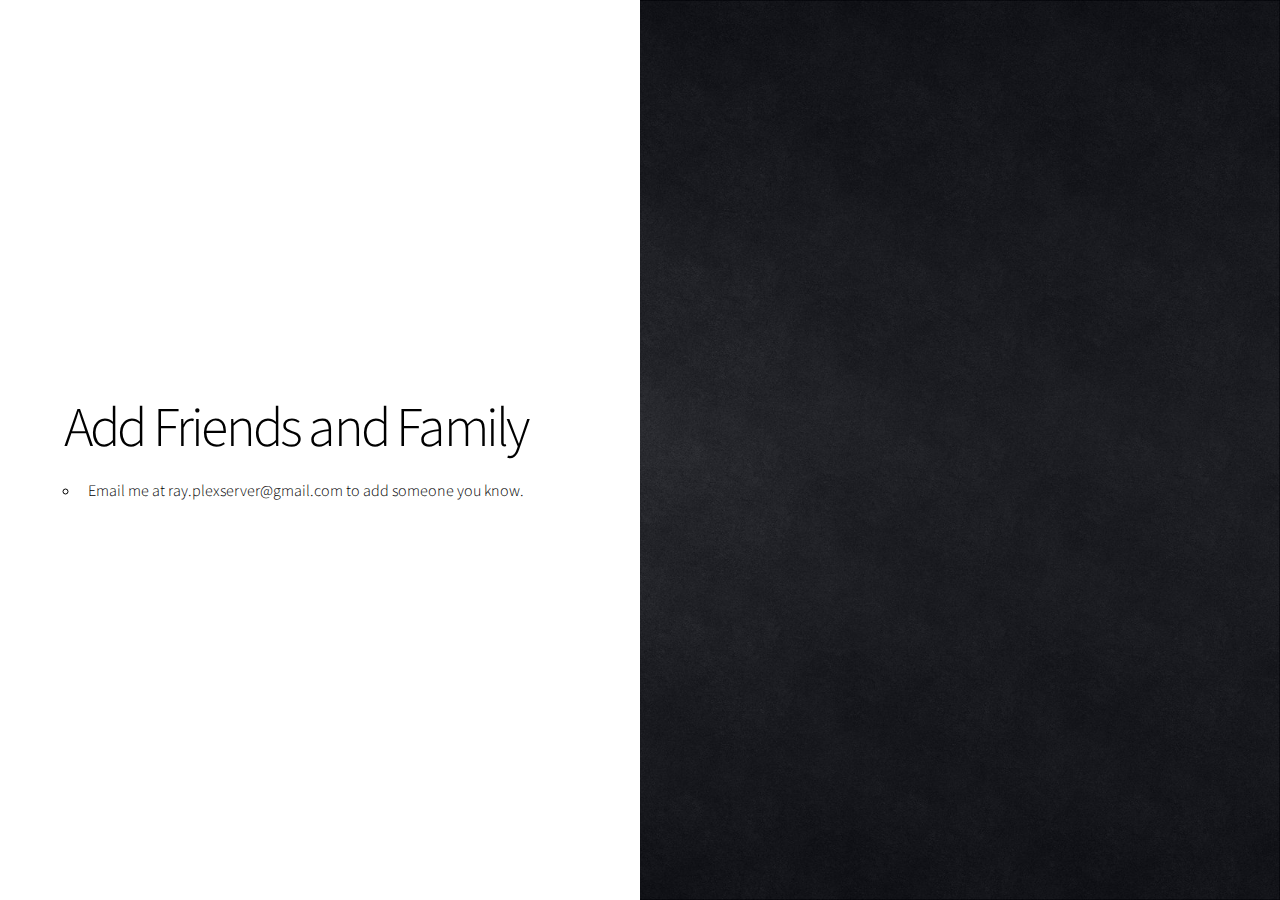
<file: add/add.html>
<!DOCTYPE HTML>
<html>
	<head>
		<title>Plex Settings</title>
		<meta charset="utf-8" />
		<meta name="viewport" content="width=device-width, initial-scale=1, user-scalable=no" />
		<link rel="stylesheet" href="assets/css/main.css" />
		<noscript><link rel="stylesheet" href="assets/css/noscript.css" /></noscript>
	</head>
	<body class="is-preload">

		<!-- Wrapper -->
			<div id="wrapper" class="divided">

				<!-- One -->
					<section class="banner style1 orient-left content-align-left image-position-right fullscreen onload-image-fade-in onload-content-fade-right">
						<div class="content">
							<h1>Add Friends and Family</h1>
							
							<ul style="list-style-type:circle;">
								<li>Email me at ray.plexserver@gmail.com to add someone you know.</li>
								
						    </ul>   
							
							
							
							
						</div>
						<div class="image">
							<img src="images/59164.jpg" alt="" />
						</div>
					</section>

				<!-- Two -->
					

				

				

				

			</div>

		<!-- Scripts -->
			<script src="assets/js/jquery.min.js"></script>
			<script src="assets/js/jquery.scrollex.min.js"></script>
			<script src="assets/js/jquery.scrolly.min.js"></script>
			<script src="assets/js/browser.min.js"></script>
			<script src="assets/js/breakpoints.min.js"></script>
			<script src="assets/js/util.js"></script>
			<script src="assets/js/main.js"></script>

	</body>
</html>
</file>
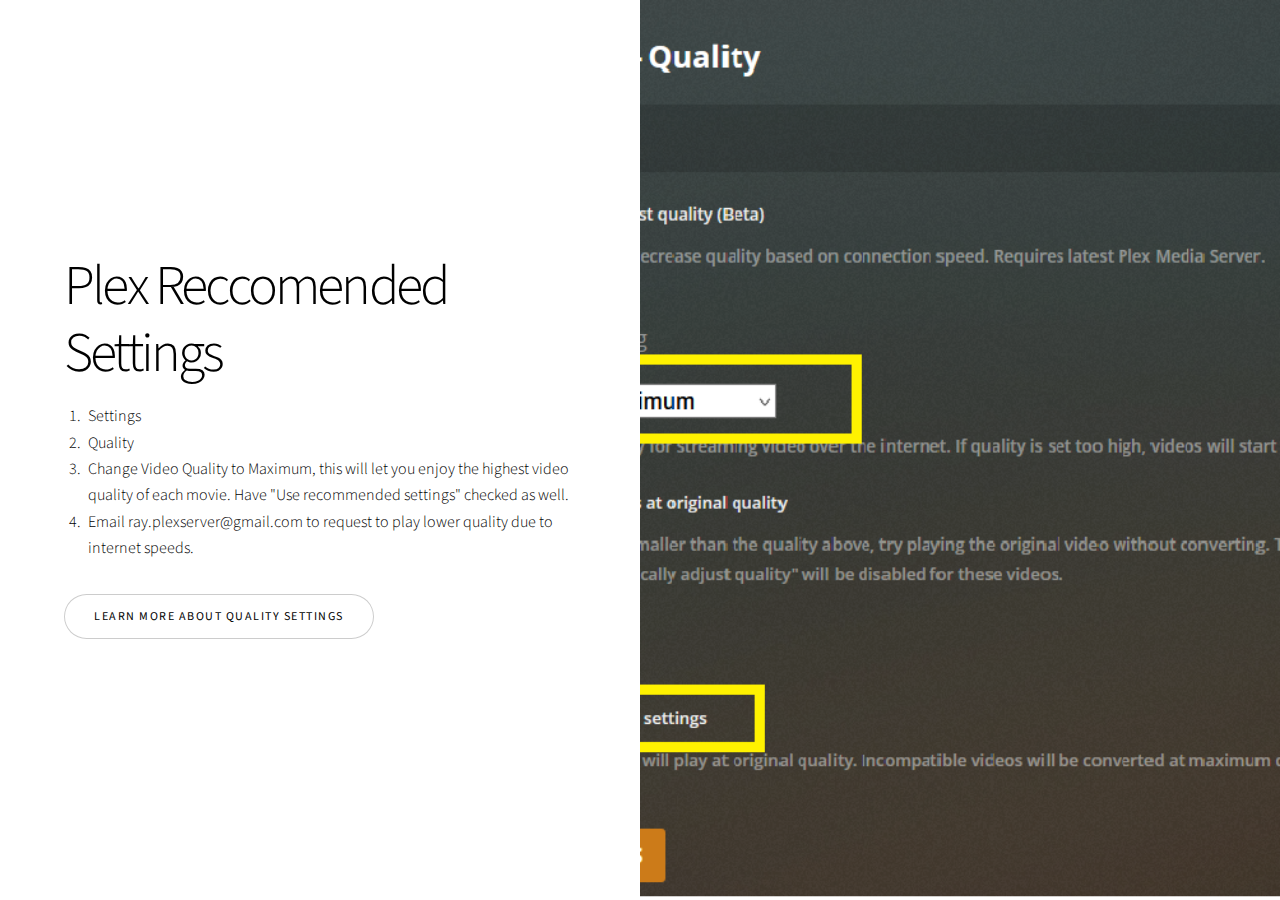
<file: quality/index_story.html>
<!DOCTYPE HTML>
<html>
	<head>
		<title>Plex Settings</title>
		<meta charset="utf-8" />
		<meta name="viewport" content="width=device-width, initial-scale=1, user-scalable=no" />
		<link rel="stylesheet" href="assets/css/main.css" />
		<noscript><link rel="stylesheet" href="assets/css/noscript.css" /></noscript>
	</head>
	<body class="is-preload">

		<!-- Wrapper -->
			<div id="wrapper" class="divided">

				<!-- One -->
					<section class="banner style1 orient-left content-align-left image-position-right fullscreen onload-image-fade-in onload-content-fade-right">
						<div class="content">
							<h1>Plex Reccomended Settings</h1>
							
							<ol type="1">
								<li>Settings</li>
								<li>Quality</li>
								<li>Change Video Quality to Maximum, this will let you enjoy the highest video quality of each movie. Have "Use recommended settings" checked as well.</li>
								<li>Email ray.plexserver@gmail.com to request to play lower quality due to internet speeds. </li>
							</ol>  
							
							
							
							<ul class="actions stacked">
								<li><a href="https://support.plex.tv/articles/115007570148-automatically-adjust-quality-when-streaming/" class="button big wide smooth-scroll-middle">Learn more about quality settings</a></li>
							</ul>
						</div>
						<div class="image">
							<img src="images/Settings.png" alt="" />
						</div>
					</section>

				<!-- Two -->
					

				

				

				

			</div>

		<!-- Scripts -->
			<script src="assets/js/jquery.min.js"></script>
			<script src="assets/js/jquery.scrollex.min.js"></script>
			<script src="assets/js/jquery.scrolly.min.js"></script>
			<script src="assets/js/browser.min.js"></script>
			<script src="assets/js/breakpoints.min.js"></script>
			<script src="assets/js/util.js"></script>
			<script src="assets/js/main.js"></script>

	</body>
</html>
</file>
<file: add/assets/css/noscript.css>
/*
	Story by HTML5 UP
	html5up.net | @ajlkn
	Free for personal and commercial use under the CCA 3.0 license (html5up.net/license)
*/

/* Banner (transitions) */

	.banner.onload-content-fade-up .content {
		-moz-transition: none;
		-webkit-transition: none;
		-ms-transition: none;
		transition: none;
	}

	body.is-preload .banner.onload-content-fade-up .content {
		-moz-transform: none;
		-webkit-transform: none;
		-ms-transform: none;
		transform: none;
		opacity: 1;
	}

	.banner.onload-content-fade-down .content {
		-moz-transition: none;
		-webkit-transition: none;
		-ms-transition: none;
		transition: none;
	}

	body.is-preload .banner.onload-content-fade-down .content {
		-moz-transform: none;
		-webkit-transform: none;
		-ms-transform: none;
		transform: none;
		opacity: 1;
	}

	.banner.onload-content-fade-left .content {
		-moz-transition: none;
		-webkit-transition: none;
		-ms-transition: none;
		transition: none;
	}

	body.is-preload .banner.onload-content-fade-left .content {
		-moz-transform: none;
		-webkit-transform: none;
		-ms-transform: none;
		transform: none;
		opacity: 1;
	}

	.banner.onload-content-fade-right .content {
		-moz-transition: none;
		-webkit-transition: none;
		-ms-transition: none;
		transition: none;
	}

	body.is-preload .banner.onload-content-fade-right .content {
		-moz-transform: none;
		-webkit-transform: none;
		-ms-transform: none;
		transform: none;
		opacity: 1;
	}

	.banner.onload-content-fade-in .content {
		-moz-transition: none;
		-webkit-transition: none;
		-ms-transition: none;
		transition: none;
	}

	body.is-preload .banner.onload-content-fade-in .content {
		-moz-transform: none;
		-webkit-transform: none;
		-ms-transform: none;
		transform: none;
		opacity: 1;
	}

	.banner.onload-image-fade-up .image {
		-moz-transition: none;
		-webkit-transition: none;
		-ms-transition: none;
		transition: none;
	}

		.banner.onload-image-fade-up .image img {
			-moz-transition: none;
			-webkit-transition: none;
			-ms-transition: none;
			transition: none;
		}

	body.is-preload .banner.onload-image-fade-up .image {
		-moz-transform: none;
		-webkit-transform: none;
		-ms-transform: none;
		transform: none;
		opacity: 1;
	}

		body.is-preload .banner.onload-image-fade-up .image img {
			opacity: 1;
		}

	.banner.onload-image-fade-down .image {
		-moz-transition: none;
		-webkit-transition: none;
		-ms-transition: none;
		transition: none;
	}

		.banner.onload-image-fade-down .image img {
			-moz-transition: none;
			-webkit-transition: none;
			-ms-transition: none;
			transition: none;
		}

	body.is-preload .banner.onload-image-fade-down .image {
		-moz-transform: none;
		-webkit-transform: none;
		-ms-transform: none;
		transform: none;
		opacity: 1;
	}

		body.is-preload .banner.onload-image-fade-down .image img {
			opacity: 1;
		}

	.banner.onload-image-fade-left .image {
		-moz-transition: none;
		-webkit-transition: none;
		-ms-transition: none;
		transition: none;
	}

		.banner.onload-image-fade-left .image img {
			-moz-transition: none;
			-webkit-transition: none;
			-ms-transition: none;
			transition: none;
		}

	body.is-preload .banner.onload-image-fade-left .image {
		-moz-transform: none;
		-webkit-transform: none;
		-ms-transform: none;
		transform: none;
		opacity: 1;
	}

		body.is-preload .banner.onload-image-fade-left .image img {
			opacity: 1;
		}

	.banner.onload-image-fade-right .image {
		-moz-transition: none;
		-webkit-transition: none;
		-ms-transition: none;
		transition: none;
	}

		.banner.onload-image-fade-right .image img {
			-moz-transition: none;
			-webkit-transition: none;
			-ms-transition: none;
			transition: none;
		}

	body.is-preload .banner.onload-image-fade-right .image {
		-moz-transform: none;
		-webkit-transform: none;
		-ms-transform: none;
		transform: none;
		opacity: 1;
	}

		body.is-preload .banner.onload-image-fade-right .image img {
			opacity: 1;
		}

	.banner.onload-image-fade-in .image img {
		-moz-transition: none;
		-webkit-transition: none;
		-ms-transition: none;
		transition: none;
	}

	body.is-preload .banner.onload-image-fade-in .image img {
		opacity: 1;
	}

	.banner.onscroll-content-fade-up .content {
		-moz-transition: none;
		-webkit-transition: none;
		-ms-transition: none;
		transition: none;
	}

	.banner.onscroll-content-fade-up.is-inactive .content {
		-moz-transform: none;
		-webkit-transform: none;
		-ms-transform: none;
		transform: none;
		opacity: 1;
	}

	.banner.onscroll-content-fade-down .content {
		-moz-transition: none;
		-webkit-transition: none;
		-ms-transition: none;
		transition: none;
	}

	.banner.onscroll-content-fade-down.is-inactive .content {
		-moz-transform: none;
		-webkit-transform: none;
		-ms-transform: none;
		transform: none;
		opacity: 1;
	}

	.banner.onscroll-content-fade-left .content {
		-moz-transition: none;
		-webkit-transition: none;
		-ms-transition: none;
		transition: none;
	}

	.banner.onscroll-content-fade-left.is-inactive .content {
		-moz-transform: none;
		-webkit-transform: none;
		-ms-transform: none;
		transform: none;
		opacity: 1;
	}

	.banner.onscroll-content-fade-right .content {
		-moz-transition: none;
		-webkit-transition: none;
		-ms-transition: none;
		transition: none;
	}

	.banner.onscroll-content-fade-right.is-inactive .content {
		-moz-transform: none;
		-webkit-transform: none;
		-ms-transform: none;
		transform: none;
		opacity: 1;
	}

	.banner.onscroll-content-fade-in .content {
		-moz-transition: none;
		-webkit-transition: none;
		-ms-transition: none;
		transition: none;
	}

	.banner.onscroll-content-fade-in.is-inactive .content {
		-moz-transform: none;
		-webkit-transform: none;
		-ms-transform: none;
		transform: none;
		opacity: 1;
	}

	.banner.onscroll-image-fade-up .image {
		-moz-transition: none;
		-webkit-transition: none;
		-ms-transition: none;
		transition: none;
	}

		.banner.onscroll-image-fade-up .image img {
			-moz-transition: none;
			-webkit-transition: none;
			-ms-transition: none;
			transition: none;
		}

	.banner.onscroll-image-fade-up.is-inactive .image {
		-moz-transform: none;
		-webkit-transform: none;
		-ms-transform: none;
		transform: none;
		opacity: 1;
	}

		.banner.onscroll-image-fade-up.is-inactive .image img {
			opacity: 1;
		}

	.banner.onscroll-image-fade-down .image {
		-moz-transition: none;
		-webkit-transition: none;
		-ms-transition: none;
		transition: none;
	}

		.banner.onscroll-image-fade-down .image img {
			-moz-transition: none;
			-webkit-transition: none;
			-ms-transition: none;
			transition: none;
		}

	.banner.onscroll-image-fade-down.is-inactive .image {
		-moz-transform: none;
		-webkit-transform: none;
		-ms-transform: none;
		transform: none;
		opacity: 1;
	}

		.banner.onscroll-image-fade-down.is-inactive .image img {
			opacity: 1;
		}

	.banner.onscroll-image-fade-left .image {
		-moz-transition: none;
		-webkit-transition: none;
		-ms-transition: none;
		transition: none;
	}

		.banner.onscroll-image-fade-left .image img {
			-moz-transition: none;
			-webkit-transition: none;
			-ms-transition: none;
			transition: none;
		}

	.banner.onscroll-image-fade-left.is-inactive .image {
		-moz-transform: none;
		-webkit-transform: none;
		-ms-transform: none;
		transform: none;
		opacity: 1;
	}

		.banner.onscroll-image-fade-left.is-inactive .image img {
			opacity: 1;
		}

	.banner.onscroll-image-fade-right .image {
		-moz-transition: none;
		-webkit-transition: none;
		-ms-transition: none;
		transition: none;
	}

		.banner.onscroll-image-fade-right .image img {
			-moz-transition: none;
			-webkit-transition: none;
			-ms-transition: none;
			transition: none;
		}

	.banner.onscroll-image-fade-right.is-inactive .image {
		-moz-transform: none;
		-webkit-transform: none;
		-ms-transform: none;
		transform: none;
		opacity: 1;
	}

		.banner.onscroll-image-fade-right.is-inactive .image img {
			opacity: 1;
		}

	.banner.onscroll-image-fade-in .image img {
		-moz-transition: none;
		-webkit-transition: none;
		-ms-transition: none;
		transition: none;
	}

	.banner.onscroll-image-fade-in.is-inactive .image img {
		opacity: 1;
	}
</file>
<file: quality/assets/css/noscript.css>
/*
	Story by HTML5 UP
	html5up.net | @ajlkn
	Free for personal and commercial use under the CCA 3.0 license (html5up.net/license)
*/

/* Banner (transitions) */

	.banner.onload-content-fade-up .content {
		-moz-transition: none;
		-webkit-transition: none;
		-ms-transition: none;
		transition: none;
	}

	body.is-preload .banner.onload-content-fade-up .content {
		-moz-transform: none;
		-webkit-transform: none;
		-ms-transform: none;
		transform: none;
		opacity: 1;
	}

	.banner.onload-content-fade-down .content {
		-moz-transition: none;
		-webkit-transition: none;
		-ms-transition: none;
		transition: none;
	}

	body.is-preload .banner.onload-content-fade-down .content {
		-moz-transform: none;
		-webkit-transform: none;
		-ms-transform: none;
		transform: none;
		opacity: 1;
	}

	.banner.onload-content-fade-left .content {
		-moz-transition: none;
		-webkit-transition: none;
		-ms-transition: none;
		transition: none;
	}

	body.is-preload .banner.onload-content-fade-left .content {
		-moz-transform: none;
		-webkit-transform: none;
		-ms-transform: none;
		transform: none;
		opacity: 1;
	}

	.banner.onload-content-fade-right .content {
		-moz-transition: none;
		-webkit-transition: none;
		-ms-transition: none;
		transition: none;
	}

	body.is-preload .banner.onload-content-fade-right .content {
		-moz-transform: none;
		-webkit-transform: none;
		-ms-transform: none;
		transform: none;
		opacity: 1;
	}

	.banner.onload-content-fade-in .content {
		-moz-transition: none;
		-webkit-transition: none;
		-ms-transition: none;
		transition: none;
	}

	body.is-preload .banner.onload-content-fade-in .content {
		-moz-transform: none;
		-webkit-transform: none;
		-ms-transform: none;
		transform: none;
		opacity: 1;
	}

	.banner.onload-image-fade-up .image {
		-moz-transition: none;
		-webkit-transition: none;
		-ms-transition: none;
		transition: none;
	}

		.banner.onload-image-fade-up .image img {
			-moz-transition: none;
			-webkit-transition: none;
			-ms-transition: none;
			transition: none;
		}

	body.is-preload .banner.onload-image-fade-up .image {
		-moz-transform: none;
		-webkit-transform: none;
		-ms-transform: none;
		transform: none;
		opacity: 1;
	}

		body.is-preload .banner.onload-image-fade-up .image img {
			opacity: 1;
		}

	.banner.onload-image-fade-down .image {
		-moz-transition: none;
		-webkit-transition: none;
		-ms-transition: none;
		transition: none;
	}

		.banner.onload-image-fade-down .image img {
			-moz-transition: none;
			-webkit-transition: none;
			-ms-transition: none;
			transition: none;
		}

	body.is-preload .banner.onload-image-fade-down .image {
		-moz-transform: none;
		-webkit-transform: none;
		-ms-transform: none;
		transform: none;
		opacity: 1;
	}

		body.is-preload .banner.onload-image-fade-down .image img {
			opacity: 1;
		}

	.banner.onload-image-fade-left .image {
		-moz-transition: none;
		-webkit-transition: none;
		-ms-transition: none;
		transition: none;
	}

		.banner.onload-image-fade-left .image img {
			-moz-transition: none;
			-webkit-transition: none;
			-ms-transition: none;
			transition: none;
		}

	body.is-preload .banner.onload-image-fade-left .image {
		-moz-transform: none;
		-webkit-transform: none;
		-ms-transform: none;
		transform: none;
		opacity: 1;
	}

		body.is-preload .banner.onload-image-fade-left .image img {
			opacity: 1;
		}

	.banner.onload-image-fade-right .image {
		-moz-transition: none;
		-webkit-transition: none;
		-ms-transition: none;
		transition: none;
	}

		.banner.onload-image-fade-right .image img {
			-moz-transition: none;
			-webkit-transition: none;
			-ms-transition: none;
			transition: none;
		}

	body.is-preload .banner.onload-image-fade-right .image {
		-moz-transform: none;
		-webkit-transform: none;
		-ms-transform: none;
		transform: none;
		opacity: 1;
	}

		body.is-preload .banner.onload-image-fade-right .image img {
			opacity: 1;
		}

	.banner.onload-image-fade-in .image img {
		-moz-transition: none;
		-webkit-transition: none;
		-ms-transition: none;
		transition: none;
	}

	body.is-preload .banner.onload-image-fade-in .image img {
		opacity: 1;
	}

	.banner.onscroll-content-fade-up .content {
		-moz-transition: none;
		-webkit-transition: none;
		-ms-transition: none;
		transition: none;
	}

	.banner.onscroll-content-fade-up.is-inactive .content {
		-moz-transform: none;
		-webkit-transform: none;
		-ms-transform: none;
		transform: none;
		opacity: 1;
	}

	.banner.onscroll-content-fade-down .content {
		-moz-transition: none;
		-webkit-transition: none;
		-ms-transition: none;
		transition: none;
	}

	.banner.onscroll-content-fade-down.is-inactive .content {
		-moz-transform: none;
		-webkit-transform: none;
		-ms-transform: none;
		transform: none;
		opacity: 1;
	}

	.banner.onscroll-content-fade-left .content {
		-moz-transition: none;
		-webkit-transition: none;
		-ms-transition: none;
		transition: none;
	}

	.banner.onscroll-content-fade-left.is-inactive .content {
		-moz-transform: none;
		-webkit-transform: none;
		-ms-transform: none;
		transform: none;
		opacity: 1;
	}

	.banner.onscroll-content-fade-right .content {
		-moz-transition: none;
		-webkit-transition: none;
		-ms-transition: none;
		transition: none;
	}

	.banner.onscroll-content-fade-right.is-inactive .content {
		-moz-transform: none;
		-webkit-transform: none;
		-ms-transform: none;
		transform: none;
		opacity: 1;
	}

	.banner.onscroll-content-fade-in .content {
		-moz-transition: none;
		-webkit-transition: none;
		-ms-transition: none;
		transition: none;
	}

	.banner.onscroll-content-fade-in.is-inactive .content {
		-moz-transform: none;
		-webkit-transform: none;
		-ms-transform: none;
		transform: none;
		opacity: 1;
	}

	.banner.onscroll-image-fade-up .image {
		-moz-transition: none;
		-webkit-transition: none;
		-ms-transition: none;
		transition: none;
	}

		.banner.onscroll-image-fade-up .image img {
			-moz-transition: none;
			-webkit-transition: none;
			-ms-transition: none;
			transition: none;
		}

	.banner.onscroll-image-fade-up.is-inactive .image {
		-moz-transform: none;
		-webkit-transform: none;
		-ms-transform: none;
		transform: none;
		opacity: 1;
	}

		.banner.onscroll-image-fade-up.is-inactive .image img {
			opacity: 1;
		}

	.banner.onscroll-image-fade-down .image {
		-moz-transition: none;
		-webkit-transition: none;
		-ms-transition: none;
		transition: none;
	}

		.banner.onscroll-image-fade-down .image img {
			-moz-transition: none;
			-webkit-transition: none;
			-ms-transition: none;
			transition: none;
		}

	.banner.onscroll-image-fade-down.is-inactive .image {
		-moz-transform: none;
		-webkit-transform: none;
		-ms-transform: none;
		transform: none;
		opacity: 1;
	}

		.banner.onscroll-image-fade-down.is-inactive .image img {
			opacity: 1;
		}

	.banner.onscroll-image-fade-left .image {
		-moz-transition: none;
		-webkit-transition: none;
		-ms-transition: none;
		transition: none;
	}

		.banner.onscroll-image-fade-left .image img {
			-moz-transition: none;
			-webkit-transition: none;
			-ms-transition: none;
			transition: none;
		}

	.banner.onscroll-image-fade-left.is-inactive .image {
		-moz-transform: none;
		-webkit-transform: none;
		-ms-transform: none;
		transform: none;
		opacity: 1;
	}

		.banner.onscroll-image-fade-left.is-inactive .image img {
			opacity: 1;
		}

	.banner.onscroll-image-fade-right .image {
		-moz-transition: none;
		-webkit-transition: none;
		-ms-transition: none;
		transition: none;
	}

		.banner.onscroll-image-fade-right .image img {
			-moz-transition: none;
			-webkit-transition: none;
			-ms-transition: none;
			transition: none;
		}

	.banner.onscroll-image-fade-right.is-inactive .image {
		-moz-transform: none;
		-webkit-transform: none;
		-ms-transform: none;
		transform: none;
		opacity: 1;
	}

		.banner.onscroll-image-fade-right.is-inactive .image img {
			opacity: 1;
		}

	.banner.onscroll-image-fade-in .image img {
		-moz-transition: none;
		-webkit-transition: none;
		-ms-transition: none;
		transition: none;
	}

	.banner.onscroll-image-fade-in.is-inactive .image img {
		opacity: 1;
	}
</file>
<file: add/assets/css/main.css>
@import url(fontawesome-all.min.css);
@import url("https://fonts.googleapis.com/css?family=Source+Sans+Pro:300,300i,400,400i");

/*
	Story by HTML5 UP
	html5up.net | @ajlkn
	Free for personal and commercial use under the CCA 3.0 license (html5up.net/license)
*/

html, body, div, span, applet, object,
iframe, h1, h2, h3, h4, h5, h6, p, blockquote,
pre, a, abbr, acronym, address, big, cite,
code, del, dfn, em, img, ins, kbd, q, s, samp,
small, strike, strong, sub, sup, tt, var, b,
u, i, center, dl, dt, dd, ol, ul, li, fieldset,
form, label, legend, table, caption, tbody,
tfoot, thead, tr, th, td, article, aside,
canvas, details, embed, figure, figcaption,
footer, header, hgroup, menu, nav, output, ruby,
section, summary, time, mark, audio, video {
	margin: 0;
	padding: 0;
	border: 0;
	font-size: 100%;
	font: inherit;
	vertical-align: baseline;}

article, aside, details, figcaption, figure,
footer, header, hgroup, menu, nav, section {
	display: block;}

body {
	line-height: 1;
}

ol, ul {
	list-style: none;
}

blockquote, q {
	quotes: none;
}

	blockquote:before, blockquote:after, q:before, q:after {
		content: '';
		content: none;
	}

table {
	border-collapse: collapse;
	border-spacing: 0;
}

body {
	-webkit-text-size-adjust: none;
}

mark {
	background-color: transparent;
	color: inherit;
}

input::-moz-focus-inner {
	border: 0;
	padding: 0;
}

input, select, textarea {
	-moz-appearance: none;
	-webkit-appearance: none;
	-ms-appearance: none;
	appearance: none;
}

/* Basic */

	@-ms-viewport {
		width: device-width;
	}

	body {
		-ms-overflow-style: scrollbar;
	}

	@media screen and (max-width: 480px) {

		html, body {
			min-width: 320px;
		}

	}

	html {
		box-sizing: border-box;
	}

	*, *:before, *:after {
		box-sizing: inherit;
	}

	body {
		background: #ffffff;
	}

		body.is-preload *, body.is-preload *:before, body.is-preload *:after {
			-moz-animation: none !important;
			-webkit-animation: none !important;
			-ms-animation: none !important;
			animation: none !important;
			-moz-transition: none !important;
			-webkit-transition: none !important;
			-ms-transition: none !important;
			transition: none !important;
		}

/* Type */

	html {
		font-size: 18pt;
	}

		@media screen and (max-width: 1680px) {

			html {
				font-size: 14pt;
			}

		}

		@media screen and (max-width: 1280px) {

			html {
				font-size: 12pt;
			}

		}

		@media screen and (max-width: 736px) {

			html {
				font-size: 11pt;
			}

		}

		@media screen and (max-width: 360px) {

			html {
				font-size: 10pt;
			}

		}

	body {
		background-color: #ffffff;
		color: #000000;
	}

	body, input, select, textarea {
		font-family: "Source Sans Pro", Helvetica, sans-serif;
		font-size: 1rem;
		font-weight: 300;
		line-height: 1.65;
	}

	a {
		-moz-transition: color 0.2s ease-in-out;
		-webkit-transition: color 0.2s ease-in-out;
		-ms-transition: color 0.2s ease-in-out;
		transition: color 0.2s ease-in-out;
		text-decoration: underline;
	}

		a:hover {
			text-decoration: none;
		}

	strong, b {
		font-weight: 400;
	}

	em, i {
		font-style: italic;
	}

	p {
		margin: 0 0 2rem 0;
	}

		p.major {
			font-size: 1.25rem;
		}

	h1, h2, h3, h4, h5, h6 {
		font-weight: 300;
		line-height: 1.375;
		letter-spacing: -0.05em;
		margin: 0 0 1rem 0;
	}

		h1 a, h2 a, h3 a, h4 a, h5 a, h6 a {
			color: inherit;
			text-decoration: none;
		}

	h1 {
		font-size: 3.5rem;
		line-height: 1.2;
	}

	h2 {
		font-size: 2.25rem;
	}

	h3 {
		font-size: 1.5rem;
	}

	h4 {
		font-size: 1.1rem;
	}

	h5 {
		font-size: 0.9rem;
	}

	h6 {
		font-size: 0.7rem;
	}

	sub {
		font-size: 0.8rem;
		position: relative;
		top: 0.5rem;
	}

	sup {
		font-size: 0.8rem;
		position: relative;
		top: -0.5rem;
	}

	blockquote {
		border-left: solid 4px;
		font-style: italic;
		margin: 0 0 2rem 0;
		padding: 0.5rem 0 0.5rem 2rem;
	}

	code {
		border-radius: 4px;
		font-family: "Courier New", monospace;
		font-size: 0.9em;
		margin: 0 0.25rem;
		padding: 0.25rem 0.325rem;
	}

	pre {
		-webkit-overflow-scrolling: touch;
		font-family: "Courier New", monospace;
		font-size: 0.9em;
		margin: 0 0 2rem 0;
	}

		pre code {
			display: block;
			line-height: 1.5;
			padding: 0.75rem 1rem;
			overflow-x: auto;
		}

	hr {
		border: 0;
		border-bottom: solid 1px;
		margin: 2.5rem 0;
	}

		hr.major {
			margin: 3.5rem 0;
		}

	.align-left {
		text-align: left;
	}

	.align-center {
		text-align: center;
	}

	.align-right {
		text-align: right;
	}

	@media screen and (max-width: 736px) {

		p.major {
			font-size: 1.1rem;
		}

		h1 {
			font-size: 2.5rem;
		}

		h2 {
			font-size: 2rem;
		}

		h3 {
			font-size: 1.25rem;
		}

		h4 {
			font-size: 1rem;
		}

	}

	input, select, textarea {
		color: #000000;
	}

	a {
		color: #000000;
	}

		a:hover {
			color: #47D3E5;
		}

	strong, b {
		color: #000000;
	}

	h1, h2, h3, h4, h5, h6 {
		color: #000000;
	}

	blockquote {
		border-left-color: rgba(0, 0, 0, 0.2);
	}

	code {
		background: rgba(0, 0, 0, 0.05);
		border-color: rgba(0, 0, 0, 0.2);
	}

	hr {
		border-bottom-color: rgba(0, 0, 0, 0.2);
	}

/* Row */

	.row {
		display: flex;
		flex-wrap: wrap;
		box-sizing: border-box;
		align-items: stretch;
	}

		.row > * {
			box-sizing: border-box;
		}

		.row.gtr-uniform > * > :last-child {
			margin-bottom: 0;
		}

		.row.aln-left {
			justify-content: flex-start;
		}

		.row.aln-center {
			justify-content: center;
		}

		.row.aln-right {
			justify-content: flex-end;
		}

		.row.aln-top {
			align-items: flex-start;
		}

		.row.aln-middle {
			align-items: center;
		}

		.row.aln-bottom {
			align-items: flex-end;
		}

		.row > .imp {
			order: -1;
		}

		.row > .col-1 {
			width: 8.33333%;
		}

		.row > .off-1 {
			margin-left: 8.33333%;
		}

		.row > .col-2 {
			width: 16.66667%;
		}

		.row > .off-2 {
			margin-left: 16.66667%;
		}

		.row > .col-3 {
			width: 25%;
		}

		.row > .off-3 {
			margin-left: 25%;
		}

		.row > .col-4 {
			width: 33.33333%;
		}

		.row > .off-4 {
			margin-left: 33.33333%;
		}

		.row > .col-5 {
			width: 41.66667%;
		}

		.row > .off-5 {
			margin-left: 41.66667%;
		}

		.row > .col-6 {
			width: 50%;
		}

		.row > .off-6 {
			margin-left: 50%;
		}

		.row > .col-7 {
			width: 58.33333%;
		}

		.row > .off-7 {
			margin-left: 58.33333%;
		}

		.row > .col-8 {
			width: 66.66667%;
		}

		.row > .off-8 {
			margin-left: 66.66667%;
		}

		.row > .col-9 {
			width: 75%;
		}

		.row > .off-9 {
			margin-left: 75%;
		}

		.row > .col-10 {
			width: 83.33333%;
		}

		.row > .off-10 {
			margin-left: 83.33333%;
		}

		.row > .col-11 {
			width: 91.66667%;
		}

		.row > .off-11 {
			margin-left: 91.66667%;
		}

		.row > .col-12 {
			width: 100%;
		}

		.row > .off-12 {
			margin-left: 100%;
		}

		.row.gtr-0 {
			margin-top: 0;
			margin-left: 0rem;
		}

			.row.gtr-0 > * {
				padding: 0 0 0 0rem;
			}

			.row.gtr-0.gtr-uniform {
				margin-top: 0rem;
			}

				.row.gtr-0.gtr-uniform > * {
					padding-top: 0rem;
				}

		.row.gtr-25 {
			margin-top: 0;
			margin-left: -0.5rem;
		}

			.row.gtr-25 > * {
				padding: 0 0 0 0.5rem;
			}

			.row.gtr-25.gtr-uniform {
				margin-top: -0.5rem;
			}

				.row.gtr-25.gtr-uniform > * {
					padding-top: 0.5rem;
				}

		.row.gtr-50 {
			margin-top: 0;
			margin-left: -1rem;
		}

			.row.gtr-50 > * {
				padding: 0 0 0 1rem;
			}

			.row.gtr-50.gtr-uniform {
				margin-top: -1rem;
			}

				.row.gtr-50.gtr-uniform > * {
					padding-top: 1rem;
				}

		.row {
			margin-top: 0;
			margin-left: -2rem;
		}

			.row > * {
				padding: 0 0 0 2rem;
			}

			.row.gtr-uniform {
				margin-top: -2rem;
			}

				.row.gtr-uniform > * {
					padding-top: 2rem;
				}

		.row.gtr-150 {
			margin-top: 0;
			margin-left: -3rem;
		}

			.row.gtr-150 > * {
				padding: 0 0 0 3rem;
			}

			.row.gtr-150.gtr-uniform {
				margin-top: -3rem;
			}

				.row.gtr-150.gtr-uniform > * {
					padding-top: 3rem;
				}

		.row.gtr-200 {
			margin-top: 0;
			margin-left: -4rem;
		}

			.row.gtr-200 > * {
				padding: 0 0 0 4rem;
			}

			.row.gtr-200.gtr-uniform {
				margin-top: -4rem;
			}

				.row.gtr-200.gtr-uniform > * {
					padding-top: 4rem;
				}

		@media screen and (max-width: 1680px) {

			.row {
				display: flex;
				flex-wrap: wrap;
				box-sizing: border-box;
				align-items: stretch;
			}

				.row > * {
					box-sizing: border-box;
				}

				.row.gtr-uniform > * > :last-child {
					margin-bottom: 0;
				}

				.row.aln-left {
					justify-content: flex-start;
				}

				.row.aln-center {
					justify-content: center;
				}

				.row.aln-right {
					justify-content: flex-end;
				}

				.row.aln-top {
					align-items: flex-start;
				}

				.row.aln-middle {
					align-items: center;
				}

				.row.aln-bottom {
					align-items: flex-end;
				}

				.row > .imp-xlarge {
					order: -1;
				}

				.row > .col-1-xlarge {
					width: 8.33333%;
				}

				.row > .off-1-xlarge {
					margin-left: 8.33333%;
				}

				.row > .col-2-xlarge {
					width: 16.66667%;
				}

				.row > .off-2-xlarge {
					margin-left: 16.66667%;
				}

				.row > .col-3-xlarge {
					width: 25%;
				}

				.row > .off-3-xlarge {
					margin-left: 25%;
				}

				.row > .col-4-xlarge {
					width: 33.33333%;
				}

				.row > .off-4-xlarge {
					margin-left: 33.33333%;
				}

				.row > .col-5-xlarge {
					width: 41.66667%;
				}

				.row > .off-5-xlarge {
					margin-left: 41.66667%;
				}

				.row > .col-6-xlarge {
					width: 50%;
				}

				.row > .off-6-xlarge {
					margin-left: 50%;
				}

				.row > .col-7-xlarge {
					width: 58.33333%;
				}

				.row > .off-7-xlarge {
					margin-left: 58.33333%;
				}

				.row > .col-8-xlarge {
					width: 66.66667%;
				}

				.row > .off-8-xlarge {
					margin-left: 66.66667%;
				}

				.row > .col-9-xlarge {
					width: 75%;
				}

				.row > .off-9-xlarge {
					margin-left: 75%;
				}

				.row > .col-10-xlarge {
					width: 83.33333%;
				}

				.row > .off-10-xlarge {
					margin-left: 83.33333%;
				}

				.row > .col-11-xlarge {
					width: 91.66667%;
				}

				.row > .off-11-xlarge {
					margin-left: 91.66667%;
				}

				.row > .col-12-xlarge {
					width: 100%;
				}

				.row > .off-12-xlarge {
					margin-left: 100%;
				}

				.row.gtr-0 {
					margin-top: 0;
					margin-left: 0rem;
				}

					.row.gtr-0 > * {
						padding: 0 0 0 0rem;
					}

					.row.gtr-0.gtr-uniform {
						margin-top: 0rem;
					}

						.row.gtr-0.gtr-uniform > * {
							padding-top: 0rem;
						}

				.row.gtr-25 {
					margin-top: 0;
					margin-left: -0.5rem;
				}

					.row.gtr-25 > * {
						padding: 0 0 0 0.5rem;
					}

					.row.gtr-25.gtr-uniform {
						margin-top: -0.5rem;
					}

						.row.gtr-25.gtr-uniform > * {
							padding-top: 0.5rem;
						}

				.row.gtr-50 {
					margin-top: 0;
					margin-left: -1rem;
				}

					.row.gtr-50 > * {
						padding: 0 0 0 1rem;
					}

					.row.gtr-50.gtr-uniform {
						margin-top: -1rem;
					}

						.row.gtr-50.gtr-uniform > * {
							padding-top: 1rem;
						}

				.row {
					margin-top: 0;
					margin-left: -2rem;
				}

					.row > * {
						padding: 0 0 0 2rem;
					}

					.row.gtr-uniform {
						margin-top: -2rem;
					}

						.row.gtr-uniform > * {
							padding-top: 2rem;
						}

				.row.gtr-150 {
					margin-top: 0;
					margin-left: -3rem;
				}

					.row.gtr-150 > * {
						padding: 0 0 0 3rem;
					}

					.row.gtr-150.gtr-uniform {
						margin-top: -3rem;
					}

						.row.gtr-150.gtr-uniform > * {
							padding-top: 3rem;
						}

				.row.gtr-200 {
					margin-top: 0;
					margin-left: -4rem;
				}

					.row.gtr-200 > * {
						padding: 0 0 0 4rem;
					}

					.row.gtr-200.gtr-uniform {
						margin-top: -4rem;
					}

						.row.gtr-200.gtr-uniform > * {
							padding-top: 4rem;
						}

		}

		@media screen and (max-width: 1280px) {

			.row {
				display: flex;
				flex-wrap: wrap;
				box-sizing: border-box;
				align-items: stretch;
			}

				.row > * {
					box-sizing: border-box;
				}

				.row.gtr-uniform > * > :last-child {
					margin-bottom: 0;
				}

				.row.aln-left {
					justify-content: flex-start;
				}

				.row.aln-center {
					justify-content: center;
				}

				.row.aln-right {
					justify-content: flex-end;
				}

				.row.aln-top {
					align-items: flex-start;
				}

				.row.aln-middle {
					align-items: center;
				}

				.row.aln-bottom {
					align-items: flex-end;
				}

				.row > .imp-large {
					order: -1;
				}

				.row > .col-1-large {
					width: 8.33333%;
				}

				.row > .off-1-large {
					margin-left: 8.33333%;
				}

				.row > .col-2-large {
					width: 16.66667%;
				}

				.row > .off-2-large {
					margin-left: 16.66667%;
				}

				.row > .col-3-large {
					width: 25%;
				}

				.row > .off-3-large {
					margin-left: 25%;
				}

				.row > .col-4-large {
					width: 33.33333%;
				}

				.row > .off-4-large {
					margin-left: 33.33333%;
				}

				.row > .col-5-large {
					width: 41.66667%;
				}

				.row > .off-5-large {
					margin-left: 41.66667%;
				}

				.row > .col-6-large {
					width: 50%;
				}

				.row > .off-6-large {
					margin-left: 50%;
				}

				.row > .col-7-large {
					width: 58.33333%;
				}

				.row > .off-7-large {
					margin-left: 58.33333%;
				}

				.row > .col-8-large {
					width: 66.66667%;
				}

				.row > .off-8-large {
					margin-left: 66.66667%;
				}

				.row > .col-9-large {
					width: 75%;
				}

				.row > .off-9-large {
					margin-left: 75%;
				}

				.row > .col-10-large {
					width: 83.33333%;
				}

				.row > .off-10-large {
					margin-left: 83.33333%;
				}

				.row > .col-11-large {
					width: 91.66667%;
				}

				.row > .off-11-large {
					margin-left: 91.66667%;
				}

				.row > .col-12-large {
					width: 100%;
				}

				.row > .off-12-large {
					margin-left: 100%;
				}

				.row.gtr-0 {
					margin-top: 0;
					margin-left: 0rem;
				}

					.row.gtr-0 > * {
						padding: 0 0 0 0rem;
					}

					.row.gtr-0.gtr-uniform {
						margin-top: 0rem;
					}

						.row.gtr-0.gtr-uniform > * {
							padding-top: 0rem;
						}

				.row.gtr-25 {
					margin-top: 0;
					margin-left: -0.5rem;
				}

					.row.gtr-25 > * {
						padding: 0 0 0 0.5rem;
					}

					.row.gtr-25.gtr-uniform {
						margin-top: -0.5rem;
					}

						.row.gtr-25.gtr-uniform > * {
							padding-top: 0.5rem;
						}

				.row.gtr-50 {
					margin-top: 0;
					margin-left: -1rem;
				}

					.row.gtr-50 > * {
						padding: 0 0 0 1rem;
					}

					.row.gtr-50.gtr-uniform {
						margin-top: -1rem;
					}

						.row.gtr-50.gtr-uniform > * {
							padding-top: 1rem;
						}

				.row {
					margin-top: 0;
					margin-left: -2rem;
				}

					.row > * {
						padding: 0 0 0 2rem;
					}

					.row.gtr-uniform {
						margin-top: -2rem;
					}

						.row.gtr-uniform > * {
							padding-top: 2rem;
						}

				.row.gtr-150 {
					margin-top: 0;
					margin-left: -3rem;
				}

					.row.gtr-150 > * {
						padding: 0 0 0 3rem;
					}

					.row.gtr-150.gtr-uniform {
						margin-top: -3rem;
					}

						.row.gtr-150.gtr-uniform > * {
							padding-top: 3rem;
						}

				.row.gtr-200 {
					margin-top: 0;
					margin-left: -4rem;
				}

					.row.gtr-200 > * {
						padding: 0 0 0 4rem;
					}

					.row.gtr-200.gtr-uniform {
						margin-top: -4rem;
					}

						.row.gtr-200.gtr-uniform > * {
							padding-top: 4rem;
						}

		}

		@media screen and (max-width: 980px) {

			.row {
				display: flex;
				flex-wrap: wrap;
				box-sizing: border-box;
				align-items: stretch;
			}

				.row > * {
					box-sizing: border-box;
				}

				.row.gtr-uniform > * > :last-child {
					margin-bottom: 0;
				}

				.row.aln-left {
					justify-content: flex-start;
				}

				.row.aln-center {
					justify-content: center;
				}

				.row.aln-right {
					justify-content: flex-end;
				}

				.row.aln-top {
					align-items: flex-start;
				}

				.row.aln-middle {
					align-items: center;
				}

				.row.aln-bottom {
					align-items: flex-end;
				}

				.row > .imp-medium {
					order: -1;
				}

				.row > .col-1-medium {
					width: 8.33333%;
				}

				.row > .off-1-medium {
					margin-left: 8.33333%;
				}

				.row > .col-2-medium {
					width: 16.66667%;
				}

				.row > .off-2-medium {
					margin-left: 16.66667%;
				}

				.row > .col-3-medium {
					width: 25%;
				}

				.row > .off-3-medium {
					margin-left: 25%;
				}

				.row > .col-4-medium {
					width: 33.33333%;
				}

				.row > .off-4-medium {
					margin-left: 33.33333%;
				}

				.row > .col-5-medium {
					width: 41.66667%;
				}

				.row > .off-5-medium {
					margin-left: 41.66667%;
				}

				.row > .col-6-medium {
					width: 50%;
				}

				.row > .off-6-medium {
					margin-left: 50%;
				}

				.row > .col-7-medium {
					width: 58.33333%;
				}

				.row > .off-7-medium {
					margin-left: 58.33333%;
				}

				.row > .col-8-medium {
					width: 66.66667%;
				}

				.row > .off-8-medium {
					margin-left: 66.66667%;
				}

				.row > .col-9-medium {
					width: 75%;
				}

				.row > .off-9-medium {
					margin-left: 75%;
				}

				.row > .col-10-medium {
					width: 83.33333%;
				}

				.row > .off-10-medium {
					margin-left: 83.33333%;
				}

				.row > .col-11-medium {
					width: 91.66667%;
				}

				.row > .off-11-medium {
					margin-left: 91.66667%;
				}

				.row > .col-12-medium {
					width: 100%;
				}

				.row > .off-12-medium {
					margin-left: 100%;
				}

				.row.gtr-0 {
					margin-top: 0;
					margin-left: 0rem;
				}

					.row.gtr-0 > * {
						padding: 0 0 0 0rem;
					}

					.row.gtr-0.gtr-uniform {
						margin-top: 0rem;
					}

						.row.gtr-0.gtr-uniform > * {
							padding-top: 0rem;
						}

				.row.gtr-25 {
					margin-top: 0;
					margin-left: -0.5rem;
				}

					.row.gtr-25 > * {
						padding: 0 0 0 0.5rem;
					}

					.row.gtr-25.gtr-uniform {
						margin-top: -0.5rem;
					}

						.row.gtr-25.gtr-uniform > * {
							padding-top: 0.5rem;
						}

				.row.gtr-50 {
					margin-top: 0;
					margin-left: -1rem;
				}

					.row.gtr-50 > * {
						padding: 0 0 0 1rem;
					}

					.row.gtr-50.gtr-uniform {
						margin-top: -1rem;
					}

						.row.gtr-50.gtr-uniform > * {
							padding-top: 1rem;
						}

				.row {
					margin-top: 0;
					margin-left: -2rem;
				}

					.row > * {
						padding: 0 0 0 2rem;
					}

					.row.gtr-uniform {
						margin-top: -2rem;
					}

						.row.gtr-uniform > * {
							padding-top: 2rem;
						}

				.row.gtr-150 {
					margin-top: 0;
					margin-left: -3rem;
				}

					.row.gtr-150 > * {
						padding: 0 0 0 3rem;
					}

					.row.gtr-150.gtr-uniform {
						margin-top: -3rem;
					}

						.row.gtr-150.gtr-uniform > * {
							padding-top: 3rem;
						}

				.row.gtr-200 {
					margin-top: 0;
					margin-left: -4rem;
				}

					.row.gtr-200 > * {
						padding: 0 0 0 4rem;
					}

					.row.gtr-200.gtr-uniform {
						margin-top: -4rem;
					}

						.row.gtr-200.gtr-uniform > * {
							padding-top: 4rem;
						}

		}

		@media screen and (max-width: 736px) {

			.row {
				display: flex;
				flex-wrap: wrap;
				box-sizing: border-box;
				align-items: stretch;
			}

				.row > * {
					box-sizing: border-box;
				}

				.row.gtr-uniform > * > :last-child {
					margin-bottom: 0;
				}

				.row.aln-left {
					justify-content: flex-start;
				}

				.row.aln-center {
					justify-content: center;
				}

				.row.aln-right {
					justify-content: flex-end;
				}

				.row.aln-top {
					align-items: flex-start;
				}

				.row.aln-middle {
					align-items: center;
				}

				.row.aln-bottom {
					align-items: flex-end;
				}

				.row > .imp-small {
					order: -1;
				}

				.row > .col-1-small {
					width: 8.33333%;
				}

				.row > .off-1-small {
					margin-left: 8.33333%;
				}

				.row > .col-2-small {
					width: 16.66667%;
				}

				.row > .off-2-small {
					margin-left: 16.66667%;
				}

				.row > .col-3-small {
					width: 25%;
				}

				.row > .off-3-small {
					margin-left: 25%;
				}

				.row > .col-4-small {
					width: 33.33333%;
				}

				.row > .off-4-small {
					margin-left: 33.33333%;
				}

				.row > .col-5-small {
					width: 41.66667%;
				}

				.row > .off-5-small {
					margin-left: 41.66667%;
				}

				.row > .col-6-small {
					width: 50%;
				}

				.row > .off-6-small {
					margin-left: 50%;
				}

				.row > .col-7-small {
					width: 58.33333%;
				}

				.row > .off-7-small {
					margin-left: 58.33333%;
				}

				.row > .col-8-small {
					width: 66.66667%;
				}

				.row > .off-8-small {
					margin-left: 66.66667%;
				}

				.row > .col-9-small {
					width: 75%;
				}

				.row > .off-9-small {
					margin-left: 75%;
				}

				.row > .col-10-small {
					width: 83.33333%;
				}

				.row > .off-10-small {
					margin-left: 83.33333%;
				}

				.row > .col-11-small {
					width: 91.66667%;
				}

				.row > .off-11-small {
					margin-left: 91.66667%;
				}

				.row > .col-12-small {
					width: 100%;
				}

				.row > .off-12-small {
					margin-left: 100%;
				}

				.row.gtr-0 {
					margin-top: 0;
					margin-left: 0rem;
				}

					.row.gtr-0 > * {
						padding: 0 0 0 0rem;
					}

					.row.gtr-0.gtr-uniform {
						margin-top: 0rem;
					}

						.row.gtr-0.gtr-uniform > * {
							padding-top: 0rem;
						}

				.row.gtr-25 {
					margin-top: 0;
					margin-left: -0.5rem;
				}

					.row.gtr-25 > * {
						padding: 0 0 0 0.5rem;
					}

					.row.gtr-25.gtr-uniform {
						margin-top: -0.5rem;
					}

						.row.gtr-25.gtr-uniform > * {
							padding-top: 0.5rem;
						}

				.row.gtr-50 {
					margin-top: 0;
					margin-left: -1rem;
				}

					.row.gtr-50 > * {
						padding: 0 0 0 1rem;
					}

					.row.gtr-50.gtr-uniform {
						margin-top: -1rem;
					}

						.row.gtr-50.gtr-uniform > * {
							padding-top: 1rem;
						}

				.row {
					margin-top: 0;
					margin-left: -2rem;
				}

					.row > * {
						padding: 0 0 0 2rem;
					}

					.row.gtr-uniform {
						margin-top: -2rem;
					}

						.row.gtr-uniform > * {
							padding-top: 2rem;
						}

				.row.gtr-150 {
					margin-top: 0;
					margin-left: -3rem;
				}

					.row.gtr-150 > * {
						padding: 0 0 0 3rem;
					}

					.row.gtr-150.gtr-uniform {
						margin-top: -3rem;
					}

						.row.gtr-150.gtr-uniform > * {
							padding-top: 3rem;
						}

				.row.gtr-200 {
					margin-top: 0;
					margin-left: -4rem;
				}

					.row.gtr-200 > * {
						padding: 0 0 0 4rem;
					}

					.row.gtr-200.gtr-uniform {
						margin-top: -4rem;
					}

						.row.gtr-200.gtr-uniform > * {
							padding-top: 4rem;
						}

		}

		@media screen and (max-width: 480px) {

			.row {
				display: flex;
				flex-wrap: wrap;
				box-sizing: border-box;
				align-items: stretch;
			}

				.row > * {
					box-sizing: border-box;
				}

				.row.gtr-uniform > * > :last-child {
					margin-bottom: 0;
				}

				.row.aln-left {
					justify-content: flex-start;
				}

				.row.aln-center {
					justify-content: center;
				}

				.row.aln-right {
					justify-content: flex-end;
				}

				.row.aln-top {
					align-items: flex-start;
				}

				.row.aln-middle {
					align-items: center;
				}

				.row.aln-bottom {
					align-items: flex-end;
				}

				.row > .imp-xsmall {
					order: -1;
				}

				.row > .col-1-xsmall {
					width: 8.33333%;
				}

				.row > .off-1-xsmall {
					margin-left: 8.33333%;
				}

				.row > .col-2-xsmall {
					width: 16.66667%;
				}

				.row > .off-2-xsmall {
					margin-left: 16.66667%;
				}

				.row > .col-3-xsmall {
					width: 25%;
				}

				.row > .off-3-xsmall {
					margin-left: 25%;
				}

				.row > .col-4-xsmall {
					width: 33.33333%;
				}

				.row > .off-4-xsmall {
					margin-left: 33.33333%;
				}

				.row > .col-5-xsmall {
					width: 41.66667%;
				}

				.row > .off-5-xsmall {
					margin-left: 41.66667%;
				}

				.row > .col-6-xsmall {
					width: 50%;
				}

				.row > .off-6-xsmall {
					margin-left: 50%;
				}

				.row > .col-7-xsmall {
					width: 58.33333%;
				}

				.row > .off-7-xsmall {
					margin-left: 58.33333%;
				}

				.row > .col-8-xsmall {
					width: 66.66667%;
				}

				.row > .off-8-xsmall {
					margin-left: 66.66667%;
				}

				.row > .col-9-xsmall {
					width: 75%;
				}

				.row > .off-9-xsmall {
					margin-left: 75%;
				}

				.row > .col-10-xsmall {
					width: 83.33333%;
				}

				.row > .off-10-xsmall {
					margin-left: 83.33333%;
				}

				.row > .col-11-xsmall {
					width: 91.66667%;
				}

				.row > .off-11-xsmall {
					margin-left: 91.66667%;
				}

				.row > .col-12-xsmall {
					width: 100%;
				}

				.row > .off-12-xsmall {
					margin-left: 100%;
				}

				.row.gtr-0 {
					margin-top: 0;
					margin-left: 0rem;
				}

					.row.gtr-0 > * {
						padding: 0 0 0 0rem;
					}

					.row.gtr-0.gtr-uniform {
						margin-top: 0rem;
					}

						.row.gtr-0.gtr-uniform > * {
							padding-top: 0rem;
						}

				.row.gtr-25 {
					margin-top: 0;
					margin-left: -0.5rem;
				}

					.row.gtr-25 > * {
						padding: 0 0 0 0.5rem;
					}

					.row.gtr-25.gtr-uniform {
						margin-top: -0.5rem;
					}

						.row.gtr-25.gtr-uniform > * {
							padding-top: 0.5rem;
						}

				.row.gtr-50 {
					margin-top: 0;
					margin-left: -1rem;
				}

					.row.gtr-50 > * {
						padding: 0 0 0 1rem;
					}

					.row.gtr-50.gtr-uniform {
						margin-top: -1rem;
					}

						.row.gtr-50.gtr-uniform > * {
							padding-top: 1rem;
						}

				.row {
					margin-top: 0;
					margin-left: -2rem;
				}

					.row > * {
						padding: 0 0 0 2rem;
					}

					.row.gtr-uniform {
						margin-top: -2rem;
					}

						.row.gtr-uniform > * {
							padding-top: 2rem;
						}

				.row.gtr-150 {
					margin-top: 0;
					margin-left: -3rem;
				}

					.row.gtr-150 > * {
						padding: 0 0 0 3rem;
					}

					.row.gtr-150.gtr-uniform {
						margin-top: -3rem;
					}

						.row.gtr-150.gtr-uniform > * {
							padding-top: 3rem;
						}

				.row.gtr-200 {
					margin-top: 0;
					margin-left: -4rem;
				}

					.row.gtr-200 > * {
						padding: 0 0 0 4rem;
					}

					.row.gtr-200.gtr-uniform {
						margin-top: -4rem;
					}

						.row.gtr-200.gtr-uniform > * {
							padding-top: 4rem;
						}

		}

		@media screen and (max-width: 360px) {

			.row {
				display: flex;
				flex-wrap: wrap;
				box-sizing: border-box;
				align-items: stretch;
			}

				.row > * {
					box-sizing: border-box;
				}

				.row.gtr-uniform > * > :last-child {
					margin-bottom: 0;
				}

				.row.aln-left {
					justify-content: flex-start;
				}

				.row.aln-center {
					justify-content: center;
				}

				.row.aln-right {
					justify-content: flex-end;
				}

				.row.aln-top {
					align-items: flex-start;
				}

				.row.aln-middle {
					align-items: center;
				}

				.row.aln-bottom {
					align-items: flex-end;
				}

				.row > .imp-xxsmall {
					order: -1;
				}

				.row > .col-1-xxsmall {
					width: 8.33333%;
				}

				.row > .off-1-xxsmall {
					margin-left: 8.33333%;
				}

				.row > .col-2-xxsmall {
					width: 16.66667%;
				}

				.row > .off-2-xxsmall {
					margin-left: 16.66667%;
				}

				.row > .col-3-xxsmall {
					width: 25%;
				}

				.row > .off-3-xxsmall {
					margin-left: 25%;
				}

				.row > .col-4-xxsmall {
					width: 33.33333%;
				}

				.row > .off-4-xxsmall {
					margin-left: 33.33333%;
				}

				.row > .col-5-xxsmall {
					width: 41.66667%;
				}

				.row > .off-5-xxsmall {
					margin-left: 41.66667%;
				}

				.row > .col-6-xxsmall {
					width: 50%;
				}

				.row > .off-6-xxsmall {
					margin-left: 50%;
				}

				.row > .col-7-xxsmall {
					width: 58.33333%;
				}

				.row > .off-7-xxsmall {
					margin-left: 58.33333%;
				}

				.row > .col-8-xxsmall {
					width: 66.66667%;
				}

				.row > .off-8-xxsmall {
					margin-left: 66.66667%;
				}

				.row > .col-9-xxsmall {
					width: 75%;
				}

				.row > .off-9-xxsmall {
					margin-left: 75%;
				}

				.row > .col-10-xxsmall {
					width: 83.33333%;
				}

				.row > .off-10-xxsmall {
					margin-left: 83.33333%;
				}

				.row > .col-11-xxsmall {
					width: 91.66667%;
				}

				.row > .off-11-xxsmall {
					margin-left: 91.66667%;
				}

				.row > .col-12-xxsmall {
					width: 100%;
				}

				.row > .off-12-xxsmall {
					margin-left: 100%;
				}

				.row.gtr-0 {
					margin-top: 0;
					margin-left: 0rem;
				}

					.row.gtr-0 > * {
						padding: 0 0 0 0rem;
					}

					.row.gtr-0.gtr-uniform {
						margin-top: 0rem;
					}

						.row.gtr-0.gtr-uniform > * {
							padding-top: 0rem;
						}

				.row.gtr-25 {
					margin-top: 0;
					margin-left: -0.5rem;
				}

					.row.gtr-25 > * {
						padding: 0 0 0 0.5rem;
					}

					.row.gtr-25.gtr-uniform {
						margin-top: -0.5rem;
					}

						.row.gtr-25.gtr-uniform > * {
							padding-top: 0.5rem;
						}

				.row.gtr-50 {
					margin-top: 0;
					margin-left: -1rem;
				}

					.row.gtr-50 > * {
						padding: 0 0 0 1rem;
					}

					.row.gtr-50.gtr-uniform {
						margin-top: -1rem;
					}

						.row.gtr-50.gtr-uniform > * {
							padding-top: 1rem;
						}

				.row {
					margin-top: 0;
					margin-left: -2rem;
				}

					.row > * {
						padding: 0 0 0 2rem;
					}

					.row.gtr-uniform {
						margin-top: -2rem;
					}

						.row.gtr-uniform > * {
							padding-top: 2rem;
						}

				.row.gtr-150 {
					margin-top: 0;
					margin-left: -3rem;
				}

					.row.gtr-150 > * {
						padding: 0 0 0 3rem;
					}

					.row.gtr-150.gtr-uniform {
						margin-top: -3rem;
					}

						.row.gtr-150.gtr-uniform > * {
							padding-top: 3rem;
						}

				.row.gtr-200 {
					margin-top: 0;
					margin-left: -4rem;
				}

					.row.gtr-200 > * {
						padding: 0 0 0 4rem;
					}

					.row.gtr-200.gtr-uniform {
						margin-top: -4rem;
					}

						.row.gtr-200.gtr-uniform > * {
							padding-top: 4rem;
						}

		}

/* Box */

	.box {
		border-radius: 4px;
		border: solid 1px;
		margin-bottom: 2rem;
		padding: 1.5rem;
	}

		.box > :last-child,
		.box > :last-child > :last-child,
		.box > :last-child > :last-child > :last-child {
			margin-bottom: 0;
		}

		.box.alt {
			border: 0;
			border-radius: 0;
			padding: 0;
		}

	.box {
		border-color: rgba(0, 0, 0, 0.2);
	}

/* Button */

	input[type="submit"],
	input[type="reset"],
	input[type="button"],
	button,
	.button {
		-moz-appearance: none;
		-webkit-appearance: none;
		-ms-appearance: none;
		appearance: none;
		-moz-transition: background-color 0.2s ease-in-out, box-shadow 0.2s ease-in-out, color 0.2s ease-in-out;
		-webkit-transition: background-color 0.2s ease-in-out, box-shadow 0.2s ease-in-out, color 0.2s ease-in-out;
		-ms-transition: background-color 0.2s ease-in-out, box-shadow 0.2s ease-in-out, color 0.2s ease-in-out;
		transition: background-color 0.2s ease-in-out, box-shadow 0.2s ease-in-out, color 0.2s ease-in-out;
		border: 0;
		cursor: pointer;
		display: inline-block;
		font-weight: 400;
		letter-spacing: 0.125em;
		text-align: center;
		text-decoration: none;
		text-transform: uppercase;
		white-space: nowrap;
		font-size: 0.75rem;
		max-width: 20rem;
		height: 3.75em;
		line-height: 3.75em;
		border-radius: 3.75em;
		padding: 0 2.5em;
		text-overflow: ellipsis;
		overflow: hidden;
	}

		input[type="submit"].icon:before,
		input[type="reset"].icon:before,
		input[type="button"].icon:before,
		button.icon:before,
		.button.icon:before {
			margin-right: 0.5rem;
		}

		input[type="submit"].fit,
		input[type="reset"].fit,
		input[type="button"].fit,
		button.fit,
		.button.fit {
			width: 100%;
		}

		input[type="submit"].small,
		input[type="reset"].small,
		input[type="button"].small,
		button.small,
		.button.small {
			font-size: 0.6rem;
			height: 3.325em;
			line-height: 3.325em;
			border-radius: 3.325em;
			padding: 0 2em;
		}

		input[type="submit"].large,
		input[type="reset"].large,
		input[type="button"].large,
		button.large,
		.button.large {
			font-size: 0.8rem;
			height: 4em;
			line-height: 4em;
			border-radius: 4em;
			padding: 0 3em;
		}

		input[type="submit"].wide,
		input[type="reset"].wide,
		input[type="button"].wide,
		button.wide,
		.button.wide {
			min-width: 14em;
		}

		input[type="submit"].disabled, input[type="submit"]:disabled,
		input[type="reset"].disabled,
		input[type="reset"]:disabled,
		input[type="button"].disabled,
		input[type="button"]:disabled,
		button.disabled,
		button:disabled,
		.button.disabled,
		.button:disabled {
			pointer-events: none;
			opacity: 0.25;
		}

	input[type="submit"],
	input[type="reset"],
	input[type="button"],
	button,
	.button {
		background-color: transparent;
		box-shadow: inset 0 0 0 1px rgba(0, 0, 0, 0.2);
		color: #000000 !important;
	}

		input[type="submit"]:hover,
		input[type="reset"]:hover,
		input[type="button"]:hover,
		button:hover,
		.button:hover {
			box-shadow: inset 0 0 0 1px #47D3E5;
			color: #47D3E5 !important;
		}

		input[type="submit"]:active,
		input[type="reset"]:active,
		input[type="button"]:active,
		button:active,
		.button:active {
			background-color: rgba(71, 211, 229, 0.2);
			box-shadow: inset 0 0 0 1px #47D3E5;
			color: #47D3E5 !important;
		}

		input[type="submit"].primary,
		input[type="reset"].primary,
		input[type="button"].primary,
		button.primary,
		.button.primary {
			background-color: #000000;
			box-shadow: none;
			color: #ffffff !important;
		}

			input[type="submit"].primary:hover,
			input[type="reset"].primary:hover,
			input[type="button"].primary:hover,
			button.primary:hover,
			.button.primary:hover {
				background-color: #47D3E5;
			}

			input[type="submit"].primary:active,
			input[type="reset"].primary:active,
			input[type="button"].primary:active,
			button.primary:active,
			.button.primary:active {
				background-color: #1ebdd1;
			}

/* Form */

	form {
		margin: 0 0 2rem 0;
	}

		form > :last-child {
			margin-bottom: 0;
		}

		form > .fields {
			display: -moz-flex;
			display: -webkit-flex;
			display: -ms-flex;
			display: flex;
			-moz-flex-wrap: wrap;
			-webkit-flex-wrap: wrap;
			-ms-flex-wrap: wrap;
			flex-wrap: wrap;
			width: calc(100% + 3rem);
			margin: -1.5rem 0 2rem -1.5rem;
		}

			form > .fields > .field {
				-moz-flex-grow: 0;
				-webkit-flex-grow: 0;
				-ms-flex-grow: 0;
				flex-grow: 0;
				-moz-flex-shrink: 0;
				-webkit-flex-shrink: 0;
				-ms-flex-shrink: 0;
				flex-shrink: 0;
				padding: 1.5rem 0 0 1.5rem;
				width: calc(100% - 1.5rem);
			}

				form > .fields > .field.half {
					width: calc(50% - 0.75rem);
				}

				form > .fields > .field.third {
					width: calc(100%/3 - 0.5rem);
				}

				form > .fields > .field.quarter {
					width: calc(25% - 0.375rem);
				}

		@media screen and (max-width: 480px) {

			form > .fields {
				width: calc(100% + 3rem);
				margin: -1.5rem 0 2rem -1.5rem;
			}

				form > .fields > .field {
					padding: 1.5rem 0 0 1.5rem;
					width: calc(100% - 1.5rem);
				}

					form > .fields > .field.half {
						width: calc(100% - 1.5rem);
					}

					form > .fields > .field.third {
						width: calc(100% - 1.5rem);
					}

					form > .fields > .field.quarter {
						width: calc(100% - 1.5rem);
					}

		}

	label {
		display: block;
		font-size: 0.9rem;
		font-weight: 400;
		margin: 0 0 1rem 0;
	}

	input[type="text"],
	input[type="password"],
	input[type="email"],
	input[type="tel"],
	input[type="search"],
	input[type="url"],
	select,
	textarea {
		-moz-appearance: none;
		-webkit-appearance: none;
		-ms-appearance: none;
		appearance: none;
		background-color: transparent;
		border-radius: 4px;
		border: none;
		border: solid 1px;
		color: inherit;
		display: block;
		outline: 0;
		padding: 0 0.825rem;
		text-decoration: none;
		width: 100%;
	}

		input[type="text"]:invalid,
		input[type="password"]:invalid,
		input[type="email"]:invalid,
		input[type="tel"]:invalid,
		input[type="search"]:invalid,
		input[type="url"]:invalid,
		select:invalid,
		textarea:invalid {
			box-shadow: none;
		}

	select {
		background-size: 1.25rem;
		background-repeat: no-repeat;
		background-position: calc(100% - 1rem) center;
		height: 2.75rem;
		padding-right: 2.75rem;
		text-overflow: ellipsis;
	}

		select:focus::-ms-value {
			background-color: transparent;
		}

		select::-ms-expand {
			display: none;
		}

	input[type="text"],
	input[type="password"],
	input[type="email"],
	input[type="tel"],
	input[type="search"],
	input[type="url"],
	select {
		height: 2.75rem;
	}

	textarea {
		padding: 0.75rem 1rem;
	}

	input[type="checkbox"],
	input[type="radio"] {
		-moz-appearance: none;
		-webkit-appearance: none;
		-ms-appearance: none;
		appearance: none;
		display: block;
		float: left;
		margin-right: -2rem;
		opacity: 0;
		width: 1rem;
		z-index: -1;
	}

		input[type="checkbox"] + label,
		input[type="radio"] + label {
			text-decoration: none;
			-moz-user-select: none;
			-webkit-user-select: none;
			-ms-user-select: none;
			user-select: none;
			cursor: pointer;
			display: inline-block;
			font-size: 1rem;
			font-weight: 300;
			padding-left: 2.4rem;
			padding-right: 0.75rem;
			position: relative;
			margin-bottom: 0;
		}

			input[type="checkbox"] + label:before,
			input[type="radio"] + label:before {
				-moz-osx-font-smoothing: grayscale;
				-webkit-font-smoothing: antialiased;
				display: inline-block;
				font-style: normal;
				font-variant: normal;
				text-rendering: auto;
				line-height: 1;
				text-transform: none !important;
				font-family: 'Font Awesome 5 Free';
				font-weight: 900;
			}

			input[type="checkbox"] + label:before,
			input[type="radio"] + label:before {
				border-radius: 4px;
				border: solid 1px;
				content: '';
				display: inline-block;
				font-size: 0.8rem;
				height: 1.65rem;
				left: 0;
				line-height: 1.65rem;
				position: absolute;
				text-align: center;
				top: 0;
				width: 1.65rem;
			}

		input[type="checkbox"]:checked + label:before,
		input[type="radio"]:checked + label:before {
			content: '\f00c';
		}

	input[type="checkbox"] + label:before {
		border-radius: 4px;
	}

	input[type="radio"] + label:before {
		border-radius: 100%;
	}

	::-webkit-input-placeholder {
		opacity: 1.0;
	}

	:-moz-placeholder {
		opacity: 1.0;
	}

	::-moz-placeholder {
		opacity: 1.0;
	}

	:-ms-input-placeholder {
		opacity: 1.0;
	}

	label {
		color: #000000;
	}

	input[type="text"],
	input[type="password"],
	input[type="email"],
	input[type="tel"],
	input[type="search"],
	input[type="url"],
	select,
	textarea {
		border-color: rgba(0, 0, 0, 0.2);
	}

		input[type="text"]:focus,
		input[type="password"]:focus,
		input[type="email"]:focus,
		input[type="tel"]:focus,
		input[type="search"]:focus,
		input[type="url"]:focus,
		select:focus,
		textarea:focus {
			border-color: #47D3E5;
			box-shadow: 0 0 0 1px #47D3E5;
		}

	select {
		background-image: url("data:image/svg+xml;charset=utf8,%3Csvg xmlns='http://www.w3.org/2000/svg' width='40' height='40' preserveAspectRatio='none' viewBox='0 0 40 40'%3E%3Cpath d='M9.4,12.3l10.4,10.4l10.4-10.4c0.2-0.2,0.5-0.4,0.9-0.4c0.3,0,0.6,0.1,0.9,0.4l3.3,3.3c0.2,0.2,0.4,0.5,0.4,0.9 c0,0.4-0.1,0.6-0.4,0.9L20.7,31.9c-0.2,0.2-0.5,0.4-0.9,0.4c-0.3,0-0.6-0.1-0.9-0.4L4.3,17.3c-0.2-0.2-0.4-0.5-0.4-0.9 c0-0.4,0.1-0.6,0.4-0.9l3.3-3.3c0.2-0.2,0.5-0.4,0.9-0.4S9.1,12.1,9.4,12.3z' fill='rgba(0, 0, 0, 0.2)' /%3E%3C/svg%3E");
	}

		select option {
			color: #000000;
			background: #ffffff;
		}

	input[type="checkbox"] + label,
	input[type="radio"] + label {
		color: #000000;
	}

		input[type="checkbox"] + label:before,
		input[type="radio"] + label:before {
			border-color: rgba(0, 0, 0, 0.2);
		}

	input[type="checkbox"]:checked + label:before,
	input[type="radio"]:checked + label:before {
		background-color: #000000;
		border-color: #000000;
		color: #ffffff;
	}

	input[type="checkbox"]:focus + label:before,
	input[type="radio"]:focus + label:before {
		border-color: #47D3E5;
		box-shadow: 0 0 0 1px #47D3E5;
	}

	::-webkit-input-placeholder {
		color: rgba(0, 0, 0, 0.75) !important;
	}

	:-moz-placeholder {
		color: rgba(0, 0, 0, 0.75) !important;
	}

	::-moz-placeholder {
		color: rgba(0, 0, 0, 0.75) !important;
	}

	:-ms-input-placeholder {
		color: rgba(0, 0, 0, 0.75) !important;
	}

/* Icon */

	.icon {
		text-decoration: none;
		border-bottom: none;
		position: relative;
		text-align: center;
	}

		.icon:before {
			-moz-osx-font-smoothing: grayscale;
			-webkit-font-smoothing: antialiased;
			display: inline-block;
			font-style: normal;
			font-variant: normal;
			text-rendering: auto;
			line-height: 1;
			text-transform: none !important;
			font-family: 'Font Awesome 5 Free';
			font-weight: 400;
		}

		.icon > .label {
			display: none;
		}

		.icon:before {
			line-height: inherit;
		}

		.icon.solid:before {
			font-weight: 900;
		}

		.icon.brands:before {
			font-family: 'Font Awesome 5 Brands';
		}

		.icon.style2:before {
			border-radius: 2.75em;
			display: inline-block;
			height: 2.75em;
			line-height: 2.75em;
			width: 2.75em;
		}

		.icon.major {
			display: block;
			margin: 0 0 1rem 0;
		}

			.icon.major:before {
				font-size: 1.25rem;
			}

	a.icon.style2:before {
		-moz-transition: background-color 0.2s ease-in-out, box-shadow 0.2s ease-in-out, color 0.2s ease-in-out;
		-webkit-transition: background-color 0.2s ease-in-out, box-shadow 0.2s ease-in-out, color 0.2s ease-in-out;
		-ms-transition: background-color 0.2s ease-in-out, box-shadow 0.2s ease-in-out, color 0.2s ease-in-out;
		transition: background-color 0.2s ease-in-out, box-shadow 0.2s ease-in-out, color 0.2s ease-in-out;
	}

	.icon.style2:before {
		box-shadow: inset 0 0 0 1px rgba(0, 0, 0, 0.2);
	}

	a.icon.style2:hover:before {
		box-shadow: inset 0 0 0 1px #47D3E5;
		color: #47D3E5;
	}

	a.icon.style2:active:before {
		background-color: rgba(71, 211, 229, 0.1);
		box-shadow: inset 0 0 0 1px #47D3E5;
		color: #47D3E5;
	}

/* Image */

	.image {
		border: 0;
		border-radius: 4px;
		display: inline-block;
		position: relative;
	}

		.image img {
			display: block;
			border-radius: 4px;
		}

		.image.left, .image.right {
			width: 40%;
			max-width: 10rem;
		}

			.image.left img, .image.right img {
				width: 100%;
			}

		.image.left {
			float: left;
			margin: 0 1.5rem 1rem 0;
			top: 0.25rem;
		}

		.image.right {
			float: right;
			margin: 0 0 1rem 1.5rem;
			top: 0.25rem;
		}

		.image.fit {
			display: block;
			margin: 0 0 2rem 0;
			width: 100%;
		}

			.image.fit img {
				width: 100%;
			}

		.image.main {
			display: block;
			margin: 0 0 3rem 0;
			width: 100%;
		}

			.image.main img {
				width: 100%;
			}

/* List */

	ol {
		list-style: decimal;
		margin: 0 0 2rem 0;
		padding-left: 1.25rem;
	}

		ol li {
			padding-left: 0.25rem;
		}

	ul {
		list-style: disc;
		margin: 0 0 2rem 0;
		padding-left: 1rem;
	}

		ul li {
			padding-left: 0.5rem;
		}

		ul.alt {
			list-style: none;
			padding-left: 0;
		}

			ul.alt li {
				border-top: solid 1px;
				padding: 0.5rem 0;
			}

				ul.alt li:first-child {
					border-top: 0;
					padding-top: 0;
				}

	dl {
		margin: 0 0 2rem 0;
	}

		dl dt {
			display: block;
			font-weight: 400;
			margin: 0 0 1rem 0;
		}

		dl dd {
			margin-left: 2rem;
		}

		dl.style2 dt {
			width: 25%;
			float: left;
		}

		dl.style2 dd {
			width: 70%;
			float: left;
		}

		dl.style2:after {
			content: '';
			display: block;
			clear: both;
		}

	ul.alt li {
		border-top-color: rgba(0, 0, 0, 0.2);
	}

/* Actions */

	ul.actions {
		display: -moz-flex;
		display: -webkit-flex;
		display: -ms-flex;
		display: flex;
		cursor: default;
		list-style: none;
		margin-left: -1rem;
		padding-left: 0;
	}

		ul.actions li {
			padding: 0 0 0 1rem;
			vertical-align: middle;
		}

		ul.actions.special {
			-moz-justify-content: center;
			-webkit-justify-content: center;
			-ms-justify-content: center;
			justify-content: center;
			width: 100%;
			margin-left: 0;
		}

			ul.actions.special li:first-child {
				padding-left: 0;
			}

		ul.actions.stacked {
			-moz-flex-direction: column;
			-webkit-flex-direction: column;
			-ms-flex-direction: column;
			flex-direction: column;
			margin-left: 0;
		}

			ul.actions.stacked li {
				padding: 1.3rem 0 0 0;
			}

				ul.actions.stacked li:first-child {
					padding-top: 0;
				}

		ul.actions.fit {
			width: calc(100% + 1rem);
		}

			ul.actions.fit li {
				-moz-flex-grow: 1;
				-webkit-flex-grow: 1;
				-ms-flex-grow: 1;
				flex-grow: 1;
				-moz-flex-shrink: 1;
				-webkit-flex-shrink: 1;
				-ms-flex-shrink: 1;
				flex-shrink: 1;
				width: 100%;
			}

				ul.actions.fit li > * {
					width: 100%;
				}

			ul.actions.fit.stacked {
				width: 100%;
			}

		@media screen and (max-width: 480px) {

			ul.actions:not(.fixed) {
				-moz-flex-direction: column;
				-webkit-flex-direction: column;
				-ms-flex-direction: column;
				flex-direction: column;
				margin-left: 0;
				width: 100% !important;
			}

				ul.actions:not(.fixed) li {
					-moz-flex-grow: 1;
					-webkit-flex-grow: 1;
					-ms-flex-grow: 1;
					flex-grow: 1;
					-moz-flex-shrink: 1;
					-webkit-flex-shrink: 1;
					-ms-flex-shrink: 1;
					flex-shrink: 1;
					padding: 1rem 0 0 0;
					text-align: center;
					width: 100%;
				}

					ul.actions:not(.fixed) li > * {
						width: 100%;
					}

					ul.actions:not(.fixed) li:first-child {
						padding-top: 0;
					}

					ul.actions:not(.fixed) li input[type="submit"],
					ul.actions:not(.fixed) li input[type="reset"],
					ul.actions:not(.fixed) li input[type="button"],
					ul.actions:not(.fixed) li button,
					ul.actions:not(.fixed) li .button {
						width: 100%;
					}

						ul.actions:not(.fixed) li input[type="submit"].icon:before,
						ul.actions:not(.fixed) li input[type="reset"].icon:before,
						ul.actions:not(.fixed) li input[type="button"].icon:before,
						ul.actions:not(.fixed) li button.icon:before,
						ul.actions:not(.fixed) li .button.icon:before {
							margin-left: -0.5rem;
						}

		}

/* Icons */

	ul.icons {
		cursor: default;
		list-style: none;
		padding-left: 0;
	}

		ul.icons li {
			display: inline-block;
			padding: 0 0.75rem 0 0;
		}

			ul.icons li:last-child {
				padding-right: 0;
			}

/* Section/Article */

	section.special, article.special {
		text-align: center;
	}

	header p {
		position: relative;
		margin: -0.65rem 0 1.5rem 0;
		font-style: italic;
	}

	header h1 + p {
		font-size: 1.375rem;
	}

	header h2 + p {
		font-size: 1.25rem;
	}

	header h3 + p {
		font-size: 1.1rem;
	}

	header h4 + p,
	header h5 + p,
	header h6 + p {
		font-size: 0.9rem;
	}

	header p {
		color: rgba(0, 0, 0, 0.75);
	}

/* Table */

	.table-wrapper {
		-webkit-overflow-scrolling: touch;
		margin: 0 0 2rem 0;
		overflow-x: auto;
	}

		.table-wrapper > table {
			margin-bottom: 0;
		}

	table {
		margin: 0 0 2rem 0;
		width: 100%;
	}

		table tbody tr {
			border: solid 1px;
			border-left: 0;
			border-right: 0;
		}

		table td {
			padding: 0.75rem 0.75rem;
		}

		table th {
			font-size: 0.9rem;
			font-weight: 400;
			padding: 0 0.75rem 0.75rem 0.75rem;
			text-align: left;
		}

		table thead {
			border-bottom: solid 2px;
		}

		table tfoot {
			border-top: solid 2px;
		}

		table.alt {
			border-collapse: separate;
		}

			table.alt tbody tr td {
				border: solid 1px;
				border-left-width: 0;
				border-top-width: 0;
			}

				table.alt tbody tr td:first-child {
					border-left-width: 1px;
				}

			table.alt tbody tr:first-child td {
				border-top-width: 1px;
			}

			table.alt thead {
				border-bottom: 0;
			}

			table.alt tfoot {
				border-top: 0;
			}

		table.fixed {
			table-layout: fixed;
		}

	table tbody tr {
		border-color: rgba(0, 0, 0, 0.2);
	}

		table tbody tr:nth-child(2n + 1) {
			background-color: rgba(0, 0, 0, 0.05);
		}

		table tbody tr.alt {
			background-color: rgba(0, 0, 0, 0.05) !important;
		}

	table th {
		color: #000000;
	}

	table thead {
		border-bottom-color: rgba(0, 0, 0, 0.2);
	}

	table tfoot {
		border-top-color: rgba(0, 0, 0, 0.2);
	}

	table.alt tbody tr td {
		border-color: rgba(0, 0, 0, 0.2);
	}

	table.uniform tbody tr:nth-child(2n + 1) {
		background-color: transparent;
	}

/* Banner (transitions) */

	.banner.onload-content-fade-up .content {
		-moz-transition: opacity 0.75s ease-in-out, -moz-transform 0.75s ease-in-out;
		-webkit-transition: opacity 0.75s ease-in-out, -webkit-transform 0.75s ease-in-out;
		-ms-transition: opacity 0.75s ease-in-out, -ms-transform 0.75s ease-in-out;
		transition: opacity 0.75s ease-in-out, transform 0.75s ease-in-out;
	}

	body.is-preload .banner.onload-content-fade-up .content {
		-moz-transform: translateY(1rem);
		-webkit-transform: translateY(1rem);
		-ms-transform: translateY(1rem);
		transform: translateY(1rem);
		opacity: 0;
	}

	.banner.onload-content-fade-down .content {
		-moz-transition: opacity 0.75s ease-in-out, -moz-transform 0.75s ease-in-out;
		-webkit-transition: opacity 0.75s ease-in-out, -webkit-transform 0.75s ease-in-out;
		-ms-transition: opacity 0.75s ease-in-out, -ms-transform 0.75s ease-in-out;
		transition: opacity 0.75s ease-in-out, transform 0.75s ease-in-out;
	}

	body.is-preload .banner.onload-content-fade-down .content {
		-moz-transform: translateY(-1rem);
		-webkit-transform: translateY(-1rem);
		-ms-transform: translateY(-1rem);
		transform: translateY(-1rem);
		opacity: 0;
	}

	.banner.onload-content-fade-left .content {
		-moz-transition: opacity 0.75s ease-in-out, -moz-transform 0.75s ease-in-out;
		-webkit-transition: opacity 0.75s ease-in-out, -webkit-transform 0.75s ease-in-out;
		-ms-transition: opacity 0.75s ease-in-out, -ms-transform 0.75s ease-in-out;
		transition: opacity 0.75s ease-in-out, transform 0.75s ease-in-out;
	}

	body.is-preload .banner.onload-content-fade-left .content {
		-moz-transform: translateX(1rem);
		-webkit-transform: translateX(1rem);
		-ms-transform: translateX(1rem);
		transform: translateX(1rem);
		opacity: 0;
	}

	.banner.onload-content-fade-right .content {
		-moz-transition: opacity 0.75s ease-in-out, -moz-transform 0.75s ease-in-out;
		-webkit-transition: opacity 0.75s ease-in-out, -webkit-transform 0.75s ease-in-out;
		-ms-transition: opacity 0.75s ease-in-out, -ms-transform 0.75s ease-in-out;
		transition: opacity 0.75s ease-in-out, transform 0.75s ease-in-out;
	}

	body.is-preload .banner.onload-content-fade-right .content {
		-moz-transform: translateX(-1rem);
		-webkit-transform: translateX(-1rem);
		-ms-transform: translateX(-1rem);
		transform: translateX(-1rem);
		opacity: 0;
	}

	.banner.onload-content-fade-in .content {
		-moz-transition: opacity 0.75s ease-in-out;
		-webkit-transition: opacity 0.75s ease-in-out;
		-ms-transition: opacity 0.75s ease-in-out;
		transition: opacity 0.75s ease-in-out;
	}

	body.is-preload .banner.onload-content-fade-in .content {
		opacity: 0;
	}

	.banner.onload-image-fade-up .image {
		-moz-transition: opacity 0.75s ease-in-out, -moz-transform 0.75s ease-in-out;
		-webkit-transition: opacity 0.75s ease-in-out, -webkit-transform 0.75s ease-in-out;
		-ms-transition: opacity 0.75s ease-in-out, -ms-transform 0.75s ease-in-out;
		transition: opacity 0.75s ease-in-out, transform 0.75s ease-in-out;
	}

		.banner.onload-image-fade-up .image img {
			-moz-transition: opacity 0.75s ease-in-out;
			-webkit-transition: opacity 0.75s ease-in-out;
			-ms-transition: opacity 0.75s ease-in-out;
			transition: opacity 0.75s ease-in-out;
			-moz-transition-delay: 0.5625s;
			-webkit-transition-delay: 0.5625s;
			-ms-transition-delay: 0.5625s;
			transition-delay: 0.5625s;
		}

	body.is-preload .banner.onload-image-fade-up .image {
		-moz-transform: translateY(1rem);
		-webkit-transform: translateY(1rem);
		-ms-transform: translateY(1rem);
		transform: translateY(1rem);
		opacity: 0;
	}

		body.is-preload .banner.onload-image-fade-up .image img {
			opacity: 0;
		}

	.banner.onload-image-fade-down .image {
		-moz-transition: opacity 0.75s ease-in-out, -moz-transform 0.75s ease-in-out;
		-webkit-transition: opacity 0.75s ease-in-out, -webkit-transform 0.75s ease-in-out;
		-ms-transition: opacity 0.75s ease-in-out, -ms-transform 0.75s ease-in-out;
		transition: opacity 0.75s ease-in-out, transform 0.75s ease-in-out;
	}

		.banner.onload-image-fade-down .image img {
			-moz-transition: opacity 0.75s ease-in-out;
			-webkit-transition: opacity 0.75s ease-in-out;
			-ms-transition: opacity 0.75s ease-in-out;
			transition: opacity 0.75s ease-in-out;
			-moz-transition-delay: 0.5625s;
			-webkit-transition-delay: 0.5625s;
			-ms-transition-delay: 0.5625s;
			transition-delay: 0.5625s;
		}

	body.is-preload .banner.onload-image-fade-down .image {
		-moz-transform: translateY(-1rem);
		-webkit-transform: translateY(-1rem);
		-ms-transform: translateY(-1rem);
		transform: translateY(-1rem);
		opacity: 0;
	}

		body.is-preload .banner.onload-image-fade-down .image img {
			opacity: 0;
		}

	.banner.onload-image-fade-left .image {
		-moz-transition: opacity 0.75s ease-in-out, -moz-transform 0.75s ease-in-out;
		-webkit-transition: opacity 0.75s ease-in-out, -webkit-transform 0.75s ease-in-out;
		-ms-transition: opacity 0.75s ease-in-out, -ms-transform 0.75s ease-in-out;
		transition: opacity 0.75s ease-in-out, transform 0.75s ease-in-out;
	}

		.banner.onload-image-fade-left .image img {
			-moz-transition: opacity 0.75s ease-in-out;
			-webkit-transition: opacity 0.75s ease-in-out;
			-ms-transition: opacity 0.75s ease-in-out;
			transition: opacity 0.75s ease-in-out;
			-moz-transition-delay: 0.5625s;
			-webkit-transition-delay: 0.5625s;
			-ms-transition-delay: 0.5625s;
			transition-delay: 0.5625s;
		}

	body.is-preload .banner.onload-image-fade-left .image {
		-moz-transform: translateX(1rem);
		-webkit-transform: translateX(1rem);
		-ms-transform: translateX(1rem);
		transform: translateX(1rem);
		opacity: 0;
	}

		body.is-preload .banner.onload-image-fade-left .image img {
			opacity: 0;
		}

	.banner.onload-image-fade-right .image {
		-moz-transition: opacity 0.75s ease-in-out, -moz-transform 0.75s ease-in-out;
		-webkit-transition: opacity 0.75s ease-in-out, -webkit-transform 0.75s ease-in-out;
		-ms-transition: opacity 0.75s ease-in-out, -ms-transform 0.75s ease-in-out;
		transition: opacity 0.75s ease-in-out, transform 0.75s ease-in-out;
	}

		.banner.onload-image-fade-right .image img {
			-moz-transition: opacity 0.75s ease-in-out;
			-webkit-transition: opacity 0.75s ease-in-out;
			-ms-transition: opacity 0.75s ease-in-out;
			transition: opacity 0.75s ease-in-out;
			-moz-transition-delay: 0.5625s;
			-webkit-transition-delay: 0.5625s;
			-ms-transition-delay: 0.5625s;
			transition-delay: 0.5625s;
		}

	body.is-preload .banner.onload-image-fade-right .image {
		-moz-transform: translateX(-1rem);
		-webkit-transform: translateX(-1rem);
		-ms-transform: translateX(-1rem);
		transform: translateX(-1rem);
		opacity: 0;
	}

		body.is-preload .banner.onload-image-fade-right .image img {
			opacity: 0;
		}

	.banner.onload-image-fade-in .image img {
		-moz-transition: opacity 0.75s ease-in-out;
		-webkit-transition: opacity 0.75s ease-in-out;
		-ms-transition: opacity 0.75s ease-in-out;
		transition: opacity 0.75s ease-in-out;
	}

	body.is-preload .banner.onload-image-fade-in .image img {
		opacity: 0;
	}

	.banner.onscroll-content-fade-up .content {
		-moz-transition: opacity 0.75s ease-in-out, -moz-transform 0.75s ease-in-out;
		-webkit-transition: opacity 0.75s ease-in-out, -webkit-transform 0.75s ease-in-out;
		-ms-transition: opacity 0.75s ease-in-out, -ms-transform 0.75s ease-in-out;
		transition: opacity 0.75s ease-in-out, transform 0.75s ease-in-out;
	}

	.banner.onscroll-content-fade-up.is-inactive .content {
		-moz-transform: translateY(1rem);
		-webkit-transform: translateY(1rem);
		-ms-transform: translateY(1rem);
		transform: translateY(1rem);
		opacity: 0;
	}

	.banner.onscroll-content-fade-down .content {
		-moz-transition: opacity 0.75s ease-in-out, -moz-transform 0.75s ease-in-out;
		-webkit-transition: opacity 0.75s ease-in-out, -webkit-transform 0.75s ease-in-out;
		-ms-transition: opacity 0.75s ease-in-out, -ms-transform 0.75s ease-in-out;
		transition: opacity 0.75s ease-in-out, transform 0.75s ease-in-out;
	}

	.banner.onscroll-content-fade-down.is-inactive .content {
		-moz-transform: translateY(-1rem);
		-webkit-transform: translateY(-1rem);
		-ms-transform: translateY(-1rem);
		transform: translateY(-1rem);
		opacity: 0;
	}

	.banner.onscroll-content-fade-left .content {
		-moz-transition: opacity 0.75s ease-in-out, -moz-transform 0.75s ease-in-out;
		-webkit-transition: opacity 0.75s ease-in-out, -webkit-transform 0.75s ease-in-out;
		-ms-transition: opacity 0.75s ease-in-out, -ms-transform 0.75s ease-in-out;
		transition: opacity 0.75s ease-in-out, transform 0.75s ease-in-out;
	}

	.banner.onscroll-content-fade-left.is-inactive .content {
		-moz-transform: translateX(1rem);
		-webkit-transform: translateX(1rem);
		-ms-transform: translateX(1rem);
		transform: translateX(1rem);
		opacity: 0;
	}

	.banner.onscroll-content-fade-right .content {
		-moz-transition: opacity 0.75s ease-in-out, -moz-transform 0.75s ease-in-out;
		-webkit-transition: opacity 0.75s ease-in-out, -webkit-transform 0.75s ease-in-out;
		-ms-transition: opacity 0.75s ease-in-out, -ms-transform 0.75s ease-in-out;
		transition: opacity 0.75s ease-in-out, transform 0.75s ease-in-out;
	}

	.banner.onscroll-content-fade-right.is-inactive .content {
		-moz-transform: translateX(-1rem);
		-webkit-transform: translateX(-1rem);
		-ms-transform: translateX(-1rem);
		transform: translateX(-1rem);
		opacity: 0;
	}

	.banner.onscroll-content-fade-in .content {
		-moz-transition: opacity 0.75s ease-in-out;
		-webkit-transition: opacity 0.75s ease-in-out;
		-ms-transition: opacity 0.75s ease-in-out;
		transition: opacity 0.75s ease-in-out;
	}

	.banner.onscroll-content-fade-in.is-inactive .content {
		opacity: 0;
	}

	.banner.onscroll-image-fade-up .image {
		-moz-transition: opacity 0.75s ease-in-out, -moz-transform 0.75s ease-in-out;
		-webkit-transition: opacity 0.75s ease-in-out, -webkit-transform 0.75s ease-in-out;
		-ms-transition: opacity 0.75s ease-in-out, -ms-transform 0.75s ease-in-out;
		transition: opacity 0.75s ease-in-out, transform 0.75s ease-in-out;
	}

		.banner.onscroll-image-fade-up .image img {
			-moz-transition: opacity 0.75s ease-in-out;
			-webkit-transition: opacity 0.75s ease-in-out;
			-ms-transition: opacity 0.75s ease-in-out;
			transition: opacity 0.75s ease-in-out;
			-moz-transition-delay: 0.5625s;
			-webkit-transition-delay: 0.5625s;
			-ms-transition-delay: 0.5625s;
			transition-delay: 0.5625s;
		}

	.banner.onscroll-image-fade-up.is-inactive .image {
		-moz-transform: translateY(1rem);
		-webkit-transform: translateY(1rem);
		-ms-transform: translateY(1rem);
		transform: translateY(1rem);
		opacity: 0;
	}

		.banner.onscroll-image-fade-up.is-inactive .image img {
			opacity: 0;
		}

	.banner.onscroll-image-fade-down .image {
		-moz-transition: opacity 0.75s ease-in-out, -moz-transform 0.75s ease-in-out;
		-webkit-transition: opacity 0.75s ease-in-out, -webkit-transform 0.75s ease-in-out;
		-ms-transition: opacity 0.75s ease-in-out, -ms-transform 0.75s ease-in-out;
		transition: opacity 0.75s ease-in-out, transform 0.75s ease-in-out;
	}

		.banner.onscroll-image-fade-down .image img {
			-moz-transition: opacity 0.75s ease-in-out;
			-webkit-transition: opacity 0.75s ease-in-out;
			-ms-transition: opacity 0.75s ease-in-out;
			transition: opacity 0.75s ease-in-out;
			-moz-transition-delay: 0.5625s;
			-webkit-transition-delay: 0.5625s;
			-ms-transition-delay: 0.5625s;
			transition-delay: 0.5625s;
		}

	.banner.onscroll-image-fade-down.is-inactive .image {
		-moz-transform: translateY(-1rem);
		-webkit-transform: translateY(-1rem);
		-ms-transform: translateY(-1rem);
		transform: translateY(-1rem);
		opacity: 0;
	}

		.banner.onscroll-image-fade-down.is-inactive .image img {
			opacity: 0;
		}

	.banner.onscroll-image-fade-left .image {
		-moz-transition: opacity 0.75s ease-in-out, -moz-transform 0.75s ease-in-out;
		-webkit-transition: opacity 0.75s ease-in-out, -webkit-transform 0.75s ease-in-out;
		-ms-transition: opacity 0.75s ease-in-out, -ms-transform 0.75s ease-in-out;
		transition: opacity 0.75s ease-in-out, transform 0.75s ease-in-out;
	}

		.banner.onscroll-image-fade-left .image img {
			-moz-transition: opacity 0.75s ease-in-out;
			-webkit-transition: opacity 0.75s ease-in-out;
			-ms-transition: opacity 0.75s ease-in-out;
			transition: opacity 0.75s ease-in-out;
			-moz-transition-delay: 0.5625s;
			-webkit-transition-delay: 0.5625s;
			-ms-transition-delay: 0.5625s;
			transition-delay: 0.5625s;
		}

	.banner.onscroll-image-fade-left.is-inactive .image {
		-moz-transform: translateX(1rem);
		-webkit-transform: translateX(1rem);
		-ms-transform: translateX(1rem);
		transform: translateX(1rem);
		opacity: 0;
	}

		.banner.onscroll-image-fade-left.is-inactive .image img {
			opacity: 0;
		}

	.banner.onscroll-image-fade-right .image {
		-moz-transition: opacity 0.75s ease-in-out, -moz-transform 0.75s ease-in-out;
		-webkit-transition: opacity 0.75s ease-in-out, -webkit-transform 0.75s ease-in-out;
		-ms-transition: opacity 0.75s ease-in-out, -ms-transform 0.75s ease-in-out;
		transition: opacity 0.75s ease-in-out, transform 0.75s ease-in-out;
	}

		.banner.onscroll-image-fade-right .image img {
			-moz-transition: opacity 0.75s ease-in-out;
			-webkit-transition: opacity 0.75s ease-in-out;
			-ms-transition: opacity 0.75s ease-in-out;
			transition: opacity 0.75s ease-in-out;
			-moz-transition-delay: 0.5625s;
			-webkit-transition-delay: 0.5625s;
			-ms-transition-delay: 0.5625s;
			transition-delay: 0.5625s;
		}

	.banner.onscroll-image-fade-right.is-inactive .image {
		-moz-transform: translateX(-1rem);
		-webkit-transform: translateX(-1rem);
		-ms-transform: translateX(-1rem);
		transform: translateX(-1rem);
		opacity: 0;
	}

		.banner.onscroll-image-fade-right.is-inactive .image img {
			opacity: 0;
		}

	.banner.onscroll-image-fade-in .image img {
		-moz-transition: opacity 0.75s ease-in-out;
		-webkit-transition: opacity 0.75s ease-in-out;
		-ms-transition: opacity 0.75s ease-in-out;
		transition: opacity 0.75s ease-in-out;
	}

	.banner.onscroll-image-fade-in.is-inactive .image img {
		opacity: 0;
	}

/* Banner (style1) */

	.banner.style1 {
		-moz-align-items: -moz-stretch;
		-webkit-align-items: -webkit-stretch;
		-ms-align-items: -ms-stretch;
		align-items: stretch;
		display: -moz-flex;
		display: -webkit-flex;
		display: -ms-flex;
		display: flex;
		-moz-flex-direction: row;
		-webkit-flex-direction: row;
		-ms-flex-direction: row;
		flex-direction: row;
		-moz-justify-content: -moz-flex-end;
		-webkit-justify-content: -webkit-flex-end;
		-ms-justify-content: -ms-flex-end;
		justify-content: flex-end;
		position: relative;
		text-align: left;
		overflow-x: hidden;
	}

		.banner.style1 .content {
			padding: 7rem 7rem 5rem 7rem ;
			-moz-align-self: center;
			-webkit-align-self: center;
			-ms-align-self: center;
			align-self: center;
			-moz-flex-grow: 1;
			-webkit-flex-grow: 1;
			-ms-flex-grow: 1;
			flex-grow: 1;
			-moz-flex-shrink: 1;
			-webkit-flex-shrink: 1;
			-ms-flex-shrink: 1;
			flex-shrink: 1;
			width: 50%;
			max-width: 48rem;
			margin: 0 auto;
		}

		.banner.style1 .image {
			-moz-flex-grow: 0;
			-webkit-flex-grow: 0;
			-ms-flex-grow: 0;
			flex-grow: 0;
			-moz-flex-shrink: 0;
			-webkit-flex-shrink: 0;
			-ms-flex-shrink: 0;
			flex-shrink: 0;
			border-radius: 0;
			width: 50%;
		}

			.banner.style1 .image img {
				-moz-object-fit: cover;
				-webkit-object-fit: cover;
				-ms-object-fit: cover;
				object-fit: cover;
				-moz-object-position: center;
				-webkit-object-position: center;
				-ms-object-position: center;
				object-position: center;
				display: block;
				position: absolute;
				top: 0;
				left: 0;
				width: 100%;
				height: 100%;
				border-radius: 0;
			}

		@media screen and (max-width: 1680px) {

			.banner.style1 .content {
				padding: 5rem 5rem 3rem 5rem ;
			}

		}

		@media screen and (max-width: 1280px) {

			.banner.style1 .content {
				padding: 4rem 4rem 2rem 4rem ;
			}

		}

		@media screen and (max-width: 980px) {

			.banner.style1 .content {
				padding: 3.75rem 3rem 1.75rem 3rem ;
			}

		}

		@media screen and (max-width: 736px) {

			.banner.style1 .content {
				padding: 2.5rem 2rem 0.5rem 2rem ;
			}

		}

		@media screen and (orientation: portrait) {

			.banner.style1 {
				-moz-flex-direction: column-reverse;
				-webkit-flex-direction: column-reverse;
				-ms-flex-direction: column-reverse;
				flex-direction: column-reverse;
				text-align: center;
			}

				.banner.style1 .content {
					display: -moz-flex;
					display: -webkit-flex;
					display: -ms-flex;
					display: flex;
					-moz-flex-direction: column;
					-webkit-flex-direction: column;
					-ms-flex-direction: column;
					flex-direction: column;
					-moz-justify-content: center;
					-webkit-justify-content: center;
					-ms-justify-content: center;
					justify-content: center;
					width: 100%;
					max-width: 100%;
				}

				.banner.style1 .image {
					width: 100%;
					max-width: 100%;
					height: 45vh;
				}

		}

		.banner.style1.fullscreen {
			min-height: 100vh;
		}

			@media screen and (orientation: portrait) {

				.banner.style1.fullscreen .content {
					min-height: 50vh;
				}

				.banner.style1.fullscreen .image {
					height: 50vh;
				}

			}

		.banner.style1.orient-right {
			-moz-flex-direction: row-reverse;
			-webkit-flex-direction: row-reverse;
			-ms-flex-direction: row-reverse;
			flex-direction: row-reverse;
		}

			@media screen and (orientation: portrait) {

				.banner.style1.orient-right {
					-moz-flex-direction: column-reverse;
					-webkit-flex-direction: column-reverse;
					-ms-flex-direction: column-reverse;
					flex-direction: column-reverse;
				}

			}

		.banner.style1.content-align-center {
			text-align: center;
		}

		.banner.style1.content-align-right {
			text-align: right;
		}

			@media screen and (orientation: portrait) {

				.banner.style1.content-align-right {
					text-align: center;
				}

			}

		.banner.style1.image-position-left .image img {
			-moz-object-position: left;
			-webkit-object-position: left;
			-ms-object-position: left;
			object-position: left;
		}

		.banner.style1.image-position-right .image img {
			-moz-object-position: right;
			-webkit-object-position: right;
			-ms-object-position: right;
			object-position: right;
		}

/* Banner (style2) */

	.banner.style2 {
		padding: 5.25rem 5.25rem 3.25rem 5.25rem ;
		-moz-align-items: center;
		-webkit-align-items: center;
		-ms-align-items: center;
		align-items: center;
		display: -moz-flex;
		display: -webkit-flex;
		display: -ms-flex;
		display: flex;
		-moz-justify-content: center;
		-webkit-justify-content: center;
		-ms-justify-content: center;
		justify-content: center;
		background-color: inherit;
		position: relative;
		text-align: center;
		overflow-x: hidden;
	}

		.banner.style2 .content {
			padding: 5.25rem 5.25rem 3.25rem 5.25rem ;
			position: relative;
			width: 40rem;
			max-width: 100%;
			background-color: inherit;
			border-radius: 0.5rem;
			margin-bottom: 2rem;
			z-index: 1;
		}

		.banner.style2 .image {
			-moz-flex-grow: 0;
			-webkit-flex-grow: 0;
			-ms-flex-grow: 0;
			flex-grow: 0;
			-moz-flex-shrink: 0;
			-webkit-flex-shrink: 0;
			-ms-flex-shrink: 0;
			flex-shrink: 0;
			position: absolute;
			width: 100%;
			height: 100%;
			top: 0;
			left: 0;
			border-radius: 0;
		}

			.banner.style2 .image img {
				-moz-object-fit: cover;
				-webkit-object-fit: cover;
				-ms-object-fit: cover;
				object-fit: cover;
				-moz-object-position: center;
				-webkit-object-position: center;
				-ms-object-position: center;
				object-position: center;
				display: block;
				position: absolute;
				top: 0;
				left: 0;
				width: 100%;
				height: 100%;
				border-radius: 0;
			}

		@media screen and (max-width: 1680px) {

			.banner.style2 {
				padding: 3.75rem 3.75rem 1.75rem 3.75rem ;
			}

				.banner.style2 .content {
					padding: 3.75rem 3.75rem 1.75rem 3.75rem ;
				}

		}

		@media screen and (max-width: 1280px) {

			.banner.style2 {
				padding: 4rem 3rem 2rem 3rem ;
			}

				.banner.style2 .content {
					padding: 4rem 3rem 2rem 3rem ;
				}

		}

		@media screen and (max-width: 980px) {

			.banner.style2 {
				padding: 3rem 3rem 1rem 3rem ;
			}

				.banner.style2 .content {
					padding: 3.75rem 2.25rem 1.75rem 2.25rem ;
				}

		}

		@media screen and (max-width: 736px) {

			.banner.style2 {
				padding: 2rem 2rem 0.1rem 2rem ;
			}

				.banner.style2 .content {
					padding: 2.5rem 1.5rem 0.5rem 1.5rem ;
				}

		}

		.banner.style2.fullscreen {
			min-height: 100vh;
		}

		.banner.style2.orient-left {
			-moz-justify-content: -moz-flex-start;
			-webkit-justify-content: -webkit-flex-start;
			-ms-justify-content: -ms-flex-start;
			justify-content: flex-start;
			padding-left: 0;
		}

			.banner.style2.orient-left .content {
				border-top-left-radius: 0;
				border-bottom-left-radius: 0;
			}

		.banner.style2.orient-right {
			-moz-justify-content: -moz-flex-end;
			-webkit-justify-content: -webkit-flex-end;
			-ms-justify-content: -ms-flex-end;
			justify-content: flex-end;
			padding-right: 0;
		}

			.banner.style2.orient-right .content {
				border-top-right-radius: 0;
				border-bottom-right-radius: 0;
			}

		.banner.style2.content-align-left {
			text-align: left;
		}

		.banner.style2.content-align-right {
			text-align: right;
		}

		.banner.style2.image-position-left .image img {
			-moz-object-position: left;
			-webkit-object-position: left;
			-ms-object-position: left;
			object-position: left;
		}

		.banner.style2.image-position-right .image img {
			-moz-object-position: right;
			-webkit-object-position: right;
			-ms-object-position: right;
			object-position: right;
		}

/* Banner (style3) */

	.banner.style3 {
		padding: 7rem 7rem 5rem 7rem ;
		-moz-align-items: center;
		-webkit-align-items: center;
		-ms-align-items: center;
		align-items: center;
		display: -moz-flex;
		display: -webkit-flex;
		display: -ms-flex;
		display: flex;
		-moz-flex-direction: row-reverse;
		-webkit-flex-direction: row-reverse;
		-ms-flex-direction: row-reverse;
		flex-direction: row-reverse;
		-moz-justify-content: center;
		-webkit-justify-content: center;
		-ms-justify-content: center;
		justify-content: center;
		position: relative;
		text-align: left;
		overflow-x: hidden;
	}

		.banner.style3 .content {
			width: 31.5rem;
			max-width: 100%;
		}

		.banner.style3 .image {
			-moz-flex-grow: 0;
			-webkit-flex-grow: 0;
			-ms-flex-grow: 0;
			flex-grow: 0;
			-moz-flex-shrink: 0;
			-webkit-flex-shrink: 0;
			-ms-flex-shrink: 0;
			flex-shrink: 0;
			width: 21rem;
			height: 21rem;
			border-radius: 100%;
			margin: 0 3.5rem 2rem 0;
		}

			.banner.style3 .image img {
				-moz-object-fit: cover;
				-webkit-object-fit: cover;
				-ms-object-fit: cover;
				object-fit: cover;
				-moz-object-position: center;
				-webkit-object-position: center;
				-ms-object-position: center;
				object-position: center;
				display: block;
				width: 100%;
				height: 100%;
				border-radius: 100%;
			}

		@media screen and (max-width: 1680px) {

			.banner.style3 {
				padding: 5rem 5rem 3rem 5rem ;
			}

		}

		@media screen and (max-width: 1280px) {

			.banner.style3 {
				padding: 4rem 4rem 2rem 4rem ;
			}

		}

		@media screen and (max-width: 980px) {

			.banner.style3 {
				padding: 3.75rem 3rem 1.75rem 3rem ;
			}

				.banner.style3 .image {
					width: 18.375rem;
					height: 18.375rem;
				}

		}

		@media screen and (max-width: 736px) {

			.banner.style3 {
				padding: 2.5rem 2rem 0.5rem 2rem ;
				-moz-align-items: -moz-flex-start;
				-webkit-align-items: -webkit-flex-start;
				-ms-align-items: -ms-flex-start;
				align-items: flex-start;
			}

				.banner.style3 .image {
					width: 15.75rem;
					height: 15.75rem;
					margin: 0 2rem 2rem 0;
				}

		}

		@media screen and (orientation: portrait) {

			.banner.style3 {
				-moz-align-items: center;
				-webkit-align-items: center;
				-ms-align-items: center;
				align-items: center;
				-moz-flex-direction: column-reverse;
				-webkit-flex-direction: column-reverse;
				-ms-flex-direction: column-reverse;
				flex-direction: column-reverse;
				text-align: center;
			}

				.banner.style3 .content {
					width: 34rem;
					max-width: 100%;
				}

				.banner.style3 .image {
					margin-right: 0;
				}

		}

		.banner.style3.fullscreen {
			min-height: 100vh;
		}

		.banner.style3.orient-left {
			-moz-flex-direction: row;
			-webkit-flex-direction: row;
			-ms-flex-direction: row;
			flex-direction: row;
		}

			.banner.style3.orient-left .image {
				margin: 0 0 2rem 3.5rem;
			}

			@media screen and (max-width: 736px) {

				.banner.style3.orient-left .image {
					margin: 0 0 2rem 2rem;
				}

			}

			@media screen and (orientation: portrait) {

				.banner.style3.orient-left {
					-moz-flex-direction: column-reverse;
					-webkit-flex-direction: column-reverse;
					-ms-flex-direction: column-reverse;
					flex-direction: column-reverse;
				}

					.banner.style3.orient-left .image {
						margin-left: 0;
					}

			}

		.banner.style3.content-align-center {
			text-align: center;
		}

		.banner.style3.content-align-right {
			text-align: right;
		}

		.banner.style3.image-position-left .image img {
			-moz-object-position: left;
			-webkit-object-position: left;
			-ms-object-position: left;
			object-position: left;
		}

		.banner.style3.image-position-right .image img {
			-moz-object-position: right;
			-webkit-object-position: right;
			-ms-object-position: right;
			object-position: right;
		}

/* Banner (style4) */

	.banner.style4 {
		padding: 7rem 7rem 5rem 7rem ;
		-moz-align-items: center;
		-webkit-align-items: center;
		-ms-align-items: center;
		align-items: center;
		display: -moz-flex;
		display: -webkit-flex;
		display: -ms-flex;
		display: flex;
		-moz-flex-direction: row-reverse;
		-webkit-flex-direction: row-reverse;
		-ms-flex-direction: row-reverse;
		flex-direction: row-reverse;
		-moz-justify-content: center;
		-webkit-justify-content: center;
		-ms-justify-content: center;
		justify-content: center;
		position: relative;
		text-align: left;
		overflow-x: hidden;
	}

		.banner.style4 .content {
			width: 31.5rem;
			max-width: 100%;
		}

		.banner.style4 .image {
			-moz-flex-grow: 0;
			-webkit-flex-grow: 0;
			-ms-flex-grow: 0;
			flex-grow: 0;
			-moz-flex-shrink: 0;
			-webkit-flex-shrink: 0;
			-ms-flex-shrink: 0;
			flex-shrink: 0;
			border-radius: 0;
			border: solid 1px;
			width: 13rem;
			height: 23.11111rem;
			margin-top: 2.5rem;
			margin-bottom: 5rem;
			margin-right: 3.5rem;
		}

			.banner.style4 .image img {
				-moz-object-fit: cover;
				-webkit-object-fit: cover;
				-ms-object-fit: cover;
				object-fit: cover;
				-moz-object-position: center;
				-webkit-object-position: center;
				-ms-object-position: center;
				object-position: center;
				display: block;
				width: 100%;
				height: 100%;
				border-radius: 0;
			}

			.banner.style4 .image:before {
				content: '';
				display: block;
				background-position: center;
				background-repeat: no-repeat;
				border: solid 1px;
				border-bottom: 0;
			}

			.banner.style4 .image:after {
				content: '';
				display: block;
				background-position: center;
				background-repeat: no-repeat;
				border: solid 1px;
				border-top: 0;
			}

			.banner.style4 .image:before {
				height: 2.5rem;
				background-size: 64px 32px;
				margin-top: -2.5rem;
				border-radius: 1rem 1rem 0 0;
			}

			.banner.style4 .image:after {
				height: 3rem;
				background-size: 64px 32px;
				margin-bottom: -3rem;
				border-radius: 0 0 1rem 1rem;
			}

		@media screen and (max-width: 1680px) {

			.banner.style4 {
				padding: 5rem 5rem 3rem 5rem ;
			}

		}

		@media screen and (max-width: 1280px) {

			.banner.style4 {
				padding: 4rem 4rem 2rem 4rem ;
			}

		}

		@media screen and (max-width: 980px) {

			.banner.style4 {
				padding: 3.75rem 3rem 1.75rem 3rem ;
			}

				.banner.style4 .image {
					width: 11.375rem;
					height: 20.22222rem;
					margin-top: 2.1875rem;
					margin-bottom: 4.625rem;
				}

					.banner.style4 .image:before {
						height: 2.1875rem;
						background-size: 56px 28px;
						margin-top: -2.1875rem;
						border-radius: 0.875rem 0.875rem 0 0;
					}

					.banner.style4 .image:after {
						height: 2.625rem;
						background-size: 56px 28px;
						margin-bottom: -2.625rem;
						border-radius: 0 0 0.875rem 0.875rem;
					}

		}

		@media screen and (max-width: 736px) {

			.banner.style4 {
				padding: 2.5rem 2rem 0.5rem 2rem ;
				-moz-align-items: -moz-flex-start;
				-webkit-align-items: -webkit-flex-start;
				-ms-align-items: -ms-flex-start;
				align-items: flex-start;
			}

				.banner.style4 .image {
					width: 8.125rem;
					height: 14.44444rem;
					margin-top: 1.5625rem;
					margin-bottom: 3.875rem;
				}

					.banner.style4 .image:before {
						height: 1.5625rem;
						background-size: 40px 20px;
						margin-top: -1.5625rem;
						border-radius: 0.625rem 0.625rem 0 0;
					}

					.banner.style4 .image:after {
						height: 1.875rem;
						background-size: 40px 20px;
						margin-bottom: -1.875rem;
						border-radius: 0 0 0.625rem 0.625rem;
					}

		}

		@media screen and (orientation: portrait) {

			.banner.style4 {
				-moz-align-items: center;
				-webkit-align-items: center;
				-ms-align-items: center;
				align-items: center;
				-moz-flex-direction: column-reverse;
				-webkit-flex-direction: column-reverse;
				-ms-flex-direction: column-reverse;
				flex-direction: column-reverse;
				text-align: center;
			}

				.banner.style4 .content {
					width: 34rem;
					max-width: 100%;
				}

				.banner.style4 .image {
					margin-right: 0;
					margin-left: 0;
				}

		}

		.banner.style4.fullscreen {
			min-height: 100vh;
		}

		.banner.style4.orient-left {
			-moz-flex-direction: row;
			-webkit-flex-direction: row;
			-ms-flex-direction: row;
			flex-direction: row;
		}

			.banner.style4.orient-left .image {
				margin-right: 0;
				margin-left: 3.5rem;
			}

			@media screen and (orientation: portrait) {

				.banner.style4.orient-left {
					-moz-flex-direction: column-reverse;
					-webkit-flex-direction: column-reverse;
					-ms-flex-direction: column-reverse;
					flex-direction: column-reverse;
				}

					.banner.style4.orient-left .image {
						margin-right: 0;
						margin-left: 0;
					}

			}

		.banner.style4.content-align-center {
			text-align: center;
		}

		.banner.style4.content-align-right {
			text-align: right;
		}

		.banner.style4.image-position-left .image img {
			-moz-object-position: left;
			-webkit-object-position: left;
			-ms-object-position: left;
			object-position: left;
		}

		.banner.style4.image-position-right .image img {
			-moz-object-position: right;
			-webkit-object-position: right;
			-ms-object-position: right;
			object-position: right;
		}

/* Banner (style5) */

	.banner.style5 {
		padding: 7rem 7rem 5rem 7rem ;
		-moz-align-items: center;
		-webkit-align-items: center;
		-ms-align-items: center;
		align-items: center;
		display: -moz-flex;
		display: -webkit-flex;
		display: -ms-flex;
		display: flex;
		-moz-justify-content: center;
		-webkit-justify-content: center;
		-ms-justify-content: center;
		justify-content: center;
		background-color: inherit;
		position: relative;
		text-align: center;
		overflow-x: hidden;
	}

		.banner.style5 .content {
			position: relative;
			width: 40rem;
			max-width: 100%;
			margin-bottom: 2rem;
			z-index: 1;
		}

		.banner.style5 .image {
			-moz-flex-grow: 0;
			-webkit-flex-grow: 0;
			-ms-flex-grow: 0;
			flex-grow: 0;
			-moz-flex-shrink: 0;
			-webkit-flex-shrink: 0;
			-ms-flex-shrink: 0;
			flex-shrink: 0;
			position: absolute;
			width: 100%;
			height: 100%;
			top: 0;
			left: 0;
			border-radius: 0;
			opacity: 0.5;
		}

			.banner.style5 .image img {
				-moz-object-fit: cover;
				-webkit-object-fit: cover;
				-ms-object-fit: cover;
				object-fit: cover;
				-moz-object-position: center;
				-webkit-object-position: center;
				-ms-object-position: center;
				object-position: center;
				display: block;
				position: absolute;
				top: 0;
				left: 0;
				width: 100%;
				height: 100%;
				border-radius: 0;
			}

		@media screen and (max-width: 1680px) {

			.banner.style5 {
				padding: 5rem 5rem 3rem 5rem ;
			}

		}

		@media screen and (max-width: 1280px) {

			.banner.style5 {
				padding: 4rem 4rem 2rem 4rem ;
			}

		}

		@media screen and (max-width: 980px) {

			.banner.style5 {
				padding: 3.75rem 3rem 1.75rem 3rem ;
			}

		}

		@media screen and (max-width: 736px) {

			.banner.style5 {
				padding: 2.5rem 2rem 0.5rem 2rem ;
			}

		}

		.banner.style5.fullscreen {
			min-height: 100vh;
		}

		.banner.style5.content-align-left {
			text-align: left;
		}

		.banner.style5.content-align-right {
			text-align: right;
		}

		.banner.style5.image-position-left .image img {
			-moz-object-position: left;
			-webkit-object-position: left;
			-ms-object-position: left;
			object-position: left;
		}

		.banner.style5.image-position-right .image img {
			-moz-object-position: right;
			-webkit-object-position: right;
			-ms-object-position: right;
			object-position: right;
		}

	.banner .image {
		background-color: rgba(0, 0, 0, 0.125);
	}

	.banner.invert .image {
		background-color: rgba(255, 255, 255, 0.125);
	}

	.banner.style4 .image {
		border-color: rgba(0, 0, 0, 0.2);
		background-color: rgba(0, 0, 0, 0.2);
		border-width: 0;
	}

		.banner.style4 .image:before {
			background-image: url("data:image/svg+xml;charset=utf8,%3Csvg xmlns='http://www.w3.org/2000/svg' xmlns:xlink='http://www.w3.org/1999/xlink' width='64px' height='32px' viewBox='0 0 64 32' zoomAndPan='disable'%3E%3Cstyle%3Erect %7Bfill: transparent%3B stroke: rgba(0, 0, 0, 0.2)%3B stroke-width: 1px%3B %7D%3C/style%3E%3Crect rx='4' ry='4' x='11' y='12' width='42' height='8' vector-effect='non-scaling-stroke' /%3E%3C/svg%3E");
			border-color: rgba(0, 0, 0, 0.2);
			width: 100%;
		}

		.banner.style4 .image:after {
			background-image: url("data:image/svg+xml;charset=utf8,%3Csvg xmlns='http://www.w3.org/2000/svg' xmlns:xlink='http://www.w3.org/1999/xlink' width='64px' height='32px' viewBox='0 0 64 32' zoomAndPan='disable'%3E%3Cstyle%3Ecircle %7Bfill: transparent%3B stroke: rgba(0, 0, 0, 0.2)%3B stroke-width: 1px%3B %7D%3C/style%3E%3Ccircle cx='32' cy='16' r='14' vector-effect='non-scaling-stroke' /%3E%3C/svg%3E");
			border-color: rgba(0, 0, 0, 0.2);
			width: 100%;
		}

	.banner.style4.android .image:after {
		background-image: url("data:image/svg+xml;charset=utf8,%3Csvg xmlns='http://www.w3.org/2000/svg' xmlns:xlink='http://www.w3.org/1999/xlink' width='64px' height='32px' viewBox='0 0 64 32' zoomAndPan='disable'%3E%3Cstyle%3Erect %7Bfill: transparent%3B stroke: rgba(0, 0, 0, 0.2)%3B stroke-width: 1px%3B %7D%3C/style%3E%3Crect rx='4' ry='4' x='6' y='4' width='52' height='24' vector-effect='non-scaling-stroke' /%3E%3C/svg%3E");
	}

	.banner.style4.invert .image {
		border-color: white;
		background-color: white;
		border-width: 1px;
	}

		.banner.style4.invert .image:before {
			background-image: url("data:image/svg+xml;charset=utf8,%3Csvg xmlns='http://www.w3.org/2000/svg' xmlns:xlink='http://www.w3.org/1999/xlink' width='64px' height='32px' viewBox='0 0 64 32' zoomAndPan='disable'%3E%3Cstyle%3Erect %7Bfill: transparent%3B stroke: white%3B stroke-width: 1px%3B %7D%3C/style%3E%3Crect rx='4' ry='4' x='11' y='12' width='42' height='8' vector-effect='non-scaling-stroke' /%3E%3C/svg%3E");
			border-color: white;
			width: calc(100% + 2px);
			margin-left: -1px;
		}

		.banner.style4.invert .image:after {
			background-image: url("data:image/svg+xml;charset=utf8,%3Csvg xmlns='http://www.w3.org/2000/svg' xmlns:xlink='http://www.w3.org/1999/xlink' width='64px' height='32px' viewBox='0 0 64 32' zoomAndPan='disable'%3E%3Cstyle%3Ecircle %7Bfill: transparent%3B stroke: white%3B stroke-width: 1px%3B %7D%3C/style%3E%3Ccircle cx='32' cy='16' r='14' vector-effect='non-scaling-stroke' /%3E%3C/svg%3E");
			border-color: white;
			width: calc(100% + 2px);
			margin-left: -1px;
		}

	.banner.style4.invert.android .image:after {
		background-image: url("data:image/svg+xml;charset=utf8,%3Csvg xmlns='http://www.w3.org/2000/svg' xmlns:xlink='http://www.w3.org/1999/xlink' width='64px' height='32px' viewBox='0 0 64 32' zoomAndPan='disable'%3E%3Cstyle%3Erect %7Bfill: transparent%3B stroke: white%3B stroke-width: 1px%3B %7D%3C/style%3E%3Crect rx='4' ry='4' x='6' y='4' width='52' height='24' vector-effect='non-scaling-stroke' /%3E%3C/svg%3E");
	}

/* Spotlight (transitions) */

	.spotlight.onload-content-fade-up .content {
		-moz-transition: opacity 0.75s ease-in-out, -moz-transform 0.75s ease-in-out;
		-webkit-transition: opacity 0.75s ease-in-out, -webkit-transform 0.75s ease-in-out;
		-ms-transition: opacity 0.75s ease-in-out, -ms-transform 0.75s ease-in-out;
		transition: opacity 0.75s ease-in-out, transform 0.75s ease-in-out;
	}

	body.is-preload .spotlight.onload-content-fade-up .content {
		-moz-transform: translateY(1rem);
		-webkit-transform: translateY(1rem);
		-ms-transform: translateY(1rem);
		transform: translateY(1rem);
		opacity: 0;
	}

	.spotlight.onload-content-fade-down .content {
		-moz-transition: opacity 0.75s ease-in-out, -moz-transform 0.75s ease-in-out;
		-webkit-transition: opacity 0.75s ease-in-out, -webkit-transform 0.75s ease-in-out;
		-ms-transition: opacity 0.75s ease-in-out, -ms-transform 0.75s ease-in-out;
		transition: opacity 0.75s ease-in-out, transform 0.75s ease-in-out;
	}

	body.is-preload .spotlight.onload-content-fade-down .content {
		-moz-transform: translateY(-1rem);
		-webkit-transform: translateY(-1rem);
		-ms-transform: translateY(-1rem);
		transform: translateY(-1rem);
		opacity: 0;
	}

	.spotlight.onload-content-fade-left .content {
		-moz-transition: opacity 0.75s ease-in-out, -moz-transform 0.75s ease-in-out;
		-webkit-transition: opacity 0.75s ease-in-out, -webkit-transform 0.75s ease-in-out;
		-ms-transition: opacity 0.75s ease-in-out, -ms-transform 0.75s ease-in-out;
		transition: opacity 0.75s ease-in-out, transform 0.75s ease-in-out;
	}

	body.is-preload .spotlight.onload-content-fade-left .content {
		-moz-transform: translateX(1rem);
		-webkit-transform: translateX(1rem);
		-ms-transform: translateX(1rem);
		transform: translateX(1rem);
		opacity: 0;
	}

	.spotlight.onload-content-fade-right .content {
		-moz-transition: opacity 0.75s ease-in-out, -moz-transform 0.75s ease-in-out;
		-webkit-transition: opacity 0.75s ease-in-out, -webkit-transform 0.75s ease-in-out;
		-ms-transition: opacity 0.75s ease-in-out, -ms-transform 0.75s ease-in-out;
		transition: opacity 0.75s ease-in-out, transform 0.75s ease-in-out;
	}

	body.is-preload .spotlight.onload-content-fade-right .content {
		-moz-transform: translateX(-1rem);
		-webkit-transform: translateX(-1rem);
		-ms-transform: translateX(-1rem);
		transform: translateX(-1rem);
		opacity: 0;
	}

	.spotlight.onload-content-fade-in .content {
		-moz-transition: opacity 0.75s ease-in-out;
		-webkit-transition: opacity 0.75s ease-in-out;
		-ms-transition: opacity 0.75s ease-in-out;
		transition: opacity 0.75s ease-in-out;
	}

	body.is-preload .spotlight.onload-content-fade-in .content {
		opacity: 0;
	}

	.spotlight.onload-image-fade-up .image {
		-moz-transition: opacity 0.75s ease-in-out, -moz-transform 0.75s ease-in-out;
		-webkit-transition: opacity 0.75s ease-in-out, -webkit-transform 0.75s ease-in-out;
		-ms-transition: opacity 0.75s ease-in-out, -ms-transform 0.75s ease-in-out;
		transition: opacity 0.75s ease-in-out, transform 0.75s ease-in-out;
	}

		.spotlight.onload-image-fade-up .image img {
			-moz-transition: opacity 0.75s ease-in-out;
			-webkit-transition: opacity 0.75s ease-in-out;
			-ms-transition: opacity 0.75s ease-in-out;
			transition: opacity 0.75s ease-in-out;
			-moz-transition-delay: 0.5625s;
			-webkit-transition-delay: 0.5625s;
			-ms-transition-delay: 0.5625s;
			transition-delay: 0.5625s;
		}

	body.is-preload .spotlight.onload-image-fade-up .image {
		-moz-transform: translateY(1rem);
		-webkit-transform: translateY(1rem);
		-ms-transform: translateY(1rem);
		transform: translateY(1rem);
		opacity: 0;
	}

		body.is-preload .spotlight.onload-image-fade-up .image img {
			opacity: 0;
		}

	.spotlight.onload-image-fade-down .image {
		-moz-transition: opacity 0.75s ease-in-out, -moz-transform 0.75s ease-in-out;
		-webkit-transition: opacity 0.75s ease-in-out, -webkit-transform 0.75s ease-in-out;
		-ms-transition: opacity 0.75s ease-in-out, -ms-transform 0.75s ease-in-out;
		transition: opacity 0.75s ease-in-out, transform 0.75s ease-in-out;
	}

		.spotlight.onload-image-fade-down .image img {
			-moz-transition: opacity 0.75s ease-in-out;
			-webkit-transition: opacity 0.75s ease-in-out;
			-ms-transition: opacity 0.75s ease-in-out;
			transition: opacity 0.75s ease-in-out;
			-moz-transition-delay: 0.5625s;
			-webkit-transition-delay: 0.5625s;
			-ms-transition-delay: 0.5625s;
			transition-delay: 0.5625s;
		}

	body.is-preload .spotlight.onload-image-fade-down .image {
		-moz-transform: translateY(-1rem);
		-webkit-transform: translateY(-1rem);
		-ms-transform: translateY(-1rem);
		transform: translateY(-1rem);
		opacity: 0;
	}

		body.is-preload .spotlight.onload-image-fade-down .image img {
			opacity: 0;
		}

	.spotlight.onload-image-fade-left .image {
		-moz-transition: opacity 0.75s ease-in-out, -moz-transform 0.75s ease-in-out;
		-webkit-transition: opacity 0.75s ease-in-out, -webkit-transform 0.75s ease-in-out;
		-ms-transition: opacity 0.75s ease-in-out, -ms-transform 0.75s ease-in-out;
		transition: opacity 0.75s ease-in-out, transform 0.75s ease-in-out;
	}

		.spotlight.onload-image-fade-left .image img {
			-moz-transition: opacity 0.75s ease-in-out;
			-webkit-transition: opacity 0.75s ease-in-out;
			-ms-transition: opacity 0.75s ease-in-out;
			transition: opacity 0.75s ease-in-out;
			-moz-transition-delay: 0.5625s;
			-webkit-transition-delay: 0.5625s;
			-ms-transition-delay: 0.5625s;
			transition-delay: 0.5625s;
		}

	body.is-preload .spotlight.onload-image-fade-left .image {
		-moz-transform: translateX(1rem);
		-webkit-transform: translateX(1rem);
		-ms-transform: translateX(1rem);
		transform: translateX(1rem);
		opacity: 0;
	}

		body.is-preload .spotlight.onload-image-fade-left .image img {
			opacity: 0;
		}

	.spotlight.onload-image-fade-right .image {
		-moz-transition: opacity 0.75s ease-in-out, -moz-transform 0.75s ease-in-out;
		-webkit-transition: opacity 0.75s ease-in-out, -webkit-transform 0.75s ease-in-out;
		-ms-transition: opacity 0.75s ease-in-out, -ms-transform 0.75s ease-in-out;
		transition: opacity 0.75s ease-in-out, transform 0.75s ease-in-out;
	}

		.spotlight.onload-image-fade-right .image img {
			-moz-transition: opacity 0.75s ease-in-out;
			-webkit-transition: opacity 0.75s ease-in-out;
			-ms-transition: opacity 0.75s ease-in-out;
			transition: opacity 0.75s ease-in-out;
			-moz-transition-delay: 0.5625s;
			-webkit-transition-delay: 0.5625s;
			-ms-transition-delay: 0.5625s;
			transition-delay: 0.5625s;
		}

	body.is-preload .spotlight.onload-image-fade-right .image {
		-moz-transform: translateX(-1rem);
		-webkit-transform: translateX(-1rem);
		-ms-transform: translateX(-1rem);
		transform: translateX(-1rem);
		opacity: 0;
	}

		body.is-preload .spotlight.onload-image-fade-right .image img {
			opacity: 0;
		}

	.spotlight.onload-image-fade-in .image img {
		-moz-transition: opacity 0.75s ease-in-out;
		-webkit-transition: opacity 0.75s ease-in-out;
		-ms-transition: opacity 0.75s ease-in-out;
		transition: opacity 0.75s ease-in-out;
	}

	body.is-preload .spotlight.onload-image-fade-in .image img {
		opacity: 0;
	}

	.spotlight.onscroll-content-fade-up .content {
		-moz-transition: opacity 0.75s ease-in-out, -moz-transform 0.75s ease-in-out;
		-webkit-transition: opacity 0.75s ease-in-out, -webkit-transform 0.75s ease-in-out;
		-ms-transition: opacity 0.75s ease-in-out, -ms-transform 0.75s ease-in-out;
		transition: opacity 0.75s ease-in-out, transform 0.75s ease-in-out;
	}

	.spotlight.onscroll-content-fade-up.is-inactive .content {
		-moz-transform: translateY(1rem);
		-webkit-transform: translateY(1rem);
		-ms-transform: translateY(1rem);
		transform: translateY(1rem);
		opacity: 0;
	}

	.spotlight.onscroll-content-fade-down .content {
		-moz-transition: opacity 0.75s ease-in-out, -moz-transform 0.75s ease-in-out;
		-webkit-transition: opacity 0.75s ease-in-out, -webkit-transform 0.75s ease-in-out;
		-ms-transition: opacity 0.75s ease-in-out, -ms-transform 0.75s ease-in-out;
		transition: opacity 0.75s ease-in-out, transform 0.75s ease-in-out;
	}

	.spotlight.onscroll-content-fade-down.is-inactive .content {
		-moz-transform: translateY(-1rem);
		-webkit-transform: translateY(-1rem);
		-ms-transform: translateY(-1rem);
		transform: translateY(-1rem);
		opacity: 0;
	}

	.spotlight.onscroll-content-fade-left .content {
		-moz-transition: opacity 0.75s ease-in-out, -moz-transform 0.75s ease-in-out;
		-webkit-transition: opacity 0.75s ease-in-out, -webkit-transform 0.75s ease-in-out;
		-ms-transition: opacity 0.75s ease-in-out, -ms-transform 0.75s ease-in-out;
		transition: opacity 0.75s ease-in-out, transform 0.75s ease-in-out;
	}

	.spotlight.onscroll-content-fade-left.is-inactive .content {
		-moz-transform: translateX(1rem);
		-webkit-transform: translateX(1rem);
		-ms-transform: translateX(1rem);
		transform: translateX(1rem);
		opacity: 0;
	}

	.spotlight.onscroll-content-fade-right .content {
		-moz-transition: opacity 0.75s ease-in-out, -moz-transform 0.75s ease-in-out;
		-webkit-transition: opacity 0.75s ease-in-out, -webkit-transform 0.75s ease-in-out;
		-ms-transition: opacity 0.75s ease-in-out, -ms-transform 0.75s ease-in-out;
		transition: opacity 0.75s ease-in-out, transform 0.75s ease-in-out;
	}

	.spotlight.onscroll-content-fade-right.is-inactive .content {
		-moz-transform: translateX(-1rem);
		-webkit-transform: translateX(-1rem);
		-ms-transform: translateX(-1rem);
		transform: translateX(-1rem);
		opacity: 0;
	}

	.spotlight.onscroll-content-fade-in .content {
		-moz-transition: opacity 0.75s ease-in-out;
		-webkit-transition: opacity 0.75s ease-in-out;
		-ms-transition: opacity 0.75s ease-in-out;
		transition: opacity 0.75s ease-in-out;
	}

	.spotlight.onscroll-content-fade-in.is-inactive .content {
		opacity: 0;
	}

	.spotlight.onscroll-image-fade-up .image {
		-moz-transition: opacity 0.75s ease-in-out, -moz-transform 0.75s ease-in-out;
		-webkit-transition: opacity 0.75s ease-in-out, -webkit-transform 0.75s ease-in-out;
		-ms-transition: opacity 0.75s ease-in-out, -ms-transform 0.75s ease-in-out;
		transition: opacity 0.75s ease-in-out, transform 0.75s ease-in-out;
	}

		.spotlight.onscroll-image-fade-up .image img {
			-moz-transition: opacity 0.75s ease-in-out;
			-webkit-transition: opacity 0.75s ease-in-out;
			-ms-transition: opacity 0.75s ease-in-out;
			transition: opacity 0.75s ease-in-out;
			-moz-transition-delay: 0.5625s;
			-webkit-transition-delay: 0.5625s;
			-ms-transition-delay: 0.5625s;
			transition-delay: 0.5625s;
		}

	.spotlight.onscroll-image-fade-up.is-inactive .image {
		-moz-transform: translateY(1rem);
		-webkit-transform: translateY(1rem);
		-ms-transform: translateY(1rem);
		transform: translateY(1rem);
		opacity: 0;
	}

		.spotlight.onscroll-image-fade-up.is-inactive .image img {
			opacity: 0;
		}

	.spotlight.onscroll-image-fade-down .image {
		-moz-transition: opacity 0.75s ease-in-out, -moz-transform 0.75s ease-in-out;
		-webkit-transition: opacity 0.75s ease-in-out, -webkit-transform 0.75s ease-in-out;
		-ms-transition: opacity 0.75s ease-in-out, -ms-transform 0.75s ease-in-out;
		transition: opacity 0.75s ease-in-out, transform 0.75s ease-in-out;
	}

		.spotlight.onscroll-image-fade-down .image img {
			-moz-transition: opacity 0.75s ease-in-out;
			-webkit-transition: opacity 0.75s ease-in-out;
			-ms-transition: opacity 0.75s ease-in-out;
			transition: opacity 0.75s ease-in-out;
			-moz-transition-delay: 0.5625s;
			-webkit-transition-delay: 0.5625s;
			-ms-transition-delay: 0.5625s;
			transition-delay: 0.5625s;
		}

	.spotlight.onscroll-image-fade-down.is-inactive .image {
		-moz-transform: translateY(-1rem);
		-webkit-transform: translateY(-1rem);
		-ms-transform: translateY(-1rem);
		transform: translateY(-1rem);
		opacity: 0;
	}

		.spotlight.onscroll-image-fade-down.is-inactive .image img {
			opacity: 0;
		}

	.spotlight.onscroll-image-fade-left .image {
		-moz-transition: opacity 0.75s ease-in-out, -moz-transform 0.75s ease-in-out;
		-webkit-transition: opacity 0.75s ease-in-out, -webkit-transform 0.75s ease-in-out;
		-ms-transition: opacity 0.75s ease-in-out, -ms-transform 0.75s ease-in-out;
		transition: opacity 0.75s ease-in-out, transform 0.75s ease-in-out;
	}

		.spotlight.onscroll-image-fade-left .image img {
			-moz-transition: opacity 0.75s ease-in-out;
			-webkit-transition: opacity 0.75s ease-in-out;
			-ms-transition: opacity 0.75s ease-in-out;
			transition: opacity 0.75s ease-in-out;
			-moz-transition-delay: 0.5625s;
			-webkit-transition-delay: 0.5625s;
			-ms-transition-delay: 0.5625s;
			transition-delay: 0.5625s;
		}

	.spotlight.onscroll-image-fade-left.is-inactive .image {
		-moz-transform: translateX(1rem);
		-webkit-transform: translateX(1rem);
		-ms-transform: translateX(1rem);
		transform: translateX(1rem);
		opacity: 0;
	}

		.spotlight.onscroll-image-fade-left.is-inactive .image img {
			opacity: 0;
		}

	.spotlight.onscroll-image-fade-right .image {
		-moz-transition: opacity 0.75s ease-in-out, -moz-transform 0.75s ease-in-out;
		-webkit-transition: opacity 0.75s ease-in-out, -webkit-transform 0.75s ease-in-out;
		-ms-transition: opacity 0.75s ease-in-out, -ms-transform 0.75s ease-in-out;
		transition: opacity 0.75s ease-in-out, transform 0.75s ease-in-out;
	}

		.spotlight.onscroll-image-fade-right .image img {
			-moz-transition: opacity 0.75s ease-in-out;
			-webkit-transition: opacity 0.75s ease-in-out;
			-ms-transition: opacity 0.75s ease-in-out;
			transition: opacity 0.75s ease-in-out;
			-moz-transition-delay: 0.5625s;
			-webkit-transition-delay: 0.5625s;
			-ms-transition-delay: 0.5625s;
			transition-delay: 0.5625s;
		}

	.spotlight.onscroll-image-fade-right.is-inactive .image {
		-moz-transform: translateX(-1rem);
		-webkit-transform: translateX(-1rem);
		-ms-transform: translateX(-1rem);
		transform: translateX(-1rem);
		opacity: 0;
	}

		.spotlight.onscroll-image-fade-right.is-inactive .image img {
			opacity: 0;
		}

	.spotlight.onscroll-image-fade-in .image img {
		-moz-transition: opacity 0.75s ease-in-out;
		-webkit-transition: opacity 0.75s ease-in-out;
		-ms-transition: opacity 0.75s ease-in-out;
		transition: opacity 0.75s ease-in-out;
	}

	.spotlight.onscroll-image-fade-in.is-inactive .image img {
		opacity: 0;
	}

/* Spotlight (style1) */

	.spotlight.style1 {
		-moz-align-items: -moz-stretch;
		-webkit-align-items: -webkit-stretch;
		-ms-align-items: -ms-stretch;
		align-items: stretch;
		display: -moz-flex;
		display: -webkit-flex;
		display: -ms-flex;
		display: flex;
		-moz-flex-direction: row;
		-webkit-flex-direction: row;
		-ms-flex-direction: row;
		flex-direction: row;
		-moz-justify-content: -moz-flex-end;
		-webkit-justify-content: -webkit-flex-end;
		-ms-justify-content: -ms-flex-end;
		justify-content: flex-end;
		position: relative;
		overflow-x: hidden;
		text-align: left;
	}

		.spotlight.style1 .content {
			padding: 7rem 7rem 5rem 7rem ;
			-moz-align-self: center;
			-webkit-align-self: center;
			-ms-align-self: center;
			align-self: center;
			-moz-flex-grow: 1;
			-webkit-flex-grow: 1;
			-ms-flex-grow: 1;
			flex-grow: 1;
			-moz-flex-shrink: 1;
			-webkit-flex-shrink: 1;
			-ms-flex-shrink: 1;
			flex-shrink: 1;
			width: 65%;
			max-width: 64rem;
			margin: 0 auto;
		}

		.spotlight.style1 .image {
			-moz-flex-grow: 0;
			-webkit-flex-grow: 0;
			-ms-flex-grow: 0;
			flex-grow: 0;
			-moz-flex-shrink: 0;
			-webkit-flex-shrink: 0;
			-ms-flex-shrink: 0;
			flex-shrink: 0;
			width: 35%;
			min-width: 25rem;
			border-radius: 0;
		}

			.spotlight.style1 .image img {
				-moz-object-fit: cover;
				-webkit-object-fit: cover;
				-ms-object-fit: cover;
				object-fit: cover;
				-moz-object-position: center;
				-webkit-object-position: center;
				-ms-object-position: center;
				object-position: center;
				display: block;
				position: absolute;
				top: 0;
				left: 0;
				width: 100%;
				height: 100%;
				border-radius: 0;
			}

		@media screen and (max-width: 1680px) {

			.spotlight.style1 .content {
				padding: 5rem 5rem 3rem 5rem ;
			}

		}

		@media screen and (max-width: 1280px) {

			.spotlight.style1 .content {
				padding: 4rem 4rem 2rem 4rem ;
			}

		}

		@media screen and (max-width: 980px) {

			.spotlight.style1 .content {
				padding: 3.75rem 3rem 1.75rem 3rem ;
				width: 50%;
				min-width: 0;
			}

			.spotlight.style1 .image {
				width: 50%;
				min-width: 0;
			}

		}

		@media screen and (max-width: 736px) {

			.spotlight.style1 .content {
				padding: 2.5rem 2rem 0.5rem 2rem ;
			}

		}

	@media screen and (max-width: 736px) and (orientation: portrait) {

		.spotlight.style1 {
			-moz-flex-direction: column-reverse;
			-webkit-flex-direction: column-reverse;
			-ms-flex-direction: column-reverse;
			flex-direction: column-reverse;
			text-align: center !important;
		}

			.spotlight.style1 .content {
				width: 100%;
			}

			.spotlight.style1 .image {
				width: 100%;
			}

				.spotlight.style1 .image img {
					position: relative;
				}

	}

		.spotlight.style1.orient-right {
			-moz-flex-direction: row-reverse;
			-webkit-flex-direction: row-reverse;
			-ms-flex-direction: row-reverse;
			flex-direction: row-reverse;
		}

	@media screen and (max-width: 736px) and (orientation: portrait) {

		.spotlight.style1.orient-right {
			-moz-flex-direction: column-reverse;
			-webkit-flex-direction: column-reverse;
			-ms-flex-direction: column-reverse;
			flex-direction: column-reverse;
		}

	}

		.spotlight.style1.content-align-center {
			text-align: center;
		}

		.spotlight.style1.content-align-right {
			text-align: right;
		}

		.spotlight.style1.image-position-left .image img {
			-moz-object-position: left;
			-webkit-object-position: left;
			-ms-object-position: left;
			object-position: left;
		}

		.spotlight.style1.image-position-right .image img {
			-moz-object-position: right;
			-webkit-object-position: right;
			-ms-object-position: right;
			object-position: right;
		}

/* Spotlight (style2) */

	.spotlight.style2 {
		padding: 7rem 7rem 5rem 7rem ;
		-moz-align-items: center;
		-webkit-align-items: center;
		-ms-align-items: center;
		align-items: center;
		display: -moz-flex;
		display: -webkit-flex;
		display: -ms-flex;
		display: flex;
		-moz-flex-direction: row-reverse;
		-webkit-flex-direction: row-reverse;
		-ms-flex-direction: row-reverse;
		flex-direction: row-reverse;
		-moz-justify-content: center;
		-webkit-justify-content: center;
		-ms-justify-content: center;
		justify-content: center;
		position: relative;
		overflow-x: hidden;
		text-align: left;
	}

		.spotlight.style2 .content {
			width: 44.5rem;
			max-width: 100%;
		}

		.spotlight.style2 .image {
			-moz-flex-grow: 0;
			-webkit-flex-grow: 0;
			-ms-flex-grow: 0;
			flex-grow: 0;
			-moz-flex-shrink: 0;
			-webkit-flex-shrink: 0;
			-ms-flex-shrink: 0;
			flex-shrink: 0;
			width: 21rem;
			height: 21rem;
			border-radius: 100%;
			margin: 0 3.5rem 2rem 0;
		}

			.spotlight.style2 .image img {
				-moz-object-fit: cover;
				-webkit-object-fit: cover;
				-ms-object-fit: cover;
				object-fit: cover;
				-moz-object-position: center;
				-webkit-object-position: center;
				-ms-object-position: center;
				object-position: center;
				display: block;
				width: 100%;
				height: 100%;
				border-radius: 100%;
			}

		@media screen and (max-width: 1680px) {

			.spotlight.style2 {
				padding: 5rem 5rem 3rem 5rem ;
			}

		}

		@media screen and (max-width: 1280px) {

			.spotlight.style2 {
				padding: 4rem 4rem 2rem 4rem ;
			}

		}

		@media screen and (max-width: 980px) {

			.spotlight.style2 {
				padding: 3.75rem 3rem 1.75rem 3rem ;
			}

				.spotlight.style2 .image {
					width: 18.375rem;
					height: 18.375rem;
				}

		}

		@media screen and (max-width: 736px) {

			.spotlight.style2 {
				padding: 2.5rem 2rem 0.5rem 2rem ;
				-moz-align-items: -moz-flex-start;
				-webkit-align-items: -webkit-flex-start;
				-ms-align-items: -ms-flex-start;
				align-items: flex-start;
			}

				.spotlight.style2 .image {
					width: 15.75rem;
					height: 15.75rem;
					margin: 0 2rem 2rem 0;
				}

		}

		@media screen and (orientation: portrait) {

			.spotlight.style2 {
				-moz-align-items: center;
				-webkit-align-items: center;
				-ms-align-items: center;
				align-items: center;
				-moz-flex-direction: column-reverse;
				-webkit-flex-direction: column-reverse;
				-ms-flex-direction: column-reverse;
				flex-direction: column-reverse;
				text-align: center !important;
			}

				.spotlight.style2 .content {
					width: 34rem;
					max-width: 100%;
				}

				.spotlight.style2 .image {
					margin-right: 0;
				}

		}

		.spotlight.style2.orient-left {
			-moz-flex-direction: row;
			-webkit-flex-direction: row;
			-ms-flex-direction: row;
			flex-direction: row;
		}

			.spotlight.style2.orient-left .image {
				margin: 0 0 2rem 3.5rem;
			}

			@media screen and (max-width: 736px) {

				.spotlight.style2.orient-left .image {
					margin: 0 0 2rem 2rem;
				}

			}

			@media screen and (orientation: portrait) {

				.spotlight.style2.orient-left {
					-moz-flex-direction: column-reverse;
					-webkit-flex-direction: column-reverse;
					-ms-flex-direction: column-reverse;
					flex-direction: column-reverse;
				}

					.spotlight.style2.orient-left .image {
						margin-left: 0;
					}

			}

		.spotlight.style2.content-align-center {
			text-align: center;
		}

		.spotlight.style2.content-align-right {
			text-align: right;
		}

		.spotlight.style2.image-position-left .image img {
			-moz-object-position: left;
			-webkit-object-position: left;
			-ms-object-position: left;
			object-position: left;
		}

		.spotlight.style2.image-position-right .image img {
			-moz-object-position: right;
			-webkit-object-position: right;
			-ms-object-position: right;
			object-position: right;
		}

/* Spotlight (style3) */

	.spotlight.style3 {
		padding: 7rem 7rem 5rem 7rem ;
		-moz-align-items: center;
		-webkit-align-items: center;
		-ms-align-items: center;
		align-items: center;
		display: -moz-flex;
		display: -webkit-flex;
		display: -ms-flex;
		display: flex;
		-moz-flex-direction: row-reverse;
		-webkit-flex-direction: row-reverse;
		-ms-flex-direction: row-reverse;
		flex-direction: row-reverse;
		-moz-justify-content: center;
		-webkit-justify-content: center;
		-ms-justify-content: center;
		justify-content: center;
		position: relative;
		overflow-x: hidden;
		text-align: left;
	}

		.spotlight.style3 .content {
			width: 44.5rem;
			max-width: 100%;
		}

		.spotlight.style3 .image {
			-moz-flex-grow: 0;
			-webkit-flex-grow: 0;
			-ms-flex-grow: 0;
			flex-grow: 0;
			-moz-flex-shrink: 0;
			-webkit-flex-shrink: 0;
			-ms-flex-shrink: 0;
			flex-shrink: 0;
			border-radius: 0;
			border: solid 1px;
			width: 13rem;
			height: 23.11111rem;
			margin-top: 2.5rem;
			margin-bottom: 5rem;
			margin-right: 3.5rem;
		}

			.spotlight.style3 .image img {
				-moz-object-fit: cover;
				-webkit-object-fit: cover;
				-ms-object-fit: cover;
				object-fit: cover;
				-moz-object-position: center;
				-webkit-object-position: center;
				-ms-object-position: center;
				object-position: center;
				display: block;
				width: 100%;
				height: 100%;
				border-radius: 0;
			}

			.spotlight.style3 .image:before {
				content: '';
				display: block;
				background-position: center;
				background-repeat: no-repeat;
				border: solid 1px;
				border-bottom: 0;
			}

			.spotlight.style3 .image:after {
				content: '';
				display: block;
				background-position: center;
				background-repeat: no-repeat;
				border: solid 1px;
				border-top: 0;
			}

			.spotlight.style3 .image:before {
				height: 2.5rem;
				background-size: 64px 32px;
				margin-top: -2.5rem;
				border-radius: 1rem 1rem 0 0;
			}

			.spotlight.style3 .image:after {
				height: 3rem;
				background-size: 64px 32px;
				margin-bottom: -3rem;
				border-radius: 0 0 1rem 1rem;
			}

		@media screen and (max-width: 1680px) {

			.spotlight.style3 {
				padding: 5rem 5rem 3rem 5rem ;
			}

		}

		@media screen and (max-width: 1280px) {

			.spotlight.style3 {
				padding: 4rem 4rem 2rem 4rem ;
			}

		}

		@media screen and (max-width: 980px) {

			.spotlight.style3 {
				padding: 3.75rem 3rem 1.75rem 3rem ;
			}

				.spotlight.style3 .image {
					width: 11.375rem;
					height: 20.22222rem;
					margin-top: 2.1875rem;
					margin-bottom: 4.625rem;
				}

					.spotlight.style3 .image:before {
						height: 2.1875rem;
						background-size: 56px 28px;
						margin-top: -2.1875rem;
						border-radius: 0.875rem 0.875rem 0 0;
					}

					.spotlight.style3 .image:after {
						height: 2.625rem;
						background-size: 56px 28px;
						margin-bottom: -2.625rem;
						border-radius: 0 0 0.875rem 0.875rem;
					}

		}

		@media screen and (max-width: 736px) {

			.spotlight.style3 {
				padding: 2.5rem 2rem 0.5rem 2rem ;
				-moz-align-items: -moz-flex-start;
				-webkit-align-items: -webkit-flex-start;
				-ms-align-items: -ms-flex-start;
				align-items: flex-start;
			}

				.spotlight.style3 .image {
					width: 8.125rem;
					height: 14.44444rem;
					margin-top: 1.5625rem;
					margin-bottom: 3.875rem;
				}

					.spotlight.style3 .image:before {
						height: 1.5625rem;
						background-size: 40px 20px;
						margin-top: -1.5625rem;
						border-radius: 0.625rem 0.625rem 0 0;
					}

					.spotlight.style3 .image:after {
						height: 1.875rem;
						background-size: 40px 20px;
						margin-bottom: -1.875rem;
						border-radius: 0 0 0.625rem 0.625rem;
					}

		}

		@media screen and (orientation: portrait) {

			.spotlight.style3 {
				-moz-align-items: center;
				-webkit-align-items: center;
				-ms-align-items: center;
				align-items: center;
				-moz-flex-direction: column-reverse;
				-webkit-flex-direction: column-reverse;
				-ms-flex-direction: column-reverse;
				flex-direction: column-reverse;
				text-align: center !important;
			}

				.spotlight.style3 .content {
					width: 34rem;
					max-width: 100%;
				}

				.spotlight.style3 .image {
					margin-right: 0;
					margin-left: 0;
				}

		}

		.spotlight.style3.orient-left {
			-moz-flex-direction: row;
			-webkit-flex-direction: row;
			-ms-flex-direction: row;
			flex-direction: row;
		}

			.spotlight.style3.orient-left .image {
				margin-right: 0;
				margin-left: 3.5rem;
			}

			@media screen and (orientation: portrait) {

				.spotlight.style3.orient-left {
					-moz-flex-direction: column-reverse;
					-webkit-flex-direction: column-reverse;
					-ms-flex-direction: column-reverse;
					flex-direction: column-reverse;
				}

					.spotlight.style3.orient-left .image {
						margin-right: 0;
						margin-left: 0;
					}

			}

		.spotlight.style3.content-align-center {
			text-align: center;
		}

		.spotlight.style3.content-align-right {
			text-align: right;
		}

		.spotlight.style3.image-position-left .image img {
			-moz-object-position: left;
			-webkit-object-position: left;
			-ms-object-position: left;
			object-position: left;
		}

		.spotlight.style3.image-position-right .image img {
			-moz-object-position: right;
			-webkit-object-position: right;
			-ms-object-position: right;
			object-position: right;
		}

/* Spotlight (style4) */

	.spotlight.style4 {
		padding: 7rem 5.25rem 5rem 5.25rem ;
		-moz-align-items: center;
		-webkit-align-items: center;
		-ms-align-items: center;
		align-items: center;
		display: -moz-flex;
		display: -webkit-flex;
		display: -ms-flex;
		display: flex;
		-moz-justify-content: center;
		-webkit-justify-content: center;
		-ms-justify-content: center;
		justify-content: center;
		background-color: inherit;
		position: relative;
		overflow-x: hidden;
		text-align: center;
	}

		.spotlight.style4 .content {
			padding: 3.5rem 3.5rem 1.5rem 3.5rem ;
			position: relative;
			width: 40rem;
			max-width: 50%;
			background-color: inherit;
			border-radius: 0.5rem;
			margin-bottom: 2rem;
			z-index: 1;
		}

		.spotlight.style4 .image {
			-moz-flex-grow: 0;
			-webkit-flex-grow: 0;
			-ms-flex-grow: 0;
			flex-grow: 0;
			-moz-flex-shrink: 0;
			-webkit-flex-shrink: 0;
			-ms-flex-shrink: 0;
			flex-shrink: 0;
			position: absolute;
			width: 100%;
			height: 100%;
			top: 0;
			left: 0;
			border-radius: 0;
		}

			.spotlight.style4 .image img {
				-moz-object-fit: cover;
				-webkit-object-fit: cover;
				-ms-object-fit: cover;
				object-fit: cover;
				-moz-object-position: center;
				-webkit-object-position: center;
				-ms-object-position: center;
				object-position: center;
				display: block;
				position: absolute;
				top: 0;
				left: 0;
				width: 100%;
				height: 100%;
				border-radius: 0;
			}

		@media screen and (max-width: 1680px) {

			.spotlight.style4 {
				padding: 5rem 3.75rem 3rem 3.75rem ;
			}

				.spotlight.style4 .content {
					padding: 2.5rem 2.5rem 0.5rem 2.5rem ;
				}

		}

		@media screen and (max-width: 1280px) {

			.spotlight.style4 {
				padding: 4rem 3rem 2rem 3rem ;
			}

				.spotlight.style4 .content {
					padding: 3rem 3rem 1rem 3rem ;
				}

		}

		@media screen and (max-width: 980px) {

			.spotlight.style4 {
				padding: 3rem 2.25rem 1rem 2.25rem ;
			}

				.spotlight.style4 .content {
					padding: 2.25rem 2.25rem 0.25rem 2.25rem ;
				}

		}

		@media screen and (max-width: 736px) {

			.spotlight.style4 {
				padding: 2rem 1.5rem 0.1rem 1.5rem ;
			}

				.spotlight.style4 .content {
					padding: 1.5rem 1.5rem 0.1rem 1.5rem ;
				}

		}

		@media screen and (max-width: 480px) {

			.spotlight.style4 .content {
				max-width: 80%;
			}

		}

		.spotlight.style4.fullscreen {
			min-height: 100vh;
		}

		.spotlight.style4.halfscreen {
			min-height: 50vh;
		}

		.spotlight.style4.orient-left {
			-moz-justify-content: -moz-flex-start;
			-webkit-justify-content: -webkit-flex-start;
			-ms-justify-content: -ms-flex-start;
			justify-content: flex-start;
			padding-left: 0;
		}

			.spotlight.style4.orient-left .content {
				border-top-left-radius: 0;
				border-bottom-left-radius: 0;
			}

		.spotlight.style4.orient-right {
			-moz-justify-content: -moz-flex-end;
			-webkit-justify-content: -webkit-flex-end;
			-ms-justify-content: -ms-flex-end;
			justify-content: flex-end;
			padding-right: 0;
		}

			.spotlight.style4.orient-right .content {
				border-top-right-radius: 0;
				border-bottom-right-radius: 0;
			}

		.spotlight.style4.content-align-left {
			text-align: left;
		}

		.spotlight.style4.content-align-right {
			text-align: right;
		}

		.spotlight.style4.image-position-left .image img {
			-moz-object-position: left;
			-webkit-object-position: left;
			-ms-object-position: left;
			object-position: left;
		}

		.spotlight.style4.image-position-right .image img {
			-moz-object-position: right;
			-webkit-object-position: right;
			-ms-object-position: right;
			object-position: right;
		}

/* Spotlight (style5) */

	.spotlight.style5 {
		padding: 7rem 5.25rem 5rem 5.25rem ;
		-moz-align-items: center;
		-webkit-align-items: center;
		-ms-align-items: center;
		align-items: center;
		display: -moz-flex;
		display: -webkit-flex;
		display: -ms-flex;
		display: flex;
		-moz-justify-content: center;
		-webkit-justify-content: center;
		-ms-justify-content: center;
		justify-content: center;
		background-color: inherit;
		position: relative;
		overflow-x: hidden;
		text-align: center;
	}

		.spotlight.style5 .content {
			padding: 3.5rem 3.5rem 1.5rem 3.5rem ;
			position: relative;
			width: 40rem;
			max-width: 52.5%;
			background-color: inherit;
			border-radius: 0.5rem;
			margin-bottom: 2rem;
			z-index: 1;
		}

		.spotlight.style5 .image {
			-moz-flex-grow: 0;
			-webkit-flex-grow: 0;
			-ms-flex-grow: 0;
			flex-grow: 0;
			-moz-flex-shrink: 0;
			-webkit-flex-shrink: 0;
			-ms-flex-shrink: 0;
			flex-shrink: 0;
			position: absolute;
			width: 100%;
			height: 100%;
			top: 0;
			left: 0;
			border-radius: 0;
		}

			.spotlight.style5 .image img {
				-moz-object-fit: cover;
				-webkit-object-fit: cover;
				-ms-object-fit: cover;
				object-fit: cover;
				-moz-object-position: center;
				-webkit-object-position: center;
				-ms-object-position: center;
				object-position: center;
				display: block;
				position: absolute;
				top: 0;
				left: 0;
				width: 100%;
				height: 100%;
				border-radius: 0;
			}

		@media screen and (max-width: 1680px) {

			.spotlight.style5 {
				padding: 5rem 3.75rem 3rem 3.75rem ;
			}

				.spotlight.style5 .content {
					padding: 2.5rem 2.5rem 0.5rem 2.5rem ;
				}

		}

		@media screen and (max-width: 1280px) {

			.spotlight.style5 {
				padding: 4rem 3rem 2rem 3rem ;
			}

				.spotlight.style5 .content {
					padding: 3rem 3rem 1rem 3rem ;
				}

		}

		@media screen and (max-width: 980px) {

			.spotlight.style5 {
				padding: 3rem 2.25rem 1rem 2.25rem ;
			}

				.spotlight.style5 .content {
					padding: 2.25rem 2.25rem 0.25rem 2.25rem ;
				}

		}

		@media screen and (max-width: 736px) {

			.spotlight.style5 {
				padding: 2rem 1.5rem 0.1rem 1.5rem ;
			}

				.spotlight.style5 .content {
					padding: 1.5rem 1.5rem 0.1rem 1.5rem ;
				}

		}

		@media screen and (max-width: 480px) {

			.spotlight.style5 .content {
				max-width: 80%;
			}

		}

		.spotlight.style5.fullscreen {
			min-height: 100vh;
		}

		.spotlight.style5.halfscreen {
			min-height: 50vh;
		}

		.spotlight.style5.orient-left {
			-moz-justify-content: -moz-flex-start;
			-webkit-justify-content: -webkit-flex-start;
			-ms-justify-content: -ms-flex-start;
			justify-content: flex-start;
		}

		.spotlight.style5.orient-right {
			-moz-justify-content: -moz-flex-end;
			-webkit-justify-content: -webkit-flex-end;
			-ms-justify-content: -ms-flex-end;
			justify-content: flex-end;
		}

		.spotlight.style5.content-align-left {
			text-align: left;
		}

		.spotlight.style5.content-align-right {
			text-align: right;
		}

		.spotlight.style5.image-position-left .image img {
			-moz-object-position: left;
			-webkit-object-position: left;
			-ms-object-position: left;
			object-position: left;
		}

		.spotlight.style5.image-position-right .image img {
			-moz-object-position: right;
			-webkit-object-position: right;
			-ms-object-position: right;
			object-position: right;
		}

	.spotlight .image {
		background-color: rgba(0, 0, 0, 0.125);
	}

	.spotlight.invert .image {
		background-color: rgba(255, 255, 255, 0.125);
	}

	.spotlight.style3 .image {
		border-color: rgba(0, 0, 0, 0.2);
		background-color: rgba(0, 0, 0, 0.2);
		border-width: 0;
	}

		.spotlight.style3 .image:before {
			background-image: url("data:image/svg+xml;charset=utf8,%3Csvg xmlns='http://www.w3.org/2000/svg' xmlns:xlink='http://www.w3.org/1999/xlink' width='64px' height='32px' viewBox='0 0 64 32' zoomAndPan='disable'%3E%3Cstyle%3Erect %7Bfill: transparent%3B stroke: rgba(0, 0, 0, 0.2)%3B stroke-width: 1px%3B %7D%3C/style%3E%3Crect rx='4' ry='4' x='11' y='12' width='42' height='8' vector-effect='non-scaling-stroke' /%3E%3C/svg%3E");
			border-color: rgba(0, 0, 0, 0.2);
			width: 100%;
		}

		.spotlight.style3 .image:after {
			background-image: url("data:image/svg+xml;charset=utf8,%3Csvg xmlns='http://www.w3.org/2000/svg' xmlns:xlink='http://www.w3.org/1999/xlink' width='64px' height='32px' viewBox='0 0 64 32' zoomAndPan='disable'%3E%3Cstyle%3Ecircle %7Bfill: transparent%3B stroke: rgba(0, 0, 0, 0.2)%3B stroke-width: 1px%3B %7D%3C/style%3E%3Ccircle cx='32' cy='16' r='14' vector-effect='non-scaling-stroke' /%3E%3C/svg%3E");
			border-color: rgba(0, 0, 0, 0.2);
			width: 100%;
		}

	.spotlight.style3.android .image:after {
		background-image: url("data:image/svg+xml;charset=utf8,%3Csvg xmlns='http://www.w3.org/2000/svg' xmlns:xlink='http://www.w3.org/1999/xlink' width='64px' height='32px' viewBox='0 0 64 32' zoomAndPan='disable'%3E%3Cstyle%3Erect %7Bfill: transparent%3B stroke: rgba(0, 0, 0, 0.2)%3B stroke-width: 1px%3B %7D%3C/style%3E%3Crect rx='4' ry='4' x='6' y='4' width='52' height='24' vector-effect='non-scaling-stroke' /%3E%3C/svg%3E");
	}

	.spotlight.style3.invert .image {
		border-color: white;
		background-color: white;
		border-width: 1px;
	}

		.spotlight.style3.invert .image:before {
			background-image: url("data:image/svg+xml;charset=utf8,%3Csvg xmlns='http://www.w3.org/2000/svg' xmlns:xlink='http://www.w3.org/1999/xlink' width='64px' height='32px' viewBox='0 0 64 32' zoomAndPan='disable'%3E%3Cstyle%3Erect %7Bfill: transparent%3B stroke: white%3B stroke-width: 1px%3B %7D%3C/style%3E%3Crect rx='4' ry='4' x='11' y='12' width='42' height='8' vector-effect='non-scaling-stroke' /%3E%3C/svg%3E");
			border-color: white;
			width: calc(100% + 2px);
			margin-left: -1px;
		}

		.spotlight.style3.invert .image:after {
			background-image: url("data:image/svg+xml;charset=utf8,%3Csvg xmlns='http://www.w3.org/2000/svg' xmlns:xlink='http://www.w3.org/1999/xlink' width='64px' height='32px' viewBox='0 0 64 32' zoomAndPan='disable'%3E%3Cstyle%3Ecircle %7Bfill: transparent%3B stroke: white%3B stroke-width: 1px%3B %7D%3C/style%3E%3Ccircle cx='32' cy='16' r='14' vector-effect='non-scaling-stroke' /%3E%3C/svg%3E");
			border-color: white;
			width: calc(100% + 2px);
			margin-left: -1px;
		}

	.spotlight.style3.invert.android .image:after {
		background-image: url("data:image/svg+xml;charset=utf8,%3Csvg xmlns='http://www.w3.org/2000/svg' xmlns:xlink='http://www.w3.org/1999/xlink' width='64px' height='32px' viewBox='0 0 64 32' zoomAndPan='disable'%3E%3Cstyle%3Erect %7Bfill: transparent%3B stroke: white%3B stroke-width: 1px%3B %7D%3C/style%3E%3Crect rx='4' ry='4' x='6' y='4' width='52' height='24' vector-effect='non-scaling-stroke' /%3E%3C/svg%3E");
	}

/* Gallery (transitions) */

	.gallery.onload-fade-in article .image img {
		-moz-transition: opacity 0.75s ease-in-out;
		-webkit-transition: opacity 0.75s ease-in-out;
		-ms-transition: opacity 0.75s ease-in-out;
		transition: opacity 0.75s ease-in-out;
		-moz-transition-delay: 4.8s;
		-webkit-transition-delay: 4.8s;
		-ms-transition-delay: 4.8s;
		transition-delay: 4.8s;
	}

	.gallery.onload-fade-in article:nth-child(1) .image img {
		-moz-transition-delay: 0s;
		-webkit-transition-delay: 0s;
		-ms-transition-delay: 0s;
		transition-delay: 0s;
	}

	.gallery.onload-fade-in article:nth-child(2) .image img {
		-moz-transition-delay: 0.15s;
		-webkit-transition-delay: 0.15s;
		-ms-transition-delay: 0.15s;
		transition-delay: 0.15s;
	}

	.gallery.onload-fade-in article:nth-child(3) .image img {
		-moz-transition-delay: 0.3s;
		-webkit-transition-delay: 0.3s;
		-ms-transition-delay: 0.3s;
		transition-delay: 0.3s;
	}

	.gallery.onload-fade-in article:nth-child(4) .image img {
		-moz-transition-delay: 0.45s;
		-webkit-transition-delay: 0.45s;
		-ms-transition-delay: 0.45s;
		transition-delay: 0.45s;
	}

	.gallery.onload-fade-in article:nth-child(5) .image img {
		-moz-transition-delay: 0.6s;
		-webkit-transition-delay: 0.6s;
		-ms-transition-delay: 0.6s;
		transition-delay: 0.6s;
	}

	.gallery.onload-fade-in article:nth-child(6) .image img {
		-moz-transition-delay: 0.75s;
		-webkit-transition-delay: 0.75s;
		-ms-transition-delay: 0.75s;
		transition-delay: 0.75s;
	}

	.gallery.onload-fade-in article:nth-child(7) .image img {
		-moz-transition-delay: 0.9s;
		-webkit-transition-delay: 0.9s;
		-ms-transition-delay: 0.9s;
		transition-delay: 0.9s;
	}

	.gallery.onload-fade-in article:nth-child(8) .image img {
		-moz-transition-delay: 1.05s;
		-webkit-transition-delay: 1.05s;
		-ms-transition-delay: 1.05s;
		transition-delay: 1.05s;
	}

	.gallery.onload-fade-in article:nth-child(9) .image img {
		-moz-transition-delay: 1.2s;
		-webkit-transition-delay: 1.2s;
		-ms-transition-delay: 1.2s;
		transition-delay: 1.2s;
	}

	.gallery.onload-fade-in article:nth-child(10) .image img {
		-moz-transition-delay: 1.35s;
		-webkit-transition-delay: 1.35s;
		-ms-transition-delay: 1.35s;
		transition-delay: 1.35s;
	}

	.gallery.onload-fade-in article:nth-child(11) .image img {
		-moz-transition-delay: 1.5s;
		-webkit-transition-delay: 1.5s;
		-ms-transition-delay: 1.5s;
		transition-delay: 1.5s;
	}

	.gallery.onload-fade-in article:nth-child(12) .image img {
		-moz-transition-delay: 1.65s;
		-webkit-transition-delay: 1.65s;
		-ms-transition-delay: 1.65s;
		transition-delay: 1.65s;
	}

	.gallery.onload-fade-in article:nth-child(13) .image img {
		-moz-transition-delay: 1.8s;
		-webkit-transition-delay: 1.8s;
		-ms-transition-delay: 1.8s;
		transition-delay: 1.8s;
	}

	.gallery.onload-fade-in article:nth-child(14) .image img {
		-moz-transition-delay: 1.95s;
		-webkit-transition-delay: 1.95s;
		-ms-transition-delay: 1.95s;
		transition-delay: 1.95s;
	}

	.gallery.onload-fade-in article:nth-child(15) .image img {
		-moz-transition-delay: 2.1s;
		-webkit-transition-delay: 2.1s;
		-ms-transition-delay: 2.1s;
		transition-delay: 2.1s;
	}

	.gallery.onload-fade-in article:nth-child(16) .image img {
		-moz-transition-delay: 2.25s;
		-webkit-transition-delay: 2.25s;
		-ms-transition-delay: 2.25s;
		transition-delay: 2.25s;
	}

	.gallery.onload-fade-in article:nth-child(17) .image img {
		-moz-transition-delay: 2.4s;
		-webkit-transition-delay: 2.4s;
		-ms-transition-delay: 2.4s;
		transition-delay: 2.4s;
	}

	.gallery.onload-fade-in article:nth-child(18) .image img {
		-moz-transition-delay: 2.55s;
		-webkit-transition-delay: 2.55s;
		-ms-transition-delay: 2.55s;
		transition-delay: 2.55s;
	}

	.gallery.onload-fade-in article:nth-child(19) .image img {
		-moz-transition-delay: 2.7s;
		-webkit-transition-delay: 2.7s;
		-ms-transition-delay: 2.7s;
		transition-delay: 2.7s;
	}

	.gallery.onload-fade-in article:nth-child(20) .image img {
		-moz-transition-delay: 2.85s;
		-webkit-transition-delay: 2.85s;
		-ms-transition-delay: 2.85s;
		transition-delay: 2.85s;
	}

	.gallery.onload-fade-in article:nth-child(21) .image img {
		-moz-transition-delay: 3s;
		-webkit-transition-delay: 3s;
		-ms-transition-delay: 3s;
		transition-delay: 3s;
	}

	.gallery.onload-fade-in article:nth-child(22) .image img {
		-moz-transition-delay: 3.15s;
		-webkit-transition-delay: 3.15s;
		-ms-transition-delay: 3.15s;
		transition-delay: 3.15s;
	}

	.gallery.onload-fade-in article:nth-child(23) .image img {
		-moz-transition-delay: 3.3s;
		-webkit-transition-delay: 3.3s;
		-ms-transition-delay: 3.3s;
		transition-delay: 3.3s;
	}

	.gallery.onload-fade-in article:nth-child(24) .image img {
		-moz-transition-delay: 3.45s;
		-webkit-transition-delay: 3.45s;
		-ms-transition-delay: 3.45s;
		transition-delay: 3.45s;
	}

	.gallery.onload-fade-in article:nth-child(25) .image img {
		-moz-transition-delay: 3.6s;
		-webkit-transition-delay: 3.6s;
		-ms-transition-delay: 3.6s;
		transition-delay: 3.6s;
	}

	.gallery.onload-fade-in article:nth-child(26) .image img {
		-moz-transition-delay: 3.75s;
		-webkit-transition-delay: 3.75s;
		-ms-transition-delay: 3.75s;
		transition-delay: 3.75s;
	}

	.gallery.onload-fade-in article:nth-child(27) .image img {
		-moz-transition-delay: 3.9s;
		-webkit-transition-delay: 3.9s;
		-ms-transition-delay: 3.9s;
		transition-delay: 3.9s;
	}

	.gallery.onload-fade-in article:nth-child(28) .image img {
		-moz-transition-delay: 4.05s;
		-webkit-transition-delay: 4.05s;
		-ms-transition-delay: 4.05s;
		transition-delay: 4.05s;
	}

	.gallery.onload-fade-in article:nth-child(29) .image img {
		-moz-transition-delay: 4.2s;
		-webkit-transition-delay: 4.2s;
		-ms-transition-delay: 4.2s;
		transition-delay: 4.2s;
	}

	.gallery.onload-fade-in article:nth-child(30) .image img {
		-moz-transition-delay: 4.35s;
		-webkit-transition-delay: 4.35s;
		-ms-transition-delay: 4.35s;
		transition-delay: 4.35s;
	}

	.gallery.onload-fade-in article:nth-child(31) .image img {
		-moz-transition-delay: 4.5s;
		-webkit-transition-delay: 4.5s;
		-ms-transition-delay: 4.5s;
		transition-delay: 4.5s;
	}

	.gallery.onload-fade-in article:nth-child(32) .image img {
		-moz-transition-delay: 4.65s;
		-webkit-transition-delay: 4.65s;
		-ms-transition-delay: 4.65s;
		transition-delay: 4.65s;
	}

	.gallery.onload-fade-in article:nth-child(33) .image img {
		-moz-transition-delay: 4.8s;
		-webkit-transition-delay: 4.8s;
		-ms-transition-delay: 4.8s;
		transition-delay: 4.8s;
	}

	body.is-preload .gallery.onload-fade-in article .image img {
		opacity: 0;
	}

	.gallery.onscroll-fade-in article .image img {
		-moz-transition: opacity 0.75s ease-in-out;
		-webkit-transition: opacity 0.75s ease-in-out;
		-ms-transition: opacity 0.75s ease-in-out;
		transition: opacity 0.75s ease-in-out;
		-moz-transition-delay: 4.8s;
		-webkit-transition-delay: 4.8s;
		-ms-transition-delay: 4.8s;
		transition-delay: 4.8s;
	}

	.gallery.onscroll-fade-in article:nth-child(1) .image img {
		-moz-transition-delay: 0s;
		-webkit-transition-delay: 0s;
		-ms-transition-delay: 0s;
		transition-delay: 0s;
	}

	.gallery.onscroll-fade-in article:nth-child(2) .image img {
		-moz-transition-delay: 0.15s;
		-webkit-transition-delay: 0.15s;
		-ms-transition-delay: 0.15s;
		transition-delay: 0.15s;
	}

	.gallery.onscroll-fade-in article:nth-child(3) .image img {
		-moz-transition-delay: 0.3s;
		-webkit-transition-delay: 0.3s;
		-ms-transition-delay: 0.3s;
		transition-delay: 0.3s;
	}

	.gallery.onscroll-fade-in article:nth-child(4) .image img {
		-moz-transition-delay: 0.45s;
		-webkit-transition-delay: 0.45s;
		-ms-transition-delay: 0.45s;
		transition-delay: 0.45s;
	}

	.gallery.onscroll-fade-in article:nth-child(5) .image img {
		-moz-transition-delay: 0.6s;
		-webkit-transition-delay: 0.6s;
		-ms-transition-delay: 0.6s;
		transition-delay: 0.6s;
	}

	.gallery.onscroll-fade-in article:nth-child(6) .image img {
		-moz-transition-delay: 0.75s;
		-webkit-transition-delay: 0.75s;
		-ms-transition-delay: 0.75s;
		transition-delay: 0.75s;
	}

	.gallery.onscroll-fade-in article:nth-child(7) .image img {
		-moz-transition-delay: 0.9s;
		-webkit-transition-delay: 0.9s;
		-ms-transition-delay: 0.9s;
		transition-delay: 0.9s;
	}

	.gallery.onscroll-fade-in article:nth-child(8) .image img {
		-moz-transition-delay: 1.05s;
		-webkit-transition-delay: 1.05s;
		-ms-transition-delay: 1.05s;
		transition-delay: 1.05s;
	}

	.gallery.onscroll-fade-in article:nth-child(9) .image img {
		-moz-transition-delay: 1.2s;
		-webkit-transition-delay: 1.2s;
		-ms-transition-delay: 1.2s;
		transition-delay: 1.2s;
	}

	.gallery.onscroll-fade-in article:nth-child(10) .image img {
		-moz-transition-delay: 1.35s;
		-webkit-transition-delay: 1.35s;
		-ms-transition-delay: 1.35s;
		transition-delay: 1.35s;
	}

	.gallery.onscroll-fade-in article:nth-child(11) .image img {
		-moz-transition-delay: 1.5s;
		-webkit-transition-delay: 1.5s;
		-ms-transition-delay: 1.5s;
		transition-delay: 1.5s;
	}

	.gallery.onscroll-fade-in article:nth-child(12) .image img {
		-moz-transition-delay: 1.65s;
		-webkit-transition-delay: 1.65s;
		-ms-transition-delay: 1.65s;
		transition-delay: 1.65s;
	}

	.gallery.onscroll-fade-in article:nth-child(13) .image img {
		-moz-transition-delay: 1.8s;
		-webkit-transition-delay: 1.8s;
		-ms-transition-delay: 1.8s;
		transition-delay: 1.8s;
	}

	.gallery.onscroll-fade-in article:nth-child(14) .image img {
		-moz-transition-delay: 1.95s;
		-webkit-transition-delay: 1.95s;
		-ms-transition-delay: 1.95s;
		transition-delay: 1.95s;
	}

	.gallery.onscroll-fade-in article:nth-child(15) .image img {
		-moz-transition-delay: 2.1s;
		-webkit-transition-delay: 2.1s;
		-ms-transition-delay: 2.1s;
		transition-delay: 2.1s;
	}

	.gallery.onscroll-fade-in article:nth-child(16) .image img {
		-moz-transition-delay: 2.25s;
		-webkit-transition-delay: 2.25s;
		-ms-transition-delay: 2.25s;
		transition-delay: 2.25s;
	}

	.gallery.onscroll-fade-in article:nth-child(17) .image img {
		-moz-transition-delay: 2.4s;
		-webkit-transition-delay: 2.4s;
		-ms-transition-delay: 2.4s;
		transition-delay: 2.4s;
	}

	.gallery.onscroll-fade-in article:nth-child(18) .image img {
		-moz-transition-delay: 2.55s;
		-webkit-transition-delay: 2.55s;
		-ms-transition-delay: 2.55s;
		transition-delay: 2.55s;
	}

	.gallery.onscroll-fade-in article:nth-child(19) .image img {
		-moz-transition-delay: 2.7s;
		-webkit-transition-delay: 2.7s;
		-ms-transition-delay: 2.7s;
		transition-delay: 2.7s;
	}

	.gallery.onscroll-fade-in article:nth-child(20) .image img {
		-moz-transition-delay: 2.85s;
		-webkit-transition-delay: 2.85s;
		-ms-transition-delay: 2.85s;
		transition-delay: 2.85s;
	}

	.gallery.onscroll-fade-in article:nth-child(21) .image img {
		-moz-transition-delay: 3s;
		-webkit-transition-delay: 3s;
		-ms-transition-delay: 3s;
		transition-delay: 3s;
	}

	.gallery.onscroll-fade-in article:nth-child(22) .image img {
		-moz-transition-delay: 3.15s;
		-webkit-transition-delay: 3.15s;
		-ms-transition-delay: 3.15s;
		transition-delay: 3.15s;
	}

	.gallery.onscroll-fade-in article:nth-child(23) .image img {
		-moz-transition-delay: 3.3s;
		-webkit-transition-delay: 3.3s;
		-ms-transition-delay: 3.3s;
		transition-delay: 3.3s;
	}

	.gallery.onscroll-fade-in article:nth-child(24) .image img {
		-moz-transition-delay: 3.45s;
		-webkit-transition-delay: 3.45s;
		-ms-transition-delay: 3.45s;
		transition-delay: 3.45s;
	}

	.gallery.onscroll-fade-in article:nth-child(25) .image img {
		-moz-transition-delay: 3.6s;
		-webkit-transition-delay: 3.6s;
		-ms-transition-delay: 3.6s;
		transition-delay: 3.6s;
	}

	.gallery.onscroll-fade-in article:nth-child(26) .image img {
		-moz-transition-delay: 3.75s;
		-webkit-transition-delay: 3.75s;
		-ms-transition-delay: 3.75s;
		transition-delay: 3.75s;
	}

	.gallery.onscroll-fade-in article:nth-child(27) .image img {
		-moz-transition-delay: 3.9s;
		-webkit-transition-delay: 3.9s;
		-ms-transition-delay: 3.9s;
		transition-delay: 3.9s;
	}

	.gallery.onscroll-fade-in article:nth-child(28) .image img {
		-moz-transition-delay: 4.05s;
		-webkit-transition-delay: 4.05s;
		-ms-transition-delay: 4.05s;
		transition-delay: 4.05s;
	}

	.gallery.onscroll-fade-in article:nth-child(29) .image img {
		-moz-transition-delay: 4.2s;
		-webkit-transition-delay: 4.2s;
		-ms-transition-delay: 4.2s;
		transition-delay: 4.2s;
	}

	.gallery.onscroll-fade-in article:nth-child(30) .image img {
		-moz-transition-delay: 4.35s;
		-webkit-transition-delay: 4.35s;
		-ms-transition-delay: 4.35s;
		transition-delay: 4.35s;
	}

	.gallery.onscroll-fade-in article:nth-child(31) .image img {
		-moz-transition-delay: 4.5s;
		-webkit-transition-delay: 4.5s;
		-ms-transition-delay: 4.5s;
		transition-delay: 4.5s;
	}

	.gallery.onscroll-fade-in article:nth-child(32) .image img {
		-moz-transition-delay: 4.65s;
		-webkit-transition-delay: 4.65s;
		-ms-transition-delay: 4.65s;
		transition-delay: 4.65s;
	}

	.gallery.onscroll-fade-in article:nth-child(33) .image img {
		-moz-transition-delay: 4.8s;
		-webkit-transition-delay: 4.8s;
		-ms-transition-delay: 4.8s;
		transition-delay: 4.8s;
	}

	.gallery.onscroll-fade-in.is-inactive article .image img {
		opacity: 0;
	}

/* Gallery (style1) */

	.gallery.style1 {
		background-color: #000000;
		color: #ffffff;
		-moz-align-items: center;
		-webkit-align-items: center;
		-ms-align-items: center;
		align-items: center;
		display: -moz-flex;
		display: -webkit-flex;
		display: -ms-flex;
		display: flex;
		-moz-flex-wrap: wrap;
		-webkit-flex-wrap: wrap;
		-ms-flex-wrap: wrap;
		flex-wrap: wrap;
		-moz-justify-content: center;
		-webkit-justify-content: center;
		-ms-justify-content: center;
		justify-content: center;
		position: relative;
		width: 100%;
		background-color: transparent;
	}

		.gallery.style1 input, .gallery.style1 select, .gallery.style1 textarea {
			color: #ffffff;
		}

		.gallery.style1 a {
			color: #ffffff;
		}

			.gallery.style1 a:hover {
				color: #47D3E5;
			}

		.gallery.style1 strong, .gallery.style1 b {
			color: #ffffff;
		}

		.gallery.style1 h1, .gallery.style1 h2, .gallery.style1 h3, .gallery.style1 h4, .gallery.style1 h5, .gallery.style1 h6 {
			color: #ffffff;
		}

		.gallery.style1 blockquote {
			border-left-color: white;
		}

		.gallery.style1 code {
			background: rgba(255, 255, 255, 0.125);
			border-color: white;
		}

		.gallery.style1 hr {
			border-bottom-color: white;
		}

		.gallery.style1 input[type="submit"],
		.gallery.style1 input[type="reset"],
		.gallery.style1 input[type="button"],
		.gallery.style1 button,
		.gallery.style1 .button {
			background-color: transparent;
			box-shadow: inset 0 0 0 1px white;
			color: #ffffff !important;
		}

			.gallery.style1 input[type="submit"]:hover,
			.gallery.style1 input[type="reset"]:hover,
			.gallery.style1 input[type="button"]:hover,
			.gallery.style1 button:hover,
			.gallery.style1 .button:hover {
				box-shadow: inset 0 0 0 1px #47D3E5;
				color: #47D3E5 !important;
			}

			.gallery.style1 input[type="submit"]:active,
			.gallery.style1 input[type="reset"]:active,
			.gallery.style1 input[type="button"]:active,
			.gallery.style1 button:active,
			.gallery.style1 .button:active {
				background-color: rgba(71, 211, 229, 0.2);
				box-shadow: inset 0 0 0 1px #47D3E5;
				color: #47D3E5 !important;
			}

			.gallery.style1 input[type="submit"].primary,
			.gallery.style1 input[type="reset"].primary,
			.gallery.style1 input[type="button"].primary,
			.gallery.style1 button.primary,
			.gallery.style1 .button.primary {
				background-color: #ffffff;
				box-shadow: none;
				color: #000000 !important;
			}

				.gallery.style1 input[type="submit"].primary:hover,
				.gallery.style1 input[type="reset"].primary:hover,
				.gallery.style1 input[type="button"].primary:hover,
				.gallery.style1 button.primary:hover,
				.gallery.style1 .button.primary:hover {
					background-color: #47D3E5;
				}

				.gallery.style1 input[type="submit"].primary:active,
				.gallery.style1 input[type="reset"].primary:active,
				.gallery.style1 input[type="button"].primary:active,
				.gallery.style1 button.primary:active,
				.gallery.style1 .button.primary:active {
					background-color: #1ebdd1;
				}

		.gallery.style1 > .forward, .gallery.style1 > .backward {
			display: none;
		}

		.gallery.style1 > .inner {
			-moz-align-items: inherit;
			-webkit-align-items: inherit;
			-ms-align-items: inherit;
			align-items: inherit;
			display: inherit;
			-moz-flex-wrap: inherit;
			-webkit-flex-wrap: inherit;
			-ms-flex-wrap: inherit;
			flex-wrap: inherit;
			-moz-justify-content: inherit;
			-webkit-justify-content: inherit;
			-ms-justify-content: inherit;
			justify-content: inherit;
		}

		.gallery.style1 article {
			overflow: hidden;
			position: relative;
			width: 25%;
		}

			.gallery.style1 article .image {
				-moz-transition: opacity 0.2s ease-in-out;
				-webkit-transition: opacity 0.2s ease-in-out;
				-ms-transition: opacity 0.2s ease-in-out;
				transition: opacity 0.2s ease-in-out;
				display: block;
				width: 100%;
				border-radius: 0;
			}

				.gallery.style1 article .image img {
					display: block;
					width: 100%;
					border-radius: 0;
				}

			.gallery.style1 article .caption {
				-moz-align-items: center;
				-webkit-align-items: center;
				-ms-align-items: center;
				align-items: center;
				display: -moz-flex;
				display: -webkit-flex;
				display: -ms-flex;
				display: flex;
				-moz-flex-direction: column;
				-webkit-flex-direction: column;
				-ms-flex-direction: column;
				flex-direction: column;
				-moz-justify-content: center;
				-webkit-justify-content: center;
				-ms-justify-content: center;
				justify-content: center;
				pointer-events: none;
				-moz-transition: opacity 0.2s ease-in-out;
				-webkit-transition: opacity 0.2s ease-in-out;
				-ms-transition: opacity 0.2s ease-in-out;
				transition: opacity 0.2s ease-in-out;
				position: absolute;
				top: 0;
				left: 0;
				width: 100%;
				height: 100%;
				background-color: rgba(0, 0, 0, 0.5);
				opacity: 0;
				padding: 2rem;
				z-index: 1;
				font-size: 0.8rem;
			}

				.gallery.style1 article .caption a {
					pointer-events: auto;
				}

				.gallery.style1 article .caption h2, .gallery.style1 article .caption h3, .gallery.style1 article .caption h4, .gallery.style1 article .caption h5, .gallery.style1 article .caption h6 {
					font-size: 1.25rem;
					margin-bottom: 0.25rem;
				}

				.gallery.style1 article .caption > * {
					max-width: 100%;
					margin-bottom: 1rem;
				}

				.gallery.style1 article .caption > :last-child {
					margin-bottom: 0;
				}

			.gallery.style1 article:hover .caption {
				opacity: 1;
			}

		@media screen and (max-width: 1280px) {

			.gallery.style1 article {
				width: 33.33333%;
			}

				.gallery.style1 article .caption {
					padding: 1rem;
				}

		}

		@media screen and (max-width: 980px) {

			.gallery.style1 article {
				width: 50%;
			}

				.gallery.style1 article .caption {
					padding: 1rem;
				}

		}

		@media screen and (max-width: 480px) {

			.gallery.style1 article {
				width: 100%;
			}

				.gallery.style1 article .caption {
					padding: 1rem;
				}

		}

		.gallery.style1.small article {
			width: 20%;
		}

			.gallery.style1.small article .caption {
				padding: 1rem;
			}

		@media screen and (max-width: 1280px) {

			.gallery.style1.small article {
				width: 25%;
			}

				.gallery.style1.small article .caption {
					padding: 1rem;
				}

		}

		@media screen and (max-width: 980px) {

			.gallery.style1.small article {
				width: 33.33333%;
			}

				.gallery.style1.small article .caption {
					padding: 1rem;
				}

		}

		@media screen and (max-width: 480px) {

			.gallery.style1.small article {
				width: 50%;
			}

				.gallery.style1.small article .caption {
					padding: 1rem;
				}

		}

		.gallery.style1.big article {
			width: 33.33333%;
		}

			.gallery.style1.big article .caption {
				padding: 3rem;
			}

		@media screen and (max-width: 1280px) {

			.gallery.style1.big article {
				width: 50%;
			}

				.gallery.style1.big article .caption {
					padding: 2rem;
				}

		}

		@media screen and (max-width: 980px) {

			.gallery.style1.big article {
				width: 50%;
			}

				.gallery.style1.big article .caption {
					padding: 2rem;
				}

		}

		@media screen and (max-width: 480px) {

			.gallery.style1.big article {
				width: 100%;
			}

				.gallery.style1.big article .caption {
					padding: 1rem;
				}

		}

/* Gallery (style2) */

	.gallery.style2 {
		background-color: #000000;
		color: #ffffff;
		display: -moz-flex;
		display: -webkit-flex;
		display: -ms-flex;
		display: flex;
		-webkit-overflow-scrolling: touch;
		position: relative;
		background-color: transparent;
	}

		.gallery.style2 input, .gallery.style2 select, .gallery.style2 textarea {
			color: #ffffff;
		}

		.gallery.style2 a {
			color: #ffffff;
		}

			.gallery.style2 a:hover {
				color: #47D3E5;
			}

		.gallery.style2 strong, .gallery.style2 b {
			color: #ffffff;
		}

		.gallery.style2 h1, .gallery.style2 h2, .gallery.style2 h3, .gallery.style2 h4, .gallery.style2 h5, .gallery.style2 h6 {
			color: #ffffff;
		}

		.gallery.style2 blockquote {
			border-left-color: white;
		}

		.gallery.style2 code {
			background: rgba(255, 255, 255, 0.125);
			border-color: white;
		}

		.gallery.style2 hr {
			border-bottom-color: white;
		}

		.gallery.style2 input[type="submit"],
		.gallery.style2 input[type="reset"],
		.gallery.style2 input[type="button"],
		.gallery.style2 button,
		.gallery.style2 .button {
			background-color: transparent;
			box-shadow: inset 0 0 0 1px white;
			color: #ffffff !important;
		}

			.gallery.style2 input[type="submit"]:hover,
			.gallery.style2 input[type="reset"]:hover,
			.gallery.style2 input[type="button"]:hover,
			.gallery.style2 button:hover,
			.gallery.style2 .button:hover {
				box-shadow: inset 0 0 0 1px #47D3E5;
				color: #47D3E5 !important;
			}

			.gallery.style2 input[type="submit"]:active,
			.gallery.style2 input[type="reset"]:active,
			.gallery.style2 input[type="button"]:active,
			.gallery.style2 button:active,
			.gallery.style2 .button:active {
				background-color: rgba(71, 211, 229, 0.2);
				box-shadow: inset 0 0 0 1px #47D3E5;
				color: #47D3E5 !important;
			}

			.gallery.style2 input[type="submit"].primary,
			.gallery.style2 input[type="reset"].primary,
			.gallery.style2 input[type="button"].primary,
			.gallery.style2 button.primary,
			.gallery.style2 .button.primary {
				background-color: #ffffff;
				box-shadow: none;
				color: #000000 !important;
			}

				.gallery.style2 input[type="submit"].primary:hover,
				.gallery.style2 input[type="reset"].primary:hover,
				.gallery.style2 input[type="button"].primary:hover,
				.gallery.style2 button.primary:hover,
				.gallery.style2 .button.primary:hover {
					background-color: #47D3E5;
				}

				.gallery.style2 input[type="submit"].primary:active,
				.gallery.style2 input[type="reset"].primary:active,
				.gallery.style2 input[type="button"].primary:active,
				.gallery.style2 button.primary:active,
				.gallery.style2 .button.primary:active {
					background-color: #1ebdd1;
				}

		.gallery.style2 > .forward, .gallery.style2 > .backward {
			text-decoration: none;
			-moz-transition: opacity 0.2s ease-in-out;
			-webkit-transition: opacity 0.2s ease-in-out;
			-ms-transition: opacity 0.2s ease-in-out;
			transition: opacity 0.2s ease-in-out;
			position: absolute;
			top: 0;
			width: 5rem;
			height: 100%;
			cursor: pointer;
			opacity: 0;
			z-index: 2;
		}

			.gallery.style2 > .forward:before, .gallery.style2 > .backward:before {
				-moz-osx-font-smoothing: grayscale;
				-webkit-font-smoothing: antialiased;
				display: inline-block;
				font-style: normal;
				font-variant: normal;
				text-rendering: auto;
				line-height: 1;
				text-transform: none !important;
				font-family: 'Font Awesome 5 Free';
				font-weight: 900;
			}

			.gallery.style2 > .forward:before, .gallery.style2 > .backward:before {
				display: block;
				top: calc(50% - 1.5rem);
				width: 4rem;
				height: 3rem;
				line-height: 1em;
				font-size: 3rem;
				position: absolute;
				text-align: center;
			}

		.gallery.style2:hover > .forward, .gallery.style2:hover > .backward {
			opacity: 1;
		}

		.gallery.style2 > .forward {
			right: 0;
			background-image: linear-gradient(to left, rgba(0, 0, 0, 0.25) 15%, rgba(0, 0, 0, 0));
		}

			.gallery.style2 > .forward:before {
				content: '\f105';
				right: 0;
			}

		.gallery.style2 > .backward {
			left: 0;
			background-image: linear-gradient(to right, rgba(0, 0, 0, 0.25) 15%, rgba(0, 0, 0, 0));
		}

			.gallery.style2 > .backward:before {
				content: '\f104';
				left: 0;
			}

		.gallery.style2 > .inner {
			display: inherit;
			overflow-x: auto;
			overflow-y: hidden;
			position: relative;
			width: 100%;
		}

		.gallery.style2 article {
			-moz-flex-grow: 0;
			-webkit-flex-grow: 0;
			-ms-flex-grow: 0;
			flex-grow: 0;
			-moz-flex-shrink: 0;
			-webkit-flex-shrink: 0;
			-ms-flex-shrink: 0;
			flex-shrink: 0;
			display: block;
			position: relative;
			overflow: hidden;
			width: 22.5rem;
			max-width: 75vw;
		}

			.gallery.style2 article .image {
				display: block;
				width: 100%;
				border-radius: 0;
			}

				.gallery.style2 article .image img {
					display: block;
					width: 100%;
					border-radius: 0;
				}

			.gallery.style2 article .caption {
				-moz-align-items: center;
				-webkit-align-items: center;
				-ms-align-items: center;
				align-items: center;
				display: -moz-flex;
				display: -webkit-flex;
				display: -ms-flex;
				display: flex;
				-moz-flex-direction: column;
				-webkit-flex-direction: column;
				-ms-flex-direction: column;
				flex-direction: column;
				-moz-justify-content: center;
				-webkit-justify-content: center;
				-ms-justify-content: center;
				justify-content: center;
				pointer-events: none;
				-moz-transition: opacity 0.2s ease-in-out;
				-webkit-transition: opacity 0.2s ease-in-out;
				-ms-transition: opacity 0.2s ease-in-out;
				transition: opacity 0.2s ease-in-out;
				position: absolute;
				top: 0;
				left: 0;
				width: 100%;
				height: 100%;
				background-color: rgba(0, 0, 0, 0.5);
				opacity: 0;
				padding: 3rem;
				z-index: 1;
				font-size: 0.8rem;
			}

				.gallery.style2 article .caption a {
					pointer-events: auto;
				}

				.gallery.style2 article .caption h2, .gallery.style2 article .caption h3, .gallery.style2 article .caption h4, .gallery.style2 article .caption h5, .gallery.style2 article .caption h6 {
					font-size: 1.25rem;
					margin-bottom: 0.25rem;
				}

				.gallery.style2 article .caption > * {
					max-width: 100%;
					margin-bottom: 1rem;
				}

				.gallery.style2 article .caption > :last-child {
					margin-bottom: 0;
				}

			.gallery.style2 article:hover .caption {
				opacity: 1;
			}

		@media screen and (max-width: 980px) {

			.gallery.style2 article .caption {
				padding: 2rem;
			}

		}

		@media screen and (max-width: 736px) {

			.gallery.style2 article .caption {
				padding: 2rem;
			}

		}

		.gallery.style2.small article {
			width: 17.5rem;
		}

			.gallery.style2.small article .caption {
				padding: 2rem;
			}

		@media screen and (max-width: 980px) {

			.gallery.style2.small article .caption {
				padding: 2rem;
			}

		}

		@media screen and (max-width: 736px) {

			.gallery.style2.small article .caption {
				padding: 2rem;
			}

		}

		.gallery.style2.big article {
			width: 30rem;
		}

			.gallery.style2.big article .caption {
				padding: 4rem;
			}

		@media screen and (max-width: 980px) {

			.gallery.style2.big article .caption {
				padding: 3rem;
			}

		}

		@media screen and (max-width: 736px) {

			.gallery.style2.big article .caption {
				padding: 2rem;
			}

		}

/* Gallery (lightbox) */

	@-moz-keyframes gallery-modal-spinner {
		0% {
			-moz-transform: rotate(0deg);
			-webkit-transform: rotate(0deg);
			-ms-transform: rotate(0deg);
			transform: rotate(0deg);
		}

		100% {
			-moz-transform: rotate(360deg);
			-webkit-transform: rotate(360deg);
			-ms-transform: rotate(360deg);
			transform: rotate(360deg);
		}
	}

	@-webkit-keyframes gallery-modal-spinner {
		0% {
			-moz-transform: rotate(0deg);
			-webkit-transform: rotate(0deg);
			-ms-transform: rotate(0deg);
			transform: rotate(0deg);
		}

		100% {
			-moz-transform: rotate(360deg);
			-webkit-transform: rotate(360deg);
			-ms-transform: rotate(360deg);
			transform: rotate(360deg);
		}
	}

	@-ms-keyframes gallery-modal-spinner {
		0% {
			-moz-transform: rotate(0deg);
			-webkit-transform: rotate(0deg);
			-ms-transform: rotate(0deg);
			transform: rotate(0deg);
		}

		100% {
			-moz-transform: rotate(360deg);
			-webkit-transform: rotate(360deg);
			-ms-transform: rotate(360deg);
			transform: rotate(360deg);
		}
	}

	@keyframes gallery-modal-spinner {
		0% {
			-moz-transform: rotate(0deg);
			-webkit-transform: rotate(0deg);
			-ms-transform: rotate(0deg);
			transform: rotate(0deg);
		}

		100% {
			-moz-transform: rotate(360deg);
			-webkit-transform: rotate(360deg);
			-ms-transform: rotate(360deg);
			transform: rotate(360deg);
		}
	}

	.gallery.lightbox .modal {
		display: -moz-flex;
		display: -webkit-flex;
		display: -ms-flex;
		display: flex;
		-moz-align-items: center;
		-webkit-align-items: center;
		-ms-align-items: center;
		align-items: center;
		-moz-justify-content: center;
		-webkit-justify-content: center;
		-ms-justify-content: center;
		justify-content: center;
		pointer-events: none;
		-moz-user-select: none;
		-webkit-user-select: none;
		-ms-user-select: none;
		user-select: none;
		-moz-transition: opacity 0.5s ease, visibility 0.5s, z-index 0.5s;
		-webkit-transition: opacity 0.5s ease, visibility 0.5s, z-index 0.5s;
		-ms-transition: opacity 0.5s ease, visibility 0.5s, z-index 0.5s;
		transition: opacity 0.5s ease, visibility 0.5s, z-index 0.5s;
		-webkit-tap-highlight-color: rgba(0, 0, 0, 0);
		position: fixed;
		top: 0;
		left: 0;
		width: 100%;
		height: 100%;
		outline: 0;
		background-color: rgba(0, 0, 0, 0.75);
		visibility: none;
		opacity: 0;
		z-index: 0;
	}

		.gallery.lightbox .modal:before {
			-moz-animation: gallery-modal-spinner 1s infinite linear;
			-webkit-animation: gallery-modal-spinner 1s infinite linear;
			-ms-animation: gallery-modal-spinner 1s infinite linear;
			animation: gallery-modal-spinner 1s infinite linear;
			-moz-transition: opacity 0.25s ease;
			-webkit-transition: opacity 0.25s ease;
			-ms-transition: opacity 0.25s ease;
			transition: opacity 0.25s ease;
			-moz-transition-delay: 0.5s;
			-webkit-transition-delay: 0.5s;
			-ms-transition-delay: 0.5s;
			transition-delay: 0.5s;
			content: '';
			display: block;
			position: absolute;
			top: 50%;
			left: 50%;
			width: 4rem;
			height: 4rem;
			margin: -2rem 0 0 -2rem;
			background-image: url("data:image/svg+xml;charset=utf8,%3Csvg xmlns='http://www.w3.org/2000/svg' xmlns:xlink='http://www.w3.org/1999/xlink' width='96px' height='96px' viewBox='0 0 96 96' zoomAndPan='disable'%3E%3Cstyle%3Ecircle %7Bfill: transparent%3B stroke: %23ffffff%3B stroke-width: 1.5px%3B %7D%3C/style%3E%3Cdefs%3E%3CclipPath id='corner'%3E%3Cpolygon points='0,0 48,0 48,48 96,48 96,96 0,96' /%3E%3C/clipPath%3E%3C/defs%3E%3Cg clip-path='url(%23corner)'%3E%3Ccircle cx='48' cy='48' r='32'/%3E%3C/g%3E%3C/svg%3E");
			background-position: center;
			background-repeat: no-repeat;
			background-size: 4rem;
			opacity: 0;
		}

		.gallery.lightbox .modal:after {
			content: '';
			display: block;
			position: absolute;
			top: 0.5rem;
			right: 0.5rem;
			width: 4rem;
			height: 4rem;
			cursor: pointer;
			background-image: url("data:image/svg+xml;charset=utf8,%3Csvg xmlns='http://www.w3.org/2000/svg' xmlns:xlink='http://www.w3.org/1999/xlink' width='64px' height='64px' viewBox='0 0 64 64' zoomAndPan='disable'%3E%3Cstyle%3Eline %7Bstroke: %23ffffff%3Bstroke-width: 1.5px%3B%7D%3C/style%3E%3Cline x1='20' y1='20' x2='44' y2='44' /%3E%3Cline x1='20' y1='44' x2='44' y2='20' /%3E%3C/svg%3E");
			background-position: center;
			background-repeat: no-repeat;
			background-size: 3rem;
		}

		.gallery.lightbox .modal .inner {
			-moz-transform: translateY(0.75rem);
			-webkit-transform: translateY(0.75rem);
			-ms-transform: translateY(0.75rem);
			transform: translateY(0.75rem);
			-moz-transition: opacity 0.25s ease, -moz-transform 0.25s ease;
			-webkit-transition: opacity 0.25s ease, -webkit-transform 0.25s ease;
			-ms-transition: opacity 0.25s ease, -ms-transform 0.25s ease;
			transition: opacity 0.25s ease, transform 0.25s ease;
			opacity: 0;
		}

			.gallery.lightbox .modal .inner img {
				display: block;
				max-width: 90vw;
				max-height: 85vh;
				box-shadow: 0 1rem 3rem 0 rgba(0, 0, 0, 0.35);
			}

		.gallery.lightbox .modal.visible {
			pointer-events: auto;
			visibility: visible;
			opacity: 1;
			z-index: 10001;
		}

			.gallery.lightbox .modal.visible:before {
				opacity: 1;
			}

		.gallery.lightbox .modal.loaded .inner {
			-moz-transform: translateY(0);
			-webkit-transform: translateY(0);
			-ms-transform: translateY(0);
			transform: translateY(0);
			-moz-transition: opacity 0.5s ease, -moz-transform 0.5s ease;
			-webkit-transition: opacity 0.5s ease, -webkit-transform 0.5s ease;
			-ms-transition: opacity 0.5s ease, -ms-transform 0.5s ease;
			transition: opacity 0.5s ease, transform 0.5s ease;
			opacity: 1;
		}

		.gallery.lightbox .modal.loaded:before {
			-moz-transition-delay: 0s;
			-webkit-transition-delay: 0s;
			-ms-transition-delay: 0s;
			transition-delay: 0s;
			opacity: 0;
		}

	@media screen and (max-width: 980px) {

		.gallery.lightbox .modal .inner img {
			max-width: 100vw;
		}

	}

	.gallery article .image {
		background-color: rgba(0, 0, 0, 0.125);
	}

/* Wrapper (style1) */

	.wrapper.style1 > .inner {
		padding: 7rem 3.5rem 5rem 3.5rem ;
		margin: 0 auto;
		max-width: 100%;
		width: 64rem;
	}

		.wrapper.style1 > .inner.medium {
			width: 48rem;
		}

		.wrapper.style1 > .inner.small {
			width: 32rem;
		}

	@media screen and (max-width: 1680px) {

		.wrapper.style1 > .inner {
			padding: 5rem 2.5rem 3rem 2.5rem ;
		}

	}

	@media screen and (max-width: 1280px) {

		.wrapper.style1 > .inner {
			padding: 4rem 4rem 2rem 4rem ;
		}

	}

	@media screen and (max-width: 980px) {

		.wrapper.style1 > .inner {
			padding: 4.5rem 3rem 2.5rem 3rem ;
		}

	}

	@media screen and (max-width: 736px) {

		.wrapper.style1 > .inner {
			padding: 3rem 2rem 1rem 2rem ;
		}

	}

/* Wrapper (style2) */

	.wrapper.style2 {
		padding: 7rem;
		background-color: #eeeeee;
	}

		.wrapper.style2 > .inner {
			padding: 5.25rem 3.5rem 3.25rem 3.5rem ;
			background-color: #ffffff;
			border-radius: 0.5rem;
			margin: 0 auto;
			max-width: 100%;
			position: relative;
			width: 64rem;
			z-index: 1;
		}

			.wrapper.style2 > .inner.medium {
				width: 48rem;
			}

			.wrapper.style2 > .inner.small {
				width: 32rem;
			}

		@media screen and (max-width: 1680px) {

			.wrapper.style2 {
				padding: 5rem;
			}

				.wrapper.style2 > .inner {
					padding: 3.75rem 2.5rem 1.75rem 2.5rem ;
				}

		}

		@media screen and (max-width: 1280px) {

			.wrapper.style2 {
				padding: 4rem;
			}

				.wrapper.style2 > .inner {
					padding: 3rem 2rem 1rem 2rem ;
				}

		}

		@media screen and (max-width: 980px) {

			.wrapper.style2 {
				padding: 2.25rem;
			}

				.wrapper.style2 > .inner {
					padding: 3rem 2.25rem 1rem 2.25rem ;
				}

		}

		@media screen and (max-width: 736px) {

			.wrapper.style2 {
				padding: 1.5rem;
			}

				.wrapper.style2 > .inner {
					padding: 2rem 1.5rem 0.1rem 1.5rem ;
				}

		}

	#wrapper > .wrapper.style2.invert:not(.color1):not(.color2):not(.color3):not(.color4):not(.color5):not(.color6):not(.color7) {
		background-color: #222222;
	}

	#wrapper > .wrapper.style2.invert > .inner {
		background-color: #000000;
	}

/* Items (transitions) */

	.items.onload-fade-in > * > .inner {
		-moz-transition: opacity 0.75s ease-in-out;
		-webkit-transition: opacity 0.75s ease-in-out;
		-ms-transition: opacity 0.75s ease-in-out;
		transition: opacity 0.75s ease-in-out;
		-moz-transition-delay: 2.4s;
		-webkit-transition-delay: 2.4s;
		-ms-transition-delay: 2.4s;
		transition-delay: 2.4s;
	}

	.items.onload-fade-in > *:nth-child(1) > .inner {
		-moz-transition-delay: 0s;
		-webkit-transition-delay: 0s;
		-ms-transition-delay: 0s;
		transition-delay: 0s;
	}

	.items.onload-fade-in > *:nth-child(2) > .inner {
		-moz-transition-delay: 0.15s;
		-webkit-transition-delay: 0.15s;
		-ms-transition-delay: 0.15s;
		transition-delay: 0.15s;
	}

	.items.onload-fade-in > *:nth-child(3) > .inner {
		-moz-transition-delay: 0.3s;
		-webkit-transition-delay: 0.3s;
		-ms-transition-delay: 0.3s;
		transition-delay: 0.3s;
	}

	.items.onload-fade-in > *:nth-child(4) > .inner {
		-moz-transition-delay: 0.45s;
		-webkit-transition-delay: 0.45s;
		-ms-transition-delay: 0.45s;
		transition-delay: 0.45s;
	}

	.items.onload-fade-in > *:nth-child(5) > .inner {
		-moz-transition-delay: 0.6s;
		-webkit-transition-delay: 0.6s;
		-ms-transition-delay: 0.6s;
		transition-delay: 0.6s;
	}

	.items.onload-fade-in > *:nth-child(6) > .inner {
		-moz-transition-delay: 0.75s;
		-webkit-transition-delay: 0.75s;
		-ms-transition-delay: 0.75s;
		transition-delay: 0.75s;
	}

	.items.onload-fade-in > *:nth-child(7) > .inner {
		-moz-transition-delay: 0.9s;
		-webkit-transition-delay: 0.9s;
		-ms-transition-delay: 0.9s;
		transition-delay: 0.9s;
	}

	.items.onload-fade-in > *:nth-child(8) > .inner {
		-moz-transition-delay: 1.05s;
		-webkit-transition-delay: 1.05s;
		-ms-transition-delay: 1.05s;
		transition-delay: 1.05s;
	}

	.items.onload-fade-in > *:nth-child(9) > .inner {
		-moz-transition-delay: 1.2s;
		-webkit-transition-delay: 1.2s;
		-ms-transition-delay: 1.2s;
		transition-delay: 1.2s;
	}

	.items.onload-fade-in > *:nth-child(10) > .inner {
		-moz-transition-delay: 1.35s;
		-webkit-transition-delay: 1.35s;
		-ms-transition-delay: 1.35s;
		transition-delay: 1.35s;
	}

	.items.onload-fade-in > *:nth-child(11) > .inner {
		-moz-transition-delay: 1.5s;
		-webkit-transition-delay: 1.5s;
		-ms-transition-delay: 1.5s;
		transition-delay: 1.5s;
	}

	.items.onload-fade-in > *:nth-child(12) > .inner {
		-moz-transition-delay: 1.65s;
		-webkit-transition-delay: 1.65s;
		-ms-transition-delay: 1.65s;
		transition-delay: 1.65s;
	}

	.items.onload-fade-in > *:nth-child(13) > .inner {
		-moz-transition-delay: 1.8s;
		-webkit-transition-delay: 1.8s;
		-ms-transition-delay: 1.8s;
		transition-delay: 1.8s;
	}

	.items.onload-fade-in > *:nth-child(14) > .inner {
		-moz-transition-delay: 1.95s;
		-webkit-transition-delay: 1.95s;
		-ms-transition-delay: 1.95s;
		transition-delay: 1.95s;
	}

	.items.onload-fade-in > *:nth-child(15) > .inner {
		-moz-transition-delay: 2.1s;
		-webkit-transition-delay: 2.1s;
		-ms-transition-delay: 2.1s;
		transition-delay: 2.1s;
	}

	.items.onload-fade-in > *:nth-child(16) > .inner {
		-moz-transition-delay: 2.25s;
		-webkit-transition-delay: 2.25s;
		-ms-transition-delay: 2.25s;
		transition-delay: 2.25s;
	}

	.items.onload-fade-in > *:nth-child(17) > .inner {
		-moz-transition-delay: 2.4s;
		-webkit-transition-delay: 2.4s;
		-ms-transition-delay: 2.4s;
		transition-delay: 2.4s;
	}

	body.is-preload .items.onload-fade-in > * > .inner {
		opacity: 0;
	}

	.items.onscroll-fade-in > * > .inner {
		-moz-transition: opacity 0.75s ease-in-out;
		-webkit-transition: opacity 0.75s ease-in-out;
		-ms-transition: opacity 0.75s ease-in-out;
		transition: opacity 0.75s ease-in-out;
		-moz-transition-delay: 2.4s;
		-webkit-transition-delay: 2.4s;
		-ms-transition-delay: 2.4s;
		transition-delay: 2.4s;
	}

	.items.onscroll-fade-in > *:nth-child(1) > .inner {
		-moz-transition-delay: 0s;
		-webkit-transition-delay: 0s;
		-ms-transition-delay: 0s;
		transition-delay: 0s;
	}

	.items.onscroll-fade-in > *:nth-child(2) > .inner {
		-moz-transition-delay: 0.15s;
		-webkit-transition-delay: 0.15s;
		-ms-transition-delay: 0.15s;
		transition-delay: 0.15s;
	}

	.items.onscroll-fade-in > *:nth-child(3) > .inner {
		-moz-transition-delay: 0.3s;
		-webkit-transition-delay: 0.3s;
		-ms-transition-delay: 0.3s;
		transition-delay: 0.3s;
	}

	.items.onscroll-fade-in > *:nth-child(4) > .inner {
		-moz-transition-delay: 0.45s;
		-webkit-transition-delay: 0.45s;
		-ms-transition-delay: 0.45s;
		transition-delay: 0.45s;
	}

	.items.onscroll-fade-in > *:nth-child(5) > .inner {
		-moz-transition-delay: 0.6s;
		-webkit-transition-delay: 0.6s;
		-ms-transition-delay: 0.6s;
		transition-delay: 0.6s;
	}

	.items.onscroll-fade-in > *:nth-child(6) > .inner {
		-moz-transition-delay: 0.75s;
		-webkit-transition-delay: 0.75s;
		-ms-transition-delay: 0.75s;
		transition-delay: 0.75s;
	}

	.items.onscroll-fade-in > *:nth-child(7) > .inner {
		-moz-transition-delay: 0.9s;
		-webkit-transition-delay: 0.9s;
		-ms-transition-delay: 0.9s;
		transition-delay: 0.9s;
	}

	.items.onscroll-fade-in > *:nth-child(8) > .inner {
		-moz-transition-delay: 1.05s;
		-webkit-transition-delay: 1.05s;
		-ms-transition-delay: 1.05s;
		transition-delay: 1.05s;
	}

	.items.onscroll-fade-in > *:nth-child(9) > .inner {
		-moz-transition-delay: 1.2s;
		-webkit-transition-delay: 1.2s;
		-ms-transition-delay: 1.2s;
		transition-delay: 1.2s;
	}

	.items.onscroll-fade-in > *:nth-child(10) > .inner {
		-moz-transition-delay: 1.35s;
		-webkit-transition-delay: 1.35s;
		-ms-transition-delay: 1.35s;
		transition-delay: 1.35s;
	}

	.items.onscroll-fade-in > *:nth-child(11) > .inner {
		-moz-transition-delay: 1.5s;
		-webkit-transition-delay: 1.5s;
		-ms-transition-delay: 1.5s;
		transition-delay: 1.5s;
	}

	.items.onscroll-fade-in > *:nth-child(12) > .inner {
		-moz-transition-delay: 1.65s;
		-webkit-transition-delay: 1.65s;
		-ms-transition-delay: 1.65s;
		transition-delay: 1.65s;
	}

	.items.onscroll-fade-in > *:nth-child(13) > .inner {
		-moz-transition-delay: 1.8s;
		-webkit-transition-delay: 1.8s;
		-ms-transition-delay: 1.8s;
		transition-delay: 1.8s;
	}

	.items.onscroll-fade-in > *:nth-child(14) > .inner {
		-moz-transition-delay: 1.95s;
		-webkit-transition-delay: 1.95s;
		-ms-transition-delay: 1.95s;
		transition-delay: 1.95s;
	}

	.items.onscroll-fade-in > *:nth-child(15) > .inner {
		-moz-transition-delay: 2.1s;
		-webkit-transition-delay: 2.1s;
		-ms-transition-delay: 2.1s;
		transition-delay: 2.1s;
	}

	.items.onscroll-fade-in > *:nth-child(16) > .inner {
		-moz-transition-delay: 2.25s;
		-webkit-transition-delay: 2.25s;
		-ms-transition-delay: 2.25s;
		transition-delay: 2.25s;
	}

	.items.onscroll-fade-in > *:nth-child(17) > .inner {
		-moz-transition-delay: 2.4s;
		-webkit-transition-delay: 2.4s;
		-ms-transition-delay: 2.4s;
		transition-delay: 2.4s;
	}

	.items.onscroll-fade-in.is-inactive > * > .inner {
		opacity: 0;
	}

/* Items (style1) */

	.items.style1 {
		display: -moz-flex;
		display: -webkit-flex;
		display: -ms-flex;
		display: flex;
		-moz-flex-wrap: wrap;
		-webkit-flex-wrap: wrap;
		-ms-flex-wrap: wrap;
		flex-wrap: wrap;
		-moz-justify-content: center;
		-webkit-justify-content: center;
		-ms-justify-content: center;
		justify-content: center;
		margin: 3rem 0;
		position: relative;
	}

		.items.style1 > * {
			-moz-flex-grow: 0;
			-webkit-flex-grow: 0;
			-ms-flex-grow: 0;
			flex-grow: 0;
			-moz-flex-shrink: 0;
			-webkit-flex-shrink: 0;
			-ms-flex-shrink: 0;
			flex-shrink: 0;
			border-style: solid;
			border-left-width: 1px;
			border-top-width: 1px;
		}

		.items.style1.big > * {
			padding: 3.5rem 3.5rem 1.5rem 3.5rem ;
			width: 50%;
		}

			.items.style1.big > *:nth-child(-n + 2) {
				border-top-width: 0;
			}

			.items.style1.big > *:nth-child(2n + 1) {
				border-left-width: 0;
			}

		.items.style1.medium > * {
			padding: 2.1875rem 2.1875rem 0.1875rem 2.1875rem ;
			width: 33.33333%;
		}

			.items.style1.medium > *:nth-child(-n + 3) {
				border-top-width: 0;
			}

			.items.style1.medium > *:nth-child(3n + 1) {
				border-left-width: 0;
			}

		.items.style1.small > * {
			padding: 1.3125rem 1.3125rem 0.1rem 1.3125rem ;
			width: 25%;
		}

			.items.style1.small > *:nth-child(-n + 4) {
				border-top-width: 0;
			}

			.items.style1.small > *:nth-child(4n + 1) {
				border-left-width: 0;
			}

		@media screen and (max-width: 1280px) {

			.items.style1.small > *:nth-child(-n + 4) {
				border-top-width: 1px;
			}

			.items.style1.small > *:nth-child(4n + 1) {
				border-left-width: 1px;
			}

			.items.style1.small > * {
				padding: 2.1875rem 2.1875rem 0.1875rem 2.1875rem ;
				width: 33.33333%;
			}

				.items.style1.small > *:nth-child(-n + 3) {
					border-top-width: 0;
				}

				.items.style1.small > *:nth-child(3n + 1) {
					border-left-width: 0;
				}

		}

		@media screen and (max-width: 980px) {

			.items.style1.medium > *:nth-child(-n + 3) {
				border-top-width: 1px;
			}

			.items.style1.medium > *:nth-child(3n + 1) {
				border-left-width: 1px;
			}

			.items.style1.medium > * {
				padding: 3.5rem 3.5rem 1.5rem 3.5rem ;
				width: 50%;
			}

				.items.style1.medium > *:nth-child(-n + 2) {
					border-top-width: 0;
				}

				.items.style1.medium > *:nth-child(2n + 1) {
					border-left-width: 0;
				}

			.items.style1.small > *:nth-child(-n + 3) {
				border-top-width: 1px;
			}

			.items.style1.small > *:nth-child(3n + 1) {
				border-left-width: 1px;
			}

			.items.style1.small > * {
				padding: 3.5rem 3.5rem 1.5rem 3.5rem ;
				width: 50%;
			}

				.items.style1.small > *:nth-child(-n + 2) {
					border-top-width: 0;
				}

				.items.style1.small > *:nth-child(2n + 1) {
					border-left-width: 0;
				}

		}

		@media screen and (max-width: 480px) {

			.items.style1.big > *:nth-child(-n + 2) {
				border-top-width: 1px;
			}

			.items.style1.big > *:nth-child(2n + 1) {
				border-left-width: 1px;
			}

			.items.style1.big > * {
				padding: 2.625rem 2.625rem 0.625rem 2.625rem ;
				width: 100%;
			}

				.items.style1.big > *:nth-child(-n + 1) {
					border-top-width: 0;
				}

				.items.style1.big > *:nth-child(1n + 1) {
					border-left-width: 0;
				}

			.items.style1.medium > *:nth-child(-n + 2) {
				border-top-width: 1px;
			}

			.items.style1.medium > *:nth-child(2n + 1) {
				border-left-width: 1px;
			}

			.items.style1.medium > * {
				padding: 2.625rem 2.625rem 0.625rem 2.625rem ;
				width: 100%;
			}

				.items.style1.medium > *:nth-child(-n + 1) {
					border-top-width: 0;
				}

				.items.style1.medium > *:nth-child(1n + 1) {
					border-left-width: 0;
				}

			.items.style1.small > *:nth-child(-n + 2) {
				border-top-width: 1px;
			}

			.items.style1.small > *:nth-child(2n + 1) {
				border-left-width: 1px;
			}

			.items.style1.small > * {
				padding: 2.625rem 2.625rem 0.625rem 2.625rem ;
				width: 100%;
			}

				.items.style1.small > *:nth-child(-n + 1) {
					border-top-width: 0;
				}

				.items.style1.small > *:nth-child(1n + 1) {
					border-left-width: 0;
				}

			.items.style1.big > *, .items.style1.medium > *, .items.style1.small > * {
				padding-left: 0;
				padding-right: 0;
			}

			.items.style1.big > :first-child, .items.style1.medium > :first-child, .items.style1.small > :first-child {
				padding-top: 0;
			}

			.items.style1.big > :last-child, .items.style1.medium > :last-child, .items.style1.small > :last-child {
				padding-bottom: 0;
			}

				.items.style1.big > :last-child > .inner > :last-child, .items.style1.medium > :last-child > .inner > :last-child, .items.style1.small > :last-child > .inner > :last-child {
					margin-bottom: 0;
				}

		}

/* Items (style2) */

	.items.style2 {
		display: -moz-flex;
		display: -webkit-flex;
		display: -ms-flex;
		display: flex;
		-moz-flex-wrap: wrap;
		-webkit-flex-wrap: wrap;
		-ms-flex-wrap: wrap;
		flex-wrap: wrap;
		-moz-justify-content: center;
		-webkit-justify-content: center;
		-ms-justify-content: center;
		justify-content: center;
		margin: 3rem 0;
		position: relative;
		border: solid 1px;
		border-radius: 4px;
	}

		.items.style2 > * {
			-moz-flex-grow: 0;
			-webkit-flex-grow: 0;
			-ms-flex-grow: 0;
			flex-grow: 0;
			-moz-flex-shrink: 0;
			-webkit-flex-shrink: 0;
			-ms-flex-shrink: 0;
			flex-shrink: 0;
			border-style: solid;
			border-left-width: 1px;
			border-top-width: 1px;
		}

		.items.style2.big > * {
			padding: 3.5rem 3.5rem 1.5rem 3.5rem ;
			width: 50%;
		}

			.items.style2.big > *:nth-child(-n + 2) {
				border-top-width: 0;
			}

			.items.style2.big > *:nth-child(2n + 1) {
				border-left-width: 0;
			}

		.items.style2.medium > * {
			padding: 2.1875rem 2.1875rem 0.1875rem 2.1875rem ;
			width: 33.33333%;
		}

			.items.style2.medium > *:nth-child(-n + 3) {
				border-top-width: 0;
			}

			.items.style2.medium > *:nth-child(3n + 1) {
				border-left-width: 0;
			}

		.items.style2.small > * {
			padding: 1.3125rem 1.3125rem 0.1rem 1.3125rem ;
			width: 25%;
		}

			.items.style2.small > *:nth-child(-n + 4) {
				border-top-width: 0;
			}

			.items.style2.small > *:nth-child(4n + 1) {
				border-left-width: 0;
			}

		@media screen and (max-width: 1280px) {

			.items.style2.small > *:nth-child(-n + 4) {
				border-top-width: 1px;
			}

			.items.style2.small > *:nth-child(4n + 1) {
				border-left-width: 1px;
			}

			.items.style2.small > * {
				padding: 2.1875rem 2.1875rem 0.1875rem 2.1875rem ;
				width: 33.33333%;
			}

				.items.style2.small > *:nth-child(-n + 3) {
					border-top-width: 0;
				}

				.items.style2.small > *:nth-child(3n + 1) {
					border-left-width: 0;
				}

		}

		@media screen and (max-width: 980px) {

			.items.style2.medium > *:nth-child(-n + 3) {
				border-top-width: 1px;
			}

			.items.style2.medium > *:nth-child(3n + 1) {
				border-left-width: 1px;
			}

			.items.style2.medium > * {
				padding: 3.5rem 3.5rem 1.5rem 3.5rem ;
				width: 50%;
			}

				.items.style2.medium > *:nth-child(-n + 2) {
					border-top-width: 0;
				}

				.items.style2.medium > *:nth-child(2n + 1) {
					border-left-width: 0;
				}

			.items.style2.small > *:nth-child(-n + 3) {
				border-top-width: 1px;
			}

			.items.style2.small > *:nth-child(3n + 1) {
				border-left-width: 1px;
			}

			.items.style2.small > * {
				padding: 3.5rem 3.5rem 1.5rem 3.5rem ;
				width: 50%;
			}

				.items.style2.small > *:nth-child(-n + 2) {
					border-top-width: 0;
				}

				.items.style2.small > *:nth-child(2n + 1) {
					border-left-width: 0;
				}

		}

		@media screen and (max-width: 480px) {

			.items.style2.big > *:nth-child(-n + 2) {
				border-top-width: 1px;
			}

			.items.style2.big > *:nth-child(2n + 1) {
				border-left-width: 1px;
			}

			.items.style2.big > * {
				padding: 2.625rem 2.625rem 0.625rem 2.625rem ;
				width: 100%;
			}

				.items.style2.big > *:nth-child(-n + 1) {
					border-top-width: 0;
				}

				.items.style2.big > *:nth-child(1n + 1) {
					border-left-width: 0;
				}

			.items.style2.medium > *:nth-child(-n + 2) {
				border-top-width: 1px;
			}

			.items.style2.medium > *:nth-child(2n + 1) {
				border-left-width: 1px;
			}

			.items.style2.medium > * {
				padding: 2.625rem 2.625rem 0.625rem 2.625rem ;
				width: 100%;
			}

				.items.style2.medium > *:nth-child(-n + 1) {
					border-top-width: 0;
				}

				.items.style2.medium > *:nth-child(1n + 1) {
					border-left-width: 0;
				}

			.items.style2.small > *:nth-child(-n + 2) {
				border-top-width: 1px;
			}

			.items.style2.small > *:nth-child(2n + 1) {
				border-left-width: 1px;
			}

			.items.style2.small > * {
				padding: 2.625rem 2.625rem 0.625rem 2.625rem ;
				width: 100%;
			}

				.items.style2.small > *:nth-child(-n + 1) {
					border-top-width: 0;
				}

				.items.style2.small > *:nth-child(1n + 1) {
					border-left-width: 0;
				}

		}

/* Items (style3) */

	.items.style3 {
		display: -moz-flex;
		display: -webkit-flex;
		display: -ms-flex;
		display: flex;
		-moz-flex-wrap: wrap;
		-webkit-flex-wrap: wrap;
		-ms-flex-wrap: wrap;
		flex-wrap: wrap;
		-moz-justify-content: center;
		-webkit-justify-content: center;
		-ms-justify-content: center;
		justify-content: center;
		margin: 3rem 0;
		position: relative;
	}

		.items.style3 > * {
			-moz-flex-grow: 0;
			-webkit-flex-grow: 0;
			-ms-flex-grow: 0;
			flex-grow: 0;
			-moz-flex-shrink: 0;
			-webkit-flex-shrink: 0;
			-ms-flex-shrink: 0;
			flex-shrink: 0;
		}

		.items.style3.big > * {
			padding: 1.75rem 1.75rem 0.1rem 1.75rem ;
			width: 50%;
		}

		.items.style3.medium > * {
			padding: 1.09375rem 1.09375rem 0.1rem 1.09375rem ;
			width: 33.33333%;
		}

		.items.style3.small > * {
			padding: 0.65625rem 0.65625rem 0.1rem 0.65625rem ;
			width: 25%;
		}

		@media screen and (max-width: 1280px) {

			.items.style3.small > * {
				padding: 1.09375rem 1.09375rem 0.1rem 1.09375rem ;
				width: 33.33333%;
			}

		}

		@media screen and (max-width: 980px) {

			.items.style3.medium > * {
				padding: 1.75rem 1.75rem 0.1rem 1.75rem ;
				width: 50%;
			}

			.items.style3.small > * {
				padding: 1.75rem 1.75rem 0.1rem 1.75rem ;
				width: 50%;
			}

		}

		@media screen and (max-width: 736px) {

			.items.style3 {
				margin: 2rem 0;
			}

		}

		@media screen and (max-width: 480px) {

			.items.style3.big > * {
				padding: 1.3125rem 1.3125rem 0.1rem 1.3125rem ;
				width: 100%;
			}

			.items.style3.medium > * {
				padding: 1.3125rem 1.3125rem 0.1rem 1.3125rem ;
				width: 100%;
			}

			.items.style3.small > * {
				padding: 1.3125rem 1.3125rem 0.1rem 1.3125rem ;
				width: 100%;
			}

			.items.style3.big > *, .items.style3.medium > *, .items.style3.small > * {
				padding-left: 0;
				padding-right: 0;
			}

			.items.style3.big > :first-child, .items.style3.medium > :first-child, .items.style3.small > :first-child {
				padding-top: 0;
			}

			.items.style3.big > :last-child, .items.style3.medium > :last-child, .items.style3.small > :last-child {
				padding-bottom: 0;
			}

				.items.style3.big > :last-child > .inner > :last-child, .items.style3.medium > :last-child > .inner > :last-child, .items.style3.small > :last-child > .inner > :last-child {
					margin-bottom: 0;
				}

		}

	.items.style1 > * {
		border-color: rgba(0, 0, 0, 0.2);
	}

	.items.style2 {
		border-color: rgba(0, 0, 0, 0.2);
	}

		.items.style2 > * {
			border-color: rgba(0, 0, 0, 0.2);
		}

/* Index */

	.index > * {
		padding: 3rem 0 1rem 0 ;
		display: -moz-flex;
		display: -webkit-flex;
		display: -ms-flex;
		display: flex;
		border-top: solid 1px;
	}

		.index > * > header {
			-moz-flex-grow: 0;
			-webkit-flex-grow: 0;
			-ms-flex-grow: 0;
			flex-grow: 0;
			-moz-flex-shrink: 0;
			-webkit-flex-shrink: 0;
			-ms-flex-shrink: 0;
			flex-shrink: 0;
			width: 15rem;
		}

		.index > * > .content {
			-moz-flex-grow: 1;
			-webkit-flex-grow: 1;
			-ms-flex-grow: 1;
			flex-grow: 1;
			-moz-flex-shrink: 1;
			-webkit-flex-shrink: 1;
			-ms-flex-shrink: 1;
			flex-shrink: 1;
		}

	.index > :first-child {
		border-top: 0;
	}

	@media screen and (max-width: 980px) {

		.index > * > header {
			width: 11rem;
		}

	}

	@media screen and (max-width: 736px) {

		.index > * > header {
			width: 10rem;
		}

	}

	@media screen and (max-width: 480px) {

		.index > * {
			-moz-flex-direction: column;
			-webkit-flex-direction: column;
			-ms-flex-direction: column;
			flex-direction: column;
		}

			.index > * > header {
				width: 100%;
			}

	}

	.index > * {
		border-top-color: rgba(0, 0, 0, 0.2);
	}

/* Wrapper */

	#wrapper {
		background-color: inherit;
		width: 100%;
		overflow-x: hidden;
	}

		#wrapper > .invert {
			background-color: #000000;
			color: #ffffff;
		}

			#wrapper > .invert input, #wrapper > .invert select, #wrapper > .invert textarea {
				color: #ffffff;
			}

			#wrapper > .invert a {
				color: #ffffff;
			}

				#wrapper > .invert a:hover {
					color: #47D3E5;
				}

			#wrapper > .invert strong, #wrapper > .invert b {
				color: #ffffff;
			}

			#wrapper > .invert h1, #wrapper > .invert h2, #wrapper > .invert h3, #wrapper > .invert h4, #wrapper > .invert h5, #wrapper > .invert h6 {
				color: #ffffff;
			}

			#wrapper > .invert blockquote {
				border-left-color: white;
			}

			#wrapper > .invert code {
				background: rgba(255, 255, 255, 0.125);
				border-color: white;
			}

			#wrapper > .invert hr {
				border-bottom-color: white;
			}

			#wrapper > .invert .box {
				border-color: white;
			}

			#wrapper > .invert input[type="submit"],
			#wrapper > .invert input[type="reset"],
			#wrapper > .invert input[type="button"],
			#wrapper > .invert button,
			#wrapper > .invert .button {
				background-color: transparent;
				box-shadow: inset 0 0 0 1px white;
				color: #ffffff !important;
			}

				#wrapper > .invert input[type="submit"]:hover,
				#wrapper > .invert input[type="reset"]:hover,
				#wrapper > .invert input[type="button"]:hover,
				#wrapper > .invert button:hover,
				#wrapper > .invert .button:hover {
					box-shadow: inset 0 0 0 1px #47D3E5;
					color: #47D3E5 !important;
				}

				#wrapper > .invert input[type="submit"]:active,
				#wrapper > .invert input[type="reset"]:active,
				#wrapper > .invert input[type="button"]:active,
				#wrapper > .invert button:active,
				#wrapper > .invert .button:active {
					background-color: rgba(71, 211, 229, 0.2);
					box-shadow: inset 0 0 0 1px #47D3E5;
					color: #47D3E5 !important;
				}

				#wrapper > .invert input[type="submit"].primary,
				#wrapper > .invert input[type="reset"].primary,
				#wrapper > .invert input[type="button"].primary,
				#wrapper > .invert button.primary,
				#wrapper > .invert .button.primary {
					background-color: #ffffff;
					box-shadow: none;
					color: #000000 !important;
				}

					#wrapper > .invert input[type="submit"].primary:hover,
					#wrapper > .invert input[type="reset"].primary:hover,
					#wrapper > .invert input[type="button"].primary:hover,
					#wrapper > .invert button.primary:hover,
					#wrapper > .invert .button.primary:hover {
						background-color: #47D3E5;
					}

					#wrapper > .invert input[type="submit"].primary:active,
					#wrapper > .invert input[type="reset"].primary:active,
					#wrapper > .invert input[type="button"].primary:active,
					#wrapper > .invert button.primary:active,
					#wrapper > .invert .button.primary:active {
						background-color: #1ebdd1;
					}

			#wrapper > .invert label {
				color: #ffffff;
			}

			#wrapper > .invert input[type="text"],
			#wrapper > .invert input[type="password"],
			#wrapper > .invert input[type="email"],
			#wrapper > .invert input[type="tel"],
			#wrapper > .invert input[type="search"],
			#wrapper > .invert input[type="url"],
			#wrapper > .invert select,
			#wrapper > .invert textarea {
				border-color: white;
			}

				#wrapper > .invert input[type="text"]:focus,
				#wrapper > .invert input[type="password"]:focus,
				#wrapper > .invert input[type="email"]:focus,
				#wrapper > .invert input[type="tel"]:focus,
				#wrapper > .invert input[type="search"]:focus,
				#wrapper > .invert input[type="url"]:focus,
				#wrapper > .invert select:focus,
				#wrapper > .invert textarea:focus {
					border-color: #47D3E5;
					box-shadow: 0 0 0 1px #47D3E5;
				}

			#wrapper > .invert select {
				background-image: url("data:image/svg+xml;charset=utf8,%3Csvg xmlns='http://www.w3.org/2000/svg' width='40' height='40' preserveAspectRatio='none' viewBox='0 0 40 40'%3E%3Cpath d='M9.4,12.3l10.4,10.4l10.4-10.4c0.2-0.2,0.5-0.4,0.9-0.4c0.3,0,0.6,0.1,0.9,0.4l3.3,3.3c0.2,0.2,0.4,0.5,0.4,0.9 c0,0.4-0.1,0.6-0.4,0.9L20.7,31.9c-0.2,0.2-0.5,0.4-0.9,0.4c-0.3,0-0.6-0.1-0.9-0.4L4.3,17.3c-0.2-0.2-0.4-0.5-0.4-0.9 c0-0.4,0.1-0.6,0.4-0.9l3.3-3.3c0.2-0.2,0.5-0.4,0.9-0.4S9.1,12.1,9.4,12.3z' fill='rgba(0, 0, 0, 0.2)' /%3E%3C/svg%3E");
			}

				#wrapper > .invert select option {
					color: #000000;
					background: #ffffff;
				}

			#wrapper > .invert input[type="checkbox"] + label,
			#wrapper > .invert input[type="radio"] + label {
				color: #ffffff;
			}

				#wrapper > .invert input[type="checkbox"] + label:before,
				#wrapper > .invert input[type="radio"] + label:before {
					border-color: white;
				}

			#wrapper > .invert input[type="checkbox"]:checked + label:before,
			#wrapper > .invert input[type="radio"]:checked + label:before {
				background-color: #ffffff;
				border-color: #ffffff;
				color: #000000;
			}

			#wrapper > .invert input[type="checkbox"]:focus + label:before,
			#wrapper > .invert input[type="radio"]:focus + label:before {
				border-color: #47D3E5;
				box-shadow: 0 0 0 1px #47D3E5;
			}

			#wrapper > .invert ::-webkit-input-placeholder {
				color: #ffffff !important;
			}

			#wrapper > .invert :-moz-placeholder {
				color: #ffffff !important;
			}

			#wrapper > .invert ::-moz-placeholder {
				color: #ffffff !important;
			}

			#wrapper > .invert :-ms-input-placeholder {
				color: #ffffff !important;
			}

			#wrapper > .invert .icon.style2:before {
				box-shadow: inset 0 0 0 1px white;
			}

			#wrapper > .invert a.icon.style2:hover:before {
				box-shadow: inset 0 0 0 1px #47D3E5;
				color: #47D3E5;
			}

			#wrapper > .invert a.icon.style2:active:before {
				background-color: rgba(71, 211, 229, 0.1);
				box-shadow: inset 0 0 0 1px #47D3E5;
				color: #47D3E5;
			}

			#wrapper > .invert ul.alt li {
				border-top-color: white;
			}

			#wrapper > .invert header p {
				color: #ffffff;
			}

			#wrapper > .invert table tbody tr {
				border-color: white;
			}

				#wrapper > .invert table tbody tr:nth-child(2n + 1) {
					background-color: rgba(255, 255, 255, 0.125);
				}

				#wrapper > .invert table tbody tr.alt {
					background-color: rgba(255, 255, 255, 0.125) !important;
				}

			#wrapper > .invert table th {
				color: #ffffff;
			}

			#wrapper > .invert table thead {
				border-bottom-color: white;
			}

			#wrapper > .invert table tfoot {
				border-top-color: white;
			}

			#wrapper > .invert table.alt tbody tr td {
				border-color: white;
			}

			#wrapper > .invert table.uniform tbody tr:nth-child(2n + 1) {
				background-color: transparent;
			}

			#wrapper > .invert .banner .image {
				background-color: rgba(255, 255, 255, 0.125);
			}

			#wrapper > .invert .banner.style4 .image {
				border-color: white;
				background-color: white;
				border-width: 1px;
			}

				#wrapper > .invert .banner.style4 .image:before {
					background-image: url("data:image/svg+xml;charset=utf8,%3Csvg xmlns='http://www.w3.org/2000/svg' xmlns:xlink='http://www.w3.org/1999/xlink' width='64px' height='32px' viewBox='0 0 64 32' zoomAndPan='disable'%3E%3Cstyle%3Erect %7Bfill: transparent%3B stroke: white%3B stroke-width: 1px%3B %7D%3C/style%3E%3Crect rx='4' ry='4' x='11' y='12' width='42' height='8' vector-effect='non-scaling-stroke' /%3E%3C/svg%3E");
					border-color: white;
					width: calc(100% + 2px);
					margin-left: -1px;
				}

				#wrapper > .invert .banner.style4 .image:after {
					background-image: url("data:image/svg+xml;charset=utf8,%3Csvg xmlns='http://www.w3.org/2000/svg' xmlns:xlink='http://www.w3.org/1999/xlink' width='64px' height='32px' viewBox='0 0 64 32' zoomAndPan='disable'%3E%3Cstyle%3Ecircle %7Bfill: transparent%3B stroke: white%3B stroke-width: 1px%3B %7D%3C/style%3E%3Ccircle cx='32' cy='16' r='14' vector-effect='non-scaling-stroke' /%3E%3C/svg%3E");
					border-color: white;
					width: calc(100% + 2px);
					margin-left: -1px;
				}

			#wrapper > .invert .banner.style4.android .image:after {
				background-image: url("data:image/svg+xml;charset=utf8,%3Csvg xmlns='http://www.w3.org/2000/svg' xmlns:xlink='http://www.w3.org/1999/xlink' width='64px' height='32px' viewBox='0 0 64 32' zoomAndPan='disable'%3E%3Cstyle%3Erect %7Bfill: transparent%3B stroke: white%3B stroke-width: 1px%3B %7D%3C/style%3E%3Crect rx='4' ry='4' x='6' y='4' width='52' height='24' vector-effect='non-scaling-stroke' /%3E%3C/svg%3E");
			}

			#wrapper > .invert .spotlight .image {
				background-color: rgba(255, 255, 255, 0.125);
			}

			#wrapper > .invert .spotlight.style3 .image {
				border-color: white;
				background-color: white;
				border-width: 1px;
			}

				#wrapper > .invert .spotlight.style3 .image:before {
					background-image: url("data:image/svg+xml;charset=utf8,%3Csvg xmlns='http://www.w3.org/2000/svg' xmlns:xlink='http://www.w3.org/1999/xlink' width='64px' height='32px' viewBox='0 0 64 32' zoomAndPan='disable'%3E%3Cstyle%3Erect %7Bfill: transparent%3B stroke: white%3B stroke-width: 1px%3B %7D%3C/style%3E%3Crect rx='4' ry='4' x='11' y='12' width='42' height='8' vector-effect='non-scaling-stroke' /%3E%3C/svg%3E");
					border-color: white;
					width: calc(100% + 2px);
					margin-left: -1px;
				}

				#wrapper > .invert .spotlight.style3 .image:after {
					background-image: url("data:image/svg+xml;charset=utf8,%3Csvg xmlns='http://www.w3.org/2000/svg' xmlns:xlink='http://www.w3.org/1999/xlink' width='64px' height='32px' viewBox='0 0 64 32' zoomAndPan='disable'%3E%3Cstyle%3Ecircle %7Bfill: transparent%3B stroke: white%3B stroke-width: 1px%3B %7D%3C/style%3E%3Ccircle cx='32' cy='16' r='14' vector-effect='non-scaling-stroke' /%3E%3C/svg%3E");
					border-color: white;
					width: calc(100% + 2px);
					margin-left: -1px;
				}

			#wrapper > .invert .spotlight.style3.android .image:after {
				background-image: url("data:image/svg+xml;charset=utf8,%3Csvg xmlns='http://www.w3.org/2000/svg' xmlns:xlink='http://www.w3.org/1999/xlink' width='64px' height='32px' viewBox='0 0 64 32' zoomAndPan='disable'%3E%3Cstyle%3Erect %7Bfill: transparent%3B stroke: white%3B stroke-width: 1px%3B %7D%3C/style%3E%3Crect rx='4' ry='4' x='6' y='4' width='52' height='24' vector-effect='non-scaling-stroke' /%3E%3C/svg%3E");
			}

			#wrapper > .invert .gallery article .image {
				background-color: rgba(255, 255, 255, 0.125);
			}

			#wrapper > .invert .items.style1 > * {
				border-color: white;
			}

			#wrapper > .invert .items.style2 {
				border-color: white;
			}

				#wrapper > .invert .items.style2 > * {
					border-color: white;
				}

			#wrapper > .invert .index > * {
				border-top-color: white;
			}

		#wrapper > .color1 {
			background-color: #30363d;
		}

		#wrapper > .color2 {
			background-color: #db8992;
		}

		#wrapper > .color3 {
			background-color: #ab7aad;
		}

		#wrapper > .color4 {
			background-color: #897cad;
		}

		#wrapper > .color5 {
			background-color: #7794ce;
		}

		#wrapper > .color6 {
			background-color: #64abb4;
		}

		#wrapper > .color7 {
			background-color: #6ba78c;
		}

		#wrapper.divided > * {
			box-shadow: inset 0 1px 0 0 rgba(0, 0, 0, 0.075);
		}

			#wrapper.divided > *:first-child {
				box-shadow: none !important;
			}

		#wrapper.divided > .invert {
			box-shadow: inset 0 1px 0 0 rgba(255, 255, 255, 0.125);
		}

			#wrapper.divided > .invert:first-child {
				box-shadow: none !important;
			}
</file>
<file: quality/assets/css/main.css>
@import url(fontawesome-all.min.css);
@import url("https://fonts.googleapis.com/css?family=Source+Sans+Pro:300,300i,400,400i");

/*
	Story by HTML5 UP
	html5up.net | @ajlkn
	Free for personal and commercial use under the CCA 3.0 license (html5up.net/license)
*/

html, body, div, span, applet, object,
iframe, h1, h2, h3, h4, h5, h6, p, blockquote,
pre, a, abbr, acronym, address, big, cite,
code, del, dfn, em, img, ins, kbd, q, s, samp,
small, strike, strong, sub, sup, tt, var, b,
u, i, center, dl, dt, dd, ol, ul, li, fieldset,
form, label, legend, table, caption, tbody,
tfoot, thead, tr, th, td, article, aside,
canvas, details, embed, figure, figcaption,
footer, header, hgroup, menu, nav, output, ruby,
section, summary, time, mark, audio, video {
	margin: 0;
	padding: 0;
	border: 0;
	font-size: 100%;
	font: inherit;
	vertical-align: baseline;}

article, aside, details, figcaption, figure,
footer, header, hgroup, menu, nav, section {
	display: block;}

body {
	line-height: 1;
}

ol, ul {
	list-style: none;
}

blockquote, q {
	quotes: none;
}

	blockquote:before, blockquote:after, q:before, q:after {
		content: '';
		content: none;
	}

table {
	border-collapse: collapse;
	border-spacing: 0;
}

body {
	-webkit-text-size-adjust: none;
}

mark {
	background-color: transparent;
	color: inherit;
}

input::-moz-focus-inner {
	border: 0;
	padding: 0;
}

input, select, textarea {
	-moz-appearance: none;
	-webkit-appearance: none;
	-ms-appearance: none;
	appearance: none;
}

/* Basic */

	@-ms-viewport {
		width: device-width;
	}

	body {
		-ms-overflow-style: scrollbar;
	}

	@media screen and (max-width: 480px) {

		html, body {
			min-width: 320px;
		}

	}

	html {
		box-sizing: border-box;
	}

	*, *:before, *:after {
		box-sizing: inherit;
	}

	body {
		background: #ffffff;
	}

		body.is-preload *, body.is-preload *:before, body.is-preload *:after {
			-moz-animation: none !important;
			-webkit-animation: none !important;
			-ms-animation: none !important;
			animation: none !important;
			-moz-transition: none !important;
			-webkit-transition: none !important;
			-ms-transition: none !important;
			transition: none !important;
		}

/* Type */

	html {
		font-size: 18pt;
	}

		@media screen and (max-width: 1680px) {

			html {
				font-size: 14pt;
			}

		}

		@media screen and (max-width: 1280px) {

			html {
				font-size: 12pt;
			}

		}

		@media screen and (max-width: 736px) {

			html {
				font-size: 11pt;
			}

		}

		@media screen and (max-width: 360px) {

			html {
				font-size: 10pt;
			}

		}

	body {
		background-color: #ffffff;
		color: #000000;
	}

	body, input, select, textarea {
		font-family: "Source Sans Pro", Helvetica, sans-serif;
		font-size: 1rem;
		font-weight: 300;
		line-height: 1.65;
	}

	a {
		-moz-transition: color 0.2s ease-in-out;
		-webkit-transition: color 0.2s ease-in-out;
		-ms-transition: color 0.2s ease-in-out;
		transition: color 0.2s ease-in-out;
		text-decoration: underline;
	}

		a:hover {
			text-decoration: none;
		}

	strong, b {
		font-weight: 400;
	}

	em, i {
		font-style: italic;
	}

	p {
		margin: 0 0 2rem 0;
	}

		p.major {
			font-size: 1.25rem;
		}

	h1, h2, h3, h4, h5, h6 {
		font-weight: 300;
		line-height: 1.375;
		letter-spacing: -0.05em;
		margin: 0 0 1rem 0;
	}

		h1 a, h2 a, h3 a, h4 a, h5 a, h6 a {
			color: inherit;
			text-decoration: none;
		}

	h1 {
		font-size: 3.5rem;
		line-height: 1.2;
	}

	h2 {
		font-size: 2.25rem;
	}

	h3 {
		font-size: 1.5rem;
	}

	h4 {
		font-size: 1.1rem;
	}

	h5 {
		font-size: 0.9rem;
	}

	h6 {
		font-size: 0.7rem;
	}

	sub {
		font-size: 0.8rem;
		position: relative;
		top: 0.5rem;
	}

	sup {
		font-size: 0.8rem;
		position: relative;
		top: -0.5rem;
	}

	blockquote {
		border-left: solid 4px;
		font-style: italic;
		margin: 0 0 2rem 0;
		padding: 0.5rem 0 0.5rem 2rem;
	}

	code {
		border-radius: 4px;
		font-family: "Courier New", monospace;
		font-size: 0.9em;
		margin: 0 0.25rem;
		padding: 0.25rem 0.325rem;
	}

	pre {
		-webkit-overflow-scrolling: touch;
		font-family: "Courier New", monospace;
		font-size: 0.9em;
		margin: 0 0 2rem 0;
	}

		pre code {
			display: block;
			line-height: 1.5;
			padding: 0.75rem 1rem;
			overflow-x: auto;
		}

	hr {
		border: 0;
		border-bottom: solid 1px;
		margin: 2.5rem 0;
	}

		hr.major {
			margin: 3.5rem 0;
		}

	.align-left {
		text-align: left;
	}

	.align-center {
		text-align: center;
	}

	.align-right {
		text-align: right;
	}

	@media screen and (max-width: 736px) {

		p.major {
			font-size: 1.1rem;
		}

		h1 {
			font-size: 2.5rem;
		}

		h2 {
			font-size: 2rem;
		}

		h3 {
			font-size: 1.25rem;
		}

		h4 {
			font-size: 1rem;
		}

	}

	input, select, textarea {
		color: #000000;
	}

	a {
		color: #000000;
	}

		a:hover {
			color: #47D3E5;
		}

	strong, b {
		color: #000000;
	}

	h1, h2, h3, h4, h5, h6 {
		color: #000000;
	}

	blockquote {
		border-left-color: rgba(0, 0, 0, 0.2);
	}

	code {
		background: rgba(0, 0, 0, 0.05);
		border-color: rgba(0, 0, 0, 0.2);
	}

	hr {
		border-bottom-color: rgba(0, 0, 0, 0.2);
	}

/* Row */

	.row {
		display: flex;
		flex-wrap: wrap;
		box-sizing: border-box;
		align-items: stretch;
	}

		.row > * {
			box-sizing: border-box;
		}

		.row.gtr-uniform > * > :last-child {
			margin-bottom: 0;
		}

		.row.aln-left {
			justify-content: flex-start;
		}

		.row.aln-center {
			justify-content: center;
		}

		.row.aln-right {
			justify-content: flex-end;
		}

		.row.aln-top {
			align-items: flex-start;
		}

		.row.aln-middle {
			align-items: center;
		}

		.row.aln-bottom {
			align-items: flex-end;
		}

		.row > .imp {
			order: -1;
		}

		.row > .col-1 {
			width: 8.33333%;
		}

		.row > .off-1 {
			margin-left: 8.33333%;
		}

		.row > .col-2 {
			width: 16.66667%;
		}

		.row > .off-2 {
			margin-left: 16.66667%;
		}

		.row > .col-3 {
			width: 25%;
		}

		.row > .off-3 {
			margin-left: 25%;
		}

		.row > .col-4 {
			width: 33.33333%;
		}

		.row > .off-4 {
			margin-left: 33.33333%;
		}

		.row > .col-5 {
			width: 41.66667%;
		}

		.row > .off-5 {
			margin-left: 41.66667%;
		}

		.row > .col-6 {
			width: 50%;
		}

		.row > .off-6 {
			margin-left: 50%;
		}

		.row > .col-7 {
			width: 58.33333%;
		}

		.row > .off-7 {
			margin-left: 58.33333%;
		}

		.row > .col-8 {
			width: 66.66667%;
		}

		.row > .off-8 {
			margin-left: 66.66667%;
		}

		.row > .col-9 {
			width: 75%;
		}

		.row > .off-9 {
			margin-left: 75%;
		}

		.row > .col-10 {
			width: 83.33333%;
		}

		.row > .off-10 {
			margin-left: 83.33333%;
		}

		.row > .col-11 {
			width: 91.66667%;
		}

		.row > .off-11 {
			margin-left: 91.66667%;
		}

		.row > .col-12 {
			width: 100%;
		}

		.row > .off-12 {
			margin-left: 100%;
		}

		.row.gtr-0 {
			margin-top: 0;
			margin-left: 0rem;
		}

			.row.gtr-0 > * {
				padding: 0 0 0 0rem;
			}

			.row.gtr-0.gtr-uniform {
				margin-top: 0rem;
			}

				.row.gtr-0.gtr-uniform > * {
					padding-top: 0rem;
				}

		.row.gtr-25 {
			margin-top: 0;
			margin-left: -0.5rem;
		}

			.row.gtr-25 > * {
				padding: 0 0 0 0.5rem;
			}

			.row.gtr-25.gtr-uniform {
				margin-top: -0.5rem;
			}

				.row.gtr-25.gtr-uniform > * {
					padding-top: 0.5rem;
				}

		.row.gtr-50 {
			margin-top: 0;
			margin-left: -1rem;
		}

			.row.gtr-50 > * {
				padding: 0 0 0 1rem;
			}

			.row.gtr-50.gtr-uniform {
				margin-top: -1rem;
			}

				.row.gtr-50.gtr-uniform > * {
					padding-top: 1rem;
				}

		.row {
			margin-top: 0;
			margin-left: -2rem;
		}

			.row > * {
				padding: 0 0 0 2rem;
			}

			.row.gtr-uniform {
				margin-top: -2rem;
			}

				.row.gtr-uniform > * {
					padding-top: 2rem;
				}

		.row.gtr-150 {
			margin-top: 0;
			margin-left: -3rem;
		}

			.row.gtr-150 > * {
				padding: 0 0 0 3rem;
			}

			.row.gtr-150.gtr-uniform {
				margin-top: -3rem;
			}

				.row.gtr-150.gtr-uniform > * {
					padding-top: 3rem;
				}

		.row.gtr-200 {
			margin-top: 0;
			margin-left: -4rem;
		}

			.row.gtr-200 > * {
				padding: 0 0 0 4rem;
			}

			.row.gtr-200.gtr-uniform {
				margin-top: -4rem;
			}

				.row.gtr-200.gtr-uniform > * {
					padding-top: 4rem;
				}

		@media screen and (max-width: 1680px) {

			.row {
				display: flex;
				flex-wrap: wrap;
				box-sizing: border-box;
				align-items: stretch;
			}

				.row > * {
					box-sizing: border-box;
				}

				.row.gtr-uniform > * > :last-child {
					margin-bottom: 0;
				}

				.row.aln-left {
					justify-content: flex-start;
				}

				.row.aln-center {
					justify-content: center;
				}

				.row.aln-right {
					justify-content: flex-end;
				}

				.row.aln-top {
					align-items: flex-start;
				}

				.row.aln-middle {
					align-items: center;
				}

				.row.aln-bottom {
					align-items: flex-end;
				}

				.row > .imp-xlarge {
					order: -1;
				}

				.row > .col-1-xlarge {
					width: 8.33333%;
				}

				.row > .off-1-xlarge {
					margin-left: 8.33333%;
				}

				.row > .col-2-xlarge {
					width: 16.66667%;
				}

				.row > .off-2-xlarge {
					margin-left: 16.66667%;
				}

				.row > .col-3-xlarge {
					width: 25%;
				}

				.row > .off-3-xlarge {
					margin-left: 25%;
				}

				.row > .col-4-xlarge {
					width: 33.33333%;
				}

				.row > .off-4-xlarge {
					margin-left: 33.33333%;
				}

				.row > .col-5-xlarge {
					width: 41.66667%;
				}

				.row > .off-5-xlarge {
					margin-left: 41.66667%;
				}

				.row > .col-6-xlarge {
					width: 50%;
				}

				.row > .off-6-xlarge {
					margin-left: 50%;
				}

				.row > .col-7-xlarge {
					width: 58.33333%;
				}

				.row > .off-7-xlarge {
					margin-left: 58.33333%;
				}

				.row > .col-8-xlarge {
					width: 66.66667%;
				}

				.row > .off-8-xlarge {
					margin-left: 66.66667%;
				}

				.row > .col-9-xlarge {
					width: 75%;
				}

				.row > .off-9-xlarge {
					margin-left: 75%;
				}

				.row > .col-10-xlarge {
					width: 83.33333%;
				}

				.row > .off-10-xlarge {
					margin-left: 83.33333%;
				}

				.row > .col-11-xlarge {
					width: 91.66667%;
				}

				.row > .off-11-xlarge {
					margin-left: 91.66667%;
				}

				.row > .col-12-xlarge {
					width: 100%;
				}

				.row > .off-12-xlarge {
					margin-left: 100%;
				}

				.row.gtr-0 {
					margin-top: 0;
					margin-left: 0rem;
				}

					.row.gtr-0 > * {
						padding: 0 0 0 0rem;
					}

					.row.gtr-0.gtr-uniform {
						margin-top: 0rem;
					}

						.row.gtr-0.gtr-uniform > * {
							padding-top: 0rem;
						}

				.row.gtr-25 {
					margin-top: 0;
					margin-left: -0.5rem;
				}

					.row.gtr-25 > * {
						padding: 0 0 0 0.5rem;
					}

					.row.gtr-25.gtr-uniform {
						margin-top: -0.5rem;
					}

						.row.gtr-25.gtr-uniform > * {
							padding-top: 0.5rem;
						}

				.row.gtr-50 {
					margin-top: 0;
					margin-left: -1rem;
				}

					.row.gtr-50 > * {
						padding: 0 0 0 1rem;
					}

					.row.gtr-50.gtr-uniform {
						margin-top: -1rem;
					}

						.row.gtr-50.gtr-uniform > * {
							padding-top: 1rem;
						}

				.row {
					margin-top: 0;
					margin-left: -2rem;
				}

					.row > * {
						padding: 0 0 0 2rem;
					}

					.row.gtr-uniform {
						margin-top: -2rem;
					}

						.row.gtr-uniform > * {
							padding-top: 2rem;
						}

				.row.gtr-150 {
					margin-top: 0;
					margin-left: -3rem;
				}

					.row.gtr-150 > * {
						padding: 0 0 0 3rem;
					}

					.row.gtr-150.gtr-uniform {
						margin-top: -3rem;
					}

						.row.gtr-150.gtr-uniform > * {
							padding-top: 3rem;
						}

				.row.gtr-200 {
					margin-top: 0;
					margin-left: -4rem;
				}

					.row.gtr-200 > * {
						padding: 0 0 0 4rem;
					}

					.row.gtr-200.gtr-uniform {
						margin-top: -4rem;
					}

						.row.gtr-200.gtr-uniform > * {
							padding-top: 4rem;
						}

		}

		@media screen and (max-width: 1280px) {

			.row {
				display: flex;
				flex-wrap: wrap;
				box-sizing: border-box;
				align-items: stretch;
			}

				.row > * {
					box-sizing: border-box;
				}

				.row.gtr-uniform > * > :last-child {
					margin-bottom: 0;
				}

				.row.aln-left {
					justify-content: flex-start;
				}

				.row.aln-center {
					justify-content: center;
				}

				.row.aln-right {
					justify-content: flex-end;
				}

				.row.aln-top {
					align-items: flex-start;
				}

				.row.aln-middle {
					align-items: center;
				}

				.row.aln-bottom {
					align-items: flex-end;
				}

				.row > .imp-large {
					order: -1;
				}

				.row > .col-1-large {
					width: 8.33333%;
				}

				.row > .off-1-large {
					margin-left: 8.33333%;
				}

				.row > .col-2-large {
					width: 16.66667%;
				}

				.row > .off-2-large {
					margin-left: 16.66667%;
				}

				.row > .col-3-large {
					width: 25%;
				}

				.row > .off-3-large {
					margin-left: 25%;
				}

				.row > .col-4-large {
					width: 33.33333%;
				}

				.row > .off-4-large {
					margin-left: 33.33333%;
				}

				.row > .col-5-large {
					width: 41.66667%;
				}

				.row > .off-5-large {
					margin-left: 41.66667%;
				}

				.row > .col-6-large {
					width: 50%;
				}

				.row > .off-6-large {
					margin-left: 50%;
				}

				.row > .col-7-large {
					width: 58.33333%;
				}

				.row > .off-7-large {
					margin-left: 58.33333%;
				}

				.row > .col-8-large {
					width: 66.66667%;
				}

				.row > .off-8-large {
					margin-left: 66.66667%;
				}

				.row > .col-9-large {
					width: 75%;
				}

				.row > .off-9-large {
					margin-left: 75%;
				}

				.row > .col-10-large {
					width: 83.33333%;
				}

				.row > .off-10-large {
					margin-left: 83.33333%;
				}

				.row > .col-11-large {
					width: 91.66667%;
				}

				.row > .off-11-large {
					margin-left: 91.66667%;
				}

				.row > .col-12-large {
					width: 100%;
				}

				.row > .off-12-large {
					margin-left: 100%;
				}

				.row.gtr-0 {
					margin-top: 0;
					margin-left: 0rem;
				}

					.row.gtr-0 > * {
						padding: 0 0 0 0rem;
					}

					.row.gtr-0.gtr-uniform {
						margin-top: 0rem;
					}

						.row.gtr-0.gtr-uniform > * {
							padding-top: 0rem;
						}

				.row.gtr-25 {
					margin-top: 0;
					margin-left: -0.5rem;
				}

					.row.gtr-25 > * {
						padding: 0 0 0 0.5rem;
					}

					.row.gtr-25.gtr-uniform {
						margin-top: -0.5rem;
					}

						.row.gtr-25.gtr-uniform > * {
							padding-top: 0.5rem;
						}

				.row.gtr-50 {
					margin-top: 0;
					margin-left: -1rem;
				}

					.row.gtr-50 > * {
						padding: 0 0 0 1rem;
					}

					.row.gtr-50.gtr-uniform {
						margin-top: -1rem;
					}

						.row.gtr-50.gtr-uniform > * {
							padding-top: 1rem;
						}

				.row {
					margin-top: 0;
					margin-left: -2rem;
				}

					.row > * {
						padding: 0 0 0 2rem;
					}

					.row.gtr-uniform {
						margin-top: -2rem;
					}

						.row.gtr-uniform > * {
							padding-top: 2rem;
						}

				.row.gtr-150 {
					margin-top: 0;
					margin-left: -3rem;
				}

					.row.gtr-150 > * {
						padding: 0 0 0 3rem;
					}

					.row.gtr-150.gtr-uniform {
						margin-top: -3rem;
					}

						.row.gtr-150.gtr-uniform > * {
							padding-top: 3rem;
						}

				.row.gtr-200 {
					margin-top: 0;
					margin-left: -4rem;
				}

					.row.gtr-200 > * {
						padding: 0 0 0 4rem;
					}

					.row.gtr-200.gtr-uniform {
						margin-top: -4rem;
					}

						.row.gtr-200.gtr-uniform > * {
							padding-top: 4rem;
						}

		}

		@media screen and (max-width: 980px) {

			.row {
				display: flex;
				flex-wrap: wrap;
				box-sizing: border-box;
				align-items: stretch;
			}

				.row > * {
					box-sizing: border-box;
				}

				.row.gtr-uniform > * > :last-child {
					margin-bottom: 0;
				}

				.row.aln-left {
					justify-content: flex-start;
				}

				.row.aln-center {
					justify-content: center;
				}

				.row.aln-right {
					justify-content: flex-end;
				}

				.row.aln-top {
					align-items: flex-start;
				}

				.row.aln-middle {
					align-items: center;
				}

				.row.aln-bottom {
					align-items: flex-end;
				}

				.row > .imp-medium {
					order: -1;
				}

				.row > .col-1-medium {
					width: 8.33333%;
				}

				.row > .off-1-medium {
					margin-left: 8.33333%;
				}

				.row > .col-2-medium {
					width: 16.66667%;
				}

				.row > .off-2-medium {
					margin-left: 16.66667%;
				}

				.row > .col-3-medium {
					width: 25%;
				}

				.row > .off-3-medium {
					margin-left: 25%;
				}

				.row > .col-4-medium {
					width: 33.33333%;
				}

				.row > .off-4-medium {
					margin-left: 33.33333%;
				}

				.row > .col-5-medium {
					width: 41.66667%;
				}

				.row > .off-5-medium {
					margin-left: 41.66667%;
				}

				.row > .col-6-medium {
					width: 50%;
				}

				.row > .off-6-medium {
					margin-left: 50%;
				}

				.row > .col-7-medium {
					width: 58.33333%;
				}

				.row > .off-7-medium {
					margin-left: 58.33333%;
				}

				.row > .col-8-medium {
					width: 66.66667%;
				}

				.row > .off-8-medium {
					margin-left: 66.66667%;
				}

				.row > .col-9-medium {
					width: 75%;
				}

				.row > .off-9-medium {
					margin-left: 75%;
				}

				.row > .col-10-medium {
					width: 83.33333%;
				}

				.row > .off-10-medium {
					margin-left: 83.33333%;
				}

				.row > .col-11-medium {
					width: 91.66667%;
				}

				.row > .off-11-medium {
					margin-left: 91.66667%;
				}

				.row > .col-12-medium {
					width: 100%;
				}

				.row > .off-12-medium {
					margin-left: 100%;
				}

				.row.gtr-0 {
					margin-top: 0;
					margin-left: 0rem;
				}

					.row.gtr-0 > * {
						padding: 0 0 0 0rem;
					}

					.row.gtr-0.gtr-uniform {
						margin-top: 0rem;
					}

						.row.gtr-0.gtr-uniform > * {
							padding-top: 0rem;
						}

				.row.gtr-25 {
					margin-top: 0;
					margin-left: -0.5rem;
				}

					.row.gtr-25 > * {
						padding: 0 0 0 0.5rem;
					}

					.row.gtr-25.gtr-uniform {
						margin-top: -0.5rem;
					}

						.row.gtr-25.gtr-uniform > * {
							padding-top: 0.5rem;
						}

				.row.gtr-50 {
					margin-top: 0;
					margin-left: -1rem;
				}

					.row.gtr-50 > * {
						padding: 0 0 0 1rem;
					}

					.row.gtr-50.gtr-uniform {
						margin-top: -1rem;
					}

						.row.gtr-50.gtr-uniform > * {
							padding-top: 1rem;
						}

				.row {
					margin-top: 0;
					margin-left: -2rem;
				}

					.row > * {
						padding: 0 0 0 2rem;
					}

					.row.gtr-uniform {
						margin-top: -2rem;
					}

						.row.gtr-uniform > * {
							padding-top: 2rem;
						}

				.row.gtr-150 {
					margin-top: 0;
					margin-left: -3rem;
				}

					.row.gtr-150 > * {
						padding: 0 0 0 3rem;
					}

					.row.gtr-150.gtr-uniform {
						margin-top: -3rem;
					}

						.row.gtr-150.gtr-uniform > * {
							padding-top: 3rem;
						}

				.row.gtr-200 {
					margin-top: 0;
					margin-left: -4rem;
				}

					.row.gtr-200 > * {
						padding: 0 0 0 4rem;
					}

					.row.gtr-200.gtr-uniform {
						margin-top: -4rem;
					}

						.row.gtr-200.gtr-uniform > * {
							padding-top: 4rem;
						}

		}

		@media screen and (max-width: 736px) {

			.row {
				display: flex;
				flex-wrap: wrap;
				box-sizing: border-box;
				align-items: stretch;
			}

				.row > * {
					box-sizing: border-box;
				}

				.row.gtr-uniform > * > :last-child {
					margin-bottom: 0;
				}

				.row.aln-left {
					justify-content: flex-start;
				}

				.row.aln-center {
					justify-content: center;
				}

				.row.aln-right {
					justify-content: flex-end;
				}

				.row.aln-top {
					align-items: flex-start;
				}

				.row.aln-middle {
					align-items: center;
				}

				.row.aln-bottom {
					align-items: flex-end;
				}

				.row > .imp-small {
					order: -1;
				}

				.row > .col-1-small {
					width: 8.33333%;
				}

				.row > .off-1-small {
					margin-left: 8.33333%;
				}

				.row > .col-2-small {
					width: 16.66667%;
				}

				.row > .off-2-small {
					margin-left: 16.66667%;
				}

				.row > .col-3-small {
					width: 25%;
				}

				.row > .off-3-small {
					margin-left: 25%;
				}

				.row > .col-4-small {
					width: 33.33333%;
				}

				.row > .off-4-small {
					margin-left: 33.33333%;
				}

				.row > .col-5-small {
					width: 41.66667%;
				}

				.row > .off-5-small {
					margin-left: 41.66667%;
				}

				.row > .col-6-small {
					width: 50%;
				}

				.row > .off-6-small {
					margin-left: 50%;
				}

				.row > .col-7-small {
					width: 58.33333%;
				}

				.row > .off-7-small {
					margin-left: 58.33333%;
				}

				.row > .col-8-small {
					width: 66.66667%;
				}

				.row > .off-8-small {
					margin-left: 66.66667%;
				}

				.row > .col-9-small {
					width: 75%;
				}

				.row > .off-9-small {
					margin-left: 75%;
				}

				.row > .col-10-small {
					width: 83.33333%;
				}

				.row > .off-10-small {
					margin-left: 83.33333%;
				}

				.row > .col-11-small {
					width: 91.66667%;
				}

				.row > .off-11-small {
					margin-left: 91.66667%;
				}

				.row > .col-12-small {
					width: 100%;
				}

				.row > .off-12-small {
					margin-left: 100%;
				}

				.row.gtr-0 {
					margin-top: 0;
					margin-left: 0rem;
				}

					.row.gtr-0 > * {
						padding: 0 0 0 0rem;
					}

					.row.gtr-0.gtr-uniform {
						margin-top: 0rem;
					}

						.row.gtr-0.gtr-uniform > * {
							padding-top: 0rem;
						}

				.row.gtr-25 {
					margin-top: 0;
					margin-left: -0.5rem;
				}

					.row.gtr-25 > * {
						padding: 0 0 0 0.5rem;
					}

					.row.gtr-25.gtr-uniform {
						margin-top: -0.5rem;
					}

						.row.gtr-25.gtr-uniform > * {
							padding-top: 0.5rem;
						}

				.row.gtr-50 {
					margin-top: 0;
					margin-left: -1rem;
				}

					.row.gtr-50 > * {
						padding: 0 0 0 1rem;
					}

					.row.gtr-50.gtr-uniform {
						margin-top: -1rem;
					}

						.row.gtr-50.gtr-uniform > * {
							padding-top: 1rem;
						}

				.row {
					margin-top: 0;
					margin-left: -2rem;
				}

					.row > * {
						padding: 0 0 0 2rem;
					}

					.row.gtr-uniform {
						margin-top: -2rem;
					}

						.row.gtr-uniform > * {
							padding-top: 2rem;
						}

				.row.gtr-150 {
					margin-top: 0;
					margin-left: -3rem;
				}

					.row.gtr-150 > * {
						padding: 0 0 0 3rem;
					}

					.row.gtr-150.gtr-uniform {
						margin-top: -3rem;
					}

						.row.gtr-150.gtr-uniform > * {
							padding-top: 3rem;
						}

				.row.gtr-200 {
					margin-top: 0;
					margin-left: -4rem;
				}

					.row.gtr-200 > * {
						padding: 0 0 0 4rem;
					}

					.row.gtr-200.gtr-uniform {
						margin-top: -4rem;
					}

						.row.gtr-200.gtr-uniform > * {
							padding-top: 4rem;
						}

		}

		@media screen and (max-width: 480px) {

			.row {
				display: flex;
				flex-wrap: wrap;
				box-sizing: border-box;
				align-items: stretch;
			}

				.row > * {
					box-sizing: border-box;
				}

				.row.gtr-uniform > * > :last-child {
					margin-bottom: 0;
				}

				.row.aln-left {
					justify-content: flex-start;
				}

				.row.aln-center {
					justify-content: center;
				}

				.row.aln-right {
					justify-content: flex-end;
				}

				.row.aln-top {
					align-items: flex-start;
				}

				.row.aln-middle {
					align-items: center;
				}

				.row.aln-bottom {
					align-items: flex-end;
				}

				.row > .imp-xsmall {
					order: -1;
				}

				.row > .col-1-xsmall {
					width: 8.33333%;
				}

				.row > .off-1-xsmall {
					margin-left: 8.33333%;
				}

				.row > .col-2-xsmall {
					width: 16.66667%;
				}

				.row > .off-2-xsmall {
					margin-left: 16.66667%;
				}

				.row > .col-3-xsmall {
					width: 25%;
				}

				.row > .off-3-xsmall {
					margin-left: 25%;
				}

				.row > .col-4-xsmall {
					width: 33.33333%;
				}

				.row > .off-4-xsmall {
					margin-left: 33.33333%;
				}

				.row > .col-5-xsmall {
					width: 41.66667%;
				}

				.row > .off-5-xsmall {
					margin-left: 41.66667%;
				}

				.row > .col-6-xsmall {
					width: 50%;
				}

				.row > .off-6-xsmall {
					margin-left: 50%;
				}

				.row > .col-7-xsmall {
					width: 58.33333%;
				}

				.row > .off-7-xsmall {
					margin-left: 58.33333%;
				}

				.row > .col-8-xsmall {
					width: 66.66667%;
				}

				.row > .off-8-xsmall {
					margin-left: 66.66667%;
				}

				.row > .col-9-xsmall {
					width: 75%;
				}

				.row > .off-9-xsmall {
					margin-left: 75%;
				}

				.row > .col-10-xsmall {
					width: 83.33333%;
				}

				.row > .off-10-xsmall {
					margin-left: 83.33333%;
				}

				.row > .col-11-xsmall {
					width: 91.66667%;
				}

				.row > .off-11-xsmall {
					margin-left: 91.66667%;
				}

				.row > .col-12-xsmall {
					width: 100%;
				}

				.row > .off-12-xsmall {
					margin-left: 100%;
				}

				.row.gtr-0 {
					margin-top: 0;
					margin-left: 0rem;
				}

					.row.gtr-0 > * {
						padding: 0 0 0 0rem;
					}

					.row.gtr-0.gtr-uniform {
						margin-top: 0rem;
					}

						.row.gtr-0.gtr-uniform > * {
							padding-top: 0rem;
						}

				.row.gtr-25 {
					margin-top: 0;
					margin-left: -0.5rem;
				}

					.row.gtr-25 > * {
						padding: 0 0 0 0.5rem;
					}

					.row.gtr-25.gtr-uniform {
						margin-top: -0.5rem;
					}

						.row.gtr-25.gtr-uniform > * {
							padding-top: 0.5rem;
						}

				.row.gtr-50 {
					margin-top: 0;
					margin-left: -1rem;
				}

					.row.gtr-50 > * {
						padding: 0 0 0 1rem;
					}

					.row.gtr-50.gtr-uniform {
						margin-top: -1rem;
					}

						.row.gtr-50.gtr-uniform > * {
							padding-top: 1rem;
						}

				.row {
					margin-top: 0;
					margin-left: -2rem;
				}

					.row > * {
						padding: 0 0 0 2rem;
					}

					.row.gtr-uniform {
						margin-top: -2rem;
					}

						.row.gtr-uniform > * {
							padding-top: 2rem;
						}

				.row.gtr-150 {
					margin-top: 0;
					margin-left: -3rem;
				}

					.row.gtr-150 > * {
						padding: 0 0 0 3rem;
					}

					.row.gtr-150.gtr-uniform {
						margin-top: -3rem;
					}

						.row.gtr-150.gtr-uniform > * {
							padding-top: 3rem;
						}

				.row.gtr-200 {
					margin-top: 0;
					margin-left: -4rem;
				}

					.row.gtr-200 > * {
						padding: 0 0 0 4rem;
					}

					.row.gtr-200.gtr-uniform {
						margin-top: -4rem;
					}

						.row.gtr-200.gtr-uniform > * {
							padding-top: 4rem;
						}

		}

		@media screen and (max-width: 360px) {

			.row {
				display: flex;
				flex-wrap: wrap;
				box-sizing: border-box;
				align-items: stretch;
			}

				.row > * {
					box-sizing: border-box;
				}

				.row.gtr-uniform > * > :last-child {
					margin-bottom: 0;
				}

				.row.aln-left {
					justify-content: flex-start;
				}

				.row.aln-center {
					justify-content: center;
				}

				.row.aln-right {
					justify-content: flex-end;
				}

				.row.aln-top {
					align-items: flex-start;
				}

				.row.aln-middle {
					align-items: center;
				}

				.row.aln-bottom {
					align-items: flex-end;
				}

				.row > .imp-xxsmall {
					order: -1;
				}

				.row > .col-1-xxsmall {
					width: 8.33333%;
				}

				.row > .off-1-xxsmall {
					margin-left: 8.33333%;
				}

				.row > .col-2-xxsmall {
					width: 16.66667%;
				}

				.row > .off-2-xxsmall {
					margin-left: 16.66667%;
				}

				.row > .col-3-xxsmall {
					width: 25%;
				}

				.row > .off-3-xxsmall {
					margin-left: 25%;
				}

				.row > .col-4-xxsmall {
					width: 33.33333%;
				}

				.row > .off-4-xxsmall {
					margin-left: 33.33333%;
				}

				.row > .col-5-xxsmall {
					width: 41.66667%;
				}

				.row > .off-5-xxsmall {
					margin-left: 41.66667%;
				}

				.row > .col-6-xxsmall {
					width: 50%;
				}

				.row > .off-6-xxsmall {
					margin-left: 50%;
				}

				.row > .col-7-xxsmall {
					width: 58.33333%;
				}

				.row > .off-7-xxsmall {
					margin-left: 58.33333%;
				}

				.row > .col-8-xxsmall {
					width: 66.66667%;
				}

				.row > .off-8-xxsmall {
					margin-left: 66.66667%;
				}

				.row > .col-9-xxsmall {
					width: 75%;
				}

				.row > .off-9-xxsmall {
					margin-left: 75%;
				}

				.row > .col-10-xxsmall {
					width: 83.33333%;
				}

				.row > .off-10-xxsmall {
					margin-left: 83.33333%;
				}

				.row > .col-11-xxsmall {
					width: 91.66667%;
				}

				.row > .off-11-xxsmall {
					margin-left: 91.66667%;
				}

				.row > .col-12-xxsmall {
					width: 100%;
				}

				.row > .off-12-xxsmall {
					margin-left: 100%;
				}

				.row.gtr-0 {
					margin-top: 0;
					margin-left: 0rem;
				}

					.row.gtr-0 > * {
						padding: 0 0 0 0rem;
					}

					.row.gtr-0.gtr-uniform {
						margin-top: 0rem;
					}

						.row.gtr-0.gtr-uniform > * {
							padding-top: 0rem;
						}

				.row.gtr-25 {
					margin-top: 0;
					margin-left: -0.5rem;
				}

					.row.gtr-25 > * {
						padding: 0 0 0 0.5rem;
					}

					.row.gtr-25.gtr-uniform {
						margin-top: -0.5rem;
					}

						.row.gtr-25.gtr-uniform > * {
							padding-top: 0.5rem;
						}

				.row.gtr-50 {
					margin-top: 0;
					margin-left: -1rem;
				}

					.row.gtr-50 > * {
						padding: 0 0 0 1rem;
					}

					.row.gtr-50.gtr-uniform {
						margin-top: -1rem;
					}

						.row.gtr-50.gtr-uniform > * {
							padding-top: 1rem;
						}

				.row {
					margin-top: 0;
					margin-left: -2rem;
				}

					.row > * {
						padding: 0 0 0 2rem;
					}

					.row.gtr-uniform {
						margin-top: -2rem;
					}

						.row.gtr-uniform > * {
							padding-top: 2rem;
						}

				.row.gtr-150 {
					margin-top: 0;
					margin-left: -3rem;
				}

					.row.gtr-150 > * {
						padding: 0 0 0 3rem;
					}

					.row.gtr-150.gtr-uniform {
						margin-top: -3rem;
					}

						.row.gtr-150.gtr-uniform > * {
							padding-top: 3rem;
						}

				.row.gtr-200 {
					margin-top: 0;
					margin-left: -4rem;
				}

					.row.gtr-200 > * {
						padding: 0 0 0 4rem;
					}

					.row.gtr-200.gtr-uniform {
						margin-top: -4rem;
					}

						.row.gtr-200.gtr-uniform > * {
							padding-top: 4rem;
						}

		}

/* Box */

	.box {
		border-radius: 4px;
		border: solid 1px;
		margin-bottom: 2rem;
		padding: 1.5rem;
	}

		.box > :last-child,
		.box > :last-child > :last-child,
		.box > :last-child > :last-child > :last-child {
			margin-bottom: 0;
		}

		.box.alt {
			border: 0;
			border-radius: 0;
			padding: 0;
		}

	.box {
		border-color: rgba(0, 0, 0, 0.2);
	}

/* Button */

	input[type="submit"],
	input[type="reset"],
	input[type="button"],
	button,
	.button {
		-moz-appearance: none;
		-webkit-appearance: none;
		-ms-appearance: none;
		appearance: none;
		-moz-transition: background-color 0.2s ease-in-out, box-shadow 0.2s ease-in-out, color 0.2s ease-in-out;
		-webkit-transition: background-color 0.2s ease-in-out, box-shadow 0.2s ease-in-out, color 0.2s ease-in-out;
		-ms-transition: background-color 0.2s ease-in-out, box-shadow 0.2s ease-in-out, color 0.2s ease-in-out;
		transition: background-color 0.2s ease-in-out, box-shadow 0.2s ease-in-out, color 0.2s ease-in-out;
		border: 0;
		cursor: pointer;
		display: inline-block;
		font-weight: 400;
		letter-spacing: 0.125em;
		text-align: center;
		text-decoration: none;
		text-transform: uppercase;
		white-space: nowrap;
		font-size: 0.75rem;
		max-width: 20rem;
		height: 3.75em;
		line-height: 3.75em;
		border-radius: 3.75em;
		padding: 0 2.5em;
		text-overflow: ellipsis;
		overflow: hidden;
	}

		input[type="submit"].icon:before,
		input[type="reset"].icon:before,
		input[type="button"].icon:before,
		button.icon:before,
		.button.icon:before {
			margin-right: 0.5rem;
		}

		input[type="submit"].fit,
		input[type="reset"].fit,
		input[type="button"].fit,
		button.fit,
		.button.fit {
			width: 100%;
		}

		input[type="submit"].small,
		input[type="reset"].small,
		input[type="button"].small,
		button.small,
		.button.small {
			font-size: 0.6rem;
			height: 3.325em;
			line-height: 3.325em;
			border-radius: 3.325em;
			padding: 0 2em;
		}

		input[type="submit"].large,
		input[type="reset"].large,
		input[type="button"].large,
		button.large,
		.button.large {
			font-size: 0.8rem;
			height: 4em;
			line-height: 4em;
			border-radius: 4em;
			padding: 0 3em;
		}

		input[type="submit"].wide,
		input[type="reset"].wide,
		input[type="button"].wide,
		button.wide,
		.button.wide {
			min-width: 14em;
		}

		input[type="submit"].disabled, input[type="submit"]:disabled,
		input[type="reset"].disabled,
		input[type="reset"]:disabled,
		input[type="button"].disabled,
		input[type="button"]:disabled,
		button.disabled,
		button:disabled,
		.button.disabled,
		.button:disabled {
			pointer-events: none;
			opacity: 0.25;
		}

	input[type="submit"],
	input[type="reset"],
	input[type="button"],
	button,
	.button {
		background-color: transparent;
		box-shadow: inset 0 0 0 1px rgba(0, 0, 0, 0.2);
		color: #000000 !important;
	}

		input[type="submit"]:hover,
		input[type="reset"]:hover,
		input[type="button"]:hover,
		button:hover,
		.button:hover {
			box-shadow: inset 0 0 0 1px #47D3E5;
			color: #47D3E5 !important;
		}

		input[type="submit"]:active,
		input[type="reset"]:active,
		input[type="button"]:active,
		button:active,
		.button:active {
			background-color: rgba(71, 211, 229, 0.2);
			box-shadow: inset 0 0 0 1px #47D3E5;
			color: #47D3E5 !important;
		}

		input[type="submit"].primary,
		input[type="reset"].primary,
		input[type="button"].primary,
		button.primary,
		.button.primary {
			background-color: #000000;
			box-shadow: none;
			color: #ffffff !important;
		}

			input[type="submit"].primary:hover,
			input[type="reset"].primary:hover,
			input[type="button"].primary:hover,
			button.primary:hover,
			.button.primary:hover {
				background-color: #47D3E5;
			}

			input[type="submit"].primary:active,
			input[type="reset"].primary:active,
			input[type="button"].primary:active,
			button.primary:active,
			.button.primary:active {
				background-color: #1ebdd1;
			}

/* Form */

	form {
		margin: 0 0 2rem 0;
	}

		form > :last-child {
			margin-bottom: 0;
		}

		form > .fields {
			display: -moz-flex;
			display: -webkit-flex;
			display: -ms-flex;
			display: flex;
			-moz-flex-wrap: wrap;
			-webkit-flex-wrap: wrap;
			-ms-flex-wrap: wrap;
			flex-wrap: wrap;
			width: calc(100% + 3rem);
			margin: -1.5rem 0 2rem -1.5rem;
		}

			form > .fields > .field {
				-moz-flex-grow: 0;
				-webkit-flex-grow: 0;
				-ms-flex-grow: 0;
				flex-grow: 0;
				-moz-flex-shrink: 0;
				-webkit-flex-shrink: 0;
				-ms-flex-shrink: 0;
				flex-shrink: 0;
				padding: 1.5rem 0 0 1.5rem;
				width: calc(100% - 1.5rem);
			}

				form > .fields > .field.half {
					width: calc(50% - 0.75rem);
				}

				form > .fields > .field.third {
					width: calc(100%/3 - 0.5rem);
				}

				form > .fields > .field.quarter {
					width: calc(25% - 0.375rem);
				}

		@media screen and (max-width: 480px) {

			form > .fields {
				width: calc(100% + 3rem);
				margin: -1.5rem 0 2rem -1.5rem;
			}

				form > .fields > .field {
					padding: 1.5rem 0 0 1.5rem;
					width: calc(100% - 1.5rem);
				}

					form > .fields > .field.half {
						width: calc(100% - 1.5rem);
					}

					form > .fields > .field.third {
						width: calc(100% - 1.5rem);
					}

					form > .fields > .field.quarter {
						width: calc(100% - 1.5rem);
					}

		}

	label {
		display: block;
		font-size: 0.9rem;
		font-weight: 400;
		margin: 0 0 1rem 0;
	}

	input[type="text"],
	input[type="password"],
	input[type="email"],
	input[type="tel"],
	input[type="search"],
	input[type="url"],
	select,
	textarea {
		-moz-appearance: none;
		-webkit-appearance: none;
		-ms-appearance: none;
		appearance: none;
		background-color: transparent;
		border-radius: 4px;
		border: none;
		border: solid 1px;
		color: inherit;
		display: block;
		outline: 0;
		padding: 0 0.825rem;
		text-decoration: none;
		width: 100%;
	}

		input[type="text"]:invalid,
		input[type="password"]:invalid,
		input[type="email"]:invalid,
		input[type="tel"]:invalid,
		input[type="search"]:invalid,
		input[type="url"]:invalid,
		select:invalid,
		textarea:invalid {
			box-shadow: none;
		}

	select {
		background-size: 1.25rem;
		background-repeat: no-repeat;
		background-position: calc(100% - 1rem) center;
		height: 2.75rem;
		padding-right: 2.75rem;
		text-overflow: ellipsis;
	}

		select:focus::-ms-value {
			background-color: transparent;
		}

		select::-ms-expand {
			display: none;
		}

	input[type="text"],
	input[type="password"],
	input[type="email"],
	input[type="tel"],
	input[type="search"],
	input[type="url"],
	select {
		height: 2.75rem;
	}

	textarea {
		padding: 0.75rem 1rem;
	}

	input[type="checkbox"],
	input[type="radio"] {
		-moz-appearance: none;
		-webkit-appearance: none;
		-ms-appearance: none;
		appearance: none;
		display: block;
		float: left;
		margin-right: -2rem;
		opacity: 0;
		width: 1rem;
		z-index: -1;
	}

		input[type="checkbox"] + label,
		input[type="radio"] + label {
			text-decoration: none;
			-moz-user-select: none;
			-webkit-user-select: none;
			-ms-user-select: none;
			user-select: none;
			cursor: pointer;
			display: inline-block;
			font-size: 1rem;
			font-weight: 300;
			padding-left: 2.4rem;
			padding-right: 0.75rem;
			position: relative;
			margin-bottom: 0;
		}

			input[type="checkbox"] + label:before,
			input[type="radio"] + label:before {
				-moz-osx-font-smoothing: grayscale;
				-webkit-font-smoothing: antialiased;
				display: inline-block;
				font-style: normal;
				font-variant: normal;
				text-rendering: auto;
				line-height: 1;
				text-transform: none !important;
				font-family: 'Font Awesome 5 Free';
				font-weight: 900;
			}

			input[type="checkbox"] + label:before,
			input[type="radio"] + label:before {
				border-radius: 4px;
				border: solid 1px;
				content: '';
				display: inline-block;
				font-size: 0.8rem;
				height: 1.65rem;
				left: 0;
				line-height: 1.65rem;
				position: absolute;
				text-align: center;
				top: 0;
				width: 1.65rem;
			}

		input[type="checkbox"]:checked + label:before,
		input[type="radio"]:checked + label:before {
			content: '\f00c';
		}

	input[type="checkbox"] + label:before {
		border-radius: 4px;
	}

	input[type="radio"] + label:before {
		border-radius: 100%;
	}

	::-webkit-input-placeholder {
		opacity: 1.0;
	}

	:-moz-placeholder {
		opacity: 1.0;
	}

	::-moz-placeholder {
		opacity: 1.0;
	}

	:-ms-input-placeholder {
		opacity: 1.0;
	}

	label {
		color: #000000;
	}

	input[type="text"],
	input[type="password"],
	input[type="email"],
	input[type="tel"],
	input[type="search"],
	input[type="url"],
	select,
	textarea {
		border-color: rgba(0, 0, 0, 0.2);
	}

		input[type="text"]:focus,
		input[type="password"]:focus,
		input[type="email"]:focus,
		input[type="tel"]:focus,
		input[type="search"]:focus,
		input[type="url"]:focus,
		select:focus,
		textarea:focus {
			border-color: #47D3E5;
			box-shadow: 0 0 0 1px #47D3E5;
		}

	select {
		background-image: url("data:image/svg+xml;charset=utf8,%3Csvg xmlns='http://www.w3.org/2000/svg' width='40' height='40' preserveAspectRatio='none' viewBox='0 0 40 40'%3E%3Cpath d='M9.4,12.3l10.4,10.4l10.4-10.4c0.2-0.2,0.5-0.4,0.9-0.4c0.3,0,0.6,0.1,0.9,0.4l3.3,3.3c0.2,0.2,0.4,0.5,0.4,0.9 c0,0.4-0.1,0.6-0.4,0.9L20.7,31.9c-0.2,0.2-0.5,0.4-0.9,0.4c-0.3,0-0.6-0.1-0.9-0.4L4.3,17.3c-0.2-0.2-0.4-0.5-0.4-0.9 c0-0.4,0.1-0.6,0.4-0.9l3.3-3.3c0.2-0.2,0.5-0.4,0.9-0.4S9.1,12.1,9.4,12.3z' fill='rgba(0, 0, 0, 0.2)' /%3E%3C/svg%3E");
	}

		select option {
			color: #000000;
			background: #ffffff;
		}

	input[type="checkbox"] + label,
	input[type="radio"] + label {
		color: #000000;
	}

		input[type="checkbox"] + label:before,
		input[type="radio"] + label:before {
			border-color: rgba(0, 0, 0, 0.2);
		}

	input[type="checkbox"]:checked + label:before,
	input[type="radio"]:checked + label:before {
		background-color: #000000;
		border-color: #000000;
		color: #ffffff;
	}

	input[type="checkbox"]:focus + label:before,
	input[type="radio"]:focus + label:before {
		border-color: #47D3E5;
		box-shadow: 0 0 0 1px #47D3E5;
	}

	::-webkit-input-placeholder {
		color: rgba(0, 0, 0, 0.75) !important;
	}

	:-moz-placeholder {
		color: rgba(0, 0, 0, 0.75) !important;
	}

	::-moz-placeholder {
		color: rgba(0, 0, 0, 0.75) !important;
	}

	:-ms-input-placeholder {
		color: rgba(0, 0, 0, 0.75) !important;
	}

/* Icon */

	.icon {
		text-decoration: none;
		border-bottom: none;
		position: relative;
		text-align: center;
	}

		.icon:before {
			-moz-osx-font-smoothing: grayscale;
			-webkit-font-smoothing: antialiased;
			display: inline-block;
			font-style: normal;
			font-variant: normal;
			text-rendering: auto;
			line-height: 1;
			text-transform: none !important;
			font-family: 'Font Awesome 5 Free';
			font-weight: 400;
		}

		.icon > .label {
			display: none;
		}

		.icon:before {
			line-height: inherit;
		}

		.icon.solid:before {
			font-weight: 900;
		}

		.icon.brands:before {
			font-family: 'Font Awesome 5 Brands';
		}

		.icon.style2:before {
			border-radius: 2.75em;
			display: inline-block;
			height: 2.75em;
			line-height: 2.75em;
			width: 2.75em;
		}

		.icon.major {
			display: block;
			margin: 0 0 1rem 0;
		}

			.icon.major:before {
				font-size: 1.25rem;
			}

	a.icon.style2:before {
		-moz-transition: background-color 0.2s ease-in-out, box-shadow 0.2s ease-in-out, color 0.2s ease-in-out;
		-webkit-transition: background-color 0.2s ease-in-out, box-shadow 0.2s ease-in-out, color 0.2s ease-in-out;
		-ms-transition: background-color 0.2s ease-in-out, box-shadow 0.2s ease-in-out, color 0.2s ease-in-out;
		transition: background-color 0.2s ease-in-out, box-shadow 0.2s ease-in-out, color 0.2s ease-in-out;
	}

	.icon.style2:before {
		box-shadow: inset 0 0 0 1px rgba(0, 0, 0, 0.2);
	}

	a.icon.style2:hover:before {
		box-shadow: inset 0 0 0 1px #47D3E5;
		color: #47D3E5;
	}

	a.icon.style2:active:before {
		background-color: rgba(71, 211, 229, 0.1);
		box-shadow: inset 0 0 0 1px #47D3E5;
		color: #47D3E5;
	}

/* Image */

	.image {
		border: 0;
		border-radius: 4px;
		display: inline-block;
		position: relative;
	}

		.image img {
			display: block;
			border-radius: 4px;
		}

		.image.left, .image.right {
			width: 40%;
			max-width: 10rem;
		}

			.image.left img, .image.right img {
				width: 100%;
			}

		.image.left {
			float: left;
			margin: 0 1.5rem 1rem 0;
			top: 0.25rem;
		}

		.image.right {
			float: right;
			margin: 0 0 1rem 1.5rem;
			top: 0.25rem;
		}

		.image.fit {
			display: block;
			margin: 0 0 2rem 0;
			width: 100%;
		}

			.image.fit img {
				width: 100%;
			}

		.image.main {
			display: block;
			margin: 0 0 3rem 0;
			width: 100%;
		}

			.image.main img {
				width: 100%;
			}

/* List */

	ol {
		list-style: decimal;
		margin: 0 0 2rem 0;
		padding-left: 1.25rem;
	}

		ol li {
			padding-left: 0.25rem;
		}

	ul {
		list-style: disc;
		margin: 0 0 2rem 0;
		padding-left: 1rem;
	}

		ul li {
			padding-left: 0.5rem;
		}

		ul.alt {
			list-style: none;
			padding-left: 0;
		}

			ul.alt li {
				border-top: solid 1px;
				padding: 0.5rem 0;
			}

				ul.alt li:first-child {
					border-top: 0;
					padding-top: 0;
				}

	dl {
		margin: 0 0 2rem 0;
	}

		dl dt {
			display: block;
			font-weight: 400;
			margin: 0 0 1rem 0;
		}

		dl dd {
			margin-left: 2rem;
		}

		dl.style2 dt {
			width: 25%;
			float: left;
		}

		dl.style2 dd {
			width: 70%;
			float: left;
		}

		dl.style2:after {
			content: '';
			display: block;
			clear: both;
		}

	ul.alt li {
		border-top-color: rgba(0, 0, 0, 0.2);
	}

/* Actions */

	ul.actions {
		display: -moz-flex;
		display: -webkit-flex;
		display: -ms-flex;
		display: flex;
		cursor: default;
		list-style: none;
		margin-left: -1rem;
		padding-left: 0;
	}

		ul.actions li {
			padding: 0 0 0 1rem;
			vertical-align: middle;
		}

		ul.actions.special {
			-moz-justify-content: center;
			-webkit-justify-content: center;
			-ms-justify-content: center;
			justify-content: center;
			width: 100%;
			margin-left: 0;
		}

			ul.actions.special li:first-child {
				padding-left: 0;
			}

		ul.actions.stacked {
			-moz-flex-direction: column;
			-webkit-flex-direction: column;
			-ms-flex-direction: column;
			flex-direction: column;
			margin-left: 0;
		}

			ul.actions.stacked li {
				padding: 1.3rem 0 0 0;
			}

				ul.actions.stacked li:first-child {
					padding-top: 0;
				}

		ul.actions.fit {
			width: calc(100% + 1rem);
		}

			ul.actions.fit li {
				-moz-flex-grow: 1;
				-webkit-flex-grow: 1;
				-ms-flex-grow: 1;
				flex-grow: 1;
				-moz-flex-shrink: 1;
				-webkit-flex-shrink: 1;
				-ms-flex-shrink: 1;
				flex-shrink: 1;
				width: 100%;
			}

				ul.actions.fit li > * {
					width: 100%;
				}

			ul.actions.fit.stacked {
				width: 100%;
			}

		@media screen and (max-width: 480px) {

			ul.actions:not(.fixed) {
				-moz-flex-direction: column;
				-webkit-flex-direction: column;
				-ms-flex-direction: column;
				flex-direction: column;
				margin-left: 0;
				width: 100% !important;
			}

				ul.actions:not(.fixed) li {
					-moz-flex-grow: 1;
					-webkit-flex-grow: 1;
					-ms-flex-grow: 1;
					flex-grow: 1;
					-moz-flex-shrink: 1;
					-webkit-flex-shrink: 1;
					-ms-flex-shrink: 1;
					flex-shrink: 1;
					padding: 1rem 0 0 0;
					text-align: center;
					width: 100%;
				}

					ul.actions:not(.fixed) li > * {
						width: 100%;
					}

					ul.actions:not(.fixed) li:first-child {
						padding-top: 0;
					}

					ul.actions:not(.fixed) li input[type="submit"],
					ul.actions:not(.fixed) li input[type="reset"],
					ul.actions:not(.fixed) li input[type="button"],
					ul.actions:not(.fixed) li button,
					ul.actions:not(.fixed) li .button {
						width: 100%;
					}

						ul.actions:not(.fixed) li input[type="submit"].icon:before,
						ul.actions:not(.fixed) li input[type="reset"].icon:before,
						ul.actions:not(.fixed) li input[type="button"].icon:before,
						ul.actions:not(.fixed) li button.icon:before,
						ul.actions:not(.fixed) li .button.icon:before {
							margin-left: -0.5rem;
						}

		}

/* Icons */

	ul.icons {
		cursor: default;
		list-style: none;
		padding-left: 0;
	}

		ul.icons li {
			display: inline-block;
			padding: 0 0.75rem 0 0;
		}

			ul.icons li:last-child {
				padding-right: 0;
			}

/* Section/Article */

	section.special, article.special {
		text-align: center;
	}

	header p {
		position: relative;
		margin: -0.65rem 0 1.5rem 0;
		font-style: italic;
	}

	header h1 + p {
		font-size: 1.375rem;
	}

	header h2 + p {
		font-size: 1.25rem;
	}

	header h3 + p {
		font-size: 1.1rem;
	}

	header h4 + p,
	header h5 + p,
	header h6 + p {
		font-size: 0.9rem;
	}

	header p {
		color: rgba(0, 0, 0, 0.75);
	}

/* Table */

	.table-wrapper {
		-webkit-overflow-scrolling: touch;
		margin: 0 0 2rem 0;
		overflow-x: auto;
	}

		.table-wrapper > table {
			margin-bottom: 0;
		}

	table {
		margin: 0 0 2rem 0;
		width: 100%;
	}

		table tbody tr {
			border: solid 1px;
			border-left: 0;
			border-right: 0;
		}

		table td {
			padding: 0.75rem 0.75rem;
		}

		table th {
			font-size: 0.9rem;
			font-weight: 400;
			padding: 0 0.75rem 0.75rem 0.75rem;
			text-align: left;
		}

		table thead {
			border-bottom: solid 2px;
		}

		table tfoot {
			border-top: solid 2px;
		}

		table.alt {
			border-collapse: separate;
		}

			table.alt tbody tr td {
				border: solid 1px;
				border-left-width: 0;
				border-top-width: 0;
			}

				table.alt tbody tr td:first-child {
					border-left-width: 1px;
				}

			table.alt tbody tr:first-child td {
				border-top-width: 1px;
			}

			table.alt thead {
				border-bottom: 0;
			}

			table.alt tfoot {
				border-top: 0;
			}

		table.fixed {
			table-layout: fixed;
		}

	table tbody tr {
		border-color: rgba(0, 0, 0, 0.2);
	}

		table tbody tr:nth-child(2n + 1) {
			background-color: rgba(0, 0, 0, 0.05);
		}

		table tbody tr.alt {
			background-color: rgba(0, 0, 0, 0.05) !important;
		}

	table th {
		color: #000000;
	}

	table thead {
		border-bottom-color: rgba(0, 0, 0, 0.2);
	}

	table tfoot {
		border-top-color: rgba(0, 0, 0, 0.2);
	}

	table.alt tbody tr td {
		border-color: rgba(0, 0, 0, 0.2);
	}

	table.uniform tbody tr:nth-child(2n + 1) {
		background-color: transparent;
	}

/* Banner (transitions) */

	.banner.onload-content-fade-up .content {
		-moz-transition: opacity 0.75s ease-in-out, -moz-transform 0.75s ease-in-out;
		-webkit-transition: opacity 0.75s ease-in-out, -webkit-transform 0.75s ease-in-out;
		-ms-transition: opacity 0.75s ease-in-out, -ms-transform 0.75s ease-in-out;
		transition: opacity 0.75s ease-in-out, transform 0.75s ease-in-out;
	}

	body.is-preload .banner.onload-content-fade-up .content {
		-moz-transform: translateY(1rem);
		-webkit-transform: translateY(1rem);
		-ms-transform: translateY(1rem);
		transform: translateY(1rem);
		opacity: 0;
	}

	.banner.onload-content-fade-down .content {
		-moz-transition: opacity 0.75s ease-in-out, -moz-transform 0.75s ease-in-out;
		-webkit-transition: opacity 0.75s ease-in-out, -webkit-transform 0.75s ease-in-out;
		-ms-transition: opacity 0.75s ease-in-out, -ms-transform 0.75s ease-in-out;
		transition: opacity 0.75s ease-in-out, transform 0.75s ease-in-out;
	}

	body.is-preload .banner.onload-content-fade-down .content {
		-moz-transform: translateY(-1rem);
		-webkit-transform: translateY(-1rem);
		-ms-transform: translateY(-1rem);
		transform: translateY(-1rem);
		opacity: 0;
	}

	.banner.onload-content-fade-left .content {
		-moz-transition: opacity 0.75s ease-in-out, -moz-transform 0.75s ease-in-out;
		-webkit-transition: opacity 0.75s ease-in-out, -webkit-transform 0.75s ease-in-out;
		-ms-transition: opacity 0.75s ease-in-out, -ms-transform 0.75s ease-in-out;
		transition: opacity 0.75s ease-in-out, transform 0.75s ease-in-out;
	}

	body.is-preload .banner.onload-content-fade-left .content {
		-moz-transform: translateX(1rem);
		-webkit-transform: translateX(1rem);
		-ms-transform: translateX(1rem);
		transform: translateX(1rem);
		opacity: 0;
	}

	.banner.onload-content-fade-right .content {
		-moz-transition: opacity 0.75s ease-in-out, -moz-transform 0.75s ease-in-out;
		-webkit-transition: opacity 0.75s ease-in-out, -webkit-transform 0.75s ease-in-out;
		-ms-transition: opacity 0.75s ease-in-out, -ms-transform 0.75s ease-in-out;
		transition: opacity 0.75s ease-in-out, transform 0.75s ease-in-out;
	}

	body.is-preload .banner.onload-content-fade-right .content {
		-moz-transform: translateX(-1rem);
		-webkit-transform: translateX(-1rem);
		-ms-transform: translateX(-1rem);
		transform: translateX(-1rem);
		opacity: 0;
	}

	.banner.onload-content-fade-in .content {
		-moz-transition: opacity 0.75s ease-in-out;
		-webkit-transition: opacity 0.75s ease-in-out;
		-ms-transition: opacity 0.75s ease-in-out;
		transition: opacity 0.75s ease-in-out;
	}

	body.is-preload .banner.onload-content-fade-in .content {
		opacity: 0;
	}

	.banner.onload-image-fade-up .image {
		-moz-transition: opacity 0.75s ease-in-out, -moz-transform 0.75s ease-in-out;
		-webkit-transition: opacity 0.75s ease-in-out, -webkit-transform 0.75s ease-in-out;
		-ms-transition: opacity 0.75s ease-in-out, -ms-transform 0.75s ease-in-out;
		transition: opacity 0.75s ease-in-out, transform 0.75s ease-in-out;
	}

		.banner.onload-image-fade-up .image img {
			-moz-transition: opacity 0.75s ease-in-out;
			-webkit-transition: opacity 0.75s ease-in-out;
			-ms-transition: opacity 0.75s ease-in-out;
			transition: opacity 0.75s ease-in-out;
			-moz-transition-delay: 0.5625s;
			-webkit-transition-delay: 0.5625s;
			-ms-transition-delay: 0.5625s;
			transition-delay: 0.5625s;
		}

	body.is-preload .banner.onload-image-fade-up .image {
		-moz-transform: translateY(1rem);
		-webkit-transform: translateY(1rem);
		-ms-transform: translateY(1rem);
		transform: translateY(1rem);
		opacity: 0;
	}

		body.is-preload .banner.onload-image-fade-up .image img {
			opacity: 0;
		}

	.banner.onload-image-fade-down .image {
		-moz-transition: opacity 0.75s ease-in-out, -moz-transform 0.75s ease-in-out;
		-webkit-transition: opacity 0.75s ease-in-out, -webkit-transform 0.75s ease-in-out;
		-ms-transition: opacity 0.75s ease-in-out, -ms-transform 0.75s ease-in-out;
		transition: opacity 0.75s ease-in-out, transform 0.75s ease-in-out;
	}

		.banner.onload-image-fade-down .image img {
			-moz-transition: opacity 0.75s ease-in-out;
			-webkit-transition: opacity 0.75s ease-in-out;
			-ms-transition: opacity 0.75s ease-in-out;
			transition: opacity 0.75s ease-in-out;
			-moz-transition-delay: 0.5625s;
			-webkit-transition-delay: 0.5625s;
			-ms-transition-delay: 0.5625s;
			transition-delay: 0.5625s;
		}

	body.is-preload .banner.onload-image-fade-down .image {
		-moz-transform: translateY(-1rem);
		-webkit-transform: translateY(-1rem);
		-ms-transform: translateY(-1rem);
		transform: translateY(-1rem);
		opacity: 0;
	}

		body.is-preload .banner.onload-image-fade-down .image img {
			opacity: 0;
		}

	.banner.onload-image-fade-left .image {
		-moz-transition: opacity 0.75s ease-in-out, -moz-transform 0.75s ease-in-out;
		-webkit-transition: opacity 0.75s ease-in-out, -webkit-transform 0.75s ease-in-out;
		-ms-transition: opacity 0.75s ease-in-out, -ms-transform 0.75s ease-in-out;
		transition: opacity 0.75s ease-in-out, transform 0.75s ease-in-out;
	}

		.banner.onload-image-fade-left .image img {
			-moz-transition: opacity 0.75s ease-in-out;
			-webkit-transition: opacity 0.75s ease-in-out;
			-ms-transition: opacity 0.75s ease-in-out;
			transition: opacity 0.75s ease-in-out;
			-moz-transition-delay: 0.5625s;
			-webkit-transition-delay: 0.5625s;
			-ms-transition-delay: 0.5625s;
			transition-delay: 0.5625s;
		}

	body.is-preload .banner.onload-image-fade-left .image {
		-moz-transform: translateX(1rem);
		-webkit-transform: translateX(1rem);
		-ms-transform: translateX(1rem);
		transform: translateX(1rem);
		opacity: 0;
	}

		body.is-preload .banner.onload-image-fade-left .image img {
			opacity: 0;
		}

	.banner.onload-image-fade-right .image {
		-moz-transition: opacity 0.75s ease-in-out, -moz-transform 0.75s ease-in-out;
		-webkit-transition: opacity 0.75s ease-in-out, -webkit-transform 0.75s ease-in-out;
		-ms-transition: opacity 0.75s ease-in-out, -ms-transform 0.75s ease-in-out;
		transition: opacity 0.75s ease-in-out, transform 0.75s ease-in-out;
	}

		.banner.onload-image-fade-right .image img {
			-moz-transition: opacity 0.75s ease-in-out;
			-webkit-transition: opacity 0.75s ease-in-out;
			-ms-transition: opacity 0.75s ease-in-out;
			transition: opacity 0.75s ease-in-out;
			-moz-transition-delay: 0.5625s;
			-webkit-transition-delay: 0.5625s;
			-ms-transition-delay: 0.5625s;
			transition-delay: 0.5625s;
		}

	body.is-preload .banner.onload-image-fade-right .image {
		-moz-transform: translateX(-1rem);
		-webkit-transform: translateX(-1rem);
		-ms-transform: translateX(-1rem);
		transform: translateX(-1rem);
		opacity: 0;
	}

		body.is-preload .banner.onload-image-fade-right .image img {
			opacity: 0;
		}

	.banner.onload-image-fade-in .image img {
		-moz-transition: opacity 0.75s ease-in-out;
		-webkit-transition: opacity 0.75s ease-in-out;
		-ms-transition: opacity 0.75s ease-in-out;
		transition: opacity 0.75s ease-in-out;
	}

	body.is-preload .banner.onload-image-fade-in .image img {
		opacity: 0;
	}

	.banner.onscroll-content-fade-up .content {
		-moz-transition: opacity 0.75s ease-in-out, -moz-transform 0.75s ease-in-out;
		-webkit-transition: opacity 0.75s ease-in-out, -webkit-transform 0.75s ease-in-out;
		-ms-transition: opacity 0.75s ease-in-out, -ms-transform 0.75s ease-in-out;
		transition: opacity 0.75s ease-in-out, transform 0.75s ease-in-out;
	}

	.banner.onscroll-content-fade-up.is-inactive .content {
		-moz-transform: translateY(1rem);
		-webkit-transform: translateY(1rem);
		-ms-transform: translateY(1rem);
		transform: translateY(1rem);
		opacity: 0;
	}

	.banner.onscroll-content-fade-down .content {
		-moz-transition: opacity 0.75s ease-in-out, -moz-transform 0.75s ease-in-out;
		-webkit-transition: opacity 0.75s ease-in-out, -webkit-transform 0.75s ease-in-out;
		-ms-transition: opacity 0.75s ease-in-out, -ms-transform 0.75s ease-in-out;
		transition: opacity 0.75s ease-in-out, transform 0.75s ease-in-out;
	}

	.banner.onscroll-content-fade-down.is-inactive .content {
		-moz-transform: translateY(-1rem);
		-webkit-transform: translateY(-1rem);
		-ms-transform: translateY(-1rem);
		transform: translateY(-1rem);
		opacity: 0;
	}

	.banner.onscroll-content-fade-left .content {
		-moz-transition: opacity 0.75s ease-in-out, -moz-transform 0.75s ease-in-out;
		-webkit-transition: opacity 0.75s ease-in-out, -webkit-transform 0.75s ease-in-out;
		-ms-transition: opacity 0.75s ease-in-out, -ms-transform 0.75s ease-in-out;
		transition: opacity 0.75s ease-in-out, transform 0.75s ease-in-out;
	}

	.banner.onscroll-content-fade-left.is-inactive .content {
		-moz-transform: translateX(1rem);
		-webkit-transform: translateX(1rem);
		-ms-transform: translateX(1rem);
		transform: translateX(1rem);
		opacity: 0;
	}

	.banner.onscroll-content-fade-right .content {
		-moz-transition: opacity 0.75s ease-in-out, -moz-transform 0.75s ease-in-out;
		-webkit-transition: opacity 0.75s ease-in-out, -webkit-transform 0.75s ease-in-out;
		-ms-transition: opacity 0.75s ease-in-out, -ms-transform 0.75s ease-in-out;
		transition: opacity 0.75s ease-in-out, transform 0.75s ease-in-out;
	}

	.banner.onscroll-content-fade-right.is-inactive .content {
		-moz-transform: translateX(-1rem);
		-webkit-transform: translateX(-1rem);
		-ms-transform: translateX(-1rem);
		transform: translateX(-1rem);
		opacity: 0;
	}

	.banner.onscroll-content-fade-in .content {
		-moz-transition: opacity 0.75s ease-in-out;
		-webkit-transition: opacity 0.75s ease-in-out;
		-ms-transition: opacity 0.75s ease-in-out;
		transition: opacity 0.75s ease-in-out;
	}

	.banner.onscroll-content-fade-in.is-inactive .content {
		opacity: 0;
	}

	.banner.onscroll-image-fade-up .image {
		-moz-transition: opacity 0.75s ease-in-out, -moz-transform 0.75s ease-in-out;
		-webkit-transition: opacity 0.75s ease-in-out, -webkit-transform 0.75s ease-in-out;
		-ms-transition: opacity 0.75s ease-in-out, -ms-transform 0.75s ease-in-out;
		transition: opacity 0.75s ease-in-out, transform 0.75s ease-in-out;
	}

		.banner.onscroll-image-fade-up .image img {
			-moz-transition: opacity 0.75s ease-in-out;
			-webkit-transition: opacity 0.75s ease-in-out;
			-ms-transition: opacity 0.75s ease-in-out;
			transition: opacity 0.75s ease-in-out;
			-moz-transition-delay: 0.5625s;
			-webkit-transition-delay: 0.5625s;
			-ms-transition-delay: 0.5625s;
			transition-delay: 0.5625s;
		}

	.banner.onscroll-image-fade-up.is-inactive .image {
		-moz-transform: translateY(1rem);
		-webkit-transform: translateY(1rem);
		-ms-transform: translateY(1rem);
		transform: translateY(1rem);
		opacity: 0;
	}

		.banner.onscroll-image-fade-up.is-inactive .image img {
			opacity: 0;
		}

	.banner.onscroll-image-fade-down .image {
		-moz-transition: opacity 0.75s ease-in-out, -moz-transform 0.75s ease-in-out;
		-webkit-transition: opacity 0.75s ease-in-out, -webkit-transform 0.75s ease-in-out;
		-ms-transition: opacity 0.75s ease-in-out, -ms-transform 0.75s ease-in-out;
		transition: opacity 0.75s ease-in-out, transform 0.75s ease-in-out;
	}

		.banner.onscroll-image-fade-down .image img {
			-moz-transition: opacity 0.75s ease-in-out;
			-webkit-transition: opacity 0.75s ease-in-out;
			-ms-transition: opacity 0.75s ease-in-out;
			transition: opacity 0.75s ease-in-out;
			-moz-transition-delay: 0.5625s;
			-webkit-transition-delay: 0.5625s;
			-ms-transition-delay: 0.5625s;
			transition-delay: 0.5625s;
		}

	.banner.onscroll-image-fade-down.is-inactive .image {
		-moz-transform: translateY(-1rem);
		-webkit-transform: translateY(-1rem);
		-ms-transform: translateY(-1rem);
		transform: translateY(-1rem);
		opacity: 0;
	}

		.banner.onscroll-image-fade-down.is-inactive .image img {
			opacity: 0;
		}

	.banner.onscroll-image-fade-left .image {
		-moz-transition: opacity 0.75s ease-in-out, -moz-transform 0.75s ease-in-out;
		-webkit-transition: opacity 0.75s ease-in-out, -webkit-transform 0.75s ease-in-out;
		-ms-transition: opacity 0.75s ease-in-out, -ms-transform 0.75s ease-in-out;
		transition: opacity 0.75s ease-in-out, transform 0.75s ease-in-out;
	}

		.banner.onscroll-image-fade-left .image img {
			-moz-transition: opacity 0.75s ease-in-out;
			-webkit-transition: opacity 0.75s ease-in-out;
			-ms-transition: opacity 0.75s ease-in-out;
			transition: opacity 0.75s ease-in-out;
			-moz-transition-delay: 0.5625s;
			-webkit-transition-delay: 0.5625s;
			-ms-transition-delay: 0.5625s;
			transition-delay: 0.5625s;
		}

	.banner.onscroll-image-fade-left.is-inactive .image {
		-moz-transform: translateX(1rem);
		-webkit-transform: translateX(1rem);
		-ms-transform: translateX(1rem);
		transform: translateX(1rem);
		opacity: 0;
	}

		.banner.onscroll-image-fade-left.is-inactive .image img {
			opacity: 0;
		}

	.banner.onscroll-image-fade-right .image {
		-moz-transition: opacity 0.75s ease-in-out, -moz-transform 0.75s ease-in-out;
		-webkit-transition: opacity 0.75s ease-in-out, -webkit-transform 0.75s ease-in-out;
		-ms-transition: opacity 0.75s ease-in-out, -ms-transform 0.75s ease-in-out;
		transition: opacity 0.75s ease-in-out, transform 0.75s ease-in-out;
	}

		.banner.onscroll-image-fade-right .image img {
			-moz-transition: opacity 0.75s ease-in-out;
			-webkit-transition: opacity 0.75s ease-in-out;
			-ms-transition: opacity 0.75s ease-in-out;
			transition: opacity 0.75s ease-in-out;
			-moz-transition-delay: 0.5625s;
			-webkit-transition-delay: 0.5625s;
			-ms-transition-delay: 0.5625s;
			transition-delay: 0.5625s;
		}

	.banner.onscroll-image-fade-right.is-inactive .image {
		-moz-transform: translateX(-1rem);
		-webkit-transform: translateX(-1rem);
		-ms-transform: translateX(-1rem);
		transform: translateX(-1rem);
		opacity: 0;
	}

		.banner.onscroll-image-fade-right.is-inactive .image img {
			opacity: 0;
		}

	.banner.onscroll-image-fade-in .image img {
		-moz-transition: opacity 0.75s ease-in-out;
		-webkit-transition: opacity 0.75s ease-in-out;
		-ms-transition: opacity 0.75s ease-in-out;
		transition: opacity 0.75s ease-in-out;
	}

	.banner.onscroll-image-fade-in.is-inactive .image img {
		opacity: 0;
	}

/* Banner (style1) */

	.banner.style1 {
		-moz-align-items: -moz-stretch;
		-webkit-align-items: -webkit-stretch;
		-ms-align-items: -ms-stretch;
		align-items: stretch;
		display: -moz-flex;
		display: -webkit-flex;
		display: -ms-flex;
		display: flex;
		-moz-flex-direction: row;
		-webkit-flex-direction: row;
		-ms-flex-direction: row;
		flex-direction: row;
		-moz-justify-content: -moz-flex-end;
		-webkit-justify-content: -webkit-flex-end;
		-ms-justify-content: -ms-flex-end;
		justify-content: flex-end;
		position: relative;
		text-align: left;
		overflow-x: hidden;
	}

		.banner.style1 .content {
			padding: 7rem 7rem 5rem 7rem ;
			-moz-align-self: center;
			-webkit-align-self: center;
			-ms-align-self: center;
			align-self: center;
			-moz-flex-grow: 1;
			-webkit-flex-grow: 1;
			-ms-flex-grow: 1;
			flex-grow: 1;
			-moz-flex-shrink: 1;
			-webkit-flex-shrink: 1;
			-ms-flex-shrink: 1;
			flex-shrink: 1;
			width: 50%;
			max-width: 48rem;
			margin: 0 auto;
		}

		.banner.style1 .image {
			-moz-flex-grow: 0;
			-webkit-flex-grow: 0;
			-ms-flex-grow: 0;
			flex-grow: 0;
			-moz-flex-shrink: 0;
			-webkit-flex-shrink: 0;
			-ms-flex-shrink: 0;
			flex-shrink: 0;
			border-radius: 0;
			width: 50%;
		}

			.banner.style1 .image img {
				-moz-object-fit: cover;
				-webkit-object-fit: cover;
				-ms-object-fit: cover;
				object-fit: cover;
				-moz-object-position: center;
				-webkit-object-position: center;
				-ms-object-position: center;
				object-position: center;
				display: block;
				position: absolute;
				top: 0;
				left: 0;
				width: 100%;
				height: 100%;
				border-radius: 0;
			}

		@media screen and (max-width: 1680px) {

			.banner.style1 .content {
				padding: 5rem 5rem 3rem 5rem ;
			}

		}

		@media screen and (max-width: 1280px) {

			.banner.style1 .content {
				padding: 4rem 4rem 2rem 4rem ;
			}

		}

		@media screen and (max-width: 980px) {

			.banner.style1 .content {
				padding: 3.75rem 3rem 1.75rem 3rem ;
			}

		}

		@media screen and (max-width: 736px) {

			.banner.style1 .content {
				padding: 2.5rem 2rem 0.5rem 2rem ;
			}

		}

		@media screen and (orientation: portrait) {

			.banner.style1 {
				-moz-flex-direction: column-reverse;
				-webkit-flex-direction: column-reverse;
				-ms-flex-direction: column-reverse;
				flex-direction: column-reverse;
				text-align: center;
			}

				.banner.style1 .content {
					display: -moz-flex;
					display: -webkit-flex;
					display: -ms-flex;
					display: flex;
					-moz-flex-direction: column;
					-webkit-flex-direction: column;
					-ms-flex-direction: column;
					flex-direction: column;
					-moz-justify-content: center;
					-webkit-justify-content: center;
					-ms-justify-content: center;
					justify-content: center;
					width: 100%;
					max-width: 100%;
				}

				.banner.style1 .image {
					width: 100%;
					max-width: 100%;
					height: 45vh;
				}

		}

		.banner.style1.fullscreen {
			min-height: 100vh;
		}

			@media screen and (orientation: portrait) {

				.banner.style1.fullscreen .content {
					min-height: 50vh;
				}

				.banner.style1.fullscreen .image {
					height: 50vh;
				}

			}

		.banner.style1.orient-right {
			-moz-flex-direction: row-reverse;
			-webkit-flex-direction: row-reverse;
			-ms-flex-direction: row-reverse;
			flex-direction: row-reverse;
		}

			@media screen and (orientation: portrait) {

				.banner.style1.orient-right {
					-moz-flex-direction: column-reverse;
					-webkit-flex-direction: column-reverse;
					-ms-flex-direction: column-reverse;
					flex-direction: column-reverse;
				}

			}

		.banner.style1.content-align-center {
			text-align: center;
		}

		.banner.style1.content-align-right {
			text-align: right;
		}

			@media screen and (orientation: portrait) {

				.banner.style1.content-align-right {
					text-align: center;
				}

			}

		.banner.style1.image-position-left .image img {
			-moz-object-position: left;
			-webkit-object-position: left;
			-ms-object-position: left;
			object-position: left;
		}

		.banner.style1.image-position-right .image img {
			-moz-object-position: right;
			-webkit-object-position: right;
			-ms-object-position: right;
			object-position: right;
		}

/* Banner (style2) */

	.banner.style2 {
		padding: 5.25rem 5.25rem 3.25rem 5.25rem ;
		-moz-align-items: center;
		-webkit-align-items: center;
		-ms-align-items: center;
		align-items: center;
		display: -moz-flex;
		display: -webkit-flex;
		display: -ms-flex;
		display: flex;
		-moz-justify-content: center;
		-webkit-justify-content: center;
		-ms-justify-content: center;
		justify-content: center;
		background-color: inherit;
		position: relative;
		text-align: center;
		overflow-x: hidden;
	}

		.banner.style2 .content {
			padding: 5.25rem 5.25rem 3.25rem 5.25rem ;
			position: relative;
			width: 40rem;
			max-width: 100%;
			background-color: inherit;
			border-radius: 0.5rem;
			margin-bottom: 2rem;
			z-index: 1;
		}

		.banner.style2 .image {
			-moz-flex-grow: 0;
			-webkit-flex-grow: 0;
			-ms-flex-grow: 0;
			flex-grow: 0;
			-moz-flex-shrink: 0;
			-webkit-flex-shrink: 0;
			-ms-flex-shrink: 0;
			flex-shrink: 0;
			position: absolute;
			width: 100%;
			height: 100%;
			top: 0;
			left: 0;
			border-radius: 0;
		}

			.banner.style2 .image img {
				-moz-object-fit: cover;
				-webkit-object-fit: cover;
				-ms-object-fit: cover;
				object-fit: cover;
				-moz-object-position: center;
				-webkit-object-position: center;
				-ms-object-position: center;
				object-position: center;
				display: block;
				position: absolute;
				top: 0;
				left: 0;
				width: 100%;
				height: 100%;
				border-radius: 0;
			}

		@media screen and (max-width: 1680px) {

			.banner.style2 {
				padding: 3.75rem 3.75rem 1.75rem 3.75rem ;
			}

				.banner.style2 .content {
					padding: 3.75rem 3.75rem 1.75rem 3.75rem ;
				}

		}

		@media screen and (max-width: 1280px) {

			.banner.style2 {
				padding: 4rem 3rem 2rem 3rem ;
			}

				.banner.style2 .content {
					padding: 4rem 3rem 2rem 3rem ;
				}

		}

		@media screen and (max-width: 980px) {

			.banner.style2 {
				padding: 3rem 3rem 1rem 3rem ;
			}

				.banner.style2 .content {
					padding: 3.75rem 2.25rem 1.75rem 2.25rem ;
				}

		}

		@media screen and (max-width: 736px) {

			.banner.style2 {
				padding: 2rem 2rem 0.1rem 2rem ;
			}

				.banner.style2 .content {
					padding: 2.5rem 1.5rem 0.5rem 1.5rem ;
				}

		}

		.banner.style2.fullscreen {
			min-height: 100vh;
		}

		.banner.style2.orient-left {
			-moz-justify-content: -moz-flex-start;
			-webkit-justify-content: -webkit-flex-start;
			-ms-justify-content: -ms-flex-start;
			justify-content: flex-start;
			padding-left: 0;
		}

			.banner.style2.orient-left .content {
				border-top-left-radius: 0;
				border-bottom-left-radius: 0;
			}

		.banner.style2.orient-right {
			-moz-justify-content: -moz-flex-end;
			-webkit-justify-content: -webkit-flex-end;
			-ms-justify-content: -ms-flex-end;
			justify-content: flex-end;
			padding-right: 0;
		}

			.banner.style2.orient-right .content {
				border-top-right-radius: 0;
				border-bottom-right-radius: 0;
			}

		.banner.style2.content-align-left {
			text-align: left;
		}

		.banner.style2.content-align-right {
			text-align: right;
		}

		.banner.style2.image-position-left .image img {
			-moz-object-position: left;
			-webkit-object-position: left;
			-ms-object-position: left;
			object-position: left;
		}

		.banner.style2.image-position-right .image img {
			-moz-object-position: right;
			-webkit-object-position: right;
			-ms-object-position: right;
			object-position: right;
		}

/* Banner (style3) */

	.banner.style3 {
		padding: 7rem 7rem 5rem 7rem ;
		-moz-align-items: center;
		-webkit-align-items: center;
		-ms-align-items: center;
		align-items: center;
		display: -moz-flex;
		display: -webkit-flex;
		display: -ms-flex;
		display: flex;
		-moz-flex-direction: row-reverse;
		-webkit-flex-direction: row-reverse;
		-ms-flex-direction: row-reverse;
		flex-direction: row-reverse;
		-moz-justify-content: center;
		-webkit-justify-content: center;
		-ms-justify-content: center;
		justify-content: center;
		position: relative;
		text-align: left;
		overflow-x: hidden;
	}

		.banner.style3 .content {
			width: 31.5rem;
			max-width: 100%;
		}

		.banner.style3 .image {
			-moz-flex-grow: 0;
			-webkit-flex-grow: 0;
			-ms-flex-grow: 0;
			flex-grow: 0;
			-moz-flex-shrink: 0;
			-webkit-flex-shrink: 0;
			-ms-flex-shrink: 0;
			flex-shrink: 0;
			width: 21rem;
			height: 21rem;
			border-radius: 100%;
			margin: 0 3.5rem 2rem 0;
		}

			.banner.style3 .image img {
				-moz-object-fit: cover;
				-webkit-object-fit: cover;
				-ms-object-fit: cover;
				object-fit: cover;
				-moz-object-position: center;
				-webkit-object-position: center;
				-ms-object-position: center;
				object-position: center;
				display: block;
				width: 100%;
				height: 100%;
				border-radius: 100%;
			}

		@media screen and (max-width: 1680px) {

			.banner.style3 {
				padding: 5rem 5rem 3rem 5rem ;
			}

		}

		@media screen and (max-width: 1280px) {

			.banner.style3 {
				padding: 4rem 4rem 2rem 4rem ;
			}

		}

		@media screen and (max-width: 980px) {

			.banner.style3 {
				padding: 3.75rem 3rem 1.75rem 3rem ;
			}

				.banner.style3 .image {
					width: 18.375rem;
					height: 18.375rem;
				}

		}

		@media screen and (max-width: 736px) {

			.banner.style3 {
				padding: 2.5rem 2rem 0.5rem 2rem ;
				-moz-align-items: -moz-flex-start;
				-webkit-align-items: -webkit-flex-start;
				-ms-align-items: -ms-flex-start;
				align-items: flex-start;
			}

				.banner.style3 .image {
					width: 15.75rem;
					height: 15.75rem;
					margin: 0 2rem 2rem 0;
				}

		}

		@media screen and (orientation: portrait) {

			.banner.style3 {
				-moz-align-items: center;
				-webkit-align-items: center;
				-ms-align-items: center;
				align-items: center;
				-moz-flex-direction: column-reverse;
				-webkit-flex-direction: column-reverse;
				-ms-flex-direction: column-reverse;
				flex-direction: column-reverse;
				text-align: center;
			}

				.banner.style3 .content {
					width: 34rem;
					max-width: 100%;
				}

				.banner.style3 .image {
					margin-right: 0;
				}

		}

		.banner.style3.fullscreen {
			min-height: 100vh;
		}

		.banner.style3.orient-left {
			-moz-flex-direction: row;
			-webkit-flex-direction: row;
			-ms-flex-direction: row;
			flex-direction: row;
		}

			.banner.style3.orient-left .image {
				margin: 0 0 2rem 3.5rem;
			}

			@media screen and (max-width: 736px) {

				.banner.style3.orient-left .image {
					margin: 0 0 2rem 2rem;
				}

			}

			@media screen and (orientation: portrait) {

				.banner.style3.orient-left {
					-moz-flex-direction: column-reverse;
					-webkit-flex-direction: column-reverse;
					-ms-flex-direction: column-reverse;
					flex-direction: column-reverse;
				}

					.banner.style3.orient-left .image {
						margin-left: 0;
					}

			}

		.banner.style3.content-align-center {
			text-align: center;
		}

		.banner.style3.content-align-right {
			text-align: right;
		}

		.banner.style3.image-position-left .image img {
			-moz-object-position: left;
			-webkit-object-position: left;
			-ms-object-position: left;
			object-position: left;
		}

		.banner.style3.image-position-right .image img {
			-moz-object-position: right;
			-webkit-object-position: right;
			-ms-object-position: right;
			object-position: right;
		}

/* Banner (style4) */

	.banner.style4 {
		padding: 7rem 7rem 5rem 7rem ;
		-moz-align-items: center;
		-webkit-align-items: center;
		-ms-align-items: center;
		align-items: center;
		display: -moz-flex;
		display: -webkit-flex;
		display: -ms-flex;
		display: flex;
		-moz-flex-direction: row-reverse;
		-webkit-flex-direction: row-reverse;
		-ms-flex-direction: row-reverse;
		flex-direction: row-reverse;
		-moz-justify-content: center;
		-webkit-justify-content: center;
		-ms-justify-content: center;
		justify-content: center;
		position: relative;
		text-align: left;
		overflow-x: hidden;
	}

		.banner.style4 .content {
			width: 31.5rem;
			max-width: 100%;
		}

		.banner.style4 .image {
			-moz-flex-grow: 0;
			-webkit-flex-grow: 0;
			-ms-flex-grow: 0;
			flex-grow: 0;
			-moz-flex-shrink: 0;
			-webkit-flex-shrink: 0;
			-ms-flex-shrink: 0;
			flex-shrink: 0;
			border-radius: 0;
			border: solid 1px;
			width: 13rem;
			height: 23.11111rem;
			margin-top: 2.5rem;
			margin-bottom: 5rem;
			margin-right: 3.5rem;
		}

			.banner.style4 .image img {
				-moz-object-fit: cover;
				-webkit-object-fit: cover;
				-ms-object-fit: cover;
				object-fit: cover;
				-moz-object-position: center;
				-webkit-object-position: center;
				-ms-object-position: center;
				object-position: center;
				display: block;
				width: 100%;
				height: 100%;
				border-radius: 0;
			}

			.banner.style4 .image:before {
				content: '';
				display: block;
				background-position: center;
				background-repeat: no-repeat;
				border: solid 1px;
				border-bottom: 0;
			}

			.banner.style4 .image:after {
				content: '';
				display: block;
				background-position: center;
				background-repeat: no-repeat;
				border: solid 1px;
				border-top: 0;
			}

			.banner.style4 .image:before {
				height: 2.5rem;
				background-size: 64px 32px;
				margin-top: -2.5rem;
				border-radius: 1rem 1rem 0 0;
			}

			.banner.style4 .image:after {
				height: 3rem;
				background-size: 64px 32px;
				margin-bottom: -3rem;
				border-radius: 0 0 1rem 1rem;
			}

		@media screen and (max-width: 1680px) {

			.banner.style4 {
				padding: 5rem 5rem 3rem 5rem ;
			}

		}

		@media screen and (max-width: 1280px) {

			.banner.style4 {
				padding: 4rem 4rem 2rem 4rem ;
			}

		}

		@media screen and (max-width: 980px) {

			.banner.style4 {
				padding: 3.75rem 3rem 1.75rem 3rem ;
			}

				.banner.style4 .image {
					width: 11.375rem;
					height: 20.22222rem;
					margin-top: 2.1875rem;
					margin-bottom: 4.625rem;
				}

					.banner.style4 .image:before {
						height: 2.1875rem;
						background-size: 56px 28px;
						margin-top: -2.1875rem;
						border-radius: 0.875rem 0.875rem 0 0;
					}

					.banner.style4 .image:after {
						height: 2.625rem;
						background-size: 56px 28px;
						margin-bottom: -2.625rem;
						border-radius: 0 0 0.875rem 0.875rem;
					}

		}

		@media screen and (max-width: 736px) {

			.banner.style4 {
				padding: 2.5rem 2rem 0.5rem 2rem ;
				-moz-align-items: -moz-flex-start;
				-webkit-align-items: -webkit-flex-start;
				-ms-align-items: -ms-flex-start;
				align-items: flex-start;
			}

				.banner.style4 .image {
					width: 8.125rem;
					height: 14.44444rem;
					margin-top: 1.5625rem;
					margin-bottom: 3.875rem;
				}

					.banner.style4 .image:before {
						height: 1.5625rem;
						background-size: 40px 20px;
						margin-top: -1.5625rem;
						border-radius: 0.625rem 0.625rem 0 0;
					}

					.banner.style4 .image:after {
						height: 1.875rem;
						background-size: 40px 20px;
						margin-bottom: -1.875rem;
						border-radius: 0 0 0.625rem 0.625rem;
					}

		}

		@media screen and (orientation: portrait) {

			.banner.style4 {
				-moz-align-items: center;
				-webkit-align-items: center;
				-ms-align-items: center;
				align-items: center;
				-moz-flex-direction: column-reverse;
				-webkit-flex-direction: column-reverse;
				-ms-flex-direction: column-reverse;
				flex-direction: column-reverse;
				text-align: center;
			}

				.banner.style4 .content {
					width: 34rem;
					max-width: 100%;
				}

				.banner.style4 .image {
					margin-right: 0;
					margin-left: 0;
				}

		}

		.banner.style4.fullscreen {
			min-height: 100vh;
		}

		.banner.style4.orient-left {
			-moz-flex-direction: row;
			-webkit-flex-direction: row;
			-ms-flex-direction: row;
			flex-direction: row;
		}

			.banner.style4.orient-left .image {
				margin-right: 0;
				margin-left: 3.5rem;
			}

			@media screen and (orientation: portrait) {

				.banner.style4.orient-left {
					-moz-flex-direction: column-reverse;
					-webkit-flex-direction: column-reverse;
					-ms-flex-direction: column-reverse;
					flex-direction: column-reverse;
				}

					.banner.style4.orient-left .image {
						margin-right: 0;
						margin-left: 0;
					}

			}

		.banner.style4.content-align-center {
			text-align: center;
		}

		.banner.style4.content-align-right {
			text-align: right;
		}

		.banner.style4.image-position-left .image img {
			-moz-object-position: left;
			-webkit-object-position: left;
			-ms-object-position: left;
			object-position: left;
		}

		.banner.style4.image-position-right .image img {
			-moz-object-position: right;
			-webkit-object-position: right;
			-ms-object-position: right;
			object-position: right;
		}

/* Banner (style5) */

	.banner.style5 {
		padding: 7rem 7rem 5rem 7rem ;
		-moz-align-items: center;
		-webkit-align-items: center;
		-ms-align-items: center;
		align-items: center;
		display: -moz-flex;
		display: -webkit-flex;
		display: -ms-flex;
		display: flex;
		-moz-justify-content: center;
		-webkit-justify-content: center;
		-ms-justify-content: center;
		justify-content: center;
		background-color: inherit;
		position: relative;
		text-align: center;
		overflow-x: hidden;
	}

		.banner.style5 .content {
			position: relative;
			width: 40rem;
			max-width: 100%;
			margin-bottom: 2rem;
			z-index: 1;
		}

		.banner.style5 .image {
			-moz-flex-grow: 0;
			-webkit-flex-grow: 0;
			-ms-flex-grow: 0;
			flex-grow: 0;
			-moz-flex-shrink: 0;
			-webkit-flex-shrink: 0;
			-ms-flex-shrink: 0;
			flex-shrink: 0;
			position: absolute;
			width: 100%;
			height: 100%;
			top: 0;
			left: 0;
			border-radius: 0;
			opacity: 0.5;
		}

			.banner.style5 .image img {
				-moz-object-fit: cover;
				-webkit-object-fit: cover;
				-ms-object-fit: cover;
				object-fit: cover;
				-moz-object-position: center;
				-webkit-object-position: center;
				-ms-object-position: center;
				object-position: center;
				display: block;
				position: absolute;
				top: 0;
				left: 0;
				width: 100%;
				height: 100%;
				border-radius: 0;
			}

		@media screen and (max-width: 1680px) {

			.banner.style5 {
				padding: 5rem 5rem 3rem 5rem ;
			}

		}

		@media screen and (max-width: 1280px) {

			.banner.style5 {
				padding: 4rem 4rem 2rem 4rem ;
			}

		}

		@media screen and (max-width: 980px) {

			.banner.style5 {
				padding: 3.75rem 3rem 1.75rem 3rem ;
			}

		}

		@media screen and (max-width: 736px) {

			.banner.style5 {
				padding: 2.5rem 2rem 0.5rem 2rem ;
			}

		}

		.banner.style5.fullscreen {
			min-height: 100vh;
		}

		.banner.style5.content-align-left {
			text-align: left;
		}

		.banner.style5.content-align-right {
			text-align: right;
		}

		.banner.style5.image-position-left .image img {
			-moz-object-position: left;
			-webkit-object-position: left;
			-ms-object-position: left;
			object-position: left;
		}

		.banner.style5.image-position-right .image img {
			-moz-object-position: right;
			-webkit-object-position: right;
			-ms-object-position: right;
			object-position: right;
		}

	.banner .image {
		background-color: rgba(0, 0, 0, 0.125);
	}

	.banner.invert .image {
		background-color: rgba(255, 255, 255, 0.125);
	}

	.banner.style4 .image {
		border-color: rgba(0, 0, 0, 0.2);
		background-color: rgba(0, 0, 0, 0.2);
		border-width: 0;
	}

		.banner.style4 .image:before {
			background-image: url("data:image/svg+xml;charset=utf8,%3Csvg xmlns='http://www.w3.org/2000/svg' xmlns:xlink='http://www.w3.org/1999/xlink' width='64px' height='32px' viewBox='0 0 64 32' zoomAndPan='disable'%3E%3Cstyle%3Erect %7Bfill: transparent%3B stroke: rgba(0, 0, 0, 0.2)%3B stroke-width: 1px%3B %7D%3C/style%3E%3Crect rx='4' ry='4' x='11' y='12' width='42' height='8' vector-effect='non-scaling-stroke' /%3E%3C/svg%3E");
			border-color: rgba(0, 0, 0, 0.2);
			width: 100%;
		}

		.banner.style4 .image:after {
			background-image: url("data:image/svg+xml;charset=utf8,%3Csvg xmlns='http://www.w3.org/2000/svg' xmlns:xlink='http://www.w3.org/1999/xlink' width='64px' height='32px' viewBox='0 0 64 32' zoomAndPan='disable'%3E%3Cstyle%3Ecircle %7Bfill: transparent%3B stroke: rgba(0, 0, 0, 0.2)%3B stroke-width: 1px%3B %7D%3C/style%3E%3Ccircle cx='32' cy='16' r='14' vector-effect='non-scaling-stroke' /%3E%3C/svg%3E");
			border-color: rgba(0, 0, 0, 0.2);
			width: 100%;
		}

	.banner.style4.android .image:after {
		background-image: url("data:image/svg+xml;charset=utf8,%3Csvg xmlns='http://www.w3.org/2000/svg' xmlns:xlink='http://www.w3.org/1999/xlink' width='64px' height='32px' viewBox='0 0 64 32' zoomAndPan='disable'%3E%3Cstyle%3Erect %7Bfill: transparent%3B stroke: rgba(0, 0, 0, 0.2)%3B stroke-width: 1px%3B %7D%3C/style%3E%3Crect rx='4' ry='4' x='6' y='4' width='52' height='24' vector-effect='non-scaling-stroke' /%3E%3C/svg%3E");
	}

	.banner.style4.invert .image {
		border-color: white;
		background-color: white;
		border-width: 1px;
	}

		.banner.style4.invert .image:before {
			background-image: url("data:image/svg+xml;charset=utf8,%3Csvg xmlns='http://www.w3.org/2000/svg' xmlns:xlink='http://www.w3.org/1999/xlink' width='64px' height='32px' viewBox='0 0 64 32' zoomAndPan='disable'%3E%3Cstyle%3Erect %7Bfill: transparent%3B stroke: white%3B stroke-width: 1px%3B %7D%3C/style%3E%3Crect rx='4' ry='4' x='11' y='12' width='42' height='8' vector-effect='non-scaling-stroke' /%3E%3C/svg%3E");
			border-color: white;
			width: calc(100% + 2px);
			margin-left: -1px;
		}

		.banner.style4.invert .image:after {
			background-image: url("data:image/svg+xml;charset=utf8,%3Csvg xmlns='http://www.w3.org/2000/svg' xmlns:xlink='http://www.w3.org/1999/xlink' width='64px' height='32px' viewBox='0 0 64 32' zoomAndPan='disable'%3E%3Cstyle%3Ecircle %7Bfill: transparent%3B stroke: white%3B stroke-width: 1px%3B %7D%3C/style%3E%3Ccircle cx='32' cy='16' r='14' vector-effect='non-scaling-stroke' /%3E%3C/svg%3E");
			border-color: white;
			width: calc(100% + 2px);
			margin-left: -1px;
		}

	.banner.style4.invert.android .image:after {
		background-image: url("data:image/svg+xml;charset=utf8,%3Csvg xmlns='http://www.w3.org/2000/svg' xmlns:xlink='http://www.w3.org/1999/xlink' width='64px' height='32px' viewBox='0 0 64 32' zoomAndPan='disable'%3E%3Cstyle%3Erect %7Bfill: transparent%3B stroke: white%3B stroke-width: 1px%3B %7D%3C/style%3E%3Crect rx='4' ry='4' x='6' y='4' width='52' height='24' vector-effect='non-scaling-stroke' /%3E%3C/svg%3E");
	}

/* Spotlight (transitions) */

	.spotlight.onload-content-fade-up .content {
		-moz-transition: opacity 0.75s ease-in-out, -moz-transform 0.75s ease-in-out;
		-webkit-transition: opacity 0.75s ease-in-out, -webkit-transform 0.75s ease-in-out;
		-ms-transition: opacity 0.75s ease-in-out, -ms-transform 0.75s ease-in-out;
		transition: opacity 0.75s ease-in-out, transform 0.75s ease-in-out;
	}

	body.is-preload .spotlight.onload-content-fade-up .content {
		-moz-transform: translateY(1rem);
		-webkit-transform: translateY(1rem);
		-ms-transform: translateY(1rem);
		transform: translateY(1rem);
		opacity: 0;
	}

	.spotlight.onload-content-fade-down .content {
		-moz-transition: opacity 0.75s ease-in-out, -moz-transform 0.75s ease-in-out;
		-webkit-transition: opacity 0.75s ease-in-out, -webkit-transform 0.75s ease-in-out;
		-ms-transition: opacity 0.75s ease-in-out, -ms-transform 0.75s ease-in-out;
		transition: opacity 0.75s ease-in-out, transform 0.75s ease-in-out;
	}

	body.is-preload .spotlight.onload-content-fade-down .content {
		-moz-transform: translateY(-1rem);
		-webkit-transform: translateY(-1rem);
		-ms-transform: translateY(-1rem);
		transform: translateY(-1rem);
		opacity: 0;
	}

	.spotlight.onload-content-fade-left .content {
		-moz-transition: opacity 0.75s ease-in-out, -moz-transform 0.75s ease-in-out;
		-webkit-transition: opacity 0.75s ease-in-out, -webkit-transform 0.75s ease-in-out;
		-ms-transition: opacity 0.75s ease-in-out, -ms-transform 0.75s ease-in-out;
		transition: opacity 0.75s ease-in-out, transform 0.75s ease-in-out;
	}

	body.is-preload .spotlight.onload-content-fade-left .content {
		-moz-transform: translateX(1rem);
		-webkit-transform: translateX(1rem);
		-ms-transform: translateX(1rem);
		transform: translateX(1rem);
		opacity: 0;
	}

	.spotlight.onload-content-fade-right .content {
		-moz-transition: opacity 0.75s ease-in-out, -moz-transform 0.75s ease-in-out;
		-webkit-transition: opacity 0.75s ease-in-out, -webkit-transform 0.75s ease-in-out;
		-ms-transition: opacity 0.75s ease-in-out, -ms-transform 0.75s ease-in-out;
		transition: opacity 0.75s ease-in-out, transform 0.75s ease-in-out;
	}

	body.is-preload .spotlight.onload-content-fade-right .content {
		-moz-transform: translateX(-1rem);
		-webkit-transform: translateX(-1rem);
		-ms-transform: translateX(-1rem);
		transform: translateX(-1rem);
		opacity: 0;
	}

	.spotlight.onload-content-fade-in .content {
		-moz-transition: opacity 0.75s ease-in-out;
		-webkit-transition: opacity 0.75s ease-in-out;
		-ms-transition: opacity 0.75s ease-in-out;
		transition: opacity 0.75s ease-in-out;
	}

	body.is-preload .spotlight.onload-content-fade-in .content {
		opacity: 0;
	}

	.spotlight.onload-image-fade-up .image {
		-moz-transition: opacity 0.75s ease-in-out, -moz-transform 0.75s ease-in-out;
		-webkit-transition: opacity 0.75s ease-in-out, -webkit-transform 0.75s ease-in-out;
		-ms-transition: opacity 0.75s ease-in-out, -ms-transform 0.75s ease-in-out;
		transition: opacity 0.75s ease-in-out, transform 0.75s ease-in-out;
	}

		.spotlight.onload-image-fade-up .image img {
			-moz-transition: opacity 0.75s ease-in-out;
			-webkit-transition: opacity 0.75s ease-in-out;
			-ms-transition: opacity 0.75s ease-in-out;
			transition: opacity 0.75s ease-in-out;
			-moz-transition-delay: 0.5625s;
			-webkit-transition-delay: 0.5625s;
			-ms-transition-delay: 0.5625s;
			transition-delay: 0.5625s;
		}

	body.is-preload .spotlight.onload-image-fade-up .image {
		-moz-transform: translateY(1rem);
		-webkit-transform: translateY(1rem);
		-ms-transform: translateY(1rem);
		transform: translateY(1rem);
		opacity: 0;
	}

		body.is-preload .spotlight.onload-image-fade-up .image img {
			opacity: 0;
		}

	.spotlight.onload-image-fade-down .image {
		-moz-transition: opacity 0.75s ease-in-out, -moz-transform 0.75s ease-in-out;
		-webkit-transition: opacity 0.75s ease-in-out, -webkit-transform 0.75s ease-in-out;
		-ms-transition: opacity 0.75s ease-in-out, -ms-transform 0.75s ease-in-out;
		transition: opacity 0.75s ease-in-out, transform 0.75s ease-in-out;
	}

		.spotlight.onload-image-fade-down .image img {
			-moz-transition: opacity 0.75s ease-in-out;
			-webkit-transition: opacity 0.75s ease-in-out;
			-ms-transition: opacity 0.75s ease-in-out;
			transition: opacity 0.75s ease-in-out;
			-moz-transition-delay: 0.5625s;
			-webkit-transition-delay: 0.5625s;
			-ms-transition-delay: 0.5625s;
			transition-delay: 0.5625s;
		}

	body.is-preload .spotlight.onload-image-fade-down .image {
		-moz-transform: translateY(-1rem);
		-webkit-transform: translateY(-1rem);
		-ms-transform: translateY(-1rem);
		transform: translateY(-1rem);
		opacity: 0;
	}

		body.is-preload .spotlight.onload-image-fade-down .image img {
			opacity: 0;
		}

	.spotlight.onload-image-fade-left .image {
		-moz-transition: opacity 0.75s ease-in-out, -moz-transform 0.75s ease-in-out;
		-webkit-transition: opacity 0.75s ease-in-out, -webkit-transform 0.75s ease-in-out;
		-ms-transition: opacity 0.75s ease-in-out, -ms-transform 0.75s ease-in-out;
		transition: opacity 0.75s ease-in-out, transform 0.75s ease-in-out;
	}

		.spotlight.onload-image-fade-left .image img {
			-moz-transition: opacity 0.75s ease-in-out;
			-webkit-transition: opacity 0.75s ease-in-out;
			-ms-transition: opacity 0.75s ease-in-out;
			transition: opacity 0.75s ease-in-out;
			-moz-transition-delay: 0.5625s;
			-webkit-transition-delay: 0.5625s;
			-ms-transition-delay: 0.5625s;
			transition-delay: 0.5625s;
		}

	body.is-preload .spotlight.onload-image-fade-left .image {
		-moz-transform: translateX(1rem);
		-webkit-transform: translateX(1rem);
		-ms-transform: translateX(1rem);
		transform: translateX(1rem);
		opacity: 0;
	}

		body.is-preload .spotlight.onload-image-fade-left .image img {
			opacity: 0;
		}

	.spotlight.onload-image-fade-right .image {
		-moz-transition: opacity 0.75s ease-in-out, -moz-transform 0.75s ease-in-out;
		-webkit-transition: opacity 0.75s ease-in-out, -webkit-transform 0.75s ease-in-out;
		-ms-transition: opacity 0.75s ease-in-out, -ms-transform 0.75s ease-in-out;
		transition: opacity 0.75s ease-in-out, transform 0.75s ease-in-out;
	}

		.spotlight.onload-image-fade-right .image img {
			-moz-transition: opacity 0.75s ease-in-out;
			-webkit-transition: opacity 0.75s ease-in-out;
			-ms-transition: opacity 0.75s ease-in-out;
			transition: opacity 0.75s ease-in-out;
			-moz-transition-delay: 0.5625s;
			-webkit-transition-delay: 0.5625s;
			-ms-transition-delay: 0.5625s;
			transition-delay: 0.5625s;
		}

	body.is-preload .spotlight.onload-image-fade-right .image {
		-moz-transform: translateX(-1rem);
		-webkit-transform: translateX(-1rem);
		-ms-transform: translateX(-1rem);
		transform: translateX(-1rem);
		opacity: 0;
	}

		body.is-preload .spotlight.onload-image-fade-right .image img {
			opacity: 0;
		}

	.spotlight.onload-image-fade-in .image img {
		-moz-transition: opacity 0.75s ease-in-out;
		-webkit-transition: opacity 0.75s ease-in-out;
		-ms-transition: opacity 0.75s ease-in-out;
		transition: opacity 0.75s ease-in-out;
	}

	body.is-preload .spotlight.onload-image-fade-in .image img {
		opacity: 0;
	}

	.spotlight.onscroll-content-fade-up .content {
		-moz-transition: opacity 0.75s ease-in-out, -moz-transform 0.75s ease-in-out;
		-webkit-transition: opacity 0.75s ease-in-out, -webkit-transform 0.75s ease-in-out;
		-ms-transition: opacity 0.75s ease-in-out, -ms-transform 0.75s ease-in-out;
		transition: opacity 0.75s ease-in-out, transform 0.75s ease-in-out;
	}

	.spotlight.onscroll-content-fade-up.is-inactive .content {
		-moz-transform: translateY(1rem);
		-webkit-transform: translateY(1rem);
		-ms-transform: translateY(1rem);
		transform: translateY(1rem);
		opacity: 0;
	}

	.spotlight.onscroll-content-fade-down .content {
		-moz-transition: opacity 0.75s ease-in-out, -moz-transform 0.75s ease-in-out;
		-webkit-transition: opacity 0.75s ease-in-out, -webkit-transform 0.75s ease-in-out;
		-ms-transition: opacity 0.75s ease-in-out, -ms-transform 0.75s ease-in-out;
		transition: opacity 0.75s ease-in-out, transform 0.75s ease-in-out;
	}

	.spotlight.onscroll-content-fade-down.is-inactive .content {
		-moz-transform: translateY(-1rem);
		-webkit-transform: translateY(-1rem);
		-ms-transform: translateY(-1rem);
		transform: translateY(-1rem);
		opacity: 0;
	}

	.spotlight.onscroll-content-fade-left .content {
		-moz-transition: opacity 0.75s ease-in-out, -moz-transform 0.75s ease-in-out;
		-webkit-transition: opacity 0.75s ease-in-out, -webkit-transform 0.75s ease-in-out;
		-ms-transition: opacity 0.75s ease-in-out, -ms-transform 0.75s ease-in-out;
		transition: opacity 0.75s ease-in-out, transform 0.75s ease-in-out;
	}

	.spotlight.onscroll-content-fade-left.is-inactive .content {
		-moz-transform: translateX(1rem);
		-webkit-transform: translateX(1rem);
		-ms-transform: translateX(1rem);
		transform: translateX(1rem);
		opacity: 0;
	}

	.spotlight.onscroll-content-fade-right .content {
		-moz-transition: opacity 0.75s ease-in-out, -moz-transform 0.75s ease-in-out;
		-webkit-transition: opacity 0.75s ease-in-out, -webkit-transform 0.75s ease-in-out;
		-ms-transition: opacity 0.75s ease-in-out, -ms-transform 0.75s ease-in-out;
		transition: opacity 0.75s ease-in-out, transform 0.75s ease-in-out;
	}

	.spotlight.onscroll-content-fade-right.is-inactive .content {
		-moz-transform: translateX(-1rem);
		-webkit-transform: translateX(-1rem);
		-ms-transform: translateX(-1rem);
		transform: translateX(-1rem);
		opacity: 0;
	}

	.spotlight.onscroll-content-fade-in .content {
		-moz-transition: opacity 0.75s ease-in-out;
		-webkit-transition: opacity 0.75s ease-in-out;
		-ms-transition: opacity 0.75s ease-in-out;
		transition: opacity 0.75s ease-in-out;
	}

	.spotlight.onscroll-content-fade-in.is-inactive .content {
		opacity: 0;
	}

	.spotlight.onscroll-image-fade-up .image {
		-moz-transition: opacity 0.75s ease-in-out, -moz-transform 0.75s ease-in-out;
		-webkit-transition: opacity 0.75s ease-in-out, -webkit-transform 0.75s ease-in-out;
		-ms-transition: opacity 0.75s ease-in-out, -ms-transform 0.75s ease-in-out;
		transition: opacity 0.75s ease-in-out, transform 0.75s ease-in-out;
	}

		.spotlight.onscroll-image-fade-up .image img {
			-moz-transition: opacity 0.75s ease-in-out;
			-webkit-transition: opacity 0.75s ease-in-out;
			-ms-transition: opacity 0.75s ease-in-out;
			transition: opacity 0.75s ease-in-out;
			-moz-transition-delay: 0.5625s;
			-webkit-transition-delay: 0.5625s;
			-ms-transition-delay: 0.5625s;
			transition-delay: 0.5625s;
		}

	.spotlight.onscroll-image-fade-up.is-inactive .image {
		-moz-transform: translateY(1rem);
		-webkit-transform: translateY(1rem);
		-ms-transform: translateY(1rem);
		transform: translateY(1rem);
		opacity: 0;
	}

		.spotlight.onscroll-image-fade-up.is-inactive .image img {
			opacity: 0;
		}

	.spotlight.onscroll-image-fade-down .image {
		-moz-transition: opacity 0.75s ease-in-out, -moz-transform 0.75s ease-in-out;
		-webkit-transition: opacity 0.75s ease-in-out, -webkit-transform 0.75s ease-in-out;
		-ms-transition: opacity 0.75s ease-in-out, -ms-transform 0.75s ease-in-out;
		transition: opacity 0.75s ease-in-out, transform 0.75s ease-in-out;
	}

		.spotlight.onscroll-image-fade-down .image img {
			-moz-transition: opacity 0.75s ease-in-out;
			-webkit-transition: opacity 0.75s ease-in-out;
			-ms-transition: opacity 0.75s ease-in-out;
			transition: opacity 0.75s ease-in-out;
			-moz-transition-delay: 0.5625s;
			-webkit-transition-delay: 0.5625s;
			-ms-transition-delay: 0.5625s;
			transition-delay: 0.5625s;
		}

	.spotlight.onscroll-image-fade-down.is-inactive .image {
		-moz-transform: translateY(-1rem);
		-webkit-transform: translateY(-1rem);
		-ms-transform: translateY(-1rem);
		transform: translateY(-1rem);
		opacity: 0;
	}

		.spotlight.onscroll-image-fade-down.is-inactive .image img {
			opacity: 0;
		}

	.spotlight.onscroll-image-fade-left .image {
		-moz-transition: opacity 0.75s ease-in-out, -moz-transform 0.75s ease-in-out;
		-webkit-transition: opacity 0.75s ease-in-out, -webkit-transform 0.75s ease-in-out;
		-ms-transition: opacity 0.75s ease-in-out, -ms-transform 0.75s ease-in-out;
		transition: opacity 0.75s ease-in-out, transform 0.75s ease-in-out;
	}

		.spotlight.onscroll-image-fade-left .image img {
			-moz-transition: opacity 0.75s ease-in-out;
			-webkit-transition: opacity 0.75s ease-in-out;
			-ms-transition: opacity 0.75s ease-in-out;
			transition: opacity 0.75s ease-in-out;
			-moz-transition-delay: 0.5625s;
			-webkit-transition-delay: 0.5625s;
			-ms-transition-delay: 0.5625s;
			transition-delay: 0.5625s;
		}

	.spotlight.onscroll-image-fade-left.is-inactive .image {
		-moz-transform: translateX(1rem);
		-webkit-transform: translateX(1rem);
		-ms-transform: translateX(1rem);
		transform: translateX(1rem);
		opacity: 0;
	}

		.spotlight.onscroll-image-fade-left.is-inactive .image img {
			opacity: 0;
		}

	.spotlight.onscroll-image-fade-right .image {
		-moz-transition: opacity 0.75s ease-in-out, -moz-transform 0.75s ease-in-out;
		-webkit-transition: opacity 0.75s ease-in-out, -webkit-transform 0.75s ease-in-out;
		-ms-transition: opacity 0.75s ease-in-out, -ms-transform 0.75s ease-in-out;
		transition: opacity 0.75s ease-in-out, transform 0.75s ease-in-out;
	}

		.spotlight.onscroll-image-fade-right .image img {
			-moz-transition: opacity 0.75s ease-in-out;
			-webkit-transition: opacity 0.75s ease-in-out;
			-ms-transition: opacity 0.75s ease-in-out;
			transition: opacity 0.75s ease-in-out;
			-moz-transition-delay: 0.5625s;
			-webkit-transition-delay: 0.5625s;
			-ms-transition-delay: 0.5625s;
			transition-delay: 0.5625s;
		}

	.spotlight.onscroll-image-fade-right.is-inactive .image {
		-moz-transform: translateX(-1rem);
		-webkit-transform: translateX(-1rem);
		-ms-transform: translateX(-1rem);
		transform: translateX(-1rem);
		opacity: 0;
	}

		.spotlight.onscroll-image-fade-right.is-inactive .image img {
			opacity: 0;
		}

	.spotlight.onscroll-image-fade-in .image img {
		-moz-transition: opacity 0.75s ease-in-out;
		-webkit-transition: opacity 0.75s ease-in-out;
		-ms-transition: opacity 0.75s ease-in-out;
		transition: opacity 0.75s ease-in-out;
	}

	.spotlight.onscroll-image-fade-in.is-inactive .image img {
		opacity: 0;
	}

/* Spotlight (style1) */

	.spotlight.style1 {
		-moz-align-items: -moz-stretch;
		-webkit-align-items: -webkit-stretch;
		-ms-align-items: -ms-stretch;
		align-items: stretch;
		display: -moz-flex;
		display: -webkit-flex;
		display: -ms-flex;
		display: flex;
		-moz-flex-direction: row;
		-webkit-flex-direction: row;
		-ms-flex-direction: row;
		flex-direction: row;
		-moz-justify-content: -moz-flex-end;
		-webkit-justify-content: -webkit-flex-end;
		-ms-justify-content: -ms-flex-end;
		justify-content: flex-end;
		position: relative;
		overflow-x: hidden;
		text-align: left;
	}

		.spotlight.style1 .content {
			padding: 7rem 7rem 5rem 7rem ;
			-moz-align-self: center;
			-webkit-align-self: center;
			-ms-align-self: center;
			align-self: center;
			-moz-flex-grow: 1;
			-webkit-flex-grow: 1;
			-ms-flex-grow: 1;
			flex-grow: 1;
			-moz-flex-shrink: 1;
			-webkit-flex-shrink: 1;
			-ms-flex-shrink: 1;
			flex-shrink: 1;
			width: 65%;
			max-width: 64rem;
			margin: 0 auto;
		}

		.spotlight.style1 .image {
			-moz-flex-grow: 0;
			-webkit-flex-grow: 0;
			-ms-flex-grow: 0;
			flex-grow: 0;
			-moz-flex-shrink: 0;
			-webkit-flex-shrink: 0;
			-ms-flex-shrink: 0;
			flex-shrink: 0;
			width: 35%;
			min-width: 25rem;
			border-radius: 0;
		}

			.spotlight.style1 .image img {
				-moz-object-fit: cover;
				-webkit-object-fit: cover;
				-ms-object-fit: cover;
				object-fit: cover;
				-moz-object-position: center;
				-webkit-object-position: center;
				-ms-object-position: center;
				object-position: center;
				display: block;
				position: absolute;
				top: 0;
				left: 0;
				width: 100%;
				height: 100%;
				border-radius: 0;
			}

		@media screen and (max-width: 1680px) {

			.spotlight.style1 .content {
				padding: 5rem 5rem 3rem 5rem ;
			}

		}

		@media screen and (max-width: 1280px) {

			.spotlight.style1 .content {
				padding: 4rem 4rem 2rem 4rem ;
			}

		}

		@media screen and (max-width: 980px) {

			.spotlight.style1 .content {
				padding: 3.75rem 3rem 1.75rem 3rem ;
				width: 50%;
				min-width: 0;
			}

			.spotlight.style1 .image {
				width: 50%;
				min-width: 0;
			}

		}

		@media screen and (max-width: 736px) {

			.spotlight.style1 .content {
				padding: 2.5rem 2rem 0.5rem 2rem ;
			}

		}

	@media screen and (max-width: 736px) and (orientation: portrait) {

		.spotlight.style1 {
			-moz-flex-direction: column-reverse;
			-webkit-flex-direction: column-reverse;
			-ms-flex-direction: column-reverse;
			flex-direction: column-reverse;
			text-align: center !important;
		}

			.spotlight.style1 .content {
				width: 100%;
			}

			.spotlight.style1 .image {
				width: 100%;
			}

				.spotlight.style1 .image img {
					position: relative;
				}

	}

		.spotlight.style1.orient-right {
			-moz-flex-direction: row-reverse;
			-webkit-flex-direction: row-reverse;
			-ms-flex-direction: row-reverse;
			flex-direction: row-reverse;
		}

	@media screen and (max-width: 736px) and (orientation: portrait) {

		.spotlight.style1.orient-right {
			-moz-flex-direction: column-reverse;
			-webkit-flex-direction: column-reverse;
			-ms-flex-direction: column-reverse;
			flex-direction: column-reverse;
		}

	}

		.spotlight.style1.content-align-center {
			text-align: center;
		}

		.spotlight.style1.content-align-right {
			text-align: right;
		}

		.spotlight.style1.image-position-left .image img {
			-moz-object-position: left;
			-webkit-object-position: left;
			-ms-object-position: left;
			object-position: left;
		}

		.spotlight.style1.image-position-right .image img {
			-moz-object-position: right;
			-webkit-object-position: right;
			-ms-object-position: right;
			object-position: right;
		}

/* Spotlight (style2) */

	.spotlight.style2 {
		padding: 7rem 7rem 5rem 7rem ;
		-moz-align-items: center;
		-webkit-align-items: center;
		-ms-align-items: center;
		align-items: center;
		display: -moz-flex;
		display: -webkit-flex;
		display: -ms-flex;
		display: flex;
		-moz-flex-direction: row-reverse;
		-webkit-flex-direction: row-reverse;
		-ms-flex-direction: row-reverse;
		flex-direction: row-reverse;
		-moz-justify-content: center;
		-webkit-justify-content: center;
		-ms-justify-content: center;
		justify-content: center;
		position: relative;
		overflow-x: hidden;
		text-align: left;
	}

		.spotlight.style2 .content {
			width: 44.5rem;
			max-width: 100%;
		}

		.spotlight.style2 .image {
			-moz-flex-grow: 0;
			-webkit-flex-grow: 0;
			-ms-flex-grow: 0;
			flex-grow: 0;
			-moz-flex-shrink: 0;
			-webkit-flex-shrink: 0;
			-ms-flex-shrink: 0;
			flex-shrink: 0;
			width: 21rem;
			height: 21rem;
			border-radius: 100%;
			margin: 0 3.5rem 2rem 0;
		}

			.spotlight.style2 .image img {
				-moz-object-fit: cover;
				-webkit-object-fit: cover;
				-ms-object-fit: cover;
				object-fit: cover;
				-moz-object-position: center;
				-webkit-object-position: center;
				-ms-object-position: center;
				object-position: center;
				display: block;
				width: 100%;
				height: 100%;
				border-radius: 100%;
			}

		@media screen and (max-width: 1680px) {

			.spotlight.style2 {
				padding: 5rem 5rem 3rem 5rem ;
			}

		}

		@media screen and (max-width: 1280px) {

			.spotlight.style2 {
				padding: 4rem 4rem 2rem 4rem ;
			}

		}

		@media screen and (max-width: 980px) {

			.spotlight.style2 {
				padding: 3.75rem 3rem 1.75rem 3rem ;
			}

				.spotlight.style2 .image {
					width: 18.375rem;
					height: 18.375rem;
				}

		}

		@media screen and (max-width: 736px) {

			.spotlight.style2 {
				padding: 2.5rem 2rem 0.5rem 2rem ;
				-moz-align-items: -moz-flex-start;
				-webkit-align-items: -webkit-flex-start;
				-ms-align-items: -ms-flex-start;
				align-items: flex-start;
			}

				.spotlight.style2 .image {
					width: 15.75rem;
					height: 15.75rem;
					margin: 0 2rem 2rem 0;
				}

		}

		@media screen and (orientation: portrait) {

			.spotlight.style2 {
				-moz-align-items: center;
				-webkit-align-items: center;
				-ms-align-items: center;
				align-items: center;
				-moz-flex-direction: column-reverse;
				-webkit-flex-direction: column-reverse;
				-ms-flex-direction: column-reverse;
				flex-direction: column-reverse;
				text-align: center !important;
			}

				.spotlight.style2 .content {
					width: 34rem;
					max-width: 100%;
				}

				.spotlight.style2 .image {
					margin-right: 0;
				}

		}

		.spotlight.style2.orient-left {
			-moz-flex-direction: row;
			-webkit-flex-direction: row;
			-ms-flex-direction: row;
			flex-direction: row;
		}

			.spotlight.style2.orient-left .image {
				margin: 0 0 2rem 3.5rem;
			}

			@media screen and (max-width: 736px) {

				.spotlight.style2.orient-left .image {
					margin: 0 0 2rem 2rem;
				}

			}

			@media screen and (orientation: portrait) {

				.spotlight.style2.orient-left {
					-moz-flex-direction: column-reverse;
					-webkit-flex-direction: column-reverse;
					-ms-flex-direction: column-reverse;
					flex-direction: column-reverse;
				}

					.spotlight.style2.orient-left .image {
						margin-left: 0;
					}

			}

		.spotlight.style2.content-align-center {
			text-align: center;
		}

		.spotlight.style2.content-align-right {
			text-align: right;
		}

		.spotlight.style2.image-position-left .image img {
			-moz-object-position: left;
			-webkit-object-position: left;
			-ms-object-position: left;
			object-position: left;
		}

		.spotlight.style2.image-position-right .image img {
			-moz-object-position: right;
			-webkit-object-position: right;
			-ms-object-position: right;
			object-position: right;
		}

/* Spotlight (style3) */

	.spotlight.style3 {
		padding: 7rem 7rem 5rem 7rem ;
		-moz-align-items: center;
		-webkit-align-items: center;
		-ms-align-items: center;
		align-items: center;
		display: -moz-flex;
		display: -webkit-flex;
		display: -ms-flex;
		display: flex;
		-moz-flex-direction: row-reverse;
		-webkit-flex-direction: row-reverse;
		-ms-flex-direction: row-reverse;
		flex-direction: row-reverse;
		-moz-justify-content: center;
		-webkit-justify-content: center;
		-ms-justify-content: center;
		justify-content: center;
		position: relative;
		overflow-x: hidden;
		text-align: left;
	}

		.spotlight.style3 .content {
			width: 44.5rem;
			max-width: 100%;
		}

		.spotlight.style3 .image {
			-moz-flex-grow: 0;
			-webkit-flex-grow: 0;
			-ms-flex-grow: 0;
			flex-grow: 0;
			-moz-flex-shrink: 0;
			-webkit-flex-shrink: 0;
			-ms-flex-shrink: 0;
			flex-shrink: 0;
			border-radius: 0;
			border: solid 1px;
			width: 13rem;
			height: 23.11111rem;
			margin-top: 2.5rem;
			margin-bottom: 5rem;
			margin-right: 3.5rem;
		}

			.spotlight.style3 .image img {
				-moz-object-fit: cover;
				-webkit-object-fit: cover;
				-ms-object-fit: cover;
				object-fit: cover;
				-moz-object-position: center;
				-webkit-object-position: center;
				-ms-object-position: center;
				object-position: center;
				display: block;
				width: 100%;
				height: 100%;
				border-radius: 0;
			}

			.spotlight.style3 .image:before {
				content: '';
				display: block;
				background-position: center;
				background-repeat: no-repeat;
				border: solid 1px;
				border-bottom: 0;
			}

			.spotlight.style3 .image:after {
				content: '';
				display: block;
				background-position: center;
				background-repeat: no-repeat;
				border: solid 1px;
				border-top: 0;
			}

			.spotlight.style3 .image:before {
				height: 2.5rem;
				background-size: 64px 32px;
				margin-top: -2.5rem;
				border-radius: 1rem 1rem 0 0;
			}

			.spotlight.style3 .image:after {
				height: 3rem;
				background-size: 64px 32px;
				margin-bottom: -3rem;
				border-radius: 0 0 1rem 1rem;
			}

		@media screen and (max-width: 1680px) {

			.spotlight.style3 {
				padding: 5rem 5rem 3rem 5rem ;
			}

		}

		@media screen and (max-width: 1280px) {

			.spotlight.style3 {
				padding: 4rem 4rem 2rem 4rem ;
			}

		}

		@media screen and (max-width: 980px) {

			.spotlight.style3 {
				padding: 3.75rem 3rem 1.75rem 3rem ;
			}

				.spotlight.style3 .image {
					width: 11.375rem;
					height: 20.22222rem;
					margin-top: 2.1875rem;
					margin-bottom: 4.625rem;
				}

					.spotlight.style3 .image:before {
						height: 2.1875rem;
						background-size: 56px 28px;
						margin-top: -2.1875rem;
						border-radius: 0.875rem 0.875rem 0 0;
					}

					.spotlight.style3 .image:after {
						height: 2.625rem;
						background-size: 56px 28px;
						margin-bottom: -2.625rem;
						border-radius: 0 0 0.875rem 0.875rem;
					}

		}

		@media screen and (max-width: 736px) {

			.spotlight.style3 {
				padding: 2.5rem 2rem 0.5rem 2rem ;
				-moz-align-items: -moz-flex-start;
				-webkit-align-items: -webkit-flex-start;
				-ms-align-items: -ms-flex-start;
				align-items: flex-start;
			}

				.spotlight.style3 .image {
					width: 8.125rem;
					height: 14.44444rem;
					margin-top: 1.5625rem;
					margin-bottom: 3.875rem;
				}

					.spotlight.style3 .image:before {
						height: 1.5625rem;
						background-size: 40px 20px;
						margin-top: -1.5625rem;
						border-radius: 0.625rem 0.625rem 0 0;
					}

					.spotlight.style3 .image:after {
						height: 1.875rem;
						background-size: 40px 20px;
						margin-bottom: -1.875rem;
						border-radius: 0 0 0.625rem 0.625rem;
					}

		}

		@media screen and (orientation: portrait) {

			.spotlight.style3 {
				-moz-align-items: center;
				-webkit-align-items: center;
				-ms-align-items: center;
				align-items: center;
				-moz-flex-direction: column-reverse;
				-webkit-flex-direction: column-reverse;
				-ms-flex-direction: column-reverse;
				flex-direction: column-reverse;
				text-align: center !important;
			}

				.spotlight.style3 .content {
					width: 34rem;
					max-width: 100%;
				}

				.spotlight.style3 .image {
					margin-right: 0;
					margin-left: 0;
				}

		}

		.spotlight.style3.orient-left {
			-moz-flex-direction: row;
			-webkit-flex-direction: row;
			-ms-flex-direction: row;
			flex-direction: row;
		}

			.spotlight.style3.orient-left .image {
				margin-right: 0;
				margin-left: 3.5rem;
			}

			@media screen and (orientation: portrait) {

				.spotlight.style3.orient-left {
					-moz-flex-direction: column-reverse;
					-webkit-flex-direction: column-reverse;
					-ms-flex-direction: column-reverse;
					flex-direction: column-reverse;
				}

					.spotlight.style3.orient-left .image {
						margin-right: 0;
						margin-left: 0;
					}

			}

		.spotlight.style3.content-align-center {
			text-align: center;
		}

		.spotlight.style3.content-align-right {
			text-align: right;
		}

		.spotlight.style3.image-position-left .image img {
			-moz-object-position: left;
			-webkit-object-position: left;
			-ms-object-position: left;
			object-position: left;
		}

		.spotlight.style3.image-position-right .image img {
			-moz-object-position: right;
			-webkit-object-position: right;
			-ms-object-position: right;
			object-position: right;
		}

/* Spotlight (style4) */

	.spotlight.style4 {
		padding: 7rem 5.25rem 5rem 5.25rem ;
		-moz-align-items: center;
		-webkit-align-items: center;
		-ms-align-items: center;
		align-items: center;
		display: -moz-flex;
		display: -webkit-flex;
		display: -ms-flex;
		display: flex;
		-moz-justify-content: center;
		-webkit-justify-content: center;
		-ms-justify-content: center;
		justify-content: center;
		background-color: inherit;
		position: relative;
		overflow-x: hidden;
		text-align: center;
	}

		.spotlight.style4 .content {
			padding: 3.5rem 3.5rem 1.5rem 3.5rem ;
			position: relative;
			width: 40rem;
			max-width: 50%;
			background-color: inherit;
			border-radius: 0.5rem;
			margin-bottom: 2rem;
			z-index: 1;
		}

		.spotlight.style4 .image {
			-moz-flex-grow: 0;
			-webkit-flex-grow: 0;
			-ms-flex-grow: 0;
			flex-grow: 0;
			-moz-flex-shrink: 0;
			-webkit-flex-shrink: 0;
			-ms-flex-shrink: 0;
			flex-shrink: 0;
			position: absolute;
			width: 100%;
			height: 100%;
			top: 0;
			left: 0;
			border-radius: 0;
		}

			.spotlight.style4 .image img {
				-moz-object-fit: cover;
				-webkit-object-fit: cover;
				-ms-object-fit: cover;
				object-fit: cover;
				-moz-object-position: center;
				-webkit-object-position: center;
				-ms-object-position: center;
				object-position: center;
				display: block;
				position: absolute;
				top: 0;
				left: 0;
				width: 100%;
				height: 100%;
				border-radius: 0;
			}

		@media screen and (max-width: 1680px) {

			.spotlight.style4 {
				padding: 5rem 3.75rem 3rem 3.75rem ;
			}

				.spotlight.style4 .content {
					padding: 2.5rem 2.5rem 0.5rem 2.5rem ;
				}

		}

		@media screen and (max-width: 1280px) {

			.spotlight.style4 {
				padding: 4rem 3rem 2rem 3rem ;
			}

				.spotlight.style4 .content {
					padding: 3rem 3rem 1rem 3rem ;
				}

		}

		@media screen and (max-width: 980px) {

			.spotlight.style4 {
				padding: 3rem 2.25rem 1rem 2.25rem ;
			}

				.spotlight.style4 .content {
					padding: 2.25rem 2.25rem 0.25rem 2.25rem ;
				}

		}

		@media screen and (max-width: 736px) {

			.spotlight.style4 {
				padding: 2rem 1.5rem 0.1rem 1.5rem ;
			}

				.spotlight.style4 .content {
					padding: 1.5rem 1.5rem 0.1rem 1.5rem ;
				}

		}

		@media screen and (max-width: 480px) {

			.spotlight.style4 .content {
				max-width: 80%;
			}

		}

		.spotlight.style4.fullscreen {
			min-height: 100vh;
		}

		.spotlight.style4.halfscreen {
			min-height: 50vh;
		}

		.spotlight.style4.orient-left {
			-moz-justify-content: -moz-flex-start;
			-webkit-justify-content: -webkit-flex-start;
			-ms-justify-content: -ms-flex-start;
			justify-content: flex-start;
			padding-left: 0;
		}

			.spotlight.style4.orient-left .content {
				border-top-left-radius: 0;
				border-bottom-left-radius: 0;
			}

		.spotlight.style4.orient-right {
			-moz-justify-content: -moz-flex-end;
			-webkit-justify-content: -webkit-flex-end;
			-ms-justify-content: -ms-flex-end;
			justify-content: flex-end;
			padding-right: 0;
		}

			.spotlight.style4.orient-right .content {
				border-top-right-radius: 0;
				border-bottom-right-radius: 0;
			}

		.spotlight.style4.content-align-left {
			text-align: left;
		}

		.spotlight.style4.content-align-right {
			text-align: right;
		}

		.spotlight.style4.image-position-left .image img {
			-moz-object-position: left;
			-webkit-object-position: left;
			-ms-object-position: left;
			object-position: left;
		}

		.spotlight.style4.image-position-right .image img {
			-moz-object-position: right;
			-webkit-object-position: right;
			-ms-object-position: right;
			object-position: right;
		}

/* Spotlight (style5) */

	.spotlight.style5 {
		padding: 7rem 5.25rem 5rem 5.25rem ;
		-moz-align-items: center;
		-webkit-align-items: center;
		-ms-align-items: center;
		align-items: center;
		display: -moz-flex;
		display: -webkit-flex;
		display: -ms-flex;
		display: flex;
		-moz-justify-content: center;
		-webkit-justify-content: center;
		-ms-justify-content: center;
		justify-content: center;
		background-color: inherit;
		position: relative;
		overflow-x: hidden;
		text-align: center;
	}

		.spotlight.style5 .content {
			padding: 3.5rem 3.5rem 1.5rem 3.5rem ;
			position: relative;
			width: 40rem;
			max-width: 52.5%;
			background-color: inherit;
			border-radius: 0.5rem;
			margin-bottom: 2rem;
			z-index: 1;
		}

		.spotlight.style5 .image {
			-moz-flex-grow: 0;
			-webkit-flex-grow: 0;
			-ms-flex-grow: 0;
			flex-grow: 0;
			-moz-flex-shrink: 0;
			-webkit-flex-shrink: 0;
			-ms-flex-shrink: 0;
			flex-shrink: 0;
			position: absolute;
			width: 100%;
			height: 100%;
			top: 0;
			left: 0;
			border-radius: 0;
		}

			.spotlight.style5 .image img {
				-moz-object-fit: cover;
				-webkit-object-fit: cover;
				-ms-object-fit: cover;
				object-fit: cover;
				-moz-object-position: center;
				-webkit-object-position: center;
				-ms-object-position: center;
				object-position: center;
				display: block;
				position: absolute;
				top: 0;
				left: 0;
				width: 100%;
				height: 100%;
				border-radius: 0;
			}

		@media screen and (max-width: 1680px) {

			.spotlight.style5 {
				padding: 5rem 3.75rem 3rem 3.75rem ;
			}

				.spotlight.style5 .content {
					padding: 2.5rem 2.5rem 0.5rem 2.5rem ;
				}

		}

		@media screen and (max-width: 1280px) {

			.spotlight.style5 {
				padding: 4rem 3rem 2rem 3rem ;
			}

				.spotlight.style5 .content {
					padding: 3rem 3rem 1rem 3rem ;
				}

		}

		@media screen and (max-width: 980px) {

			.spotlight.style5 {
				padding: 3rem 2.25rem 1rem 2.25rem ;
			}

				.spotlight.style5 .content {
					padding: 2.25rem 2.25rem 0.25rem 2.25rem ;
				}

		}

		@media screen and (max-width: 736px) {

			.spotlight.style5 {
				padding: 2rem 1.5rem 0.1rem 1.5rem ;
			}

				.spotlight.style5 .content {
					padding: 1.5rem 1.5rem 0.1rem 1.5rem ;
				}

		}

		@media screen and (max-width: 480px) {

			.spotlight.style5 .content {
				max-width: 80%;
			}

		}

		.spotlight.style5.fullscreen {
			min-height: 100vh;
		}

		.spotlight.style5.halfscreen {
			min-height: 50vh;
		}

		.spotlight.style5.orient-left {
			-moz-justify-content: -moz-flex-start;
			-webkit-justify-content: -webkit-flex-start;
			-ms-justify-content: -ms-flex-start;
			justify-content: flex-start;
		}

		.spotlight.style5.orient-right {
			-moz-justify-content: -moz-flex-end;
			-webkit-justify-content: -webkit-flex-end;
			-ms-justify-content: -ms-flex-end;
			justify-content: flex-end;
		}

		.spotlight.style5.content-align-left {
			text-align: left;
		}

		.spotlight.style5.content-align-right {
			text-align: right;
		}

		.spotlight.style5.image-position-left .image img {
			-moz-object-position: left;
			-webkit-object-position: left;
			-ms-object-position: left;
			object-position: left;
		}

		.spotlight.style5.image-position-right .image img {
			-moz-object-position: right;
			-webkit-object-position: right;
			-ms-object-position: right;
			object-position: right;
		}

	.spotlight .image {
		background-color: rgba(0, 0, 0, 0.125);
	}

	.spotlight.invert .image {
		background-color: rgba(255, 255, 255, 0.125);
	}

	.spotlight.style3 .image {
		border-color: rgba(0, 0, 0, 0.2);
		background-color: rgba(0, 0, 0, 0.2);
		border-width: 0;
	}

		.spotlight.style3 .image:before {
			background-image: url("data:image/svg+xml;charset=utf8,%3Csvg xmlns='http://www.w3.org/2000/svg' xmlns:xlink='http://www.w3.org/1999/xlink' width='64px' height='32px' viewBox='0 0 64 32' zoomAndPan='disable'%3E%3Cstyle%3Erect %7Bfill: transparent%3B stroke: rgba(0, 0, 0, 0.2)%3B stroke-width: 1px%3B %7D%3C/style%3E%3Crect rx='4' ry='4' x='11' y='12' width='42' height='8' vector-effect='non-scaling-stroke' /%3E%3C/svg%3E");
			border-color: rgba(0, 0, 0, 0.2);
			width: 100%;
		}

		.spotlight.style3 .image:after {
			background-image: url("data:image/svg+xml;charset=utf8,%3Csvg xmlns='http://www.w3.org/2000/svg' xmlns:xlink='http://www.w3.org/1999/xlink' width='64px' height='32px' viewBox='0 0 64 32' zoomAndPan='disable'%3E%3Cstyle%3Ecircle %7Bfill: transparent%3B stroke: rgba(0, 0, 0, 0.2)%3B stroke-width: 1px%3B %7D%3C/style%3E%3Ccircle cx='32' cy='16' r='14' vector-effect='non-scaling-stroke' /%3E%3C/svg%3E");
			border-color: rgba(0, 0, 0, 0.2);
			width: 100%;
		}

	.spotlight.style3.android .image:after {
		background-image: url("data:image/svg+xml;charset=utf8,%3Csvg xmlns='http://www.w3.org/2000/svg' xmlns:xlink='http://www.w3.org/1999/xlink' width='64px' height='32px' viewBox='0 0 64 32' zoomAndPan='disable'%3E%3Cstyle%3Erect %7Bfill: transparent%3B stroke: rgba(0, 0, 0, 0.2)%3B stroke-width: 1px%3B %7D%3C/style%3E%3Crect rx='4' ry='4' x='6' y='4' width='52' height='24' vector-effect='non-scaling-stroke' /%3E%3C/svg%3E");
	}

	.spotlight.style3.invert .image {
		border-color: white;
		background-color: white;
		border-width: 1px;
	}

		.spotlight.style3.invert .image:before {
			background-image: url("data:image/svg+xml;charset=utf8,%3Csvg xmlns='http://www.w3.org/2000/svg' xmlns:xlink='http://www.w3.org/1999/xlink' width='64px' height='32px' viewBox='0 0 64 32' zoomAndPan='disable'%3E%3Cstyle%3Erect %7Bfill: transparent%3B stroke: white%3B stroke-width: 1px%3B %7D%3C/style%3E%3Crect rx='4' ry='4' x='11' y='12' width='42' height='8' vector-effect='non-scaling-stroke' /%3E%3C/svg%3E");
			border-color: white;
			width: calc(100% + 2px);
			margin-left: -1px;
		}

		.spotlight.style3.invert .image:after {
			background-image: url("data:image/svg+xml;charset=utf8,%3Csvg xmlns='http://www.w3.org/2000/svg' xmlns:xlink='http://www.w3.org/1999/xlink' width='64px' height='32px' viewBox='0 0 64 32' zoomAndPan='disable'%3E%3Cstyle%3Ecircle %7Bfill: transparent%3B stroke: white%3B stroke-width: 1px%3B %7D%3C/style%3E%3Ccircle cx='32' cy='16' r='14' vector-effect='non-scaling-stroke' /%3E%3C/svg%3E");
			border-color: white;
			width: calc(100% + 2px);
			margin-left: -1px;
		}

	.spotlight.style3.invert.android .image:after {
		background-image: url("data:image/svg+xml;charset=utf8,%3Csvg xmlns='http://www.w3.org/2000/svg' xmlns:xlink='http://www.w3.org/1999/xlink' width='64px' height='32px' viewBox='0 0 64 32' zoomAndPan='disable'%3E%3Cstyle%3Erect %7Bfill: transparent%3B stroke: white%3B stroke-width: 1px%3B %7D%3C/style%3E%3Crect rx='4' ry='4' x='6' y='4' width='52' height='24' vector-effect='non-scaling-stroke' /%3E%3C/svg%3E");
	}

/* Gallery (transitions) */

	.gallery.onload-fade-in article .image img {
		-moz-transition: opacity 0.75s ease-in-out;
		-webkit-transition: opacity 0.75s ease-in-out;
		-ms-transition: opacity 0.75s ease-in-out;
		transition: opacity 0.75s ease-in-out;
		-moz-transition-delay: 4.8s;
		-webkit-transition-delay: 4.8s;
		-ms-transition-delay: 4.8s;
		transition-delay: 4.8s;
	}

	.gallery.onload-fade-in article:nth-child(1) .image img {
		-moz-transition-delay: 0s;
		-webkit-transition-delay: 0s;
		-ms-transition-delay: 0s;
		transition-delay: 0s;
	}

	.gallery.onload-fade-in article:nth-child(2) .image img {
		-moz-transition-delay: 0.15s;
		-webkit-transition-delay: 0.15s;
		-ms-transition-delay: 0.15s;
		transition-delay: 0.15s;
	}

	.gallery.onload-fade-in article:nth-child(3) .image img {
		-moz-transition-delay: 0.3s;
		-webkit-transition-delay: 0.3s;
		-ms-transition-delay: 0.3s;
		transition-delay: 0.3s;
	}

	.gallery.onload-fade-in article:nth-child(4) .image img {
		-moz-transition-delay: 0.45s;
		-webkit-transition-delay: 0.45s;
		-ms-transition-delay: 0.45s;
		transition-delay: 0.45s;
	}

	.gallery.onload-fade-in article:nth-child(5) .image img {
		-moz-transition-delay: 0.6s;
		-webkit-transition-delay: 0.6s;
		-ms-transition-delay: 0.6s;
		transition-delay: 0.6s;
	}

	.gallery.onload-fade-in article:nth-child(6) .image img {
		-moz-transition-delay: 0.75s;
		-webkit-transition-delay: 0.75s;
		-ms-transition-delay: 0.75s;
		transition-delay: 0.75s;
	}

	.gallery.onload-fade-in article:nth-child(7) .image img {
		-moz-transition-delay: 0.9s;
		-webkit-transition-delay: 0.9s;
		-ms-transition-delay: 0.9s;
		transition-delay: 0.9s;
	}

	.gallery.onload-fade-in article:nth-child(8) .image img {
		-moz-transition-delay: 1.05s;
		-webkit-transition-delay: 1.05s;
		-ms-transition-delay: 1.05s;
		transition-delay: 1.05s;
	}

	.gallery.onload-fade-in article:nth-child(9) .image img {
		-moz-transition-delay: 1.2s;
		-webkit-transition-delay: 1.2s;
		-ms-transition-delay: 1.2s;
		transition-delay: 1.2s;
	}

	.gallery.onload-fade-in article:nth-child(10) .image img {
		-moz-transition-delay: 1.35s;
		-webkit-transition-delay: 1.35s;
		-ms-transition-delay: 1.35s;
		transition-delay: 1.35s;
	}

	.gallery.onload-fade-in article:nth-child(11) .image img {
		-moz-transition-delay: 1.5s;
		-webkit-transition-delay: 1.5s;
		-ms-transition-delay: 1.5s;
		transition-delay: 1.5s;
	}

	.gallery.onload-fade-in article:nth-child(12) .image img {
		-moz-transition-delay: 1.65s;
		-webkit-transition-delay: 1.65s;
		-ms-transition-delay: 1.65s;
		transition-delay: 1.65s;
	}

	.gallery.onload-fade-in article:nth-child(13) .image img {
		-moz-transition-delay: 1.8s;
		-webkit-transition-delay: 1.8s;
		-ms-transition-delay: 1.8s;
		transition-delay: 1.8s;
	}

	.gallery.onload-fade-in article:nth-child(14) .image img {
		-moz-transition-delay: 1.95s;
		-webkit-transition-delay: 1.95s;
		-ms-transition-delay: 1.95s;
		transition-delay: 1.95s;
	}

	.gallery.onload-fade-in article:nth-child(15) .image img {
		-moz-transition-delay: 2.1s;
		-webkit-transition-delay: 2.1s;
		-ms-transition-delay: 2.1s;
		transition-delay: 2.1s;
	}

	.gallery.onload-fade-in article:nth-child(16) .image img {
		-moz-transition-delay: 2.25s;
		-webkit-transition-delay: 2.25s;
		-ms-transition-delay: 2.25s;
		transition-delay: 2.25s;
	}

	.gallery.onload-fade-in article:nth-child(17) .image img {
		-moz-transition-delay: 2.4s;
		-webkit-transition-delay: 2.4s;
		-ms-transition-delay: 2.4s;
		transition-delay: 2.4s;
	}

	.gallery.onload-fade-in article:nth-child(18) .image img {
		-moz-transition-delay: 2.55s;
		-webkit-transition-delay: 2.55s;
		-ms-transition-delay: 2.55s;
		transition-delay: 2.55s;
	}

	.gallery.onload-fade-in article:nth-child(19) .image img {
		-moz-transition-delay: 2.7s;
		-webkit-transition-delay: 2.7s;
		-ms-transition-delay: 2.7s;
		transition-delay: 2.7s;
	}

	.gallery.onload-fade-in article:nth-child(20) .image img {
		-moz-transition-delay: 2.85s;
		-webkit-transition-delay: 2.85s;
		-ms-transition-delay: 2.85s;
		transition-delay: 2.85s;
	}

	.gallery.onload-fade-in article:nth-child(21) .image img {
		-moz-transition-delay: 3s;
		-webkit-transition-delay: 3s;
		-ms-transition-delay: 3s;
		transition-delay: 3s;
	}

	.gallery.onload-fade-in article:nth-child(22) .image img {
		-moz-transition-delay: 3.15s;
		-webkit-transition-delay: 3.15s;
		-ms-transition-delay: 3.15s;
		transition-delay: 3.15s;
	}

	.gallery.onload-fade-in article:nth-child(23) .image img {
		-moz-transition-delay: 3.3s;
		-webkit-transition-delay: 3.3s;
		-ms-transition-delay: 3.3s;
		transition-delay: 3.3s;
	}

	.gallery.onload-fade-in article:nth-child(24) .image img {
		-moz-transition-delay: 3.45s;
		-webkit-transition-delay: 3.45s;
		-ms-transition-delay: 3.45s;
		transition-delay: 3.45s;
	}

	.gallery.onload-fade-in article:nth-child(25) .image img {
		-moz-transition-delay: 3.6s;
		-webkit-transition-delay: 3.6s;
		-ms-transition-delay: 3.6s;
		transition-delay: 3.6s;
	}

	.gallery.onload-fade-in article:nth-child(26) .image img {
		-moz-transition-delay: 3.75s;
		-webkit-transition-delay: 3.75s;
		-ms-transition-delay: 3.75s;
		transition-delay: 3.75s;
	}

	.gallery.onload-fade-in article:nth-child(27) .image img {
		-moz-transition-delay: 3.9s;
		-webkit-transition-delay: 3.9s;
		-ms-transition-delay: 3.9s;
		transition-delay: 3.9s;
	}

	.gallery.onload-fade-in article:nth-child(28) .image img {
		-moz-transition-delay: 4.05s;
		-webkit-transition-delay: 4.05s;
		-ms-transition-delay: 4.05s;
		transition-delay: 4.05s;
	}

	.gallery.onload-fade-in article:nth-child(29) .image img {
		-moz-transition-delay: 4.2s;
		-webkit-transition-delay: 4.2s;
		-ms-transition-delay: 4.2s;
		transition-delay: 4.2s;
	}

	.gallery.onload-fade-in article:nth-child(30) .image img {
		-moz-transition-delay: 4.35s;
		-webkit-transition-delay: 4.35s;
		-ms-transition-delay: 4.35s;
		transition-delay: 4.35s;
	}

	.gallery.onload-fade-in article:nth-child(31) .image img {
		-moz-transition-delay: 4.5s;
		-webkit-transition-delay: 4.5s;
		-ms-transition-delay: 4.5s;
		transition-delay: 4.5s;
	}

	.gallery.onload-fade-in article:nth-child(32) .image img {
		-moz-transition-delay: 4.65s;
		-webkit-transition-delay: 4.65s;
		-ms-transition-delay: 4.65s;
		transition-delay: 4.65s;
	}

	.gallery.onload-fade-in article:nth-child(33) .image img {
		-moz-transition-delay: 4.8s;
		-webkit-transition-delay: 4.8s;
		-ms-transition-delay: 4.8s;
		transition-delay: 4.8s;
	}

	body.is-preload .gallery.onload-fade-in article .image img {
		opacity: 0;
	}

	.gallery.onscroll-fade-in article .image img {
		-moz-transition: opacity 0.75s ease-in-out;
		-webkit-transition: opacity 0.75s ease-in-out;
		-ms-transition: opacity 0.75s ease-in-out;
		transition: opacity 0.75s ease-in-out;
		-moz-transition-delay: 4.8s;
		-webkit-transition-delay: 4.8s;
		-ms-transition-delay: 4.8s;
		transition-delay: 4.8s;
	}

	.gallery.onscroll-fade-in article:nth-child(1) .image img {
		-moz-transition-delay: 0s;
		-webkit-transition-delay: 0s;
		-ms-transition-delay: 0s;
		transition-delay: 0s;
	}

	.gallery.onscroll-fade-in article:nth-child(2) .image img {
		-moz-transition-delay: 0.15s;
		-webkit-transition-delay: 0.15s;
		-ms-transition-delay: 0.15s;
		transition-delay: 0.15s;
	}

	.gallery.onscroll-fade-in article:nth-child(3) .image img {
		-moz-transition-delay: 0.3s;
		-webkit-transition-delay: 0.3s;
		-ms-transition-delay: 0.3s;
		transition-delay: 0.3s;
	}

	.gallery.onscroll-fade-in article:nth-child(4) .image img {
		-moz-transition-delay: 0.45s;
		-webkit-transition-delay: 0.45s;
		-ms-transition-delay: 0.45s;
		transition-delay: 0.45s;
	}

	.gallery.onscroll-fade-in article:nth-child(5) .image img {
		-moz-transition-delay: 0.6s;
		-webkit-transition-delay: 0.6s;
		-ms-transition-delay: 0.6s;
		transition-delay: 0.6s;
	}

	.gallery.onscroll-fade-in article:nth-child(6) .image img {
		-moz-transition-delay: 0.75s;
		-webkit-transition-delay: 0.75s;
		-ms-transition-delay: 0.75s;
		transition-delay: 0.75s;
	}

	.gallery.onscroll-fade-in article:nth-child(7) .image img {
		-moz-transition-delay: 0.9s;
		-webkit-transition-delay: 0.9s;
		-ms-transition-delay: 0.9s;
		transition-delay: 0.9s;
	}

	.gallery.onscroll-fade-in article:nth-child(8) .image img {
		-moz-transition-delay: 1.05s;
		-webkit-transition-delay: 1.05s;
		-ms-transition-delay: 1.05s;
		transition-delay: 1.05s;
	}

	.gallery.onscroll-fade-in article:nth-child(9) .image img {
		-moz-transition-delay: 1.2s;
		-webkit-transition-delay: 1.2s;
		-ms-transition-delay: 1.2s;
		transition-delay: 1.2s;
	}

	.gallery.onscroll-fade-in article:nth-child(10) .image img {
		-moz-transition-delay: 1.35s;
		-webkit-transition-delay: 1.35s;
		-ms-transition-delay: 1.35s;
		transition-delay: 1.35s;
	}

	.gallery.onscroll-fade-in article:nth-child(11) .image img {
		-moz-transition-delay: 1.5s;
		-webkit-transition-delay: 1.5s;
		-ms-transition-delay: 1.5s;
		transition-delay: 1.5s;
	}

	.gallery.onscroll-fade-in article:nth-child(12) .image img {
		-moz-transition-delay: 1.65s;
		-webkit-transition-delay: 1.65s;
		-ms-transition-delay: 1.65s;
		transition-delay: 1.65s;
	}

	.gallery.onscroll-fade-in article:nth-child(13) .image img {
		-moz-transition-delay: 1.8s;
		-webkit-transition-delay: 1.8s;
		-ms-transition-delay: 1.8s;
		transition-delay: 1.8s;
	}

	.gallery.onscroll-fade-in article:nth-child(14) .image img {
		-moz-transition-delay: 1.95s;
		-webkit-transition-delay: 1.95s;
		-ms-transition-delay: 1.95s;
		transition-delay: 1.95s;
	}

	.gallery.onscroll-fade-in article:nth-child(15) .image img {
		-moz-transition-delay: 2.1s;
		-webkit-transition-delay: 2.1s;
		-ms-transition-delay: 2.1s;
		transition-delay: 2.1s;
	}

	.gallery.onscroll-fade-in article:nth-child(16) .image img {
		-moz-transition-delay: 2.25s;
		-webkit-transition-delay: 2.25s;
		-ms-transition-delay: 2.25s;
		transition-delay: 2.25s;
	}

	.gallery.onscroll-fade-in article:nth-child(17) .image img {
		-moz-transition-delay: 2.4s;
		-webkit-transition-delay: 2.4s;
		-ms-transition-delay: 2.4s;
		transition-delay: 2.4s;
	}

	.gallery.onscroll-fade-in article:nth-child(18) .image img {
		-moz-transition-delay: 2.55s;
		-webkit-transition-delay: 2.55s;
		-ms-transition-delay: 2.55s;
		transition-delay: 2.55s;
	}

	.gallery.onscroll-fade-in article:nth-child(19) .image img {
		-moz-transition-delay: 2.7s;
		-webkit-transition-delay: 2.7s;
		-ms-transition-delay: 2.7s;
		transition-delay: 2.7s;
	}

	.gallery.onscroll-fade-in article:nth-child(20) .image img {
		-moz-transition-delay: 2.85s;
		-webkit-transition-delay: 2.85s;
		-ms-transition-delay: 2.85s;
		transition-delay: 2.85s;
	}

	.gallery.onscroll-fade-in article:nth-child(21) .image img {
		-moz-transition-delay: 3s;
		-webkit-transition-delay: 3s;
		-ms-transition-delay: 3s;
		transition-delay: 3s;
	}

	.gallery.onscroll-fade-in article:nth-child(22) .image img {
		-moz-transition-delay: 3.15s;
		-webkit-transition-delay: 3.15s;
		-ms-transition-delay: 3.15s;
		transition-delay: 3.15s;
	}

	.gallery.onscroll-fade-in article:nth-child(23) .image img {
		-moz-transition-delay: 3.3s;
		-webkit-transition-delay: 3.3s;
		-ms-transition-delay: 3.3s;
		transition-delay: 3.3s;
	}

	.gallery.onscroll-fade-in article:nth-child(24) .image img {
		-moz-transition-delay: 3.45s;
		-webkit-transition-delay: 3.45s;
		-ms-transition-delay: 3.45s;
		transition-delay: 3.45s;
	}

	.gallery.onscroll-fade-in article:nth-child(25) .image img {
		-moz-transition-delay: 3.6s;
		-webkit-transition-delay: 3.6s;
		-ms-transition-delay: 3.6s;
		transition-delay: 3.6s;
	}

	.gallery.onscroll-fade-in article:nth-child(26) .image img {
		-moz-transition-delay: 3.75s;
		-webkit-transition-delay: 3.75s;
		-ms-transition-delay: 3.75s;
		transition-delay: 3.75s;
	}

	.gallery.onscroll-fade-in article:nth-child(27) .image img {
		-moz-transition-delay: 3.9s;
		-webkit-transition-delay: 3.9s;
		-ms-transition-delay: 3.9s;
		transition-delay: 3.9s;
	}

	.gallery.onscroll-fade-in article:nth-child(28) .image img {
		-moz-transition-delay: 4.05s;
		-webkit-transition-delay: 4.05s;
		-ms-transition-delay: 4.05s;
		transition-delay: 4.05s;
	}

	.gallery.onscroll-fade-in article:nth-child(29) .image img {
		-moz-transition-delay: 4.2s;
		-webkit-transition-delay: 4.2s;
		-ms-transition-delay: 4.2s;
		transition-delay: 4.2s;
	}

	.gallery.onscroll-fade-in article:nth-child(30) .image img {
		-moz-transition-delay: 4.35s;
		-webkit-transition-delay: 4.35s;
		-ms-transition-delay: 4.35s;
		transition-delay: 4.35s;
	}

	.gallery.onscroll-fade-in article:nth-child(31) .image img {
		-moz-transition-delay: 4.5s;
		-webkit-transition-delay: 4.5s;
		-ms-transition-delay: 4.5s;
		transition-delay: 4.5s;
	}

	.gallery.onscroll-fade-in article:nth-child(32) .image img {
		-moz-transition-delay: 4.65s;
		-webkit-transition-delay: 4.65s;
		-ms-transition-delay: 4.65s;
		transition-delay: 4.65s;
	}

	.gallery.onscroll-fade-in article:nth-child(33) .image img {
		-moz-transition-delay: 4.8s;
		-webkit-transition-delay: 4.8s;
		-ms-transition-delay: 4.8s;
		transition-delay: 4.8s;
	}

	.gallery.onscroll-fade-in.is-inactive article .image img {
		opacity: 0;
	}

/* Gallery (style1) */

	.gallery.style1 {
		background-color: #000000;
		color: #ffffff;
		-moz-align-items: center;
		-webkit-align-items: center;
		-ms-align-items: center;
		align-items: center;
		display: -moz-flex;
		display: -webkit-flex;
		display: -ms-flex;
		display: flex;
		-moz-flex-wrap: wrap;
		-webkit-flex-wrap: wrap;
		-ms-flex-wrap: wrap;
		flex-wrap: wrap;
		-moz-justify-content: center;
		-webkit-justify-content: center;
		-ms-justify-content: center;
		justify-content: center;
		position: relative;
		width: 100%;
		background-color: transparent;
	}

		.gallery.style1 input, .gallery.style1 select, .gallery.style1 textarea {
			color: #ffffff;
		}

		.gallery.style1 a {
			color: #ffffff;
		}

			.gallery.style1 a:hover {
				color: #47D3E5;
			}

		.gallery.style1 strong, .gallery.style1 b {
			color: #ffffff;
		}

		.gallery.style1 h1, .gallery.style1 h2, .gallery.style1 h3, .gallery.style1 h4, .gallery.style1 h5, .gallery.style1 h6 {
			color: #ffffff;
		}

		.gallery.style1 blockquote {
			border-left-color: white;
		}

		.gallery.style1 code {
			background: rgba(255, 255, 255, 0.125);
			border-color: white;
		}

		.gallery.style1 hr {
			border-bottom-color: white;
		}

		.gallery.style1 input[type="submit"],
		.gallery.style1 input[type="reset"],
		.gallery.style1 input[type="button"],
		.gallery.style1 button,
		.gallery.style1 .button {
			background-color: transparent;
			box-shadow: inset 0 0 0 1px white;
			color: #ffffff !important;
		}

			.gallery.style1 input[type="submit"]:hover,
			.gallery.style1 input[type="reset"]:hover,
			.gallery.style1 input[type="button"]:hover,
			.gallery.style1 button:hover,
			.gallery.style1 .button:hover {
				box-shadow: inset 0 0 0 1px #47D3E5;
				color: #47D3E5 !important;
			}

			.gallery.style1 input[type="submit"]:active,
			.gallery.style1 input[type="reset"]:active,
			.gallery.style1 input[type="button"]:active,
			.gallery.style1 button:active,
			.gallery.style1 .button:active {
				background-color: rgba(71, 211, 229, 0.2);
				box-shadow: inset 0 0 0 1px #47D3E5;
				color: #47D3E5 !important;
			}

			.gallery.style1 input[type="submit"].primary,
			.gallery.style1 input[type="reset"].primary,
			.gallery.style1 input[type="button"].primary,
			.gallery.style1 button.primary,
			.gallery.style1 .button.primary {
				background-color: #ffffff;
				box-shadow: none;
				color: #000000 !important;
			}

				.gallery.style1 input[type="submit"].primary:hover,
				.gallery.style1 input[type="reset"].primary:hover,
				.gallery.style1 input[type="button"].primary:hover,
				.gallery.style1 button.primary:hover,
				.gallery.style1 .button.primary:hover {
					background-color: #47D3E5;
				}

				.gallery.style1 input[type="submit"].primary:active,
				.gallery.style1 input[type="reset"].primary:active,
				.gallery.style1 input[type="button"].primary:active,
				.gallery.style1 button.primary:active,
				.gallery.style1 .button.primary:active {
					background-color: #1ebdd1;
				}

		.gallery.style1 > .forward, .gallery.style1 > .backward {
			display: none;
		}

		.gallery.style1 > .inner {
			-moz-align-items: inherit;
			-webkit-align-items: inherit;
			-ms-align-items: inherit;
			align-items: inherit;
			display: inherit;
			-moz-flex-wrap: inherit;
			-webkit-flex-wrap: inherit;
			-ms-flex-wrap: inherit;
			flex-wrap: inherit;
			-moz-justify-content: inherit;
			-webkit-justify-content: inherit;
			-ms-justify-content: inherit;
			justify-content: inherit;
		}

		.gallery.style1 article {
			overflow: hidden;
			position: relative;
			width: 25%;
		}

			.gallery.style1 article .image {
				-moz-transition: opacity 0.2s ease-in-out;
				-webkit-transition: opacity 0.2s ease-in-out;
				-ms-transition: opacity 0.2s ease-in-out;
				transition: opacity 0.2s ease-in-out;
				display: block;
				width: 100%;
				border-radius: 0;
			}

				.gallery.style1 article .image img {
					display: block;
					width: 100%;
					border-radius: 0;
				}

			.gallery.style1 article .caption {
				-moz-align-items: center;
				-webkit-align-items: center;
				-ms-align-items: center;
				align-items: center;
				display: -moz-flex;
				display: -webkit-flex;
				display: -ms-flex;
				display: flex;
				-moz-flex-direction: column;
				-webkit-flex-direction: column;
				-ms-flex-direction: column;
				flex-direction: column;
				-moz-justify-content: center;
				-webkit-justify-content: center;
				-ms-justify-content: center;
				justify-content: center;
				pointer-events: none;
				-moz-transition: opacity 0.2s ease-in-out;
				-webkit-transition: opacity 0.2s ease-in-out;
				-ms-transition: opacity 0.2s ease-in-out;
				transition: opacity 0.2s ease-in-out;
				position: absolute;
				top: 0;
				left: 0;
				width: 100%;
				height: 100%;
				background-color: rgba(0, 0, 0, 0.5);
				opacity: 0;
				padding: 2rem;
				z-index: 1;
				font-size: 0.8rem;
			}

				.gallery.style1 article .caption a {
					pointer-events: auto;
				}

				.gallery.style1 article .caption h2, .gallery.style1 article .caption h3, .gallery.style1 article .caption h4, .gallery.style1 article .caption h5, .gallery.style1 article .caption h6 {
					font-size: 1.25rem;
					margin-bottom: 0.25rem;
				}

				.gallery.style1 article .caption > * {
					max-width: 100%;
					margin-bottom: 1rem;
				}

				.gallery.style1 article .caption > :last-child {
					margin-bottom: 0;
				}

			.gallery.style1 article:hover .caption {
				opacity: 1;
			}

		@media screen and (max-width: 1280px) {

			.gallery.style1 article {
				width: 33.33333%;
			}

				.gallery.style1 article .caption {
					padding: 1rem;
				}

		}

		@media screen and (max-width: 980px) {

			.gallery.style1 article {
				width: 50%;
			}

				.gallery.style1 article .caption {
					padding: 1rem;
				}

		}

		@media screen and (max-width: 480px) {

			.gallery.style1 article {
				width: 100%;
			}

				.gallery.style1 article .caption {
					padding: 1rem;
				}

		}

		.gallery.style1.small article {
			width: 20%;
		}

			.gallery.style1.small article .caption {
				padding: 1rem;
			}

		@media screen and (max-width: 1280px) {

			.gallery.style1.small article {
				width: 25%;
			}

				.gallery.style1.small article .caption {
					padding: 1rem;
				}

		}

		@media screen and (max-width: 980px) {

			.gallery.style1.small article {
				width: 33.33333%;
			}

				.gallery.style1.small article .caption {
					padding: 1rem;
				}

		}

		@media screen and (max-width: 480px) {

			.gallery.style1.small article {
				width: 50%;
			}

				.gallery.style1.small article .caption {
					padding: 1rem;
				}

		}

		.gallery.style1.big article {
			width: 33.33333%;
		}

			.gallery.style1.big article .caption {
				padding: 3rem;
			}

		@media screen and (max-width: 1280px) {

			.gallery.style1.big article {
				width: 50%;
			}

				.gallery.style1.big article .caption {
					padding: 2rem;
				}

		}

		@media screen and (max-width: 980px) {

			.gallery.style1.big article {
				width: 50%;
			}

				.gallery.style1.big article .caption {
					padding: 2rem;
				}

		}

		@media screen and (max-width: 480px) {

			.gallery.style1.big article {
				width: 100%;
			}

				.gallery.style1.big article .caption {
					padding: 1rem;
				}

		}

/* Gallery (style2) */

	.gallery.style2 {
		background-color: #000000;
		color: #ffffff;
		display: -moz-flex;
		display: -webkit-flex;
		display: -ms-flex;
		display: flex;
		-webkit-overflow-scrolling: touch;
		position: relative;
		background-color: transparent;
	}

		.gallery.style2 input, .gallery.style2 select, .gallery.style2 textarea {
			color: #ffffff;
		}

		.gallery.style2 a {
			color: #ffffff;
		}

			.gallery.style2 a:hover {
				color: #47D3E5;
			}

		.gallery.style2 strong, .gallery.style2 b {
			color: #ffffff;
		}

		.gallery.style2 h1, .gallery.style2 h2, .gallery.style2 h3, .gallery.style2 h4, .gallery.style2 h5, .gallery.style2 h6 {
			color: #ffffff;
		}

		.gallery.style2 blockquote {
			border-left-color: white;
		}

		.gallery.style2 code {
			background: rgba(255, 255, 255, 0.125);
			border-color: white;
		}

		.gallery.style2 hr {
			border-bottom-color: white;
		}

		.gallery.style2 input[type="submit"],
		.gallery.style2 input[type="reset"],
		.gallery.style2 input[type="button"],
		.gallery.style2 button,
		.gallery.style2 .button {
			background-color: transparent;
			box-shadow: inset 0 0 0 1px white;
			color: #ffffff !important;
		}

			.gallery.style2 input[type="submit"]:hover,
			.gallery.style2 input[type="reset"]:hover,
			.gallery.style2 input[type="button"]:hover,
			.gallery.style2 button:hover,
			.gallery.style2 .button:hover {
				box-shadow: inset 0 0 0 1px #47D3E5;
				color: #47D3E5 !important;
			}

			.gallery.style2 input[type="submit"]:active,
			.gallery.style2 input[type="reset"]:active,
			.gallery.style2 input[type="button"]:active,
			.gallery.style2 button:active,
			.gallery.style2 .button:active {
				background-color: rgba(71, 211, 229, 0.2);
				box-shadow: inset 0 0 0 1px #47D3E5;
				color: #47D3E5 !important;
			}

			.gallery.style2 input[type="submit"].primary,
			.gallery.style2 input[type="reset"].primary,
			.gallery.style2 input[type="button"].primary,
			.gallery.style2 button.primary,
			.gallery.style2 .button.primary {
				background-color: #ffffff;
				box-shadow: none;
				color: #000000 !important;
			}

				.gallery.style2 input[type="submit"].primary:hover,
				.gallery.style2 input[type="reset"].primary:hover,
				.gallery.style2 input[type="button"].primary:hover,
				.gallery.style2 button.primary:hover,
				.gallery.style2 .button.primary:hover {
					background-color: #47D3E5;
				}

				.gallery.style2 input[type="submit"].primary:active,
				.gallery.style2 input[type="reset"].primary:active,
				.gallery.style2 input[type="button"].primary:active,
				.gallery.style2 button.primary:active,
				.gallery.style2 .button.primary:active {
					background-color: #1ebdd1;
				}

		.gallery.style2 > .forward, .gallery.style2 > .backward {
			text-decoration: none;
			-moz-transition: opacity 0.2s ease-in-out;
			-webkit-transition: opacity 0.2s ease-in-out;
			-ms-transition: opacity 0.2s ease-in-out;
			transition: opacity 0.2s ease-in-out;
			position: absolute;
			top: 0;
			width: 5rem;
			height: 100%;
			cursor: pointer;
			opacity: 0;
			z-index: 2;
		}

			.gallery.style2 > .forward:before, .gallery.style2 > .backward:before {
				-moz-osx-font-smoothing: grayscale;
				-webkit-font-smoothing: antialiased;
				display: inline-block;
				font-style: normal;
				font-variant: normal;
				text-rendering: auto;
				line-height: 1;
				text-transform: none !important;
				font-family: 'Font Awesome 5 Free';
				font-weight: 900;
			}

			.gallery.style2 > .forward:before, .gallery.style2 > .backward:before {
				display: block;
				top: calc(50% - 1.5rem);
				width: 4rem;
				height: 3rem;
				line-height: 1em;
				font-size: 3rem;
				position: absolute;
				text-align: center;
			}

		.gallery.style2:hover > .forward, .gallery.style2:hover > .backward {
			opacity: 1;
		}

		.gallery.style2 > .forward {
			right: 0;
			background-image: linear-gradient(to left, rgba(0, 0, 0, 0.25) 15%, rgba(0, 0, 0, 0));
		}

			.gallery.style2 > .forward:before {
				content: '\f105';
				right: 0;
			}

		.gallery.style2 > .backward {
			left: 0;
			background-image: linear-gradient(to right, rgba(0, 0, 0, 0.25) 15%, rgba(0, 0, 0, 0));
		}

			.gallery.style2 > .backward:before {
				content: '\f104';
				left: 0;
			}

		.gallery.style2 > .inner {
			display: inherit;
			overflow-x: auto;
			overflow-y: hidden;
			position: relative;
			width: 100%;
		}

		.gallery.style2 article {
			-moz-flex-grow: 0;
			-webkit-flex-grow: 0;
			-ms-flex-grow: 0;
			flex-grow: 0;
			-moz-flex-shrink: 0;
			-webkit-flex-shrink: 0;
			-ms-flex-shrink: 0;
			flex-shrink: 0;
			display: block;
			position: relative;
			overflow: hidden;
			width: 22.5rem;
			max-width: 75vw;
		}

			.gallery.style2 article .image {
				display: block;
				width: 100%;
				border-radius: 0;
			}

				.gallery.style2 article .image img {
					display: block;
					width: 100%;
					border-radius: 0;
				}

			.gallery.style2 article .caption {
				-moz-align-items: center;
				-webkit-align-items: center;
				-ms-align-items: center;
				align-items: center;
				display: -moz-flex;
				display: -webkit-flex;
				display: -ms-flex;
				display: flex;
				-moz-flex-direction: column;
				-webkit-flex-direction: column;
				-ms-flex-direction: column;
				flex-direction: column;
				-moz-justify-content: center;
				-webkit-justify-content: center;
				-ms-justify-content: center;
				justify-content: center;
				pointer-events: none;
				-moz-transition: opacity 0.2s ease-in-out;
				-webkit-transition: opacity 0.2s ease-in-out;
				-ms-transition: opacity 0.2s ease-in-out;
				transition: opacity 0.2s ease-in-out;
				position: absolute;
				top: 0;
				left: 0;
				width: 100%;
				height: 100%;
				background-color: rgba(0, 0, 0, 0.5);
				opacity: 0;
				padding: 3rem;
				z-index: 1;
				font-size: 0.8rem;
			}

				.gallery.style2 article .caption a {
					pointer-events: auto;
				}

				.gallery.style2 article .caption h2, .gallery.style2 article .caption h3, .gallery.style2 article .caption h4, .gallery.style2 article .caption h5, .gallery.style2 article .caption h6 {
					font-size: 1.25rem;
					margin-bottom: 0.25rem;
				}

				.gallery.style2 article .caption > * {
					max-width: 100%;
					margin-bottom: 1rem;
				}

				.gallery.style2 article .caption > :last-child {
					margin-bottom: 0;
				}

			.gallery.style2 article:hover .caption {
				opacity: 1;
			}

		@media screen and (max-width: 980px) {

			.gallery.style2 article .caption {
				padding: 2rem;
			}

		}

		@media screen and (max-width: 736px) {

			.gallery.style2 article .caption {
				padding: 2rem;
			}

		}

		.gallery.style2.small article {
			width: 17.5rem;
		}

			.gallery.style2.small article .caption {
				padding: 2rem;
			}

		@media screen and (max-width: 980px) {

			.gallery.style2.small article .caption {
				padding: 2rem;
			}

		}

		@media screen and (max-width: 736px) {

			.gallery.style2.small article .caption {
				padding: 2rem;
			}

		}

		.gallery.style2.big article {
			width: 30rem;
		}

			.gallery.style2.big article .caption {
				padding: 4rem;
			}

		@media screen and (max-width: 980px) {

			.gallery.style2.big article .caption {
				padding: 3rem;
			}

		}

		@media screen and (max-width: 736px) {

			.gallery.style2.big article .caption {
				padding: 2rem;
			}

		}

/* Gallery (lightbox) */

	@-moz-keyframes gallery-modal-spinner {
		0% {
			-moz-transform: rotate(0deg);
			-webkit-transform: rotate(0deg);
			-ms-transform: rotate(0deg);
			transform: rotate(0deg);
		}

		100% {
			-moz-transform: rotate(360deg);
			-webkit-transform: rotate(360deg);
			-ms-transform: rotate(360deg);
			transform: rotate(360deg);
		}
	}

	@-webkit-keyframes gallery-modal-spinner {
		0% {
			-moz-transform: rotate(0deg);
			-webkit-transform: rotate(0deg);
			-ms-transform: rotate(0deg);
			transform: rotate(0deg);
		}

		100% {
			-moz-transform: rotate(360deg);
			-webkit-transform: rotate(360deg);
			-ms-transform: rotate(360deg);
			transform: rotate(360deg);
		}
	}

	@-ms-keyframes gallery-modal-spinner {
		0% {
			-moz-transform: rotate(0deg);
			-webkit-transform: rotate(0deg);
			-ms-transform: rotate(0deg);
			transform: rotate(0deg);
		}

		100% {
			-moz-transform: rotate(360deg);
			-webkit-transform: rotate(360deg);
			-ms-transform: rotate(360deg);
			transform: rotate(360deg);
		}
	}

	@keyframes gallery-modal-spinner {
		0% {
			-moz-transform: rotate(0deg);
			-webkit-transform: rotate(0deg);
			-ms-transform: rotate(0deg);
			transform: rotate(0deg);
		}

		100% {
			-moz-transform: rotate(360deg);
			-webkit-transform: rotate(360deg);
			-ms-transform: rotate(360deg);
			transform: rotate(360deg);
		}
	}

	.gallery.lightbox .modal {
		display: -moz-flex;
		display: -webkit-flex;
		display: -ms-flex;
		display: flex;
		-moz-align-items: center;
		-webkit-align-items: center;
		-ms-align-items: center;
		align-items: center;
		-moz-justify-content: center;
		-webkit-justify-content: center;
		-ms-justify-content: center;
		justify-content: center;
		pointer-events: none;
		-moz-user-select: none;
		-webkit-user-select: none;
		-ms-user-select: none;
		user-select: none;
		-moz-transition: opacity 0.5s ease, visibility 0.5s, z-index 0.5s;
		-webkit-transition: opacity 0.5s ease, visibility 0.5s, z-index 0.5s;
		-ms-transition: opacity 0.5s ease, visibility 0.5s, z-index 0.5s;
		transition: opacity 0.5s ease, visibility 0.5s, z-index 0.5s;
		-webkit-tap-highlight-color: rgba(0, 0, 0, 0);
		position: fixed;
		top: 0;
		left: 0;
		width: 100%;
		height: 100%;
		outline: 0;
		background-color: rgba(0, 0, 0, 0.75);
		visibility: none;
		opacity: 0;
		z-index: 0;
	}

		.gallery.lightbox .modal:before {
			-moz-animation: gallery-modal-spinner 1s infinite linear;
			-webkit-animation: gallery-modal-spinner 1s infinite linear;
			-ms-animation: gallery-modal-spinner 1s infinite linear;
			animation: gallery-modal-spinner 1s infinite linear;
			-moz-transition: opacity 0.25s ease;
			-webkit-transition: opacity 0.25s ease;
			-ms-transition: opacity 0.25s ease;
			transition: opacity 0.25s ease;
			-moz-transition-delay: 0.5s;
			-webkit-transition-delay: 0.5s;
			-ms-transition-delay: 0.5s;
			transition-delay: 0.5s;
			content: '';
			display: block;
			position: absolute;
			top: 50%;
			left: 50%;
			width: 4rem;
			height: 4rem;
			margin: -2rem 0 0 -2rem;
			background-image: url("data:image/svg+xml;charset=utf8,%3Csvg xmlns='http://www.w3.org/2000/svg' xmlns:xlink='http://www.w3.org/1999/xlink' width='96px' height='96px' viewBox='0 0 96 96' zoomAndPan='disable'%3E%3Cstyle%3Ecircle %7Bfill: transparent%3B stroke: %23ffffff%3B stroke-width: 1.5px%3B %7D%3C/style%3E%3Cdefs%3E%3CclipPath id='corner'%3E%3Cpolygon points='0,0 48,0 48,48 96,48 96,96 0,96' /%3E%3C/clipPath%3E%3C/defs%3E%3Cg clip-path='url(%23corner)'%3E%3Ccircle cx='48' cy='48' r='32'/%3E%3C/g%3E%3C/svg%3E");
			background-position: center;
			background-repeat: no-repeat;
			background-size: 4rem;
			opacity: 0;
		}

		.gallery.lightbox .modal:after {
			content: '';
			display: block;
			position: absolute;
			top: 0.5rem;
			right: 0.5rem;
			width: 4rem;
			height: 4rem;
			cursor: pointer;
			background-image: url("data:image/svg+xml;charset=utf8,%3Csvg xmlns='http://www.w3.org/2000/svg' xmlns:xlink='http://www.w3.org/1999/xlink' width='64px' height='64px' viewBox='0 0 64 64' zoomAndPan='disable'%3E%3Cstyle%3Eline %7Bstroke: %23ffffff%3Bstroke-width: 1.5px%3B%7D%3C/style%3E%3Cline x1='20' y1='20' x2='44' y2='44' /%3E%3Cline x1='20' y1='44' x2='44' y2='20' /%3E%3C/svg%3E");
			background-position: center;
			background-repeat: no-repeat;
			background-size: 3rem;
		}

		.gallery.lightbox .modal .inner {
			-moz-transform: translateY(0.75rem);
			-webkit-transform: translateY(0.75rem);
			-ms-transform: translateY(0.75rem);
			transform: translateY(0.75rem);
			-moz-transition: opacity 0.25s ease, -moz-transform 0.25s ease;
			-webkit-transition: opacity 0.25s ease, -webkit-transform 0.25s ease;
			-ms-transition: opacity 0.25s ease, -ms-transform 0.25s ease;
			transition: opacity 0.25s ease, transform 0.25s ease;
			opacity: 0;
		}

			.gallery.lightbox .modal .inner img {
				display: block;
				max-width: 90vw;
				max-height: 85vh;
				box-shadow: 0 1rem 3rem 0 rgba(0, 0, 0, 0.35);
			}

		.gallery.lightbox .modal.visible {
			pointer-events: auto;
			visibility: visible;
			opacity: 1;
			z-index: 10001;
		}

			.gallery.lightbox .modal.visible:before {
				opacity: 1;
			}

		.gallery.lightbox .modal.loaded .inner {
			-moz-transform: translateY(0);
			-webkit-transform: translateY(0);
			-ms-transform: translateY(0);
			transform: translateY(0);
			-moz-transition: opacity 0.5s ease, -moz-transform 0.5s ease;
			-webkit-transition: opacity 0.5s ease, -webkit-transform 0.5s ease;
			-ms-transition: opacity 0.5s ease, -ms-transform 0.5s ease;
			transition: opacity 0.5s ease, transform 0.5s ease;
			opacity: 1;
		}

		.gallery.lightbox .modal.loaded:before {
			-moz-transition-delay: 0s;
			-webkit-transition-delay: 0s;
			-ms-transition-delay: 0s;
			transition-delay: 0s;
			opacity: 0;
		}

	@media screen and (max-width: 980px) {

		.gallery.lightbox .modal .inner img {
			max-width: 100vw;
		}

	}

	.gallery article .image {
		background-color: rgba(0, 0, 0, 0.125);
	}

/* Wrapper (style1) */

	.wrapper.style1 > .inner {
		padding: 7rem 3.5rem 5rem 3.5rem ;
		margin: 0 auto;
		max-width: 100%;
		width: 64rem;
	}

		.wrapper.style1 > .inner.medium {
			width: 48rem;
		}

		.wrapper.style1 > .inner.small {
			width: 32rem;
		}

	@media screen and (max-width: 1680px) {

		.wrapper.style1 > .inner {
			padding: 5rem 2.5rem 3rem 2.5rem ;
		}

	}

	@media screen and (max-width: 1280px) {

		.wrapper.style1 > .inner {
			padding: 4rem 4rem 2rem 4rem ;
		}

	}

	@media screen and (max-width: 980px) {

		.wrapper.style1 > .inner {
			padding: 4.5rem 3rem 2.5rem 3rem ;
		}

	}

	@media screen and (max-width: 736px) {

		.wrapper.style1 > .inner {
			padding: 3rem 2rem 1rem 2rem ;
		}

	}

/* Wrapper (style2) */

	.wrapper.style2 {
		padding: 7rem;
		background-color: #eeeeee;
	}

		.wrapper.style2 > .inner {
			padding: 5.25rem 3.5rem 3.25rem 3.5rem ;
			background-color: #ffffff;
			border-radius: 0.5rem;
			margin: 0 auto;
			max-width: 100%;
			position: relative;
			width: 64rem;
			z-index: 1;
		}

			.wrapper.style2 > .inner.medium {
				width: 48rem;
			}

			.wrapper.style2 > .inner.small {
				width: 32rem;
			}

		@media screen and (max-width: 1680px) {

			.wrapper.style2 {
				padding: 5rem;
			}

				.wrapper.style2 > .inner {
					padding: 3.75rem 2.5rem 1.75rem 2.5rem ;
				}

		}

		@media screen and (max-width: 1280px) {

			.wrapper.style2 {
				padding: 4rem;
			}

				.wrapper.style2 > .inner {
					padding: 3rem 2rem 1rem 2rem ;
				}

		}

		@media screen and (max-width: 980px) {

			.wrapper.style2 {
				padding: 2.25rem;
			}

				.wrapper.style2 > .inner {
					padding: 3rem 2.25rem 1rem 2.25rem ;
				}

		}

		@media screen and (max-width: 736px) {

			.wrapper.style2 {
				padding: 1.5rem;
			}

				.wrapper.style2 > .inner {
					padding: 2rem 1.5rem 0.1rem 1.5rem ;
				}

		}

	#wrapper > .wrapper.style2.invert:not(.color1):not(.color2):not(.color3):not(.color4):not(.color5):not(.color6):not(.color7) {
		background-color: #222222;
	}

	#wrapper > .wrapper.style2.invert > .inner {
		background-color: #000000;
	}

/* Items (transitions) */

	.items.onload-fade-in > * > .inner {
		-moz-transition: opacity 0.75s ease-in-out;
		-webkit-transition: opacity 0.75s ease-in-out;
		-ms-transition: opacity 0.75s ease-in-out;
		transition: opacity 0.75s ease-in-out;
		-moz-transition-delay: 2.4s;
		-webkit-transition-delay: 2.4s;
		-ms-transition-delay: 2.4s;
		transition-delay: 2.4s;
	}

	.items.onload-fade-in > *:nth-child(1) > .inner {
		-moz-transition-delay: 0s;
		-webkit-transition-delay: 0s;
		-ms-transition-delay: 0s;
		transition-delay: 0s;
	}

	.items.onload-fade-in > *:nth-child(2) > .inner {
		-moz-transition-delay: 0.15s;
		-webkit-transition-delay: 0.15s;
		-ms-transition-delay: 0.15s;
		transition-delay: 0.15s;
	}

	.items.onload-fade-in > *:nth-child(3) > .inner {
		-moz-transition-delay: 0.3s;
		-webkit-transition-delay: 0.3s;
		-ms-transition-delay: 0.3s;
		transition-delay: 0.3s;
	}

	.items.onload-fade-in > *:nth-child(4) > .inner {
		-moz-transition-delay: 0.45s;
		-webkit-transition-delay: 0.45s;
		-ms-transition-delay: 0.45s;
		transition-delay: 0.45s;
	}

	.items.onload-fade-in > *:nth-child(5) > .inner {
		-moz-transition-delay: 0.6s;
		-webkit-transition-delay: 0.6s;
		-ms-transition-delay: 0.6s;
		transition-delay: 0.6s;
	}

	.items.onload-fade-in > *:nth-child(6) > .inner {
		-moz-transition-delay: 0.75s;
		-webkit-transition-delay: 0.75s;
		-ms-transition-delay: 0.75s;
		transition-delay: 0.75s;
	}

	.items.onload-fade-in > *:nth-child(7) > .inner {
		-moz-transition-delay: 0.9s;
		-webkit-transition-delay: 0.9s;
		-ms-transition-delay: 0.9s;
		transition-delay: 0.9s;
	}

	.items.onload-fade-in > *:nth-child(8) > .inner {
		-moz-transition-delay: 1.05s;
		-webkit-transition-delay: 1.05s;
		-ms-transition-delay: 1.05s;
		transition-delay: 1.05s;
	}

	.items.onload-fade-in > *:nth-child(9) > .inner {
		-moz-transition-delay: 1.2s;
		-webkit-transition-delay: 1.2s;
		-ms-transition-delay: 1.2s;
		transition-delay: 1.2s;
	}

	.items.onload-fade-in > *:nth-child(10) > .inner {
		-moz-transition-delay: 1.35s;
		-webkit-transition-delay: 1.35s;
		-ms-transition-delay: 1.35s;
		transition-delay: 1.35s;
	}

	.items.onload-fade-in > *:nth-child(11) > .inner {
		-moz-transition-delay: 1.5s;
		-webkit-transition-delay: 1.5s;
		-ms-transition-delay: 1.5s;
		transition-delay: 1.5s;
	}

	.items.onload-fade-in > *:nth-child(12) > .inner {
		-moz-transition-delay: 1.65s;
		-webkit-transition-delay: 1.65s;
		-ms-transition-delay: 1.65s;
		transition-delay: 1.65s;
	}

	.items.onload-fade-in > *:nth-child(13) > .inner {
		-moz-transition-delay: 1.8s;
		-webkit-transition-delay: 1.8s;
		-ms-transition-delay: 1.8s;
		transition-delay: 1.8s;
	}

	.items.onload-fade-in > *:nth-child(14) > .inner {
		-moz-transition-delay: 1.95s;
		-webkit-transition-delay: 1.95s;
		-ms-transition-delay: 1.95s;
		transition-delay: 1.95s;
	}

	.items.onload-fade-in > *:nth-child(15) > .inner {
		-moz-transition-delay: 2.1s;
		-webkit-transition-delay: 2.1s;
		-ms-transition-delay: 2.1s;
		transition-delay: 2.1s;
	}

	.items.onload-fade-in > *:nth-child(16) > .inner {
		-moz-transition-delay: 2.25s;
		-webkit-transition-delay: 2.25s;
		-ms-transition-delay: 2.25s;
		transition-delay: 2.25s;
	}

	.items.onload-fade-in > *:nth-child(17) > .inner {
		-moz-transition-delay: 2.4s;
		-webkit-transition-delay: 2.4s;
		-ms-transition-delay: 2.4s;
		transition-delay: 2.4s;
	}

	body.is-preload .items.onload-fade-in > * > .inner {
		opacity: 0;
	}

	.items.onscroll-fade-in > * > .inner {
		-moz-transition: opacity 0.75s ease-in-out;
		-webkit-transition: opacity 0.75s ease-in-out;
		-ms-transition: opacity 0.75s ease-in-out;
		transition: opacity 0.75s ease-in-out;
		-moz-transition-delay: 2.4s;
		-webkit-transition-delay: 2.4s;
		-ms-transition-delay: 2.4s;
		transition-delay: 2.4s;
	}

	.items.onscroll-fade-in > *:nth-child(1) > .inner {
		-moz-transition-delay: 0s;
		-webkit-transition-delay: 0s;
		-ms-transition-delay: 0s;
		transition-delay: 0s;
	}

	.items.onscroll-fade-in > *:nth-child(2) > .inner {
		-moz-transition-delay: 0.15s;
		-webkit-transition-delay: 0.15s;
		-ms-transition-delay: 0.15s;
		transition-delay: 0.15s;
	}

	.items.onscroll-fade-in > *:nth-child(3) > .inner {
		-moz-transition-delay: 0.3s;
		-webkit-transition-delay: 0.3s;
		-ms-transition-delay: 0.3s;
		transition-delay: 0.3s;
	}

	.items.onscroll-fade-in > *:nth-child(4) > .inner {
		-moz-transition-delay: 0.45s;
		-webkit-transition-delay: 0.45s;
		-ms-transition-delay: 0.45s;
		transition-delay: 0.45s;
	}

	.items.onscroll-fade-in > *:nth-child(5) > .inner {
		-moz-transition-delay: 0.6s;
		-webkit-transition-delay: 0.6s;
		-ms-transition-delay: 0.6s;
		transition-delay: 0.6s;
	}

	.items.onscroll-fade-in > *:nth-child(6) > .inner {
		-moz-transition-delay: 0.75s;
		-webkit-transition-delay: 0.75s;
		-ms-transition-delay: 0.75s;
		transition-delay: 0.75s;
	}

	.items.onscroll-fade-in > *:nth-child(7) > .inner {
		-moz-transition-delay: 0.9s;
		-webkit-transition-delay: 0.9s;
		-ms-transition-delay: 0.9s;
		transition-delay: 0.9s;
	}

	.items.onscroll-fade-in > *:nth-child(8) > .inner {
		-moz-transition-delay: 1.05s;
		-webkit-transition-delay: 1.05s;
		-ms-transition-delay: 1.05s;
		transition-delay: 1.05s;
	}

	.items.onscroll-fade-in > *:nth-child(9) > .inner {
		-moz-transition-delay: 1.2s;
		-webkit-transition-delay: 1.2s;
		-ms-transition-delay: 1.2s;
		transition-delay: 1.2s;
	}

	.items.onscroll-fade-in > *:nth-child(10) > .inner {
		-moz-transition-delay: 1.35s;
		-webkit-transition-delay: 1.35s;
		-ms-transition-delay: 1.35s;
		transition-delay: 1.35s;
	}

	.items.onscroll-fade-in > *:nth-child(11) > .inner {
		-moz-transition-delay: 1.5s;
		-webkit-transition-delay: 1.5s;
		-ms-transition-delay: 1.5s;
		transition-delay: 1.5s;
	}

	.items.onscroll-fade-in > *:nth-child(12) > .inner {
		-moz-transition-delay: 1.65s;
		-webkit-transition-delay: 1.65s;
		-ms-transition-delay: 1.65s;
		transition-delay: 1.65s;
	}

	.items.onscroll-fade-in > *:nth-child(13) > .inner {
		-moz-transition-delay: 1.8s;
		-webkit-transition-delay: 1.8s;
		-ms-transition-delay: 1.8s;
		transition-delay: 1.8s;
	}

	.items.onscroll-fade-in > *:nth-child(14) > .inner {
		-moz-transition-delay: 1.95s;
		-webkit-transition-delay: 1.95s;
		-ms-transition-delay: 1.95s;
		transition-delay: 1.95s;
	}

	.items.onscroll-fade-in > *:nth-child(15) > .inner {
		-moz-transition-delay: 2.1s;
		-webkit-transition-delay: 2.1s;
		-ms-transition-delay: 2.1s;
		transition-delay: 2.1s;
	}

	.items.onscroll-fade-in > *:nth-child(16) > .inner {
		-moz-transition-delay: 2.25s;
		-webkit-transition-delay: 2.25s;
		-ms-transition-delay: 2.25s;
		transition-delay: 2.25s;
	}

	.items.onscroll-fade-in > *:nth-child(17) > .inner {
		-moz-transition-delay: 2.4s;
		-webkit-transition-delay: 2.4s;
		-ms-transition-delay: 2.4s;
		transition-delay: 2.4s;
	}

	.items.onscroll-fade-in.is-inactive > * > .inner {
		opacity: 0;
	}

/* Items (style1) */

	.items.style1 {
		display: -moz-flex;
		display: -webkit-flex;
		display: -ms-flex;
		display: flex;
		-moz-flex-wrap: wrap;
		-webkit-flex-wrap: wrap;
		-ms-flex-wrap: wrap;
		flex-wrap: wrap;
		-moz-justify-content: center;
		-webkit-justify-content: center;
		-ms-justify-content: center;
		justify-content: center;
		margin: 3rem 0;
		position: relative;
	}

		.items.style1 > * {
			-moz-flex-grow: 0;
			-webkit-flex-grow: 0;
			-ms-flex-grow: 0;
			flex-grow: 0;
			-moz-flex-shrink: 0;
			-webkit-flex-shrink: 0;
			-ms-flex-shrink: 0;
			flex-shrink: 0;
			border-style: solid;
			border-left-width: 1px;
			border-top-width: 1px;
		}

		.items.style1.big > * {
			padding: 3.5rem 3.5rem 1.5rem 3.5rem ;
			width: 50%;
		}

			.items.style1.big > *:nth-child(-n + 2) {
				border-top-width: 0;
			}

			.items.style1.big > *:nth-child(2n + 1) {
				border-left-width: 0;
			}

		.items.style1.medium > * {
			padding: 2.1875rem 2.1875rem 0.1875rem 2.1875rem ;
			width: 33.33333%;
		}

			.items.style1.medium > *:nth-child(-n + 3) {
				border-top-width: 0;
			}

			.items.style1.medium > *:nth-child(3n + 1) {
				border-left-width: 0;
			}

		.items.style1.small > * {
			padding: 1.3125rem 1.3125rem 0.1rem 1.3125rem ;
			width: 25%;
		}

			.items.style1.small > *:nth-child(-n + 4) {
				border-top-width: 0;
			}

			.items.style1.small > *:nth-child(4n + 1) {
				border-left-width: 0;
			}

		@media screen and (max-width: 1280px) {

			.items.style1.small > *:nth-child(-n + 4) {
				border-top-width: 1px;
			}

			.items.style1.small > *:nth-child(4n + 1) {
				border-left-width: 1px;
			}

			.items.style1.small > * {
				padding: 2.1875rem 2.1875rem 0.1875rem 2.1875rem ;
				width: 33.33333%;
			}

				.items.style1.small > *:nth-child(-n + 3) {
					border-top-width: 0;
				}

				.items.style1.small > *:nth-child(3n + 1) {
					border-left-width: 0;
				}

		}

		@media screen and (max-width: 980px) {

			.items.style1.medium > *:nth-child(-n + 3) {
				border-top-width: 1px;
			}

			.items.style1.medium > *:nth-child(3n + 1) {
				border-left-width: 1px;
			}

			.items.style1.medium > * {
				padding: 3.5rem 3.5rem 1.5rem 3.5rem ;
				width: 50%;
			}

				.items.style1.medium > *:nth-child(-n + 2) {
					border-top-width: 0;
				}

				.items.style1.medium > *:nth-child(2n + 1) {
					border-left-width: 0;
				}

			.items.style1.small > *:nth-child(-n + 3) {
				border-top-width: 1px;
			}

			.items.style1.small > *:nth-child(3n + 1) {
				border-left-width: 1px;
			}

			.items.style1.small > * {
				padding: 3.5rem 3.5rem 1.5rem 3.5rem ;
				width: 50%;
			}

				.items.style1.small > *:nth-child(-n + 2) {
					border-top-width: 0;
				}

				.items.style1.small > *:nth-child(2n + 1) {
					border-left-width: 0;
				}

		}

		@media screen and (max-width: 480px) {

			.items.style1.big > *:nth-child(-n + 2) {
				border-top-width: 1px;
			}

			.items.style1.big > *:nth-child(2n + 1) {
				border-left-width: 1px;
			}

			.items.style1.big > * {
				padding: 2.625rem 2.625rem 0.625rem 2.625rem ;
				width: 100%;
			}

				.items.style1.big > *:nth-child(-n + 1) {
					border-top-width: 0;
				}

				.items.style1.big > *:nth-child(1n + 1) {
					border-left-width: 0;
				}

			.items.style1.medium > *:nth-child(-n + 2) {
				border-top-width: 1px;
			}

			.items.style1.medium > *:nth-child(2n + 1) {
				border-left-width: 1px;
			}

			.items.style1.medium > * {
				padding: 2.625rem 2.625rem 0.625rem 2.625rem ;
				width: 100%;
			}

				.items.style1.medium > *:nth-child(-n + 1) {
					border-top-width: 0;
				}

				.items.style1.medium > *:nth-child(1n + 1) {
					border-left-width: 0;
				}

			.items.style1.small > *:nth-child(-n + 2) {
				border-top-width: 1px;
			}

			.items.style1.small > *:nth-child(2n + 1) {
				border-left-width: 1px;
			}

			.items.style1.small > * {
				padding: 2.625rem 2.625rem 0.625rem 2.625rem ;
				width: 100%;
			}

				.items.style1.small > *:nth-child(-n + 1) {
					border-top-width: 0;
				}

				.items.style1.small > *:nth-child(1n + 1) {
					border-left-width: 0;
				}

			.items.style1.big > *, .items.style1.medium > *, .items.style1.small > * {
				padding-left: 0;
				padding-right: 0;
			}

			.items.style1.big > :first-child, .items.style1.medium > :first-child, .items.style1.small > :first-child {
				padding-top: 0;
			}

			.items.style1.big > :last-child, .items.style1.medium > :last-child, .items.style1.small > :last-child {
				padding-bottom: 0;
			}

				.items.style1.big > :last-child > .inner > :last-child, .items.style1.medium > :last-child > .inner > :last-child, .items.style1.small > :last-child > .inner > :last-child {
					margin-bottom: 0;
				}

		}

/* Items (style2) */

	.items.style2 {
		display: -moz-flex;
		display: -webkit-flex;
		display: -ms-flex;
		display: flex;
		-moz-flex-wrap: wrap;
		-webkit-flex-wrap: wrap;
		-ms-flex-wrap: wrap;
		flex-wrap: wrap;
		-moz-justify-content: center;
		-webkit-justify-content: center;
		-ms-justify-content: center;
		justify-content: center;
		margin: 3rem 0;
		position: relative;
		border: solid 1px;
		border-radius: 4px;
	}

		.items.style2 > * {
			-moz-flex-grow: 0;
			-webkit-flex-grow: 0;
			-ms-flex-grow: 0;
			flex-grow: 0;
			-moz-flex-shrink: 0;
			-webkit-flex-shrink: 0;
			-ms-flex-shrink: 0;
			flex-shrink: 0;
			border-style: solid;
			border-left-width: 1px;
			border-top-width: 1px;
		}

		.items.style2.big > * {
			padding: 3.5rem 3.5rem 1.5rem 3.5rem ;
			width: 50%;
		}

			.items.style2.big > *:nth-child(-n + 2) {
				border-top-width: 0;
			}

			.items.style2.big > *:nth-child(2n + 1) {
				border-left-width: 0;
			}

		.items.style2.medium > * {
			padding: 2.1875rem 2.1875rem 0.1875rem 2.1875rem ;
			width: 33.33333%;
		}

			.items.style2.medium > *:nth-child(-n + 3) {
				border-top-width: 0;
			}

			.items.style2.medium > *:nth-child(3n + 1) {
				border-left-width: 0;
			}

		.items.style2.small > * {
			padding: 1.3125rem 1.3125rem 0.1rem 1.3125rem ;
			width: 25%;
		}

			.items.style2.small > *:nth-child(-n + 4) {
				border-top-width: 0;
			}

			.items.style2.small > *:nth-child(4n + 1) {
				border-left-width: 0;
			}

		@media screen and (max-width: 1280px) {

			.items.style2.small > *:nth-child(-n + 4) {
				border-top-width: 1px;
			}

			.items.style2.small > *:nth-child(4n + 1) {
				border-left-width: 1px;
			}

			.items.style2.small > * {
				padding: 2.1875rem 2.1875rem 0.1875rem 2.1875rem ;
				width: 33.33333%;
			}

				.items.style2.small > *:nth-child(-n + 3) {
					border-top-width: 0;
				}

				.items.style2.small > *:nth-child(3n + 1) {
					border-left-width: 0;
				}

		}

		@media screen and (max-width: 980px) {

			.items.style2.medium > *:nth-child(-n + 3) {
				border-top-width: 1px;
			}

			.items.style2.medium > *:nth-child(3n + 1) {
				border-left-width: 1px;
			}

			.items.style2.medium > * {
				padding: 3.5rem 3.5rem 1.5rem 3.5rem ;
				width: 50%;
			}

				.items.style2.medium > *:nth-child(-n + 2) {
					border-top-width: 0;
				}

				.items.style2.medium > *:nth-child(2n + 1) {
					border-left-width: 0;
				}

			.items.style2.small > *:nth-child(-n + 3) {
				border-top-width: 1px;
			}

			.items.style2.small > *:nth-child(3n + 1) {
				border-left-width: 1px;
			}

			.items.style2.small > * {
				padding: 3.5rem 3.5rem 1.5rem 3.5rem ;
				width: 50%;
			}

				.items.style2.small > *:nth-child(-n + 2) {
					border-top-width: 0;
				}

				.items.style2.small > *:nth-child(2n + 1) {
					border-left-width: 0;
				}

		}

		@media screen and (max-width: 480px) {

			.items.style2.big > *:nth-child(-n + 2) {
				border-top-width: 1px;
			}

			.items.style2.big > *:nth-child(2n + 1) {
				border-left-width: 1px;
			}

			.items.style2.big > * {
				padding: 2.625rem 2.625rem 0.625rem 2.625rem ;
				width: 100%;
			}

				.items.style2.big > *:nth-child(-n + 1) {
					border-top-width: 0;
				}

				.items.style2.big > *:nth-child(1n + 1) {
					border-left-width: 0;
				}

			.items.style2.medium > *:nth-child(-n + 2) {
				border-top-width: 1px;
			}

			.items.style2.medium > *:nth-child(2n + 1) {
				border-left-width: 1px;
			}

			.items.style2.medium > * {
				padding: 2.625rem 2.625rem 0.625rem 2.625rem ;
				width: 100%;
			}

				.items.style2.medium > *:nth-child(-n + 1) {
					border-top-width: 0;
				}

				.items.style2.medium > *:nth-child(1n + 1) {
					border-left-width: 0;
				}

			.items.style2.small > *:nth-child(-n + 2) {
				border-top-width: 1px;
			}

			.items.style2.small > *:nth-child(2n + 1) {
				border-left-width: 1px;
			}

			.items.style2.small > * {
				padding: 2.625rem 2.625rem 0.625rem 2.625rem ;
				width: 100%;
			}

				.items.style2.small > *:nth-child(-n + 1) {
					border-top-width: 0;
				}

				.items.style2.small > *:nth-child(1n + 1) {
					border-left-width: 0;
				}

		}

/* Items (style3) */

	.items.style3 {
		display: -moz-flex;
		display: -webkit-flex;
		display: -ms-flex;
		display: flex;
		-moz-flex-wrap: wrap;
		-webkit-flex-wrap: wrap;
		-ms-flex-wrap: wrap;
		flex-wrap: wrap;
		-moz-justify-content: center;
		-webkit-justify-content: center;
		-ms-justify-content: center;
		justify-content: center;
		margin: 3rem 0;
		position: relative;
	}

		.items.style3 > * {
			-moz-flex-grow: 0;
			-webkit-flex-grow: 0;
			-ms-flex-grow: 0;
			flex-grow: 0;
			-moz-flex-shrink: 0;
			-webkit-flex-shrink: 0;
			-ms-flex-shrink: 0;
			flex-shrink: 0;
		}

		.items.style3.big > * {
			padding: 1.75rem 1.75rem 0.1rem 1.75rem ;
			width: 50%;
		}

		.items.style3.medium > * {
			padding: 1.09375rem 1.09375rem 0.1rem 1.09375rem ;
			width: 33.33333%;
		}

		.items.style3.small > * {
			padding: 0.65625rem 0.65625rem 0.1rem 0.65625rem ;
			width: 25%;
		}

		@media screen and (max-width: 1280px) {

			.items.style3.small > * {
				padding: 1.09375rem 1.09375rem 0.1rem 1.09375rem ;
				width: 33.33333%;
			}

		}

		@media screen and (max-width: 980px) {

			.items.style3.medium > * {
				padding: 1.75rem 1.75rem 0.1rem 1.75rem ;
				width: 50%;
			}

			.items.style3.small > * {
				padding: 1.75rem 1.75rem 0.1rem 1.75rem ;
				width: 50%;
			}

		}

		@media screen and (max-width: 736px) {

			.items.style3 {
				margin: 2rem 0;
			}

		}

		@media screen and (max-width: 480px) {

			.items.style3.big > * {
				padding: 1.3125rem 1.3125rem 0.1rem 1.3125rem ;
				width: 100%;
			}

			.items.style3.medium > * {
				padding: 1.3125rem 1.3125rem 0.1rem 1.3125rem ;
				width: 100%;
			}

			.items.style3.small > * {
				padding: 1.3125rem 1.3125rem 0.1rem 1.3125rem ;
				width: 100%;
			}

			.items.style3.big > *, .items.style3.medium > *, .items.style3.small > * {
				padding-left: 0;
				padding-right: 0;
			}

			.items.style3.big > :first-child, .items.style3.medium > :first-child, .items.style3.small > :first-child {
				padding-top: 0;
			}

			.items.style3.big > :last-child, .items.style3.medium > :last-child, .items.style3.small > :last-child {
				padding-bottom: 0;
			}

				.items.style3.big > :last-child > .inner > :last-child, .items.style3.medium > :last-child > .inner > :last-child, .items.style3.small > :last-child > .inner > :last-child {
					margin-bottom: 0;
				}

		}

	.items.style1 > * {
		border-color: rgba(0, 0, 0, 0.2);
	}

	.items.style2 {
		border-color: rgba(0, 0, 0, 0.2);
	}

		.items.style2 > * {
			border-color: rgba(0, 0, 0, 0.2);
		}

/* Index */

	.index > * {
		padding: 3rem 0 1rem 0 ;
		display: -moz-flex;
		display: -webkit-flex;
		display: -ms-flex;
		display: flex;
		border-top: solid 1px;
	}

		.index > * > header {
			-moz-flex-grow: 0;
			-webkit-flex-grow: 0;
			-ms-flex-grow: 0;
			flex-grow: 0;
			-moz-flex-shrink: 0;
			-webkit-flex-shrink: 0;
			-ms-flex-shrink: 0;
			flex-shrink: 0;
			width: 15rem;
		}

		.index > * > .content {
			-moz-flex-grow: 1;
			-webkit-flex-grow: 1;
			-ms-flex-grow: 1;
			flex-grow: 1;
			-moz-flex-shrink: 1;
			-webkit-flex-shrink: 1;
			-ms-flex-shrink: 1;
			flex-shrink: 1;
		}

	.index > :first-child {
		border-top: 0;
	}

	@media screen and (max-width: 980px) {

		.index > * > header {
			width: 11rem;
		}

	}

	@media screen and (max-width: 736px) {

		.index > * > header {
			width: 10rem;
		}

	}

	@media screen and (max-width: 480px) {

		.index > * {
			-moz-flex-direction: column;
			-webkit-flex-direction: column;
			-ms-flex-direction: column;
			flex-direction: column;
		}

			.index > * > header {
				width: 100%;
			}

	}

	.index > * {
		border-top-color: rgba(0, 0, 0, 0.2);
	}

/* Wrapper */

	#wrapper {
		background-color: inherit;
		width: 100%;
		overflow-x: hidden;
	}

		#wrapper > .invert {
			background-color: #000000;
			color: #ffffff;
		}

			#wrapper > .invert input, #wrapper > .invert select, #wrapper > .invert textarea {
				color: #ffffff;
			}

			#wrapper > .invert a {
				color: #ffffff;
			}

				#wrapper > .invert a:hover {
					color: #47D3E5;
				}

			#wrapper > .invert strong, #wrapper > .invert b {
				color: #ffffff;
			}

			#wrapper > .invert h1, #wrapper > .invert h2, #wrapper > .invert h3, #wrapper > .invert h4, #wrapper > .invert h5, #wrapper > .invert h6 {
				color: #ffffff;
			}

			#wrapper > .invert blockquote {
				border-left-color: white;
			}

			#wrapper > .invert code {
				background: rgba(255, 255, 255, 0.125);
				border-color: white;
			}

			#wrapper > .invert hr {
				border-bottom-color: white;
			}

			#wrapper > .invert .box {
				border-color: white;
			}

			#wrapper > .invert input[type="submit"],
			#wrapper > .invert input[type="reset"],
			#wrapper > .invert input[type="button"],
			#wrapper > .invert button,
			#wrapper > .invert .button {
				background-color: transparent;
				box-shadow: inset 0 0 0 1px white;
				color: #ffffff !important;
			}

				#wrapper > .invert input[type="submit"]:hover,
				#wrapper > .invert input[type="reset"]:hover,
				#wrapper > .invert input[type="button"]:hover,
				#wrapper > .invert button:hover,
				#wrapper > .invert .button:hover {
					box-shadow: inset 0 0 0 1px #47D3E5;
					color: #47D3E5 !important;
				}

				#wrapper > .invert input[type="submit"]:active,
				#wrapper > .invert input[type="reset"]:active,
				#wrapper > .invert input[type="button"]:active,
				#wrapper > .invert button:active,
				#wrapper > .invert .button:active {
					background-color: rgba(71, 211, 229, 0.2);
					box-shadow: inset 0 0 0 1px #47D3E5;
					color: #47D3E5 !important;
				}

				#wrapper > .invert input[type="submit"].primary,
				#wrapper > .invert input[type="reset"].primary,
				#wrapper > .invert input[type="button"].primary,
				#wrapper > .invert button.primary,
				#wrapper > .invert .button.primary {
					background-color: #ffffff;
					box-shadow: none;
					color: #000000 !important;
				}

					#wrapper > .invert input[type="submit"].primary:hover,
					#wrapper > .invert input[type="reset"].primary:hover,
					#wrapper > .invert input[type="button"].primary:hover,
					#wrapper > .invert button.primary:hover,
					#wrapper > .invert .button.primary:hover {
						background-color: #47D3E5;
					}

					#wrapper > .invert input[type="submit"].primary:active,
					#wrapper > .invert input[type="reset"].primary:active,
					#wrapper > .invert input[type="button"].primary:active,
					#wrapper > .invert button.primary:active,
					#wrapper > .invert .button.primary:active {
						background-color: #1ebdd1;
					}

			#wrapper > .invert label {
				color: #ffffff;
			}

			#wrapper > .invert input[type="text"],
			#wrapper > .invert input[type="password"],
			#wrapper > .invert input[type="email"],
			#wrapper > .invert input[type="tel"],
			#wrapper > .invert input[type="search"],
			#wrapper > .invert input[type="url"],
			#wrapper > .invert select,
			#wrapper > .invert textarea {
				border-color: white;
			}

				#wrapper > .invert input[type="text"]:focus,
				#wrapper > .invert input[type="password"]:focus,
				#wrapper > .invert input[type="email"]:focus,
				#wrapper > .invert input[type="tel"]:focus,
				#wrapper > .invert input[type="search"]:focus,
				#wrapper > .invert input[type="url"]:focus,
				#wrapper > .invert select:focus,
				#wrapper > .invert textarea:focus {
					border-color: #47D3E5;
					box-shadow: 0 0 0 1px #47D3E5;
				}

			#wrapper > .invert select {
				background-image: url("data:image/svg+xml;charset=utf8,%3Csvg xmlns='http://www.w3.org/2000/svg' width='40' height='40' preserveAspectRatio='none' viewBox='0 0 40 40'%3E%3Cpath d='M9.4,12.3l10.4,10.4l10.4-10.4c0.2-0.2,0.5-0.4,0.9-0.4c0.3,0,0.6,0.1,0.9,0.4l3.3,3.3c0.2,0.2,0.4,0.5,0.4,0.9 c0,0.4-0.1,0.6-0.4,0.9L20.7,31.9c-0.2,0.2-0.5,0.4-0.9,0.4c-0.3,0-0.6-0.1-0.9-0.4L4.3,17.3c-0.2-0.2-0.4-0.5-0.4-0.9 c0-0.4,0.1-0.6,0.4-0.9l3.3-3.3c0.2-0.2,0.5-0.4,0.9-0.4S9.1,12.1,9.4,12.3z' fill='rgba(0, 0, 0, 0.2)' /%3E%3C/svg%3E");
			}

				#wrapper > .invert select option {
					color: #000000;
					background: #ffffff;
				}

			#wrapper > .invert input[type="checkbox"] + label,
			#wrapper > .invert input[type="radio"] + label {
				color: #ffffff;
			}

				#wrapper > .invert input[type="checkbox"] + label:before,
				#wrapper > .invert input[type="radio"] + label:before {
					border-color: white;
				}

			#wrapper > .invert input[type="checkbox"]:checked + label:before,
			#wrapper > .invert input[type="radio"]:checked + label:before {
				background-color: #ffffff;
				border-color: #ffffff;
				color: #000000;
			}

			#wrapper > .invert input[type="checkbox"]:focus + label:before,
			#wrapper > .invert input[type="radio"]:focus + label:before {
				border-color: #47D3E5;
				box-shadow: 0 0 0 1px #47D3E5;
			}

			#wrapper > .invert ::-webkit-input-placeholder {
				color: #ffffff !important;
			}

			#wrapper > .invert :-moz-placeholder {
				color: #ffffff !important;
			}

			#wrapper > .invert ::-moz-placeholder {
				color: #ffffff !important;
			}

			#wrapper > .invert :-ms-input-placeholder {
				color: #ffffff !important;
			}

			#wrapper > .invert .icon.style2:before {
				box-shadow: inset 0 0 0 1px white;
			}

			#wrapper > .invert a.icon.style2:hover:before {
				box-shadow: inset 0 0 0 1px #47D3E5;
				color: #47D3E5;
			}

			#wrapper > .invert a.icon.style2:active:before {
				background-color: rgba(71, 211, 229, 0.1);
				box-shadow: inset 0 0 0 1px #47D3E5;
				color: #47D3E5;
			}

			#wrapper > .invert ul.alt li {
				border-top-color: white;
			}

			#wrapper > .invert header p {
				color: #ffffff;
			}

			#wrapper > .invert table tbody tr {
				border-color: white;
			}

				#wrapper > .invert table tbody tr:nth-child(2n + 1) {
					background-color: rgba(255, 255, 255, 0.125);
				}

				#wrapper > .invert table tbody tr.alt {
					background-color: rgba(255, 255, 255, 0.125) !important;
				}

			#wrapper > .invert table th {
				color: #ffffff;
			}

			#wrapper > .invert table thead {
				border-bottom-color: white;
			}

			#wrapper > .invert table tfoot {
				border-top-color: white;
			}

			#wrapper > .invert table.alt tbody tr td {
				border-color: white;
			}

			#wrapper > .invert table.uniform tbody tr:nth-child(2n + 1) {
				background-color: transparent;
			}

			#wrapper > .invert .banner .image {
				background-color: rgba(255, 255, 255, 0.125);
			}

			#wrapper > .invert .banner.style4 .image {
				border-color: white;
				background-color: white;
				border-width: 1px;
			}

				#wrapper > .invert .banner.style4 .image:before {
					background-image: url("data:image/svg+xml;charset=utf8,%3Csvg xmlns='http://www.w3.org/2000/svg' xmlns:xlink='http://www.w3.org/1999/xlink' width='64px' height='32px' viewBox='0 0 64 32' zoomAndPan='disable'%3E%3Cstyle%3Erect %7Bfill: transparent%3B stroke: white%3B stroke-width: 1px%3B %7D%3C/style%3E%3Crect rx='4' ry='4' x='11' y='12' width='42' height='8' vector-effect='non-scaling-stroke' /%3E%3C/svg%3E");
					border-color: white;
					width: calc(100% + 2px);
					margin-left: -1px;
				}

				#wrapper > .invert .banner.style4 .image:after {
					background-image: url("data:image/svg+xml;charset=utf8,%3Csvg xmlns='http://www.w3.org/2000/svg' xmlns:xlink='http://www.w3.org/1999/xlink' width='64px' height='32px' viewBox='0 0 64 32' zoomAndPan='disable'%3E%3Cstyle%3Ecircle %7Bfill: transparent%3B stroke: white%3B stroke-width: 1px%3B %7D%3C/style%3E%3Ccircle cx='32' cy='16' r='14' vector-effect='non-scaling-stroke' /%3E%3C/svg%3E");
					border-color: white;
					width: calc(100% + 2px);
					margin-left: -1px;
				}

			#wrapper > .invert .banner.style4.android .image:after {
				background-image: url("data:image/svg+xml;charset=utf8,%3Csvg xmlns='http://www.w3.org/2000/svg' xmlns:xlink='http://www.w3.org/1999/xlink' width='64px' height='32px' viewBox='0 0 64 32' zoomAndPan='disable'%3E%3Cstyle%3Erect %7Bfill: transparent%3B stroke: white%3B stroke-width: 1px%3B %7D%3C/style%3E%3Crect rx='4' ry='4' x='6' y='4' width='52' height='24' vector-effect='non-scaling-stroke' /%3E%3C/svg%3E");
			}

			#wrapper > .invert .spotlight .image {
				background-color: rgba(255, 255, 255, 0.125);
			}

			#wrapper > .invert .spotlight.style3 .image {
				border-color: white;
				background-color: white;
				border-width: 1px;
			}

				#wrapper > .invert .spotlight.style3 .image:before {
					background-image: url("data:image/svg+xml;charset=utf8,%3Csvg xmlns='http://www.w3.org/2000/svg' xmlns:xlink='http://www.w3.org/1999/xlink' width='64px' height='32px' viewBox='0 0 64 32' zoomAndPan='disable'%3E%3Cstyle%3Erect %7Bfill: transparent%3B stroke: white%3B stroke-width: 1px%3B %7D%3C/style%3E%3Crect rx='4' ry='4' x='11' y='12' width='42' height='8' vector-effect='non-scaling-stroke' /%3E%3C/svg%3E");
					border-color: white;
					width: calc(100% + 2px);
					margin-left: -1px;
				}

				#wrapper > .invert .spotlight.style3 .image:after {
					background-image: url("data:image/svg+xml;charset=utf8,%3Csvg xmlns='http://www.w3.org/2000/svg' xmlns:xlink='http://www.w3.org/1999/xlink' width='64px' height='32px' viewBox='0 0 64 32' zoomAndPan='disable'%3E%3Cstyle%3Ecircle %7Bfill: transparent%3B stroke: white%3B stroke-width: 1px%3B %7D%3C/style%3E%3Ccircle cx='32' cy='16' r='14' vector-effect='non-scaling-stroke' /%3E%3C/svg%3E");
					border-color: white;
					width: calc(100% + 2px);
					margin-left: -1px;
				}

			#wrapper > .invert .spotlight.style3.android .image:after {
				background-image: url("data:image/svg+xml;charset=utf8,%3Csvg xmlns='http://www.w3.org/2000/svg' xmlns:xlink='http://www.w3.org/1999/xlink' width='64px' height='32px' viewBox='0 0 64 32' zoomAndPan='disable'%3E%3Cstyle%3Erect %7Bfill: transparent%3B stroke: white%3B stroke-width: 1px%3B %7D%3C/style%3E%3Crect rx='4' ry='4' x='6' y='4' width='52' height='24' vector-effect='non-scaling-stroke' /%3E%3C/svg%3E");
			}

			#wrapper > .invert .gallery article .image {
				background-color: rgba(255, 255, 255, 0.125);
			}

			#wrapper > .invert .items.style1 > * {
				border-color: white;
			}

			#wrapper > .invert .items.style2 {
				border-color: white;
			}

				#wrapper > .invert .items.style2 > * {
					border-color: white;
				}

			#wrapper > .invert .index > * {
				border-top-color: white;
			}

		#wrapper > .color1 {
			background-color: #30363d;
		}

		#wrapper > .color2 {
			background-color: #db8992;
		}

		#wrapper > .color3 {
			background-color: #ab7aad;
		}

		#wrapper > .color4 {
			background-color: #897cad;
		}

		#wrapper > .color5 {
			background-color: #7794ce;
		}

		#wrapper > .color6 {
			background-color: #64abb4;
		}

		#wrapper > .color7 {
			background-color: #6ba78c;
		}

		#wrapper.divided > * {
			box-shadow: inset 0 1px 0 0 rgba(0, 0, 0, 0.075);
		}

			#wrapper.divided > *:first-child {
				box-shadow: none !important;
			}

		#wrapper.divided > .invert {
			box-shadow: inset 0 1px 0 0 rgba(255, 255, 255, 0.125);
		}

			#wrapper.divided > .invert:first-child {
				box-shadow: none !important;
			}
</file>
